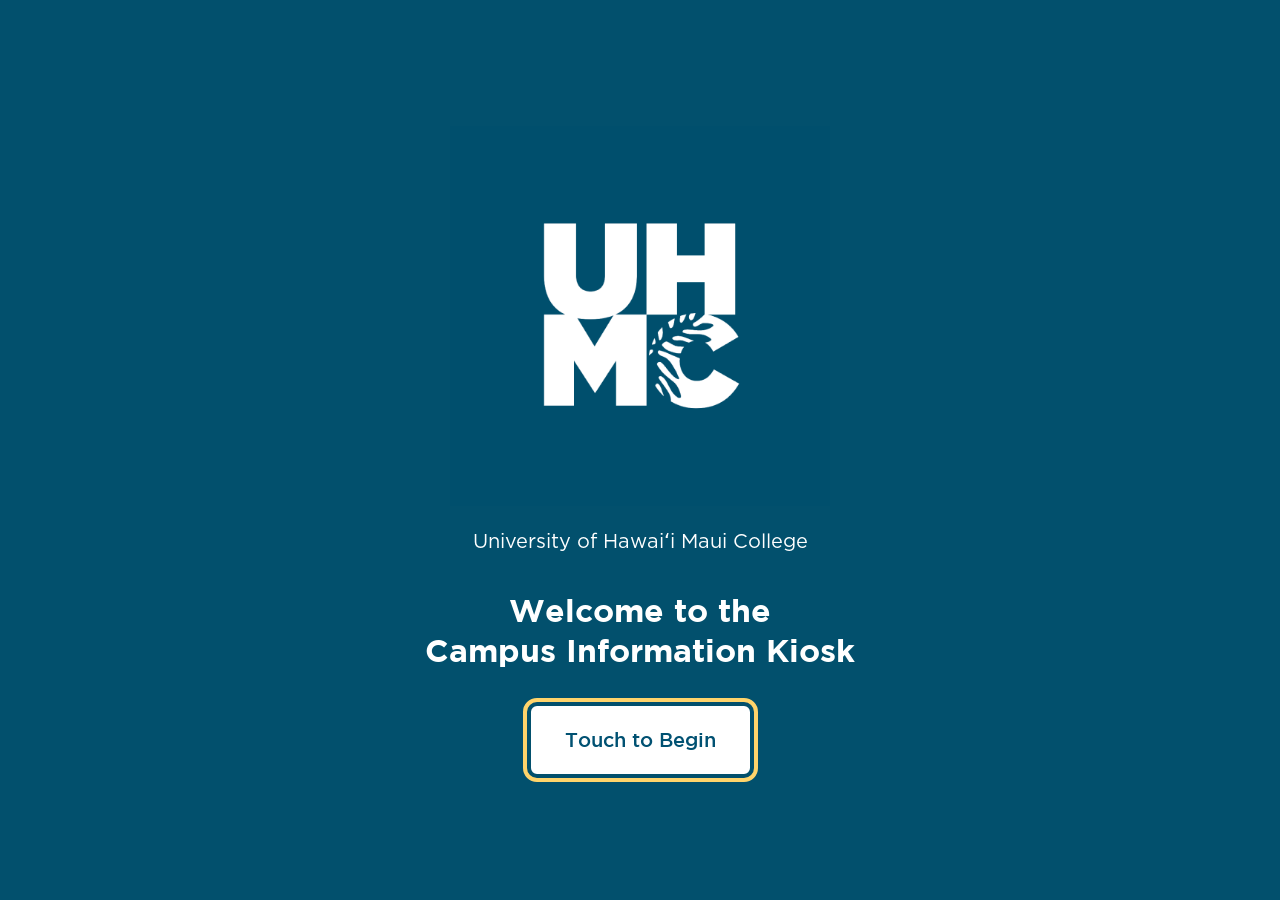
<file: Week_12/src/index.html>
<!DOCTYPE html>
<html lang="en">
<!-- Set the page title, text encoding, and shared stylesheet. -->
<head>
  <meta charset="utf-8">
  <meta name="viewport" content="width=device-width, initial-scale=1">
  <title>UHMC Campus Information Kiosk</title>
  <link rel="stylesheet" href="styles.css">
</head>
<body>
  <!-- Keep the welcome screen visible until the visitor deliberately enters. -->
  <div id="welcome-screen" class="screen-overlay" role="dialog" aria-modal="true" aria-labelledby="welcome-heading">
    <img class="screen-logo" src="assets/Branding_Image_5.png" alt="UHMC">
    <p>University of Hawaiʻi Maui College</p>
    <h1 id="welcome-heading">Welcome to the<br>Campus Information Kiosk</h1>
    <button id="begin-button" type="button" disabled>Preparing interface…</button>
    <noscript><p>JavaScript must be enabled to use this kiosk interface.</p></noscript>
  </div>

  <!-- Cover the interface during inactivity; one touch returns to Home. -->
  <div id="idle-screen" class="screen-overlay" hidden role="dialog" aria-modal="true" aria-label="Campus slideshow">
    <img class="idle-logo" src="assets/Branding_Image_5.png" alt="UHMC">
    <div class="slideshow-frame">
      <img id="slideshow-image" alt="">
      <p id="slideshow-error" hidden>Campus photographs are currently unavailable.</p>
    </div>
    <button id="explore-button" type="button">Touch to Explore</button>
  </div>

  <!-- Keep the existing homepage together so it can be hidden from keyboard users while idle. -->
  <div id="homepage" hidden>
  <!-- Let keyboard users move directly to the main content. -->
  <a class="skip-link" href="#main-content">Skip to main content</a>

  <!-- One compact branded header stays visible while the continuous page scrolls. -->
  <header class="page-header">
    <img class="header-logo" src="assets/Branding_Image_5.png" alt="UHMC">
    <p>University of Hawai&#699;i Maui College</p>
  </header>
  <!-- The wireframe rail opens from the left without moving the page content. -->
  <button id="menu-toggle" type="button" aria-label="Open navigation menu" aria-expanded="false" aria-controls="navigation-panel"><span aria-hidden="true">&#9776;</span></button>
  <button id="help-toggle" type="button" aria-haspopup="dialog" aria-controls="help-dialog" aria-label="Help: how to use this kiosk">?</button>
    <!-- Search remains available inside the expanded navigation rail. -->
    <nav id="navigation-panel" hidden aria-label="Kiosk sections">
      <div id="menu-links"></div>
      <form class="kiosk-search" role="search" autocomplete="off">
        <label for="menu-search">Search the kiosk</label>
        <input id="menu-search" type="search" placeholder="Room, program, or topic" maxlength="80" aria-controls="menu-results">
        <button type="submit">Search</button>
        <div id="menu-results" class="search-results" aria-live="polite"></div>
      </form>
    </nav>

  <main id="main-content">
    <!-- Keep Home and all destinations in one continuous scrolling page. -->
    <section id="home" class="home-section" aria-labelledby="home-heading">
      <h1 id="home-heading" tabindex="-1">Campus Information Kiosk</h1>
      <p>Welcome. Choose a section below to explore.</p>
      <form class="kiosk-search home-search" role="search" autocomplete="off">
        <label for="home-search">Search the kiosk</label>
        <input id="home-search" type="search" placeholder="Try a room number, program, or topic" maxlength="80" aria-controls="home-results">
        <button type="submit">Search</button>
        <div id="home-results" class="search-results" aria-live="polite"></div>
      </form>
      <!-- One-tap shortcuts for common needs; kiosk.js fills these from quickFinds. -->
      <div id="quick-finds" class="quick-finds" role="group" aria-label="Popular searches"></div>
      <nav class="section-navigation" aria-label="Department information">
        <a class="navigation-link" href="#programs"><strong>Programs</strong><span>Explore programs</span></a>
        <a class="navigation-link" href="#directory"><strong>Building Directory</strong><span>Jump to directory</span></a>
        <a class="navigation-link" href="#website"><strong>UHMC Website</strong><span>Browse the college website</span></a>
        <a class="navigation-link" href="#jobs"><strong>Job Opportunities</strong><span>Find job opportunities</span></a>
        <a class="navigation-link" href="#surveys"><strong>Surveys</strong><span>View student surveys</span></a>
        <a class="navigation-link" href="#events"><strong>UHMC Calendar and Events</strong><span>View calendars and events</span></a>
      </nav>
    </section>

    <!-- Program cards are generated by programs.js from its data list, so new programs need no new HTML. -->
    <section class="information-section" id="programs" aria-labelledby="programs-heading">
      <h2 id="programs-heading">Programs</h2>
      <p>Explore UHMC programs, starting with the Business Department.</p>

      <!-- programs.js fills this area with one group per department. -->
      <div id="program-groups"></div>

      <!-- Record where the draft content came from so it can be verified before deployment. -->
      <p class="content-source">Business program information summarized from maui.hawaii.edu (October 2026). Pending review.</p>
      <a class="home-link" href="#home">Return to Home</a>
    </section>

    <!-- Blueprint for one program card; programs.js copies it and fills in the text. -->
    <template id="program-card-template">
      <article class="program-card">
        <h4 class="program-name"></h4>
        <p class="program-credentials"></p>
        <p class="program-description"></p>
        <p class="program-highlight"><strong class="highlight-label"></strong> <span class="highlight-text"></span></p>
      </article>
    </template>

    <!-- Interactive Ka Lama directory; directory.js builds the keypad and map markers. -->
    <section class="information-section" id="directory" aria-labelledby="directory-heading">
      <h2 id="directory-heading">Building Directory</h2>
      <p class="directory-intro">Find a room in Ka Lama. Type the room number, tap a room on the map, or choose a place.</p>
      <div id="directory-app" class="directory-app">
        <div class="floor-switch" role="group" aria-label="Choose a floor">
          <button type="button" data-floor="1" aria-pressed="true">1st floor</button>
          <button type="button" data-floor="2" aria-pressed="false">2nd floor</button>
        </div>
        <figure class="directory-map">
          <div class="map-canvas">
            <img id="directory-map-image" src="assets/Kalama1stfloor.png" alt="Ka Lama 1st floor plan" width="755" height="519">
            <div id="directory-hotspots" class="map-layer"></div>
            <div id="directory-markers" class="map-layer" aria-hidden="true"></div>
          </div>
        </figure>
        <p id="directory-status" class="directory-status" role="status" aria-live="polite"></p>
        <div class="directory-finder">
          <div class="room-finder">
            <p class="room-entry-label" id="room-entry-label">Room number</p>
            <output id="room-entry" class="room-entry" aria-labelledby="room-entry-label"></output>
            <div id="room-keypad" class="room-keypad"></div>
            <div class="keypad-actions">
              <button id="room-delete" type="button" class="secondary-button">Delete</button>
              <button id="room-clear" type="button" class="secondary-button">Clear</button>
            </div>
            <div id="room-matches" class="room-matches"></div>
          </div>
          <div class="place-finder" role="group" aria-label="Find a place">
            <p class="room-entry-label">Places</p>
            <button type="button" data-place="restrooms" aria-pressed="false">Restrooms</button>
            <button type="button" data-place="elevator" aria-pressed="false">Elevator</button>
            <button type="button" data-place="stairs" aria-pressed="false">Stairs</button>
          </div>
        </div>
        <p class="content-source">Room numbers come from the Ka Lama floor plans. Room names and uses are pending verification.</p>
      </div>
      <a class="home-link" href="#home">Return to Home</a>
    </section>

    <!-- Load the official site inline only when this section is accessed. -->
    <section class="information-section" id="website" aria-labelledby="website-heading">
      <h2 id="website-heading">UHMC Website</h2>
      <div class="website-layout">
        <div id="website-frame-container"></div>
      </div>
      <button id="website-qr-open" type="button" aria-haspopup="dialog" aria-controls="website-qr-dialog">Show QR Code</button>
      <p class="website-qr-hint">If the website does not appear, scan the QR code to open it on your phone.</p>
      <a class="home-link" href="#home">Return to Home</a>
    </section>
    <!-- Reserve clean shells for approved future content without inventing postings. -->
    <section class="information-section" id="jobs" aria-labelledby="jobs-heading">
      <h2 id="jobs-heading">Job Opportunities</h2>
      <!-- Official boards own their live listings; filters are kept verbatim in kiosk.js. -->
      <div class="job-categories">
        <button id="college-jobs" type="button" aria-haspopup="dialog" aria-controls="jobs-dialog"><strong>College Jobs</strong><span>UH Maui College Opportunities</span></button>
        <button id="student-jobs" type="button" aria-haspopup="dialog" aria-controls="jobs-dialog"><strong>Student Jobs</strong><span>Additional On-Campus and Off-Campus Opportunities</span></button>
      </div>
      <a class="home-link" href="#home">Return to Home</a>
    </section>
    <!-- Approved clickable questions are filled from the local data in kiosk.js. -->
    <section class="information-section" id="surveys" aria-labelledby="surveys-heading">
      <h2 id="surveys-heading">Student Surveys</h2>
      <div id="student-questions"></div>
      <button type="button" disabled>Submit &mdash; Under Development</button>
      <a class="home-link" href="#home">Return to Home</a>
    </section>
    <section class="information-section" id="events" aria-labelledby="events-heading">
      <h2 id="events-heading">Calendar, Events &amp; Special Occasions</h2>
      <!-- Load official information only when a calendar is selected. -->
      <div class="events-tiles">
        <button type="button" data-events-calendar="academic" aria-expanded="false" aria-controls="events-calendar-panel">Academic Calendar</button>
        <button type="button" data-events-calendar="campus" aria-expanded="false" aria-controls="events-calendar-panel">Campus Events</button>
      </div>
      <div id="events-calendar-panel" hidden>
        <h3 id="events-calendar-title"></h3>
        <div class="events-actions">
          <button id="events-qr-open" type="button" aria-haspopup="dialog" aria-controls="events-qr-dialog">Show QR Code</button>
          <button id="events-collapse" type="button">Collapse Calendar</button>
        </div>
        <div id="events-month-controls" class="events-actions" hidden>
          <button id="events-month-prev" type="button" aria-label="Previous month">Previous Month</button>
          <strong id="events-month-label"></strong>
          <button id="events-month-next" type="button" aria-label="Next month">Next Month</button>
        </div>
        <p id="events-status" role="status"></p>
        <div id="events-calendar-content"></div>
      </div>
      <a class="home-link" href="#home">Return to Home</a>
    </section>
    <!-- Kiosk usability feedback remains separate from student campus surveys. -->
    <section class="information-section" id="feedback" aria-labelledby="feedback-heading">
      <h2 id="feedback-heading">Kiosk Feedback</h2>
      <p>Got a Minute? Share Feedback on the Kiosk.</p>
      <!-- Survey_Questions.pdf, B. Usability Surveys: temporary controls only; no submission or storage. -->
      <p class="feedback-instructions">Choose the questions you would like to answer. Answer all, or leave some blank.</p>
      <fieldset class="feedback-question">
        <legend>1. Was the kiosk easy to navigate?</legend>
        <div class="answer-options">
          <label class="answer-option"><input type="radio" name="kiosk-feedback-1" value="Yes">Yes</label>
          <label class="answer-option"><input type="radio" name="kiosk-feedback-1" value="Somewhat">Somewhat</label>
          <label class="answer-option"><input type="radio" name="kiosk-feedback-1" value="No">No</label>
        </div>
        <label class="feedback-text-label" for="feedback-text-1">Why? (optional)</label>
        <textarea id="feedback-text-1" rows="3" maxlength="800" autocomplete="off"></textarea>
      </fieldset>
      <fieldset class="feedback-question">
        <legend>2. Was the kiosk&#x27;s text, layout, and navigation easy to see and interact with?</legend>
        <div class="answer-options">
          <label class="answer-option"><input type="radio" name="kiosk-feedback-2" value="Yes">Yes</label>
          <label class="answer-option"><input type="radio" name="kiosk-feedback-2" value="Somewhat">Somewhat</label>
          <label class="answer-option"><input type="radio" name="kiosk-feedback-2" value="No">No</label>
        </div>
        <label class="feedback-text-label" for="feedback-text-2">Why? (optional)</label>
        <textarea id="feedback-text-2" rows="3" maxlength="800" autocomplete="off"></textarea>
      </fieldset>
      <fieldset class="feedback-question">
        <legend>3. Were you able to find the information you were looking for?</legend>
        <div class="answer-options">
          <label class="answer-option"><input type="radio" name="kiosk-feedback-3" value="Yes">Yes</label>
          <label class="answer-option"><input type="radio" name="kiosk-feedback-3" value="Partially">Partially</label>
          <label class="answer-option"><input type="radio" name="kiosk-feedback-3" value="No">No</label>
        </div>
        <label class="feedback-text-label" for="feedback-text-3">Why? (optional)</label>
        <textarea id="feedback-text-3" rows="3" maxlength="800" autocomplete="off"></textarea>
      </fieldset>
      <fieldset class="feedback-question">
        <legend>4. What could we improve about the kiosk&#x27;s interface or functionality?</legend>
        <label class="feedback-text-label" for="feedback-text-4">Your response</label>
        <textarea id="feedback-text-4" rows="4" maxlength="800" autocomplete="off"></textarea>
      </fieldset>
      <fieldset class="feedback-question">
        <legend>5. What information did you find most useful on the digital signage?</legend>
        <div class="answer-options">
          <label class="answer-option"><input type="radio" name="kiosk-feedback-5" value="Program information">Program information</label>
          <label class="answer-option"><input type="radio" name="kiosk-feedback-5" value="Building directory and room locations">Building directory and room locations</label>
          <label class="answer-option"><input type="radio" name="kiosk-feedback-5" value="UHMC website access">UHMC website access</label>
          <label class="answer-option"><input type="radio" name="kiosk-feedback-5" value="Job opportunities">Job opportunities</label>
          <label class="answer-option"><input type="radio" name="kiosk-feedback-5" value="Campus events and announcements">Campus events and announcements</label>
        </div>
      </fieldset>
      <fieldset class="feedback-question">
        <legend>6. What additional information would you like to see displayed on the kiosks?</legend>
        <label class="feedback-text-label" for="feedback-text-6">Your response</label>
        <textarea id="feedback-text-6" rows="4" maxlength="800" autocomplete="off"></textarea>
      </fieldset>
      <!-- Keep submission unavailable until an approved response service exists. -->
      <button class="feedback-submit" type="button" disabled>Submit &mdash; Under Development</button>
      <a class="home-link" href="#home">Return to Home</a>
    </section>
  </main>

  <!-- Identify this version without displaying private team or visitor information. -->
  <footer class="page-footer">
    <p>UHMC Campus Information Kiosk</p>
  </footer>
  </div>
  <!-- Modal panels are outside Home so the background can be made inert. -->
  <div id="help-dialog" class="modal-overlay" hidden role="dialog" aria-modal="true" aria-labelledby="help-heading">
    <div class="modal-card">
      <div class="help-toolbar">
        <h2 id="help-heading">How to use this kiosk</h2>
        <button id="help-close" type="button">Close Help</button>
      </div>
      <!-- Instructions are maintained in the small helpTopics list in kiosk.js. -->
      <div id="help-instructions"></div>
      <h3>Go to a section</h3>
      <nav id="help-links" aria-label="Help destinations"></nav>
    </div>
  </div>
  <div id="survey-dialog" class="modal-overlay" hidden role="dialog" aria-modal="true" aria-labelledby="survey-heading">
    <div class="modal-card">
      <h2 id="survey-heading">Student Survey</h2>
      <div id="popup-question"></div>
      <!-- No submission is enabled until an approved response service exists. -->
      <button type="button" disabled>Submit &mdash; Under Development</button>
      <button id="survey-skip" class="secondary-button" type="button">Skip</button>
      <button id="survey-more" type="button">View Student Surveys</button>
    </div>
  </div>
  <!-- Reuse the existing modal lifecycle; external documents are removed on close/idle. -->
  <div id="jobs-dialog" class="modal-overlay" hidden role="dialog" aria-modal="true" aria-labelledby="jobs-dialog-heading" aria-describedby="jobs-status">
    <div class="modal-card jobs-modal-card">
      <div class="jobs-toolbar">
        <h2 id="jobs-dialog-heading">Job Opportunities</h2>
        <button id="jobs-close" type="button">Close Jobs</button>
      </div>
      <p id="jobs-status"></p>
      <!-- College Jobs opens on the visitor's phone; no external QR service is used. -->
      <figure id="college-jobs-qr" hidden>
        <img src="assets/college_jobs_qr.svg" alt="QR code for the filtered UH Maui College jobs search" width="410" height="410">
        <figcaption>Scan with your phone camera to view College Jobs.</figcaption>
      </figure>
      <div class="jobs-actions">
        <button id="jobs-qr-open" type="button" aria-haspopup="dialog" aria-controls="student-qr-dialog">Show QR Code</button>
        <button id="jobs-continue" type="button">Keep browsing</button>
      </div>
      <div id="jobs-frame-container"></div>
    </div>
    <!-- A second panel keeps the live search in place while visitors scan. -->
    <div id="student-qr-dialog" class="modal-overlay" hidden role="dialog" aria-modal="true" aria-labelledby="student-qr-heading">
      <div class="modal-card student-qr-card">
        <h2 id="student-qr-heading">Student Jobs QR Code</h2>
        <p>Scan with your phone camera to open the filtered Student Jobs search.</p>
        <img src="assets/student_jobs_qr.svg" alt="QR code for the filtered SECE Student Jobs search" width="490" height="490">
        <button id="student-qr-close" type="button">Close QR Code</button>
      </div>
    </div>
  </div>
  <!-- Phone access uses the existing modal behavior without moving the embedded site. -->
  <div id="website-qr-dialog" class="modal-overlay" hidden role="dialog" aria-modal="true" aria-labelledby="website-qr-heading">
    <div class="modal-card website-qr-card">
      <h2 id="website-qr-heading">UHMC Website QR Code</h2>
      <p>Scan to Visit UHMC Website</p>
      <img src="assets/uhmc_website_qr.svg" alt="QR code for https://maui.hawaii.edu/" width="410" height="410">
      <button id="website-qr-close" type="button">Close QR Code</button>
    </div>
  </div>
  <!-- Set up behavior after all screen elements exist. -->
  <!-- Events QR uses the shared modal lifecycle, outside the inert homepage. -->
  <div id="events-qr-dialog" class="modal-overlay" hidden role="dialog" aria-modal="true" aria-labelledby="events-qr-heading">
    <div class="modal-card events-qr-card">
      <h2 id="events-qr-heading">Calendar QR Code</h2>
      <p id="events-qr-label"></p>
      <img id="events-qr-image" alt="" width="490" height="490">
      <button id="events-qr-close" type="button">Close</button>
    </div>
  </div>
  <script src="programs.js"></script>
  <script src="directory.js"></script>
  <script src="kiosk.js"></script>
</body>
</html>
</file>
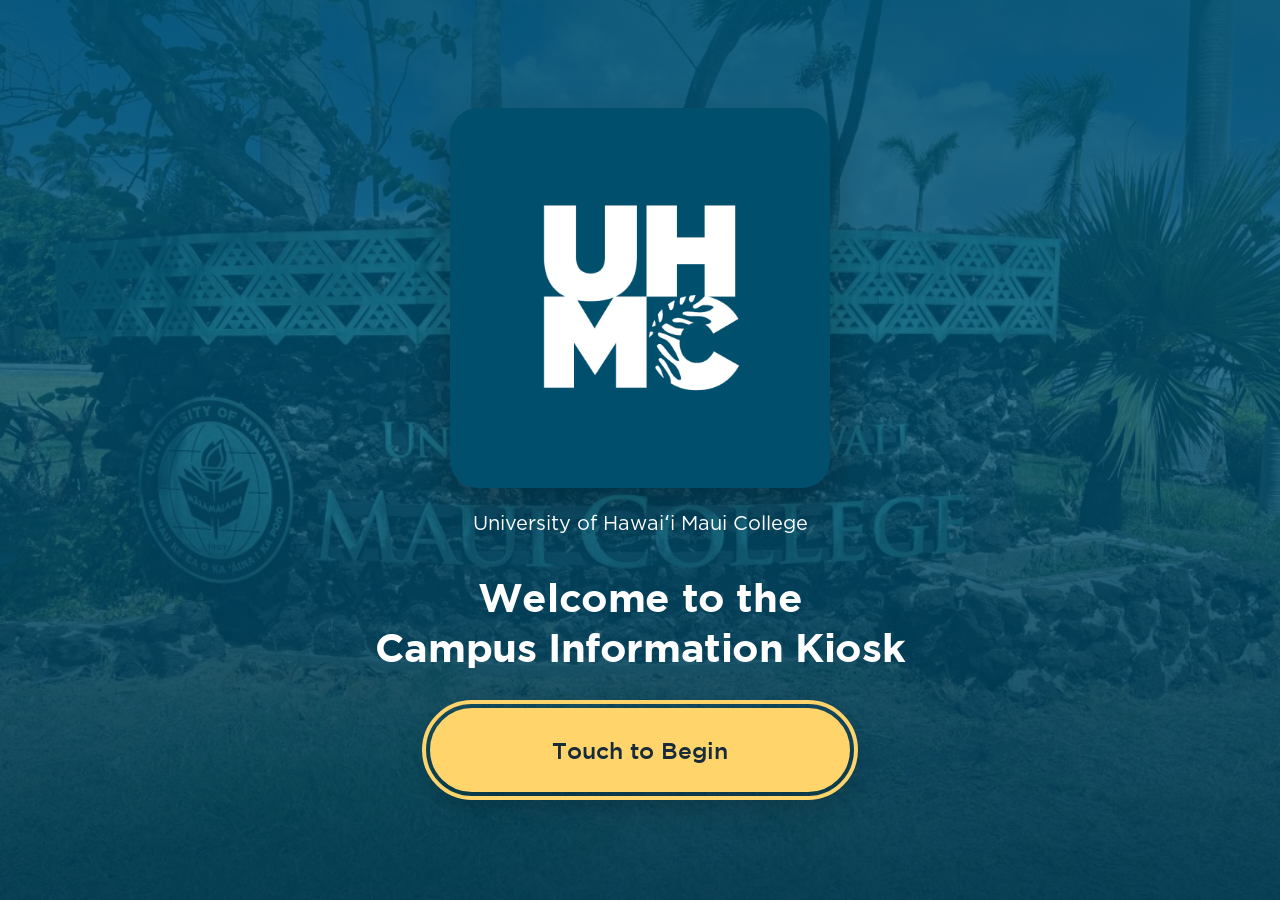
<file: Week_13/src/index.html>
<!DOCTYPE html>
<html lang="en">
<!-- Set the page title, text encoding, and shared stylesheet. -->
<head>
  <meta charset="utf-8">
  <meta name="viewport" content="width=device-width, initial-scale=1">
  <title>UHMC Campus Information Kiosk</title>
  <link rel="stylesheet" href="styles.css">
</head>
<body>
  <!-- Keep the welcome screen visible until the visitor deliberately enters. -->
  <div id="welcome-screen" class="screen-overlay" role="dialog" aria-modal="true" aria-labelledby="welcome-heading">
    <img class="screen-logo" src="assets/Branding_Image_5.png" alt="UHMC">
    <p>University of Hawaiʻi Maui College</p>
    <h1 id="welcome-heading">Welcome to the<br>Campus Information Kiosk</h1>
    <button id="begin-button" type="button" disabled>Preparing interface…</button>
    <noscript><p>JavaScript must be enabled to use this kiosk interface.</p></noscript>
  </div>

  <!-- Cover the interface during inactivity; one touch returns to Home. -->
  <div id="idle-screen" class="screen-overlay" hidden role="dialog" aria-modal="true" aria-label="Campus slideshow">
    <img class="idle-logo" src="assets/Branding_Image_5.png" alt="UHMC">
    <div class="slideshow-frame">
      <img id="slideshow-image" alt="">
      <p id="slideshow-error" hidden>Campus photographs are currently unavailable.</p>
    </div>
    <button id="explore-button" type="button">Touch to Explore</button>
  </div>

  <!-- Keep the existing homepage together so it can be hidden from keyboard users while idle. -->
  <div id="homepage" hidden>
  <!-- Let keyboard users move directly to the main content. -->
  <a class="skip-link" href="#main-content">Skip to main content</a>

  <!-- One compact branded header stays visible while the continuous page scrolls. -->
  <header class="page-header">
    <img class="header-logo" src="assets/Branding_Image_5.png" alt="UHMC">
    <p>University of Hawai&#699;i Maui College</p>
    <button id="header-search-toggle" type="button" aria-label="Open search" aria-expanded="false" aria-controls="header-search-panel">
      <svg width="28" height="28" viewBox="0 0 24 24" fill="none" stroke="currentColor" stroke-width="2" aria-hidden="true" focusable="false"><circle cx="10" cy="10" r="6"></circle><path d="m15 15 6 6"></path></svg>
    </button>
    <section id="header-search-panel" hidden aria-label="Kiosk search">
      <div class="header-search-actions">
        <label for="header-search-input">Search the kiosk</label>
        <button id="header-search-minimize" type="button" aria-label="Minimize search" aria-controls="header-search-panel"><svg width="24" height="24" viewBox="0 0 24 24" fill="none" stroke="currentColor" stroke-width="2" aria-hidden="true" focusable="false"><path d="m6 15 6-6 6 6"></path></svg></button>
      </div>
      <form class="kiosk-search" role="search" autocomplete="off">
        <input id="header-search-input" type="search" placeholder="Room, program, or topic" maxlength="80" aria-controls="header-search-results">
        <button type="submit">Search</button>
        <div id="header-search-results" class="search-results" aria-live="polite"></div>
      </form>
    </section>
  </header>
  <!-- The wireframe rail opens from the left without moving the page content. -->
  <button id="menu-toggle" type="button" aria-label="Open navigation menu" aria-expanded="false" aria-controls="navigation-panel"><span aria-hidden="true">&#9776;</span></button>
  <button id="help-toggle" type="button" aria-haspopup="dialog" aria-controls="help-dialog" aria-label="Help: how to use this kiosk">?</button>
    <!-- Search remains available inside the expanded navigation rail. -->
    <nav id="navigation-panel" hidden aria-label="Kiosk sections">
      <div id="menu-links"></div>
      <form class="kiosk-search" role="search" autocomplete="off">
        <label for="menu-search">Search the kiosk</label>
        <input id="menu-search" type="search" placeholder="Room, program, or topic" maxlength="80" aria-controls="menu-results">
        <button type="submit">Search</button>
        <div id="menu-results" class="search-results" aria-live="polite"></div>
      </form>
    </nav>

  <main id="main-content">
    <!-- Keep Home and all destinations in one continuous scrolling page. -->
    <section id="home" class="home-section" aria-labelledby="home-heading">
      <!-- The hero holds the greeting, search, and one-tap shortcuts over a campus photograph. -->
      <div class="home-hero">
        <h1 id="home-heading" tabindex="-1">Aloha! What can we help you find?</h1>
        <p>Search the kiosk, or choose a section below.</p>
        <form class="kiosk-search home-search" role="search" autocomplete="off">
          <label for="home-search">Search the kiosk</label>
          <input id="home-search" type="search" placeholder="Try a room number, program, or topic" maxlength="80" aria-controls="home-results">
          <button type="submit">Search</button>
          <div id="home-results" class="search-results" aria-live="polite"></div>
        </form>
        <!-- One-tap shortcuts for common needs; kiosk.js fills these from quickFinds. -->
        <div id="quick-finds" class="quick-finds" role="group" aria-label="Popular searches"></div>
      </div>
      <!-- Each tile pairs an icon with a short description; the whole tile is the touch target. -->
      <nav class="section-navigation" aria-label="Kiosk sections">
        <a class="navigation-link" href="#programs"><svg class="tile-icon" viewBox="0 0 24 24" fill="none" stroke="currentColor" stroke-width="1.8" stroke-linecap="round" stroke-linejoin="round" aria-hidden="true" focusable="false"><path d="M2 9l10-5 10 5-10 5z"/><path d="M6 11.5V16c0 1.2 2.7 2.5 6 2.5s6-1.3 6-2.5v-4.5"/><path d="M22 9v6"/></svg><span class="tile-text"><strong>Programs</strong><span>Degrees and certificates</span></span><svg class="tile-chevron" viewBox="0 0 24 24" fill="none" stroke="currentColor" stroke-width="2" stroke-linecap="round" stroke-linejoin="round" aria-hidden="true" focusable="false"><path d="m9 6 6 6-6 6"/></svg></a>
        <a class="navigation-link" href="#directory"><svg class="tile-icon" viewBox="0 0 24 24" fill="none" stroke="currentColor" stroke-width="1.8" stroke-linecap="round" stroke-linejoin="round" aria-hidden="true" focusable="false"><path d="M12 21s-7-6.2-7-11.5a7 7 0 0 1 14 0C19 14.800 12 21 12 21z"/><circle cx="12" cy="9.500" r="2.500"/></svg><span class="tile-text"><strong>Building Directory</strong><span>Find a room in Ka Lama</span></span><svg class="tile-chevron" viewBox="0 0 24 24" fill="none" stroke="currentColor" stroke-width="2" stroke-linecap="round" stroke-linejoin="round" aria-hidden="true" focusable="false"><path d="m9 6 6 6-6 6"/></svg></a>
        <a class="navigation-link" href="#website"><svg class="tile-icon" viewBox="0 0 24 24" fill="none" stroke="currentColor" stroke-width="1.8" stroke-linecap="round" stroke-linejoin="round" aria-hidden="true" focusable="false"><circle cx="12" cy="12" r="9"/><path d="M3 12h18"/><path d="M12 3c2.800 3 2.800 15 0 18c-2.800-3-2.800-15 0-18z"/></svg><span class="tile-text"><strong>UHMC Website</strong><span>Browse maui.hawaii.edu</span></span><svg class="tile-chevron" viewBox="0 0 24 24" fill="none" stroke="currentColor" stroke-width="2" stroke-linecap="round" stroke-linejoin="round" aria-hidden="true" focusable="false"><path d="m9 6 6 6-6 6"/></svg></a>
        <a class="navigation-link" href="#jobs"><svg class="tile-icon" viewBox="0 0 24 24" fill="none" stroke="currentColor" stroke-width="1.8" stroke-linecap="round" stroke-linejoin="round" aria-hidden="true" focusable="false"><rect x="3" y="7" width="18" height="13" rx="2"/><path d="M9 7V5a1 1 0 0 1 1-1h4a1 1 0 0 1 1 1v2"/><path d="M3 13h18"/></svg><span class="tile-text"><strong>Job Opportunities</strong><span>College and student jobs</span></span><svg class="tile-chevron" viewBox="0 0 24 24" fill="none" stroke="currentColor" stroke-width="2" stroke-linecap="round" stroke-linejoin="round" aria-hidden="true" focusable="false"><path d="m9 6 6 6-6 6"/></svg></a>
        <a class="navigation-link" href="#surveys"><svg class="tile-icon" viewBox="0 0 24 24" fill="none" stroke="currentColor" stroke-width="1.8" stroke-linecap="round" stroke-linejoin="round" aria-hidden="true" focusable="false"><rect x="5" y="4" width="14" height="17" rx="2"/><path d="M9 4h6v3H9z"/><path d="M9 14l2 2 4-4"/></svg><span class="tile-text"><strong>Surveys</strong><span>Share your ideas</span></span><svg class="tile-chevron" viewBox="0 0 24 24" fill="none" stroke="currentColor" stroke-width="2" stroke-linecap="round" stroke-linejoin="round" aria-hidden="true" focusable="false"><path d="m9 6 6 6-6 6"/></svg></a>
        <a class="navigation-link" href="#events"><svg class="tile-icon" viewBox="0 0 24 24" fill="none" stroke="currentColor" stroke-width="1.8" stroke-linecap="round" stroke-linejoin="round" aria-hidden="true" focusable="false"><rect x="3" y="5" width="18" height="16" rx="2"/><path d="M3 10h18"/><path d="M8 3v4"/><path d="M16 3v4"/></svg><span class="tile-text"><strong>Calendar and Events</strong><span>Deadlines and campus events</span></span><svg class="tile-chevron" viewBox="0 0 24 24" fill="none" stroke="currentColor" stroke-width="2" stroke-linecap="round" stroke-linejoin="round" aria-hidden="true" focusable="false"><path d="m9 6 6 6-6 6"/></svg></a>
      </nav>
    </section>

    <!-- Program cards are generated by programs.js from its data list, so new programs need no new HTML. -->
    <section class="information-section" id="programs" aria-labelledby="programs-heading">
      <h2 id="programs-heading">Programs</h2>
      <p>Explore UHMC programs, starting with the Business Department.</p>

      <!-- programs.js fills this area with one group per department. -->
      <div id="program-groups"></div>

      <!-- Record where the draft content came from so it can be verified before deployment. -->
      <p class="content-source">Business program information summarized from maui.hawaii.edu (October 2026). Pending review.</p>
      <a class="home-link" href="#home">Return to Home</a>
    </section>

    <!-- Blueprint for one program card; programs.js copies it and fills in the text. -->
    <template id="program-card-template">
      <article class="program-card">
        <img class="program-image" width="600" height="400" alt="">
        <h4 class="program-name"></h4>
        <p class="program-credentials"></p>
        <p class="program-description"></p>
        <p class="program-highlight"><strong class="highlight-label"></strong> <span class="highlight-text"></span></p>
      </article>
    </template>

    <!-- Interactive Ka Lama directory; directory.js builds the keypad and the digital floor maps. -->
    <section class="information-section" id="directory" aria-labelledby="directory-heading">
      <h2 id="directory-heading">Building Directory</h2>
      <p class="directory-intro">Find a room in Ka Lama. Type the room number, tap a room on the map, or choose a place.</p>
      <div id="directory-app" class="directory-app">
        <div class="floor-switch" role="group" aria-label="Choose a floor">
          <button type="button" data-floor="1" aria-pressed="true">1st floor</button>
          <button type="button" data-floor="2" aria-pressed="false">2nd floor</button>
        </div>
        <!-- directory.js draws the floor map here as a vector graphic; no image files are used. -->
        <figure class="directory-map">
          <div id="directory-map"></div>
          <figcaption class="map-legend" aria-hidden="true">
            <span><i class="legend-swatch legend-room"></i>Room</span>
            <span><i class="legend-swatch legend-restroom"></i>Restrooms</span>
            <span><i class="legend-swatch legend-elevator"></i>Elevator</span>
            <span><i class="legend-swatch legend-stairs"></i>Stairs</span>
            <span><i class="legend-swatch legend-selected"></i>Selected</span>
          </figcaption>
        </figure>
        <p id="directory-status" class="directory-status" role="status" aria-live="polite"></p>
        <div class="directory-finder">
          <div class="room-finder">
            <p class="room-entry-label" id="room-entry-label">Room number</p>
            <output id="room-entry" class="room-entry" aria-labelledby="room-entry-label"></output>
            <div id="room-keypad" class="room-keypad"></div>
            <div class="keypad-actions">
              <button id="room-delete" type="button" class="secondary-button">Delete</button>
              <button id="room-clear" type="button" class="secondary-button">Clear</button>
            </div>
            <div id="room-matches" class="room-matches"></div>
          </div>
          <div class="place-finder" role="group" aria-label="Find a place">
            <p class="room-entry-label">Places</p>
            <button type="button" data-place="restrooms" aria-pressed="false">Restrooms</button>
            <button type="button" data-place="elevator" aria-pressed="false">Elevator</button>
            <button type="button" data-place="stairs" aria-pressed="false">Stairs</button>
          </div>
        </div>
        <p class="content-source">Simplified map, not to scale. Room names and uses are pending verification.</p>
      </div>
      <a class="home-link" href="#home">Return to Home</a>
    </section>

    <!-- Load the official site inline only when this section is accessed. -->
    <section class="information-section" id="website" aria-labelledby="website-heading">
      <h2 id="website-heading">UHMC Website</h2>
      <div class="website-layout">
        <div id="website-frame-container"></div>
      </div>
      <button id="website-qr-open" type="button" aria-haspopup="dialog" aria-controls="website-qr-dialog">Show QR Code</button>
      <p class="website-qr-hint">If the website does not appear, scan the QR code to open it on your phone.</p>
      <a class="home-link" href="#home">Return to Home</a>
    </section>
    <!-- Reserve clean shells for approved future content without inventing postings. -->
    <section class="information-section" id="jobs" aria-labelledby="jobs-heading">
      <h2 id="jobs-heading">Job Opportunities</h2>
      <!-- Official boards own their live listings; filters are kept verbatim in kiosk.js. -->
      <div class="job-categories">
        <button id="college-jobs" type="button" aria-haspopup="dialog" aria-controls="jobs-dialog"><strong>College Jobs</strong><span>UH Maui College Opportunities</span></button>
        <button id="student-jobs" type="button" aria-haspopup="dialog" aria-controls="jobs-dialog"><strong>Student Jobs</strong><span>Additional On-Campus and Off-Campus Opportunities</span></button>
      </div>
      <a class="home-link" href="#home">Return to Home</a>
    </section>
    <!-- Approved clickable questions are filled from the local data in kiosk.js. -->
    <section class="information-section" id="surveys" aria-labelledby="surveys-heading">
      <h2 id="surveys-heading">Student Surveys</h2>
      <div id="student-questions"></div>
      <p>Answer any questions you like. Please do not include personal information.</p>
      <button id="campus-submit" class="survey-action" type="button">Submit Survey</button>
      <button id="campus-clear" class="survey-action secondary-button" type="button">Clear answers</button>
      <p id="campus-submit-status" class="submission-status" role="status" aria-live="polite"></p>
      <a class="home-link" href="#home">Return to Home</a>
    </section>
    <section class="information-section" id="events" aria-labelledby="events-heading">
      <h2 id="events-heading">Calendar, Events &amp; Special Occasions</h2>
      <!-- Load official information only when a calendar is selected. -->
      <div class="events-tiles">
        <button type="button" data-events-calendar="academic" aria-expanded="false" aria-controls="events-calendar-panel">Academic Calendar</button>
        <button type="button" data-events-calendar="campus" aria-expanded="false" aria-controls="events-calendar-panel">Campus Events</button>
      </div>
      <div id="events-calendar-panel" hidden>
        <h3 id="events-calendar-title"></h3>
        <div class="events-actions">
          <button id="events-qr-open" type="button" aria-haspopup="dialog" aria-controls="events-qr-dialog">Show QR Code</button>
          <button id="events-collapse" type="button">Collapse Calendar</button>
        </div>
        <div id="events-month-controls" class="events-actions" hidden>
          <button id="events-month-prev" type="button" aria-label="Previous month">Previous Month</button>
          <strong id="events-month-label"></strong>
          <button id="events-month-next" type="button" aria-label="Next month">Next Month</button>
        </div>
        <p id="events-status" role="status"></p>
        <div id="events-calendar-content"></div>
      </div>
      <a class="home-link" href="#home">Return to Home</a>
    </section>
    <!-- Kiosk usability feedback remains separate from student campus surveys. -->
    <section class="information-section" id="feedback" aria-labelledby="feedback-heading">
      <h2 id="feedback-heading">Kiosk Feedback</h2>
      <p>Got a Minute? Share Feedback on the Kiosk.</p>
      <!-- Survey_Questions.pdf, B. Usability Surveys: temporary controls only; no submission or storage. -->
      <p class="feedback-instructions">Choose the questions you would like to answer. Answer all, or leave some blank.</p>
      <p>Please do not include names, student IDs, or contact information.</p>
      <fieldset class="feedback-question">
        <legend>1. Was the kiosk easy to navigate?</legend>
        <div class="answer-options">
          <label class="answer-option"><input type="radio" name="kiosk-feedback-1" value="Yes">Yes</label>
          <label class="answer-option"><input type="radio" name="kiosk-feedback-1" value="Somewhat">Somewhat</label>
          <label class="answer-option"><input type="radio" name="kiosk-feedback-1" value="No">No</label>
        </div>
        <label class="feedback-text-label" for="feedback-text-1">Why? (optional)</label>
        <textarea id="feedback-text-1" rows="3" maxlength="800" autocomplete="off"></textarea>
      </fieldset>
      <fieldset class="feedback-question">
        <legend>2. Was the kiosk&#x27;s text, layout, and navigation easy to see and interact with?</legend>
        <div class="answer-options">
          <label class="answer-option"><input type="radio" name="kiosk-feedback-2" value="Yes">Yes</label>
          <label class="answer-option"><input type="radio" name="kiosk-feedback-2" value="Somewhat">Somewhat</label>
          <label class="answer-option"><input type="radio" name="kiosk-feedback-2" value="No">No</label>
        </div>
        <label class="feedback-text-label" for="feedback-text-2">Why? (optional)</label>
        <textarea id="feedback-text-2" rows="3" maxlength="800" autocomplete="off"></textarea>
      </fieldset>
      <fieldset class="feedback-question">
        <legend>3. Were you able to find the information you were looking for?</legend>
        <div class="answer-options">
          <label class="answer-option"><input type="radio" name="kiosk-feedback-3" value="Yes">Yes</label>
          <label class="answer-option"><input type="radio" name="kiosk-feedback-3" value="Partially">Partially</label>
          <label class="answer-option"><input type="radio" name="kiosk-feedback-3" value="No">No</label>
        </div>
        <label class="feedback-text-label" for="feedback-text-3">Why? (optional)</label>
        <textarea id="feedback-text-3" rows="3" maxlength="800" autocomplete="off"></textarea>
      </fieldset>
      <fieldset class="feedback-question">
        <legend>4. What could we improve about the kiosk&#x27;s interface or functionality?</legend>
        <label class="feedback-text-label" for="feedback-text-4">Your response</label>
        <textarea id="feedback-text-4" rows="4" maxlength="800" autocomplete="off"></textarea>
      </fieldset>
      <fieldset class="feedback-question">
        <legend>5. What information did you find most useful on the digital signage?</legend>
        <div class="answer-options">
          <label class="answer-option"><input type="radio" name="kiosk-feedback-5" value="Program information">Program information</label>
          <label class="answer-option"><input type="radio" name="kiosk-feedback-5" value="Building directory and room locations">Building directory and room locations</label>
          <label class="answer-option"><input type="radio" name="kiosk-feedback-5" value="UHMC website access">UHMC website access</label>
          <label class="answer-option"><input type="radio" name="kiosk-feedback-5" value="Job opportunities">Job opportunities</label>
          <label class="answer-option"><input type="radio" name="kiosk-feedback-5" value="Campus events and announcements">Campus events and announcements</label>
        </div>
      </fieldset>
      <fieldset class="feedback-question">
        <legend>6. What additional information would you like to see displayed on the kiosks?</legend>
        <label class="feedback-text-label" for="feedback-text-6">Your response</label>
        <textarea id="feedback-text-6" rows="4" maxlength="800" autocomplete="off"></textarea>
      </fieldset>
      <button id="feedback-submit" class="feedback-submit survey-action" type="button">Submit Feedback</button>
      <button id="feedback-clear" class="survey-action secondary-button" type="button">Clear answers</button>
      <p id="feedback-submit-status" class="submission-status" role="status" aria-live="polite"></p>
      <a class="home-link" href="#home">Return to Home</a>
    </section>
  </main>

  <!-- Identify this version without displaying private team or visitor information. -->
  <footer class="page-footer">
    <p>UHMC Campus Information Kiosk</p>
  </footer>
  </div>
  <!-- Modal panels are outside Home so the background can be made inert. -->
  <div id="help-dialog" class="modal-overlay" hidden role="dialog" aria-modal="true" aria-labelledby="help-heading">
    <div class="modal-card">
      <div class="help-toolbar">
        <h2 id="help-heading">How to use this kiosk</h2>
        <button id="help-close" type="button">Close Help</button>
      </div>
      <!-- Instructions are maintained in the small helpTopics list in kiosk.js. -->
      <div id="help-instructions"></div>
      <h3>Go to a section</h3>
      <nav id="help-links" aria-label="Help destinations"></nav>
    </div>
  </div>
  <div id="survey-dialog" class="modal-overlay" hidden role="dialog" aria-modal="true" aria-labelledby="survey-heading">
    <div class="modal-card">
      <h2 id="survey-heading">Student Survey</h2>
      <p>Have a moment? Answer one quick campus question, or skip.</p>
      <div id="popup-question"></div>
      <button id="popup-submit" type="button">Submit</button>
      <p id="popup-submit-status" class="submission-status" role="status" aria-live="polite"></p>
      <button id="survey-skip" class="secondary-button" type="button">Skip</button>
      <button id="survey-more" class="secondary-button" type="button">Offer Additional Feedback</button>
    </div>
  </div>
  <!-- Reuse the existing modal lifecycle; external documents are removed on close/idle. -->
  <div id="jobs-dialog" class="modal-overlay" hidden role="dialog" aria-modal="true" aria-labelledby="jobs-dialog-heading" aria-describedby="jobs-status">
    <div class="modal-card jobs-modal-card">
      <div class="jobs-toolbar">
        <h2 id="jobs-dialog-heading">Job Opportunities</h2>
        <button id="jobs-close" type="button">Close Jobs</button>
      </div>
      <p id="jobs-status"></p>
      <!-- College Jobs opens on the visitor's phone; no external QR service is used. -->
      <figure id="college-jobs-qr" hidden>
        <img src="assets/college_jobs_qr.svg" alt="QR code for the filtered UH Maui College jobs search" width="410" height="410">
        <figcaption>Scan with your phone camera to view College Jobs.</figcaption>
      </figure>
      <div class="jobs-actions">
        <button id="jobs-qr-open" type="button" aria-haspopup="dialog" aria-controls="student-qr-dialog">Show QR Code</button>
        <button id="jobs-continue" type="button">Keep browsing</button>
      </div>
      <div id="jobs-frame-container"></div>
    </div>
    <!-- A second panel keeps the live search in place while visitors scan. -->
    <div id="student-qr-dialog" class="modal-overlay" hidden role="dialog" aria-modal="true" aria-labelledby="student-qr-heading">
      <div class="modal-card student-qr-card">
        <h2 id="student-qr-heading">Student Jobs QR Code</h2>
        <p>Scan with your phone camera to open the filtered Student Jobs search.</p>
        <img src="assets/student_jobs_qr.svg" alt="QR code for the filtered SECE Student Jobs search" width="490" height="490">
        <button id="student-qr-close" type="button">Close QR Code</button>
      </div>
    </div>
  </div>
  <!-- Phone access uses the existing modal behavior without moving the embedded site. -->
  <div id="website-qr-dialog" class="modal-overlay" hidden role="dialog" aria-modal="true" aria-labelledby="website-qr-heading">
    <div class="modal-card website-qr-card">
      <h2 id="website-qr-heading">UHMC Website QR Code</h2>
      <p>Scan to Visit UHMC Website</p>
      <img src="assets/uhmc_website_qr.svg" alt="QR code for https://maui.hawaii.edu/" width="410" height="410">
      <button id="website-qr-close" type="button">Close QR Code</button>
    </div>
  </div>
  <!-- Set up behavior after all screen elements exist. -->
  <!-- Events QR uses the shared modal lifecycle, outside the inert homepage. -->
  <div id="events-qr-dialog" class="modal-overlay" hidden role="dialog" aria-modal="true" aria-labelledby="events-qr-heading">
    <div class="modal-card events-qr-card">
      <h2 id="events-qr-heading">Calendar QR Code</h2>
      <p id="events-qr-label"></p>
      <img id="events-qr-image" alt="" width="490" height="490">
      <button id="events-qr-close" type="button">Close</button>
    </div>
  </div>
  <script src="programs.js"></script>
  <script src="directory.js"></script>
  <script src="kiosk.js"></script>
</body>
</html>
</file>
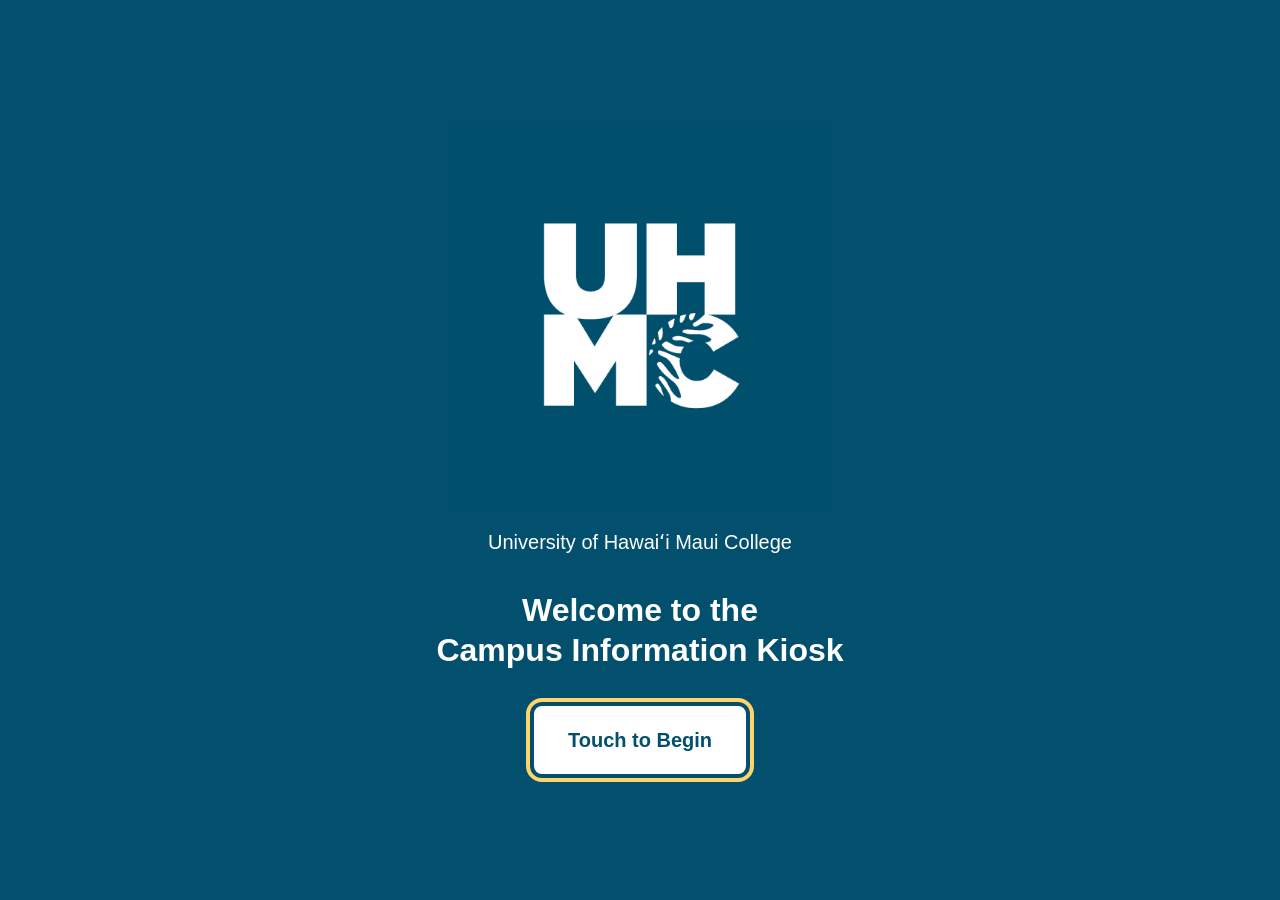
<file: Week_11/LG_Update_11.04.2026/src/index.html>
<!DOCTYPE html>
<html lang="en">
<!-- Set the page title, text encoding, and shared stylesheet. -->
<head>
  <meta charset="utf-8">
  <meta name="viewport" content="width=device-width, initial-scale=1">
  <title>UHMC Campus Information Kiosk</title>
  <link rel="stylesheet" href="styles.css">
</head>
<body>
  <!-- Keep the welcome screen visible until the visitor deliberately enters. -->
  <div id="welcome-screen" class="screen-overlay" role="dialog" aria-modal="true" aria-labelledby="welcome-heading">
    <img class="screen-logo" src="assets/Branding%20Image%205.png" alt="UHMC">
    <p>University of Hawaiʻi Maui College</p>
    <h1 id="welcome-heading">Welcome to the<br>Campus Information Kiosk</h1>
    <button id="begin-button" type="button" disabled>Preparing interface…</button>
    <noscript><p>JavaScript must be enabled to use this kiosk interface.</p></noscript>
  </div>

  <!-- Cover the interface during inactivity; one touch returns to Home. -->
  <div id="idle-screen" class="screen-overlay" hidden role="dialog" aria-modal="true" aria-label="Campus slideshow">
    <img class="idle-logo" src="assets/Branding%20Image%205.png" alt="UHMC">
    <div class="slideshow-frame">
      <img id="slideshow-image" alt="">
      <p id="slideshow-error" hidden>Campus photographs are currently unavailable.</p>
    </div>
    <button id="explore-button" type="button">Touch to Explore</button>
  </div>

  <!-- Keep the existing homepage together so it can be hidden from keyboard users while idle. -->
  <div id="homepage" hidden>
  <!-- Let keyboard users move directly to the main content. -->
  <a class="skip-link" href="#main-content">Skip to main content</a>

  <!-- One compact branded header stays visible while the continuous page scrolls. -->
  <header class="page-header">
    <img class="header-logo" src="assets/Branding%20Image%205.png" alt="UHMC">
    <p>University of Hawai&#699;i Maui College</p>
  </header>
  <!-- The wireframe rail opens from the left without moving the page content. -->
  <button id="menu-toggle" type="button" aria-label="Open navigation menu" aria-expanded="false" aria-controls="navigation-panel"><span aria-hidden="true">&#9776;</span></button>
  <button id="help-toggle" type="button" aria-haspopup="dialog" aria-controls="help-dialog" aria-label="Help: how to use this kiosk">?</button>
    <!-- Search remains available inside the expanded navigation rail. -->
    <nav id="navigation-panel" hidden aria-label="Kiosk sections">
      <div id="menu-links"></div>
      <form class="kiosk-search" role="search" autocomplete="off">
        <label for="menu-search">Search the kiosk</label>
        <input id="menu-search" type="search" placeholder="Find a section" maxlength="80" aria-controls="menu-results">
        <button type="submit">Search</button>
        <div id="menu-results" class="search-results" aria-live="polite"></div>
      </form>
    </nav>

  <main id="main-content">
    <!-- Keep Home and all destinations in one continuous scrolling page. -->
    <section id="home" class="home-section" aria-labelledby="home-heading">
      <h1 id="home-heading" tabindex="-1">Campus Information Kiosk</h1>
      <p>Welcome. Choose a section below to explore.</p>
      <form class="kiosk-search home-search" role="search" autocomplete="off">
        <label for="home-search">Search the kiosk</label>
        <input id="home-search" type="search" placeholder="Find a section" maxlength="80" aria-controls="home-results">
        <button type="submit">Search</button>
        <div id="home-results" class="search-results" aria-live="polite"></div>
      </form>
      <nav class="section-navigation" aria-label="Department information">
        <a class="navigation-link" href="#programs"><strong>Programs</strong><span>Jump to programs</span></a>
        <a class="navigation-link" href="#directory"><strong>Building Directory</strong><span>Jump to directory</span></a>
        <a class="navigation-link" href="#website"><strong>UHMC Website</strong><span>Jump to website</span></a>
        <a class="navigation-link" href="#jobs"><strong>Job Opportunities</strong><span>Jump to job opportunities</span></a>
        <a class="navigation-link" href="#surveys"><strong>Surveys</strong><span>Jump to surveys</span></a>
        <a class="navigation-link" href="#events"><strong>UHMC Events</strong><span>Jump to events</span></a>
      </nav>
    </section>

    <!-- Program cards are generated by programs.js from its data list, so new programs need no new HTML. -->
    <section class="information-section" id="programs" aria-labelledby="programs-heading">
      <h2 id="programs-heading">Programs</h2>
      <p>Explore UHMC programs, starting with the Business Department.</p>

      <!-- programs.js fills this area with one group per department. -->
      <div id="program-groups"></div>

      <!-- Record where the draft content came from so it can be verified before deployment. -->
      <p class="content-source">Business program information summarized from maui.hawaii.edu (October 2026). Pending review.</p>
      <a class="home-link" href="#home">Return to Home</a>
    </section>

    <!-- Blueprint for one program card; programs.js copies it and fills in the text. -->
    <template id="program-card-template">
      <article class="program-card">
        <h4 class="program-name"></h4>
        <p class="program-credentials"></p>
        <p class="program-description"></p>
        <p class="program-highlight"><strong class="highlight-label"></strong> <span class="highlight-text"></span></p>
      </article>
    </template>

    <!-- Reserve a destination for verified directory information in a later increment. -->
    <section class="information-section" id="directory" aria-labelledby="directory-heading">
      <h2 id="directory-heading">Building Directory</h2>
      <p>Under Development</p>
      <!-- Room details remain placeholders until verified by the customer. -->
      <div class="directory-grid">
        <div class="placeholder-card">Room Number &mdash; Under Development</div><div class="placeholder-card">Location &mdash; Under Development</div>
        <div class="placeholder-card">Room Number &mdash; Under Development</div><div class="placeholder-card">Location &mdash; Under Development</div>
        <div class="placeholder-card">Room Number &mdash; Under Development</div><div class="placeholder-card">Location &mdash; Under Development</div>
      </div>
      <a class="home-link" href="#home">Return to Home</a>
    </section>

    <!-- Load the official site inline only when this section is accessed. -->
    <section class="information-section" id="website" aria-labelledby="website-heading">
      <h2 id="website-heading">UHMC Website</h2>
      <div class="website-layout">
        <div id="website-frame-container"></div>
      </div>
      <button id="website-qr-open" type="button" aria-haspopup="dialog" aria-controls="website-qr-dialog">Scan QR code link</button>
      <a class="home-link" href="#home">Return to Home</a>
    </section>
    <!-- Reserve clean shells for approved future content without inventing postings. -->
    <section class="information-section" id="jobs" aria-labelledby="jobs-heading">
      <h2 id="jobs-heading">Job Opportunities</h2>
      <!-- Official boards own their live listings; filters are kept verbatim in kiosk.js. -->
      <div class="job-categories">
        <button id="college-jobs" type="button" aria-haspopup="dialog" aria-controls="jobs-dialog"><strong>College Jobs</strong><span>UH Maui College opportunities, newest first</span></button>
        <button id="student-jobs" type="button" aria-haspopup="dialog" aria-controls="jobs-dialog"><strong>Student Jobs</strong><span>SECE on-campus and off-campus opportunities</span></button>
      </div>
      <a class="home-link" href="#home">Return to Home</a>
    </section>
    <!-- Approved clickable questions are filled from the local data in kiosk.js. -->
    <section class="information-section" id="surveys" aria-labelledby="surveys-heading">
      <h2 id="surveys-heading">Student Surveys</h2>
      <div id="student-questions"></div>
      <button type="button" disabled>Submit &mdash; Under Development</button>
      <a class="home-link" href="#home">Return to Home</a>
    </section>
    <section class="information-section" id="events" aria-labelledby="events-heading">
      <h2 id="events-heading">Events, Special Occasions &amp; Marketing</h2>
      <div class="placeholder-card">Under Development</div>
      <a class="home-link" href="#home">Return to Home</a>
    </section>
    <!-- Kiosk usability feedback remains separate from student campus surveys. -->
    <section class="information-section" id="feedback" aria-labelledby="feedback-heading">
      <h2 id="feedback-heading">Kiosk Feedback</h2>
      <p>Got a Minute? Share Feedback on the Kiosk.</p>
      <!-- Survey_Questions.pdf, B. Usability Surveys: temporary controls only; no submission or storage. -->
      <p class="feedback-instructions">Choose the questions you would like to answer. Please leave out names and personal details.</p>
      <fieldset class="feedback-question">
        <legend>1. Was the kiosk easy to navigate?</legend>
        <div class="answer-options">
          <label class="answer-option"><input type="radio" name="kiosk-feedback-1" value="Yes">Yes</label>
          <label class="answer-option"><input type="radio" name="kiosk-feedback-1" value="Somewhat">Somewhat</label>
          <label class="answer-option"><input type="radio" name="kiosk-feedback-1" value="No">No</label>
        </div>
        <label class="feedback-text-label" for="feedback-text-1">Why? (optional)</label>
        <textarea id="feedback-text-1" rows="3" maxlength="800" autocomplete="off"></textarea>
      </fieldset>
      <fieldset class="feedback-question">
        <legend>2. Was the kiosk&#x27;s text, layout, and navigation easy to see and interact with?</legend>
        <div class="answer-options">
          <label class="answer-option"><input type="radio" name="kiosk-feedback-2" value="Yes">Yes</label>
          <label class="answer-option"><input type="radio" name="kiosk-feedback-2" value="Somewhat">Somewhat</label>
          <label class="answer-option"><input type="radio" name="kiosk-feedback-2" value="No">No</label>
        </div>
        <label class="feedback-text-label" for="feedback-text-2">Why? (optional)</label>
        <textarea id="feedback-text-2" rows="3" maxlength="800" autocomplete="off"></textarea>
      </fieldset>
      <fieldset class="feedback-question">
        <legend>3. Were you able to find the information you were looking for?</legend>
        <div class="answer-options">
          <label class="answer-option"><input type="radio" name="kiosk-feedback-3" value="Yes">Yes</label>
          <label class="answer-option"><input type="radio" name="kiosk-feedback-3" value="Partially">Partially</label>
          <label class="answer-option"><input type="radio" name="kiosk-feedback-3" value="No">No</label>
        </div>
        <label class="feedback-text-label" for="feedback-text-3">Why? (optional)</label>
        <textarea id="feedback-text-3" rows="3" maxlength="800" autocomplete="off"></textarea>
      </fieldset>
      <fieldset class="feedback-question">
        <legend>4. What could we improve about the kiosk&#x27;s interface or functionality?</legend>
        <label class="feedback-text-label" for="feedback-text-4">Your response</label>
        <textarea id="feedback-text-4" rows="4" maxlength="800" autocomplete="off"></textarea>
      </fieldset>
      <fieldset class="feedback-question">
        <legend>5. What information did you find most useful on the digital signage?</legend>
        <div class="answer-options">
          <label class="answer-option"><input type="radio" name="kiosk-feedback-5" value="Program information">Program information</label>
          <label class="answer-option"><input type="radio" name="kiosk-feedback-5" value="Building directory and room locations">Building directory and room locations</label>
          <label class="answer-option"><input type="radio" name="kiosk-feedback-5" value="UHMC website access">UHMC website access</label>
          <label class="answer-option"><input type="radio" name="kiosk-feedback-5" value="Job opportunities">Job opportunities</label>
          <label class="answer-option"><input type="radio" name="kiosk-feedback-5" value="Campus events and announcements">Campus events and announcements</label>
        </div>
      </fieldset>
      <fieldset class="feedback-question">
        <legend>6. What additional information would you like to see displayed on the kiosks?</legend>
        <label class="feedback-text-label" for="feedback-text-6">Your response</label>
        <textarea id="feedback-text-6" rows="4" maxlength="800" autocomplete="off"></textarea>
      </fieldset>
      <!-- Keep submission unavailable until an approved response service exists. -->
      <button class="feedback-submit" type="button" disabled>Submit &mdash; Under Development</button>
      <a class="home-link" href="#home">Return to Home</a>
    </section>
  </main>

  <!-- Identify this version without displaying private team or visitor information. -->
  <footer class="page-footer">
    <p>UHMC Campus Information Kiosk · Initial interface</p>
  </footer>
  </div>
  <!-- Modal panels are outside Home so the background can be made inert. -->
  <div id="help-dialog" class="modal-overlay" hidden role="dialog" aria-modal="true" aria-labelledby="help-heading">
    <div class="modal-card">
      <div class="help-toolbar">
        <h2 id="help-heading">How to use this kiosk</h2>
        <button id="help-close" type="button">Close Help</button>
      </div>
      <!-- Instructions are maintained in the small helpTopics list in kiosk.js. -->
      <div id="help-instructions"></div>
      <h3>Go to a section</h3>
      <nav id="help-links" aria-label="Help destinations"></nav>
    </div>
  </div>
  <div id="survey-dialog" class="modal-overlay" hidden role="dialog" aria-modal="true" aria-labelledby="survey-heading">
    <div class="modal-card">
      <h2 id="survey-heading">Student Survey</h2>
      <div id="popup-question"></div>
      <!-- No submission is enabled until an approved response service exists. -->
      <button type="button" disabled>Submit &mdash; Under Development</button>
      <button id="survey-skip" class="secondary-button" type="button">Skip</button>
      <button id="survey-more" type="button">Offer Additional Feedback</button>
    </div>
  </div>
  <!-- Reuse the existing modal lifecycle; external documents are removed on close/idle. -->
  <div id="jobs-dialog" class="modal-overlay" hidden role="dialog" aria-modal="true" aria-labelledby="jobs-dialog-heading" aria-describedby="jobs-status">
    <div class="modal-card jobs-modal-card">
      <div class="jobs-toolbar">
        <h2 id="jobs-dialog-heading">Job Opportunities</h2>
        <button id="jobs-close" type="button">Close Jobs</button>
      </div>
      <p id="jobs-status"></p>
      <!-- College Jobs opens on the visitor's phone; no external QR service is used. -->
      <figure id="college-jobs-qr" hidden>
        <img src="assets/college-jobs-qr.svg" alt="QR code for the filtered UH Maui College jobs search" width="410" height="410">
        <figcaption>Scan with your phone camera to view College Jobs.</figcaption>
      </figure>
      <div class="jobs-actions">
        <button id="jobs-qr-open" type="button" aria-haspopup="dialog" aria-controls="student-qr-dialog">Scan QR code link</button>
        <button id="jobs-continue" type="button">Keep browsing</button>
      </div>
      <div id="jobs-frame-container"></div>
    </div>
    <!-- A second panel keeps the live search in place while visitors scan. -->
    <div id="student-qr-dialog" class="modal-overlay" hidden role="dialog" aria-modal="true" aria-labelledby="student-qr-heading">
      <div class="modal-card student-qr-card">
        <h2 id="student-qr-heading">Student Jobs QR Code</h2>
        <p>Scan with your phone camera to open the filtered Student Jobs search.</p>
        <img src="assets/student-jobs-qr.svg" alt="QR code for the filtered SECE Student Jobs search" width="490" height="490">
        <button id="student-qr-close" type="button">Close QR Code</button>
      </div>
    </div>
  </div>
  <!-- Phone access uses the existing modal behavior without moving the embedded site. -->
  <div id="website-qr-dialog" class="modal-overlay" hidden role="dialog" aria-modal="true" aria-labelledby="website-qr-heading">
    <div class="modal-card website-qr-card">
      <h2 id="website-qr-heading">UHMC Website QR Code</h2>
      <p>Scan to Visit UHMC Website</p>
      <img src="assets/uhmc-website-qr.svg" alt="QR code for https://maui.hawaii.edu/" width="410" height="410">
      <button id="website-qr-close" type="button">Close QR Code</button>
    </div>
  </div>
  <!-- Set up behavior after all screen elements exist. -->
  <script src="programs.js"></script>
  <script src="kiosk.js"></script>
</body>
</html>
</file>
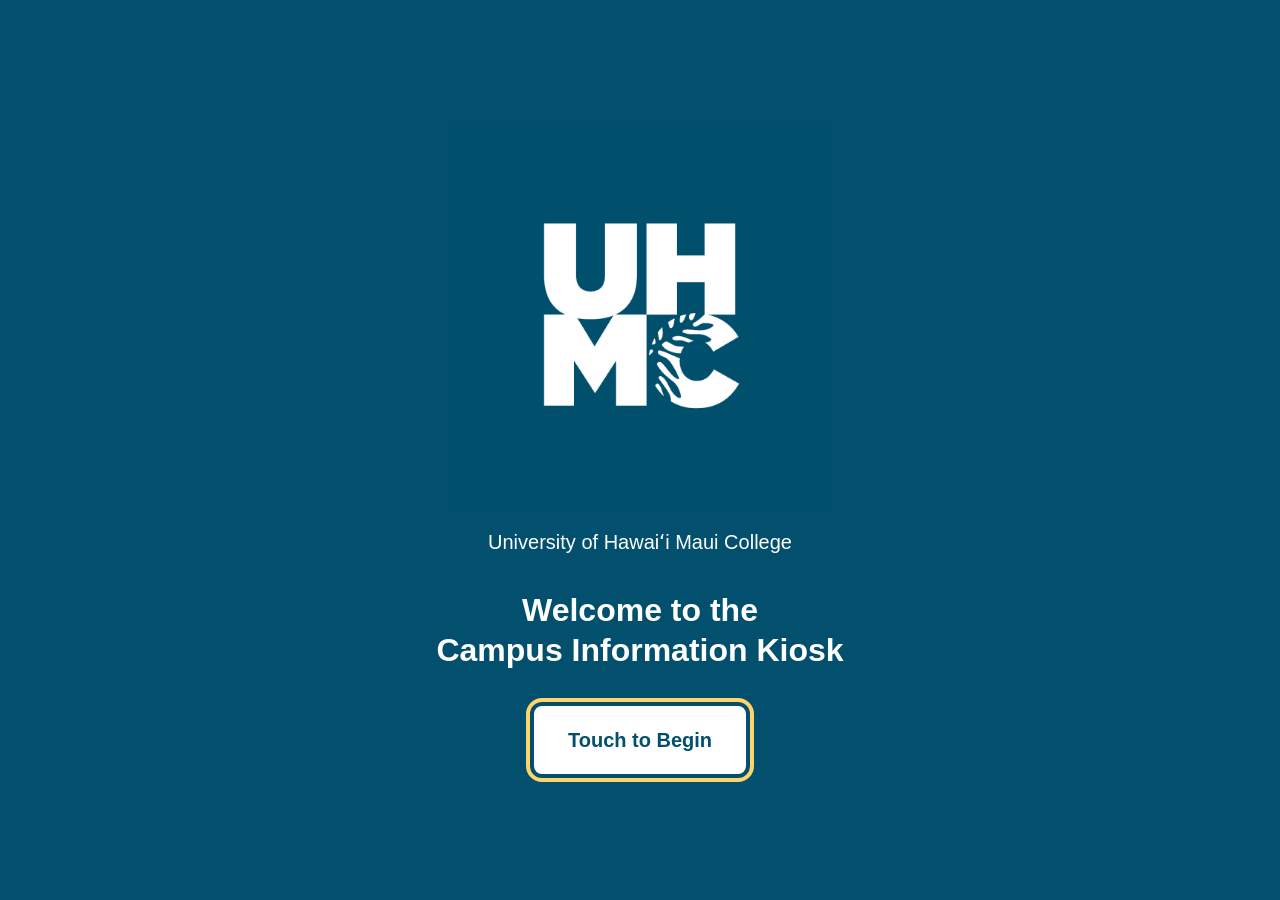
<file: Week_11/LG_Update_11.05.2026/src/index.html>
<!DOCTYPE html>
<html lang="en">
<!-- Set the page title, text encoding, and shared stylesheet. -->
<head>
  <meta charset="utf-8">
  <meta name="viewport" content="width=device-width, initial-scale=1">
  <title>UHMC Campus Information Kiosk</title>
  <link rel="stylesheet" href="styles.css">
</head>
<body>
  <!-- Keep the welcome screen visible until the visitor deliberately enters. -->
  <div id="welcome-screen" class="screen-overlay" role="dialog" aria-modal="true" aria-labelledby="welcome-heading">
    <img class="screen-logo" src="assets/Branding%20Image%205.png" alt="UHMC">
    <p>University of Hawaiʻi Maui College</p>
    <h1 id="welcome-heading">Welcome to the<br>Campus Information Kiosk</h1>
    <button id="begin-button" type="button" disabled>Preparing interface…</button>
    <noscript><p>JavaScript must be enabled to use this kiosk interface.</p></noscript>
  </div>

  <!-- Cover the interface during inactivity; one touch returns to Home. -->
  <div id="idle-screen" class="screen-overlay" hidden role="dialog" aria-modal="true" aria-label="Campus slideshow">
    <img class="idle-logo" src="assets/Branding%20Image%205.png" alt="UHMC">
    <div class="slideshow-frame">
      <img id="slideshow-image" alt="">
      <p id="slideshow-error" hidden>Campus photographs are currently unavailable.</p>
    </div>
    <button id="explore-button" type="button">Touch to Explore</button>
  </div>

  <!-- Keep the existing homepage together so it can be hidden from keyboard users while idle. -->
  <div id="homepage" hidden>
  <!-- Let keyboard users move directly to the main content. -->
  <a class="skip-link" href="#main-content">Skip to main content</a>

  <!-- One compact branded header stays visible while the continuous page scrolls. -->
  <header class="page-header">
    <img class="header-logo" src="assets/Branding%20Image%205.png" alt="UHMC">
    <p>University of Hawai&#699;i Maui College</p>
  </header>
  <!-- The wireframe rail opens from the left without moving the page content. -->
  <button id="menu-toggle" type="button" aria-label="Open navigation menu" aria-expanded="false" aria-controls="navigation-panel"><span aria-hidden="true">&#9776;</span></button>
  <button id="help-toggle" type="button" aria-haspopup="dialog" aria-controls="help-dialog" aria-label="Help: how to use this kiosk">?</button>
    <!-- Search remains available inside the expanded navigation rail. -->
    <nav id="navigation-panel" hidden aria-label="Kiosk sections">
      <div id="menu-links"></div>
      <form class="kiosk-search" role="search" autocomplete="off">
        <label for="menu-search">Search the kiosk</label>
        <input id="menu-search" type="search" placeholder="Find a section" maxlength="80" aria-controls="menu-results">
        <button type="submit">Search</button>
        <div id="menu-results" class="search-results" aria-live="polite"></div>
      </form>
    </nav>

  <main id="main-content">
    <!-- Keep Home and all destinations in one continuous scrolling page. -->
    <section id="home" class="home-section" aria-labelledby="home-heading">
      <h1 id="home-heading" tabindex="-1">Campus Information Kiosk</h1>
      <p>Welcome. Choose a section below to explore.</p>
      <form class="kiosk-search home-search" role="search" autocomplete="off">
        <label for="home-search">Search the kiosk</label>
        <input id="home-search" type="search" placeholder="Find a section" maxlength="80" aria-controls="home-results">
        <button type="submit">Search</button>
        <div id="home-results" class="search-results" aria-live="polite"></div>
      </form>
      <nav class="section-navigation" aria-label="Department information">
        <a class="navigation-link" href="#programs"><strong>Programs</strong><span>Jump to programs</span></a>
        <a class="navigation-link" href="#directory"><strong>Building Directory</strong><span>Jump to directory</span></a>
        <a class="navigation-link" href="#website"><strong>UHMC Website</strong><span>Jump to website</span></a>
        <a class="navigation-link" href="#jobs"><strong>Job Opportunities</strong><span>Jump to job opportunities</span></a>
        <a class="navigation-link" href="#surveys"><strong>Surveys</strong><span>Jump to surveys</span></a>
        <a class="navigation-link" href="#events"><strong>UHMC Events</strong><span>Jump to events</span></a>
      </nav>
    </section>

    <!-- Program cards are generated by programs.js from its data list, so new programs need no new HTML. -->
    <section class="information-section" id="programs" aria-labelledby="programs-heading">
      <h2 id="programs-heading">Programs</h2>
      <p>Explore UHMC programs, starting with the Business Department.</p>

      <!-- programs.js fills this area with one group per department. -->
      <div id="program-groups"></div>

      <!-- Record where the draft content came from so it can be verified before deployment. -->
      <p class="content-source">Business program information summarized from maui.hawaii.edu (October 2026). Pending review.</p>
      <a class="home-link" href="#home">Return to Home</a>
    </section>

    <!-- Blueprint for one program card; programs.js copies it and fills in the text. -->
    <template id="program-card-template">
      <article class="program-card">
        <h4 class="program-name"></h4>
        <p class="program-credentials"></p>
        <p class="program-description"></p>
        <p class="program-highlight"><strong class="highlight-label"></strong> <span class="highlight-text"></span></p>
      </article>
    </template>

    <!-- Reserve a destination for verified directory information in a later increment. -->
    <section class="information-section" id="directory" aria-labelledby="directory-heading">
      <h2 id="directory-heading">Building Directory</h2>
      <p>Under Development</p>
      <!-- Room details remain placeholders until verified by the customer. -->
      <div class="directory-grid">
        <div class="placeholder-card">Room Number &mdash; Under Development</div><div class="placeholder-card">Location &mdash; Under Development</div>
        <div class="placeholder-card">Room Number &mdash; Under Development</div><div class="placeholder-card">Location &mdash; Under Development</div>
        <div class="placeholder-card">Room Number &mdash; Under Development</div><div class="placeholder-card">Location &mdash; Under Development</div>
      </div>
      <a class="home-link" href="#home">Return to Home</a>
    </section>

    <!-- Load the official site inline only when this section is accessed. -->
    <section class="information-section" id="website" aria-labelledby="website-heading">
      <h2 id="website-heading">UHMC Website</h2>
      <div class="website-layout">
        <div id="website-frame-container"></div>
      </div>
      <button id="website-qr-open" type="button" aria-haspopup="dialog" aria-controls="website-qr-dialog">Scan QR code link</button>
      <a class="home-link" href="#home">Return to Home</a>
    </section>
    <!-- Reserve clean shells for approved future content without inventing postings. -->
    <section class="information-section" id="jobs" aria-labelledby="jobs-heading">
      <h2 id="jobs-heading">Job Opportunities</h2>
      <!-- Official boards own their live listings; filters are kept verbatim in kiosk.js. -->
      <div class="job-categories">
        <button id="college-jobs" type="button" aria-haspopup="dialog" aria-controls="jobs-dialog"><strong>College Jobs</strong><span>UH Maui College Opportunities</span></button>
        <button id="student-jobs" type="button" aria-haspopup="dialog" aria-controls="jobs-dialog"><strong>Student Jobs</strong><span>Additional On-Campus and Off-Campus Opportunities</span></button>
      </div>
      <a class="home-link" href="#home">Return to Home</a>
    </section>
    <!-- Approved clickable questions are filled from the local data in kiosk.js. -->
    <section class="information-section" id="surveys" aria-labelledby="surveys-heading">
      <h2 id="surveys-heading">Student Surveys</h2>
      <div id="student-questions"></div>
      <button type="button" disabled>Submit &mdash; Under Development</button>
      <a class="home-link" href="#home">Return to Home</a>
    </section>
    <section class="information-section" id="events" aria-labelledby="events-heading">
      <h2 id="events-heading">Events, Special Occasions &amp; Marketing</h2>
      <!-- Load official information only when a calendar is selected. -->
      <div class="events-tiles">
        <button type="button" data-events-calendar="academic" aria-expanded="false" aria-controls="events-calendar-panel">Academic Calendar</button>
        <button type="button" data-events-calendar="campus" aria-expanded="false" aria-controls="events-calendar-panel">Campus Events</button>
      </div>
      <div id="events-calendar-panel" hidden>
        <h3 id="events-calendar-title"></h3>
        <div class="events-actions">
          <button id="events-qr-open" type="button" aria-haspopup="dialog" aria-controls="events-qr-dialog">Scan QR Code</button>
          <button id="events-collapse" type="button">Collapse Calendar</button>
        </div>
        <div id="events-month-controls" class="events-actions" hidden>
          <button id="events-month-prev" type="button" aria-label="Previous month">Previous Month</button>
          <strong id="events-month-label"></strong>
          <button id="events-month-next" type="button" aria-label="Next month">Next Month</button>
        </div>
        <p id="events-status" role="status"></p>
        <div id="events-calendar-content"></div>
      </div>
      <a class="home-link" href="#home">Return to Home</a>
    </section>
    <!-- Kiosk usability feedback remains separate from student campus surveys. -->
    <section class="information-section" id="feedback" aria-labelledby="feedback-heading">
      <h2 id="feedback-heading">Kiosk Feedback</h2>
      <p>Got a Minute? Share Feedback on the Kiosk.</p>
      <!-- Survey_Questions.pdf, B. Usability Surveys: temporary controls only; no submission or storage. -->
      <p class="feedback-instructions">Choose the questions you would like to answer. Answer all, or leave some blank.</p>
      <fieldset class="feedback-question">
        <legend>1. Was the kiosk easy to navigate?</legend>
        <div class="answer-options">
          <label class="answer-option"><input type="radio" name="kiosk-feedback-1" value="Yes">Yes</label>
          <label class="answer-option"><input type="radio" name="kiosk-feedback-1" value="Somewhat">Somewhat</label>
          <label class="answer-option"><input type="radio" name="kiosk-feedback-1" value="No">No</label>
        </div>
        <label class="feedback-text-label" for="feedback-text-1">Why? (optional)</label>
        <textarea id="feedback-text-1" rows="3" maxlength="800" autocomplete="off"></textarea>
      </fieldset>
      <fieldset class="feedback-question">
        <legend>2. Was the kiosk&#x27;s text, layout, and navigation easy to see and interact with?</legend>
        <div class="answer-options">
          <label class="answer-option"><input type="radio" name="kiosk-feedback-2" value="Yes">Yes</label>
          <label class="answer-option"><input type="radio" name="kiosk-feedback-2" value="Somewhat">Somewhat</label>
          <label class="answer-option"><input type="radio" name="kiosk-feedback-2" value="No">No</label>
        </div>
        <label class="feedback-text-label" for="feedback-text-2">Why? (optional)</label>
        <textarea id="feedback-text-2" rows="3" maxlength="800" autocomplete="off"></textarea>
      </fieldset>
      <fieldset class="feedback-question">
        <legend>3. Were you able to find the information you were looking for?</legend>
        <div class="answer-options">
          <label class="answer-option"><input type="radio" name="kiosk-feedback-3" value="Yes">Yes</label>
          <label class="answer-option"><input type="radio" name="kiosk-feedback-3" value="Partially">Partially</label>
          <label class="answer-option"><input type="radio" name="kiosk-feedback-3" value="No">No</label>
        </div>
        <label class="feedback-text-label" for="feedback-text-3">Why? (optional)</label>
        <textarea id="feedback-text-3" rows="3" maxlength="800" autocomplete="off"></textarea>
      </fieldset>
      <fieldset class="feedback-question">
        <legend>4. What could we improve about the kiosk&#x27;s interface or functionality?</legend>
        <label class="feedback-text-label" for="feedback-text-4">Your response</label>
        <textarea id="feedback-text-4" rows="4" maxlength="800" autocomplete="off"></textarea>
      </fieldset>
      <fieldset class="feedback-question">
        <legend>5. What information did you find most useful on the digital signage?</legend>
        <div class="answer-options">
          <label class="answer-option"><input type="radio" name="kiosk-feedback-5" value="Program information">Program information</label>
          <label class="answer-option"><input type="radio" name="kiosk-feedback-5" value="Building directory and room locations">Building directory and room locations</label>
          <label class="answer-option"><input type="radio" name="kiosk-feedback-5" value="UHMC website access">UHMC website access</label>
          <label class="answer-option"><input type="radio" name="kiosk-feedback-5" value="Job opportunities">Job opportunities</label>
          <label class="answer-option"><input type="radio" name="kiosk-feedback-5" value="Campus events and announcements">Campus events and announcements</label>
        </div>
      </fieldset>
      <fieldset class="feedback-question">
        <legend>6. What additional information would you like to see displayed on the kiosks?</legend>
        <label class="feedback-text-label" for="feedback-text-6">Your response</label>
        <textarea id="feedback-text-6" rows="4" maxlength="800" autocomplete="off"></textarea>
      </fieldset>
      <!-- Keep submission unavailable until an approved response service exists. -->
      <button class="feedback-submit" type="button" disabled>Submit &mdash; Under Development</button>
      <a class="home-link" href="#home">Return to Home</a>
    </section>
  </main>

  <!-- Identify this version without displaying private team or visitor information. -->
  <footer class="page-footer">
    <p>UHMC Campus Information Kiosk · Initial interface</p>
  </footer>
  </div>
  <!-- Modal panels are outside Home so the background can be made inert. -->
  <div id="help-dialog" class="modal-overlay" hidden role="dialog" aria-modal="true" aria-labelledby="help-heading">
    <div class="modal-card">
      <div class="help-toolbar">
        <h2 id="help-heading">How to use this kiosk</h2>
        <button id="help-close" type="button">Close Help</button>
      </div>
      <!-- Instructions are maintained in the small helpTopics list in kiosk.js. -->
      <div id="help-instructions"></div>
      <h3>Go to a section</h3>
      <nav id="help-links" aria-label="Help destinations"></nav>
    </div>
  </div>
  <div id="survey-dialog" class="modal-overlay" hidden role="dialog" aria-modal="true" aria-labelledby="survey-heading">
    <div class="modal-card">
      <h2 id="survey-heading">Student Survey</h2>
      <div id="popup-question"></div>
      <!-- No submission is enabled until an approved response service exists. -->
      <button type="button" disabled>Submit &mdash; Under Development</button>
      <button id="survey-skip" class="secondary-button" type="button">Skip</button>
      <button id="survey-more" type="button">Offer Additional Feedback</button>
    </div>
  </div>
  <!-- Reuse the existing modal lifecycle; external documents are removed on close/idle. -->
  <div id="jobs-dialog" class="modal-overlay" hidden role="dialog" aria-modal="true" aria-labelledby="jobs-dialog-heading" aria-describedby="jobs-status">
    <div class="modal-card jobs-modal-card">
      <div class="jobs-toolbar">
        <h2 id="jobs-dialog-heading">Job Opportunities</h2>
        <button id="jobs-close" type="button">Close Jobs</button>
      </div>
      <p id="jobs-status"></p>
      <!-- College Jobs opens on the visitor's phone; no external QR service is used. -->
      <figure id="college-jobs-qr" hidden>
        <img src="assets/college-jobs-qr.svg" alt="QR code for the filtered UH Maui College jobs search" width="410" height="410">
        <figcaption>Scan with your phone camera to view College Jobs.</figcaption>
      </figure>
      <div class="jobs-actions">
        <button id="jobs-qr-open" type="button" aria-haspopup="dialog" aria-controls="student-qr-dialog">Scan QR code link</button>
        <button id="jobs-continue" type="button">Keep browsing</button>
      </div>
      <div id="jobs-frame-container"></div>
    </div>
    <!-- A second panel keeps the live search in place while visitors scan. -->
    <div id="student-qr-dialog" class="modal-overlay" hidden role="dialog" aria-modal="true" aria-labelledby="student-qr-heading">
      <div class="modal-card student-qr-card">
        <h2 id="student-qr-heading">Student Jobs QR Code</h2>
        <p>Scan with your phone camera to open the filtered Student Jobs search.</p>
        <img src="assets/student-jobs-qr.svg" alt="QR code for the filtered SECE Student Jobs search" width="490" height="490">
        <button id="student-qr-close" type="button">Close QR Code</button>
      </div>
    </div>
  </div>
  <!-- Phone access uses the existing modal behavior without moving the embedded site. -->
  <div id="website-qr-dialog" class="modal-overlay" hidden role="dialog" aria-modal="true" aria-labelledby="website-qr-heading">
    <div class="modal-card website-qr-card">
      <h2 id="website-qr-heading">UHMC Website QR Code</h2>
      <p>Scan to Visit UHMC Website</p>
      <img src="assets/uhmc-website-qr.svg" alt="QR code for https://maui.hawaii.edu/" width="410" height="410">
      <button id="website-qr-close" type="button">Close QR Code</button>
    </div>
  </div>
  <!-- Set up behavior after all screen elements exist. -->
  <!-- Events QR uses the shared modal lifecycle, outside the inert homepage. -->
  <div id="events-qr-dialog" class="modal-overlay" hidden role="dialog" aria-modal="true" aria-labelledby="events-qr-heading">
    <div class="modal-card events-qr-card">
      <h2 id="events-qr-heading">Calendar QR Code</h2>
      <p id="events-qr-label"></p>
      <img id="events-qr-image" alt="" width="490" height="490">
      <button id="events-qr-close" type="button">Close</button>
    </div>
  </div>
  <script src="programs.js"></script>
  <script src="kiosk.js"></script>
</body>
</html>
</file>
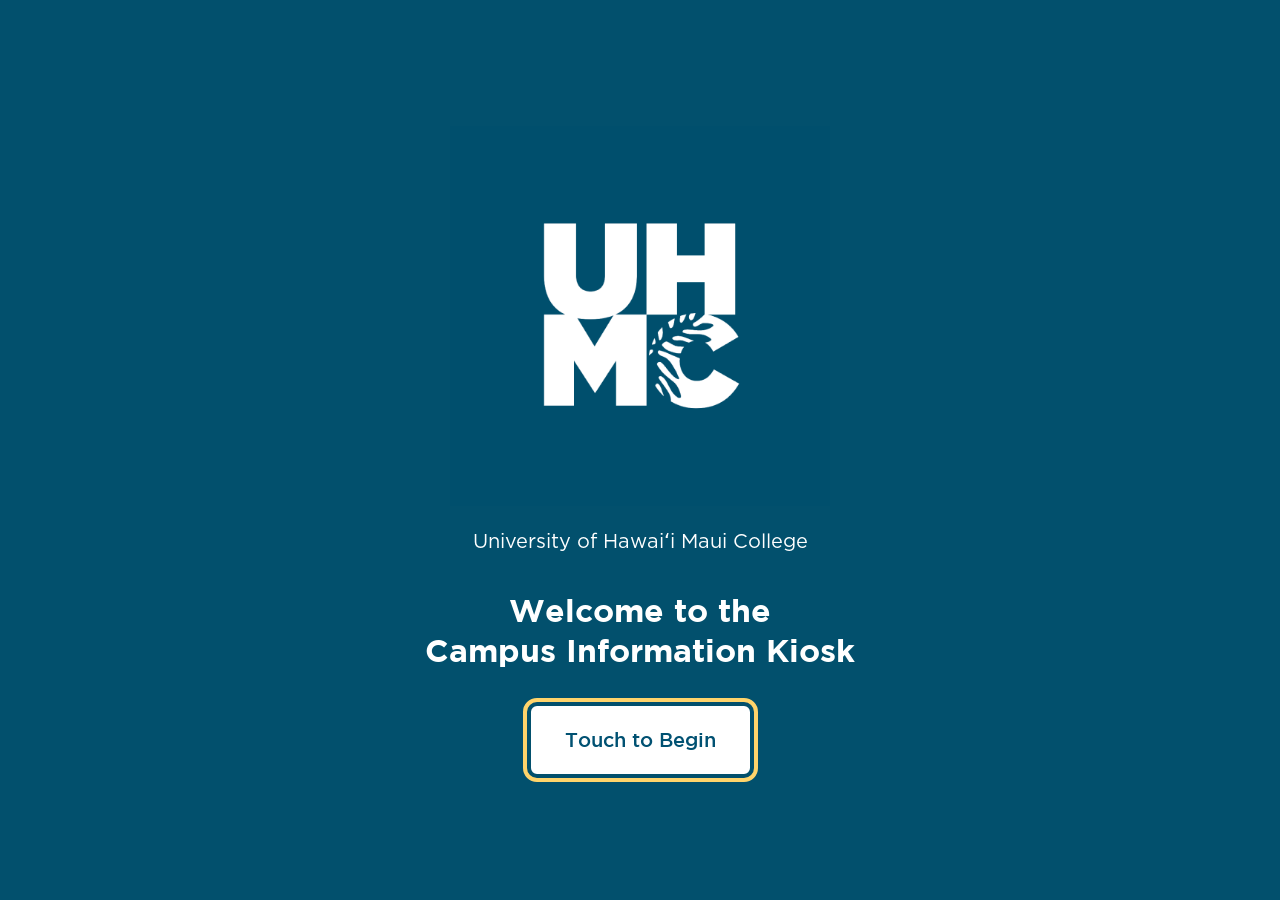
<file: Week_11/LG_Update_11.06.2026/src/index.html>
<!DOCTYPE html>
<html lang="en">
<!-- Set the page title, text encoding, and shared stylesheet. -->
<head>
  <meta charset="utf-8">
  <meta name="viewport" content="width=device-width, initial-scale=1">
  <title>UHMC Campus Information Kiosk</title>
  <link rel="stylesheet" href="styles.css">
</head>
<body>
  <!-- Keep the welcome screen visible until the visitor deliberately enters. -->
  <div id="welcome-screen" class="screen-overlay" role="dialog" aria-modal="true" aria-labelledby="welcome-heading">
    <img class="screen-logo" src="assets/Branding_Image_5.png" alt="UHMC">
    <p>University of Hawaiʻi Maui College</p>
    <h1 id="welcome-heading">Welcome to the<br>Campus Information Kiosk</h1>
    <button id="begin-button" type="button" disabled>Preparing interface…</button>
    <noscript><p>JavaScript must be enabled to use this kiosk interface.</p></noscript>
  </div>

  <!-- Cover the interface during inactivity; one touch returns to Home. -->
  <div id="idle-screen" class="screen-overlay" hidden role="dialog" aria-modal="true" aria-label="Campus slideshow">
    <img class="idle-logo" src="assets/Branding_Image_5.png" alt="UHMC">
    <div class="slideshow-frame">
      <img id="slideshow-image" alt="">
      <p id="slideshow-error" hidden>Campus photographs are currently unavailable.</p>
    </div>
    <button id="explore-button" type="button">Touch to Explore</button>
  </div>

  <!-- Keep the existing homepage together so it can be hidden from keyboard users while idle. -->
  <div id="homepage" hidden>
  <!-- Let keyboard users move directly to the main content. -->
  <a class="skip-link" href="#main-content">Skip to main content</a>

  <!-- One compact branded header stays visible while the continuous page scrolls. -->
  <header class="page-header">
    <img class="header-logo" src="assets/Branding_Image_5.png" alt="UHMC">
    <p>University of Hawai&#699;i Maui College</p>
  </header>
  <!-- The wireframe rail opens from the left without moving the page content. -->
  <button id="menu-toggle" type="button" aria-label="Open navigation menu" aria-expanded="false" aria-controls="navigation-panel"><span aria-hidden="true">&#9776;</span></button>
  <button id="help-toggle" type="button" aria-haspopup="dialog" aria-controls="help-dialog" aria-label="Help: how to use this kiosk">?</button>
    <!-- Search remains available inside the expanded navigation rail. -->
    <nav id="navigation-panel" hidden aria-label="Kiosk sections">
      <div id="menu-links"></div>
      <form class="kiosk-search" role="search" autocomplete="off">
        <label for="menu-search">Search the kiosk</label>
        <input id="menu-search" type="search" placeholder="Find a section" maxlength="80" aria-controls="menu-results">
        <button type="submit">Search</button>
        <div id="menu-results" class="search-results" aria-live="polite"></div>
      </form>
    </nav>

  <main id="main-content">
    <!-- Keep Home and all destinations in one continuous scrolling page. -->
    <section id="home" class="home-section" aria-labelledby="home-heading">
      <h1 id="home-heading" tabindex="-1">Campus Information Kiosk</h1>
      <p>Welcome. Choose a section below to explore.</p>
      <form class="kiosk-search home-search" role="search" autocomplete="off">
        <label for="home-search">Search the kiosk</label>
        <input id="home-search" type="search" placeholder="Find a section" maxlength="80" aria-controls="home-results">
        <button type="submit">Search</button>
        <div id="home-results" class="search-results" aria-live="polite"></div>
      </form>
      <nav class="section-navigation" aria-label="Department information">
        <a class="navigation-link" href="#programs"><strong>Programs</strong><span>Explore programs</span></a>
        <a class="navigation-link" href="#directory"><strong>Building Directory</strong><span>Jump to directory</span></a>
        <a class="navigation-link" href="#website"><strong>UHMC Website</strong><span>Browse the college website</span></a>
        <a class="navigation-link" href="#jobs"><strong>Job Opportunities</strong><span>Find job opportunities</span></a>
        <a class="navigation-link" href="#surveys"><strong>Surveys</strong><span>View student surveys</span></a>
        <a class="navigation-link" href="#events"><strong>UHMC Calendar and Events</strong><span>View calendars and events</span></a>
      </nav>
    </section>

    <!-- Program cards are generated by programs.js from its data list, so new programs need no new HTML. -->
    <section class="information-section" id="programs" aria-labelledby="programs-heading">
      <h2 id="programs-heading">Programs</h2>
      <p>Explore UHMC programs, starting with the Business Department.</p>

      <!-- programs.js fills this area with one group per department. -->
      <div id="program-groups"></div>

      <!-- Record where the draft content came from so it can be verified before deployment. -->
      <p class="content-source">Business program information summarized from maui.hawaii.edu (October 2026). Pending review.</p>
      <a class="home-link" href="#home">Return to Home</a>
    </section>

    <!-- Blueprint for one program card; programs.js copies it and fills in the text. -->
    <template id="program-card-template">
      <article class="program-card">
        <h4 class="program-name"></h4>
        <p class="program-credentials"></p>
        <p class="program-description"></p>
        <p class="program-highlight"><strong class="highlight-label"></strong> <span class="highlight-text"></span></p>
      </article>
    </template>

    <!-- Reserve a destination for verified directory information in a later increment. -->
    <section class="information-section" id="directory" aria-labelledby="directory-heading">
      <h2 id="directory-heading">Building Directory</h2>
      <p>Under Development</p>
      <!-- Room details remain placeholders until verified by the customer. -->
      <div class="directory-grid">
        <div class="placeholder-card">Room Number &mdash; Under Development</div><div class="placeholder-card">Location &mdash; Under Development</div>
        <div class="placeholder-card">Room Number &mdash; Under Development</div><div class="placeholder-card">Location &mdash; Under Development</div>
        <div class="placeholder-card">Room Number &mdash; Under Development</div><div class="placeholder-card">Location &mdash; Under Development</div>
      </div>
      <a class="home-link" href="#home">Return to Home</a>
    </section>

    <!-- Load the official site inline only when this section is accessed. -->
    <section class="information-section" id="website" aria-labelledby="website-heading">
      <h2 id="website-heading">UHMC Website</h2>
      <div class="website-layout">
        <div id="website-frame-container"></div>
      </div>
      <button id="website-qr-open" type="button" aria-haspopup="dialog" aria-controls="website-qr-dialog">Show QR Code</button>
      <p class="website-qr-hint">If the website does not appear, scan the QR code to open it on your phone.</p>
      <a class="home-link" href="#home">Return to Home</a>
    </section>
    <!-- Reserve clean shells for approved future content without inventing postings. -->
    <section class="information-section" id="jobs" aria-labelledby="jobs-heading">
      <h2 id="jobs-heading">Job Opportunities</h2>
      <!-- Official boards own their live listings; filters are kept verbatim in kiosk.js. -->
      <div class="job-categories">
        <button id="college-jobs" type="button" aria-haspopup="dialog" aria-controls="jobs-dialog"><strong>College Jobs</strong><span>UH Maui College Opportunities</span></button>
        <button id="student-jobs" type="button" aria-haspopup="dialog" aria-controls="jobs-dialog"><strong>Student Jobs</strong><span>Additional On-Campus and Off-Campus Opportunities</span></button>
      </div>
      <a class="home-link" href="#home">Return to Home</a>
    </section>
    <!-- Approved clickable questions are filled from the local data in kiosk.js. -->
    <section class="information-section" id="surveys" aria-labelledby="surveys-heading">
      <h2 id="surveys-heading">Student Surveys</h2>
      <div id="student-questions"></div>
      <button type="button" disabled>Submit &mdash; Under Development</button>
      <a class="home-link" href="#home">Return to Home</a>
    </section>
    <section class="information-section" id="events" aria-labelledby="events-heading">
      <h2 id="events-heading">Calendar, Events &amp; Special Occasions</h2>
      <!-- Load official information only when a calendar is selected. -->
      <div class="events-tiles">
        <button type="button" data-events-calendar="academic" aria-expanded="false" aria-controls="events-calendar-panel">Academic Calendar</button>
        <button type="button" data-events-calendar="campus" aria-expanded="false" aria-controls="events-calendar-panel">Campus Events</button>
      </div>
      <div id="events-calendar-panel" hidden>
        <h3 id="events-calendar-title"></h3>
        <div class="events-actions">
          <button id="events-qr-open" type="button" aria-haspopup="dialog" aria-controls="events-qr-dialog">Show QR Code</button>
          <button id="events-collapse" type="button">Collapse Calendar</button>
        </div>
        <div id="events-month-controls" class="events-actions" hidden>
          <button id="events-month-prev" type="button" aria-label="Previous month">Previous Month</button>
          <strong id="events-month-label"></strong>
          <button id="events-month-next" type="button" aria-label="Next month">Next Month</button>
        </div>
        <p id="events-status" role="status"></p>
        <div id="events-calendar-content"></div>
      </div>
      <a class="home-link" href="#home">Return to Home</a>
    </section>
    <!-- Kiosk usability feedback remains separate from student campus surveys. -->
    <section class="information-section" id="feedback" aria-labelledby="feedback-heading">
      <h2 id="feedback-heading">Kiosk Feedback</h2>
      <p>Got a Minute? Share Feedback on the Kiosk.</p>
      <!-- Survey_Questions.pdf, B. Usability Surveys: temporary controls only; no submission or storage. -->
      <p class="feedback-instructions">Choose the questions you would like to answer. Answer all, or leave some blank.</p>
      <fieldset class="feedback-question">
        <legend>1. Was the kiosk easy to navigate?</legend>
        <div class="answer-options">
          <label class="answer-option"><input type="radio" name="kiosk-feedback-1" value="Yes">Yes</label>
          <label class="answer-option"><input type="radio" name="kiosk-feedback-1" value="Somewhat">Somewhat</label>
          <label class="answer-option"><input type="radio" name="kiosk-feedback-1" value="No">No</label>
        </div>
        <label class="feedback-text-label" for="feedback-text-1">Why? (optional)</label>
        <textarea id="feedback-text-1" rows="3" maxlength="800" autocomplete="off"></textarea>
      </fieldset>
      <fieldset class="feedback-question">
        <legend>2. Was the kiosk&#x27;s text, layout, and navigation easy to see and interact with?</legend>
        <div class="answer-options">
          <label class="answer-option"><input type="radio" name="kiosk-feedback-2" value="Yes">Yes</label>
          <label class="answer-option"><input type="radio" name="kiosk-feedback-2" value="Somewhat">Somewhat</label>
          <label class="answer-option"><input type="radio" name="kiosk-feedback-2" value="No">No</label>
        </div>
        <label class="feedback-text-label" for="feedback-text-2">Why? (optional)</label>
        <textarea id="feedback-text-2" rows="3" maxlength="800" autocomplete="off"></textarea>
      </fieldset>
      <fieldset class="feedback-question">
        <legend>3. Were you able to find the information you were looking for?</legend>
        <div class="answer-options">
          <label class="answer-option"><input type="radio" name="kiosk-feedback-3" value="Yes">Yes</label>
          <label class="answer-option"><input type="radio" name="kiosk-feedback-3" value="Partially">Partially</label>
          <label class="answer-option"><input type="radio" name="kiosk-feedback-3" value="No">No</label>
        </div>
        <label class="feedback-text-label" for="feedback-text-3">Why? (optional)</label>
        <textarea id="feedback-text-3" rows="3" maxlength="800" autocomplete="off"></textarea>
      </fieldset>
      <fieldset class="feedback-question">
        <legend>4. What could we improve about the kiosk&#x27;s interface or functionality?</legend>
        <label class="feedback-text-label" for="feedback-text-4">Your response</label>
        <textarea id="feedback-text-4" rows="4" maxlength="800" autocomplete="off"></textarea>
      </fieldset>
      <fieldset class="feedback-question">
        <legend>5. What information did you find most useful on the digital signage?</legend>
        <div class="answer-options">
          <label class="answer-option"><input type="radio" name="kiosk-feedback-5" value="Program information">Program information</label>
          <label class="answer-option"><input type="radio" name="kiosk-feedback-5" value="Building directory and room locations">Building directory and room locations</label>
          <label class="answer-option"><input type="radio" name="kiosk-feedback-5" value="UHMC website access">UHMC website access</label>
          <label class="answer-option"><input type="radio" name="kiosk-feedback-5" value="Job opportunities">Job opportunities</label>
          <label class="answer-option"><input type="radio" name="kiosk-feedback-5" value="Campus events and announcements">Campus events and announcements</label>
        </div>
      </fieldset>
      <fieldset class="feedback-question">
        <legend>6. What additional information would you like to see displayed on the kiosks?</legend>
        <label class="feedback-text-label" for="feedback-text-6">Your response</label>
        <textarea id="feedback-text-6" rows="4" maxlength="800" autocomplete="off"></textarea>
      </fieldset>
      <!-- Keep submission unavailable until an approved response service exists. -->
      <button class="feedback-submit" type="button" disabled>Submit &mdash; Under Development</button>
      <a class="home-link" href="#home">Return to Home</a>
    </section>
  </main>

  <!-- Identify this version without displaying private team or visitor information. -->
  <footer class="page-footer">
    <p>UHMC Campus Information Kiosk</p>
  </footer>
  </div>
  <!-- Modal panels are outside Home so the background can be made inert. -->
  <div id="help-dialog" class="modal-overlay" hidden role="dialog" aria-modal="true" aria-labelledby="help-heading">
    <div class="modal-card">
      <div class="help-toolbar">
        <h2 id="help-heading">How to use this kiosk</h2>
        <button id="help-close" type="button">Close Help</button>
      </div>
      <!-- Instructions are maintained in the small helpTopics list in kiosk.js. -->
      <div id="help-instructions"></div>
      <h3>Go to a section</h3>
      <nav id="help-links" aria-label="Help destinations"></nav>
    </div>
  </div>
  <div id="survey-dialog" class="modal-overlay" hidden role="dialog" aria-modal="true" aria-labelledby="survey-heading">
    <div class="modal-card">
      <h2 id="survey-heading">Student Survey</h2>
      <div id="popup-question"></div>
      <!-- No submission is enabled until an approved response service exists. -->
      <button type="button" disabled>Submit &mdash; Under Development</button>
      <button id="survey-skip" class="secondary-button" type="button">Skip</button>
      <button id="survey-more" type="button">View Student Surveys</button>
    </div>
  </div>
  <!-- Reuse the existing modal lifecycle; external documents are removed on close/idle. -->
  <div id="jobs-dialog" class="modal-overlay" hidden role="dialog" aria-modal="true" aria-labelledby="jobs-dialog-heading" aria-describedby="jobs-status">
    <div class="modal-card jobs-modal-card">
      <div class="jobs-toolbar">
        <h2 id="jobs-dialog-heading">Job Opportunities</h2>
        <button id="jobs-close" type="button">Close Jobs</button>
      </div>
      <p id="jobs-status"></p>
      <!-- College Jobs opens on the visitor's phone; no external QR service is used. -->
      <figure id="college-jobs-qr" hidden>
        <img src="assets/college_jobs_qr.svg" alt="QR code for the filtered UH Maui College jobs search" width="410" height="410">
        <figcaption>Scan with your phone camera to view College Jobs.</figcaption>
      </figure>
      <div class="jobs-actions">
        <button id="jobs-qr-open" type="button" aria-haspopup="dialog" aria-controls="student-qr-dialog">Show QR Code</button>
        <button id="jobs-continue" type="button">Keep browsing</button>
      </div>
      <div id="jobs-frame-container"></div>
    </div>
    <!-- A second panel keeps the live search in place while visitors scan. -->
    <div id="student-qr-dialog" class="modal-overlay" hidden role="dialog" aria-modal="true" aria-labelledby="student-qr-heading">
      <div class="modal-card student-qr-card">
        <h2 id="student-qr-heading">Student Jobs QR Code</h2>
        <p>Scan with your phone camera to open the filtered Student Jobs search.</p>
        <img src="assets/student_jobs_qr.svg" alt="QR code for the filtered SECE Student Jobs search" width="490" height="490">
        <button id="student-qr-close" type="button">Close QR Code</button>
      </div>
    </div>
  </div>
  <!-- Phone access uses the existing modal behavior without moving the embedded site. -->
  <div id="website-qr-dialog" class="modal-overlay" hidden role="dialog" aria-modal="true" aria-labelledby="website-qr-heading">
    <div class="modal-card website-qr-card">
      <h2 id="website-qr-heading">UHMC Website QR Code</h2>
      <p>Scan to Visit UHMC Website</p>
      <img src="assets/uhmc_website_qr.svg" alt="QR code for https://maui.hawaii.edu/" width="410" height="410">
      <button id="website-qr-close" type="button">Close QR Code</button>
    </div>
  </div>
  <!-- Set up behavior after all screen elements exist. -->
  <!-- Events QR uses the shared modal lifecycle, outside the inert homepage. -->
  <div id="events-qr-dialog" class="modal-overlay" hidden role="dialog" aria-modal="true" aria-labelledby="events-qr-heading">
    <div class="modal-card events-qr-card">
      <h2 id="events-qr-heading">Calendar QR Code</h2>
      <p id="events-qr-label"></p>
      <img id="events-qr-image" alt="" width="490" height="490">
      <button id="events-qr-close" type="button">Close</button>
    </div>
  </div>
  <script src="programs.js"></script>
  <script src="kiosk.js"></script>
</body>
</html>
</file>
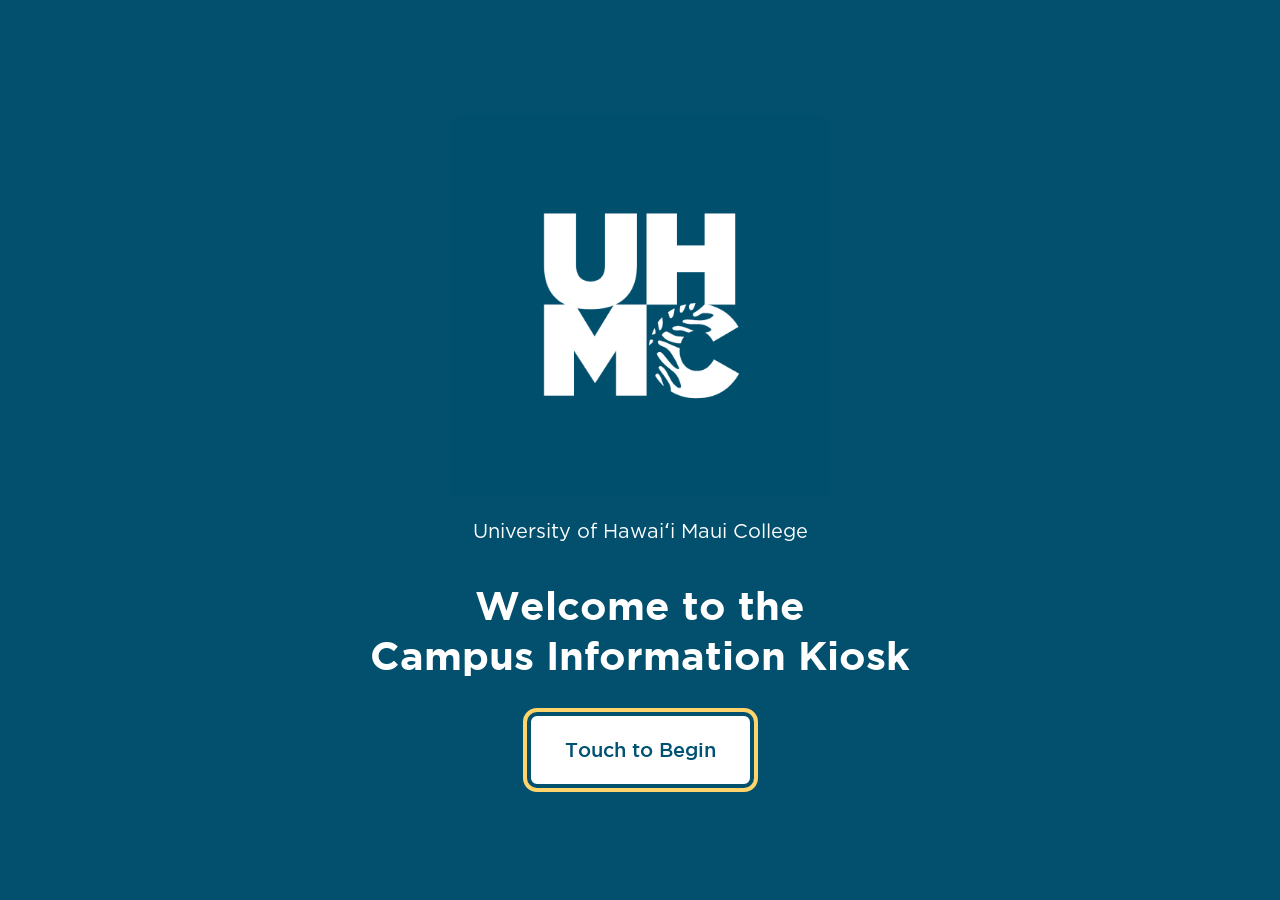
<file: Week_12/Week_12_LG_11.09/src/index.html>
<!DOCTYPE html>
<html lang="en">
<!-- Set the page title, text encoding, and shared stylesheet. -->
<head>
  <meta charset="utf-8">
  <meta name="viewport" content="width=device-width, initial-scale=1">
  <title>UHMC Campus Information Kiosk</title>
  <link rel="stylesheet" href="styles.css">
</head>
<body>
  <!-- Keep the welcome screen visible until the visitor deliberately enters. -->
  <div id="welcome-screen" class="screen-overlay" role="dialog" aria-modal="true" aria-labelledby="welcome-heading">
    <img class="screen-logo" src="assets/Branding_Image_5.png" alt="UHMC">
    <p>University of Hawaiʻi Maui College</p>
    <h1 id="welcome-heading">Welcome to the<br>Campus Information Kiosk</h1>
    <button id="begin-button" type="button" disabled>Preparing interface…</button>
    <noscript><p>JavaScript must be enabled to use this kiosk interface.</p></noscript>
  </div>

  <!-- Cover the interface during inactivity; one touch returns to Home. -->
  <div id="idle-screen" class="screen-overlay" hidden role="dialog" aria-modal="true" aria-label="Campus slideshow">
    <img class="idle-logo" src="assets/Branding_Image_5.png" alt="UHMC">
    <div class="slideshow-frame">
      <img id="slideshow-image" alt="">
      <p id="slideshow-error" hidden>Campus photographs are currently unavailable.</p>
    </div>
    <button id="explore-button" type="button">Touch to Explore</button>
  </div>

  <!-- Keep the existing homepage together so it can be hidden from keyboard users while idle. -->
  <div id="homepage" hidden>
  <!-- Let keyboard users move directly to the main content. -->
  <a class="skip-link" href="#main-content">Skip to main content</a>

  <!-- One compact branded header stays visible while the continuous page scrolls. -->
  <header class="page-header">
    <img class="header-logo" src="assets/Branding_Image_5.png" alt="UHMC">
    <p>University of Hawai&#699;i Maui College</p>
  </header>
  <!-- The wireframe rail opens from the left without moving the page content. -->
  <button id="menu-toggle" type="button" aria-label="Open navigation menu" aria-expanded="false" aria-controls="navigation-panel"><span aria-hidden="true">&#9776;</span></button>
  <button id="help-toggle" type="button" aria-haspopup="dialog" aria-controls="help-dialog" aria-label="Help: how to use this kiosk">?</button>
    <!-- Search remains available inside the expanded navigation rail. -->
    <nav id="navigation-panel" hidden aria-label="Kiosk sections">
      <div id="menu-links"></div>
      <form class="kiosk-search" role="search" autocomplete="off">
        <label for="menu-search">Search the kiosk</label>
        <input id="menu-search" type="search" placeholder="Room, program, or topic" maxlength="80" aria-controls="menu-results">
        <button type="submit">Search</button>
        <div id="menu-results" class="search-results" aria-live="polite"></div>
      </form>
    </nav>

  <main id="main-content">
    <!-- Keep Home and all destinations in one continuous scrolling page. -->
    <section id="home" class="home-section" aria-labelledby="home-heading">
      <h1 id="home-heading" tabindex="-1">Campus Information Kiosk</h1>
      <p>Welcome. Choose a section below to explore.</p>
      <form class="kiosk-search home-search" role="search" autocomplete="off">
        <label for="home-search">Search the kiosk</label>
        <input id="home-search" type="search" placeholder="Try a room number, program, or topic" maxlength="80" aria-controls="home-results">
        <button type="submit">Search</button>
        <div id="home-results" class="search-results" aria-live="polite"></div>
      </form>
      <!-- One-tap shortcuts for common needs; kiosk.js fills these from quickFinds. -->
      <div id="quick-finds" class="quick-finds" role="group" aria-label="Popular searches"></div>
      <nav class="section-navigation" aria-label="Department information">
        <a class="navigation-link" href="#programs"><strong>Programs</strong><span>Explore programs</span></a>
        <a class="navigation-link" href="#directory"><strong>Building Directory</strong><span>Jump to directory</span></a>
        <a class="navigation-link" href="#website"><strong>UHMC Website</strong><span>Browse the college website</span></a>
        <a class="navigation-link" href="#jobs"><strong>Job Opportunities</strong><span>Find job opportunities</span></a>
        <a class="navigation-link" href="#surveys"><strong>Surveys</strong><span>View student surveys</span></a>
        <a class="navigation-link" href="#events"><strong>UHMC Calendar and Events</strong><span>View calendars and events</span></a>
      </nav>
    </section>

    <!-- Program cards are generated by programs.js from its data list, so new programs need no new HTML. -->
    <section class="information-section" id="programs" aria-labelledby="programs-heading">
      <h2 id="programs-heading">Programs</h2>
      <p>Explore UHMC programs, starting with the Business Department.</p>

      <!-- programs.js fills this area with one group per department. -->
      <div id="program-groups"></div>

      <!-- Record where the draft content came from so it can be verified before deployment. -->
      <p class="content-source">Business program information summarized from maui.hawaii.edu (October 2026). Pending review.</p>
      <a class="home-link" href="#home">Return to Home</a>
    </section>

    <!-- Blueprint for one program card; programs.js copies it and fills in the text. -->
    <template id="program-card-template">
      <article class="program-card">
        <h4 class="program-name"></h4>
        <p class="program-credentials"></p>
        <p class="program-description"></p>
        <p class="program-highlight"><strong class="highlight-label"></strong> <span class="highlight-text"></span></p>
      </article>
    </template>

    <!-- Interactive Ka Lama directory; directory.js builds the keypad and map markers. -->
    <section class="information-section" id="directory" aria-labelledby="directory-heading">
      <h2 id="directory-heading">Building Directory</h2>
      <p class="directory-intro">Find a room in Ka Lama. Type the room number, tap a room on the map, or choose a place.</p>
      <div id="directory-app" class="directory-app">
        <div class="floor-switch" role="group" aria-label="Choose a floor">
          <button type="button" data-floor="1" aria-pressed="true">1st floor</button>
          <button type="button" data-floor="2" aria-pressed="false">2nd floor</button>
        </div>
        <figure class="directory-map">
          <div class="map-canvas">
            <img id="directory-map-image" src="assets/Kalama1stfloor.png" alt="Ka Lama 1st floor plan" width="755" height="519">
            <div id="directory-hotspots" class="map-layer"></div>
            <div id="directory-markers" class="map-layer" aria-hidden="true"></div>
          </div>
        </figure>
        <p id="directory-status" class="directory-status" role="status" aria-live="polite"></p>
        <div class="directory-finder">
          <div class="room-finder">
            <p class="room-entry-label" id="room-entry-label">Room number</p>
            <output id="room-entry" class="room-entry" aria-labelledby="room-entry-label"></output>
            <div id="room-keypad" class="room-keypad"></div>
            <div class="keypad-actions">
              <button id="room-delete" type="button" class="secondary-button">Delete</button>
              <button id="room-clear" type="button" class="secondary-button">Clear</button>
            </div>
            <div id="room-matches" class="room-matches"></div>
          </div>
          <div class="place-finder" role="group" aria-label="Find a place">
            <p class="room-entry-label">Places</p>
            <button type="button" data-place="restrooms" aria-pressed="false">Restrooms</button>
            <button type="button" data-place="elevator" aria-pressed="false">Elevator</button>
            <button type="button" data-place="stairs" aria-pressed="false">Stairs</button>
          </div>
        </div>
        <p class="content-source">Room numbers come from the Ka Lama floor plans. Room names and uses are pending verification.</p>
      </div>
      <a class="home-link" href="#home">Return to Home</a>
    </section>

    <!-- Load the official site inline only when this section is accessed. -->
    <section class="information-section" id="website" aria-labelledby="website-heading">
      <h2 id="website-heading">UHMC Website</h2>
      <div class="website-layout">
        <div id="website-frame-container"></div>
      </div>
      <button id="website-qr-open" type="button" aria-haspopup="dialog" aria-controls="website-qr-dialog">Show QR Code</button>
      <p class="website-qr-hint">If the website does not appear, scan the QR code to open it on your phone.</p>
      <a class="home-link" href="#home">Return to Home</a>
    </section>
    <!-- Reserve clean shells for approved future content without inventing postings. -->
    <section class="information-section" id="jobs" aria-labelledby="jobs-heading">
      <h2 id="jobs-heading">Job Opportunities</h2>
      <!-- Official boards own their live listings; filters are kept verbatim in kiosk.js. -->
      <div class="job-categories">
        <button id="college-jobs" type="button" aria-haspopup="dialog" aria-controls="jobs-dialog"><strong>College Jobs</strong><span>UH Maui College Opportunities</span></button>
        <button id="student-jobs" type="button" aria-haspopup="dialog" aria-controls="jobs-dialog"><strong>Student Jobs</strong><span>Additional On-Campus and Off-Campus Opportunities</span></button>
      </div>
      <a class="home-link" href="#home">Return to Home</a>
    </section>
    <!-- Approved clickable questions are filled from the local data in kiosk.js. -->
    <section class="information-section" id="surveys" aria-labelledby="surveys-heading">
      <h2 id="surveys-heading">Student Surveys</h2>
      <div id="student-questions"></div>
      <p>Answer any questions you like. Please do not include personal information.</p>
      <button id="campus-submit" class="survey-action" type="button">Submit Survey</button>
      <button id="campus-clear" class="survey-action secondary-button" type="button">Clear answers</button>
      <p id="campus-submit-status" class="submission-status" role="status" aria-live="polite"></p>
      <a class="home-link" href="#home">Return to Home</a>
    </section>
    <section class="information-section" id="events" aria-labelledby="events-heading">
      <h2 id="events-heading">Calendar, Events &amp; Special Occasions</h2>
      <!-- Load official information only when a calendar is selected. -->
      <div class="events-tiles">
        <button type="button" data-events-calendar="academic" aria-expanded="false" aria-controls="events-calendar-panel">Academic Calendar</button>
        <button type="button" data-events-calendar="campus" aria-expanded="false" aria-controls="events-calendar-panel">Campus Events</button>
      </div>
      <div id="events-calendar-panel" hidden>
        <h3 id="events-calendar-title"></h3>
        <div class="events-actions">
          <button id="events-qr-open" type="button" aria-haspopup="dialog" aria-controls="events-qr-dialog">Show QR Code</button>
          <button id="events-collapse" type="button">Collapse Calendar</button>
        </div>
        <div id="events-month-controls" class="events-actions" hidden>
          <button id="events-month-prev" type="button" aria-label="Previous month">Previous Month</button>
          <strong id="events-month-label"></strong>
          <button id="events-month-next" type="button" aria-label="Next month">Next Month</button>
        </div>
        <p id="events-status" role="status"></p>
        <div id="events-calendar-content"></div>
      </div>
      <a class="home-link" href="#home">Return to Home</a>
    </section>
    <!-- Kiosk usability feedback remains separate from student campus surveys. -->
    <section class="information-section" id="feedback" aria-labelledby="feedback-heading">
      <h2 id="feedback-heading">Kiosk Feedback</h2>
      <p>Got a Minute? Share Feedback on the Kiosk.</p>
      <!-- Survey_Questions.pdf, B. Usability Surveys: temporary controls only; no submission or storage. -->
      <p class="feedback-instructions">Choose the questions you would like to answer. Answer all, or leave some blank.</p>
      <p>Please do not include names, student IDs, or contact information.</p>
      <fieldset class="feedback-question">
        <legend>1. Was the kiosk easy to navigate?</legend>
        <div class="answer-options">
          <label class="answer-option"><input type="radio" name="kiosk-feedback-1" value="Yes">Yes</label>
          <label class="answer-option"><input type="radio" name="kiosk-feedback-1" value="Somewhat">Somewhat</label>
          <label class="answer-option"><input type="radio" name="kiosk-feedback-1" value="No">No</label>
        </div>
        <label class="feedback-text-label" for="feedback-text-1">Why? (optional)</label>
        <textarea id="feedback-text-1" rows="3" maxlength="800" autocomplete="off"></textarea>
      </fieldset>
      <fieldset class="feedback-question">
        <legend>2. Was the kiosk&#x27;s text, layout, and navigation easy to see and interact with?</legend>
        <div class="answer-options">
          <label class="answer-option"><input type="radio" name="kiosk-feedback-2" value="Yes">Yes</label>
          <label class="answer-option"><input type="radio" name="kiosk-feedback-2" value="Somewhat">Somewhat</label>
          <label class="answer-option"><input type="radio" name="kiosk-feedback-2" value="No">No</label>
        </div>
        <label class="feedback-text-label" for="feedback-text-2">Why? (optional)</label>
        <textarea id="feedback-text-2" rows="3" maxlength="800" autocomplete="off"></textarea>
      </fieldset>
      <fieldset class="feedback-question">
        <legend>3. Were you able to find the information you were looking for?</legend>
        <div class="answer-options">
          <label class="answer-option"><input type="radio" name="kiosk-feedback-3" value="Yes">Yes</label>
          <label class="answer-option"><input type="radio" name="kiosk-feedback-3" value="Partially">Partially</label>
          <label class="answer-option"><input type="radio" name="kiosk-feedback-3" value="No">No</label>
        </div>
        <label class="feedback-text-label" for="feedback-text-3">Why? (optional)</label>
        <textarea id="feedback-text-3" rows="3" maxlength="800" autocomplete="off"></textarea>
      </fieldset>
      <fieldset class="feedback-question">
        <legend>4. What could we improve about the kiosk&#x27;s interface or functionality?</legend>
        <label class="feedback-text-label" for="feedback-text-4">Your response</label>
        <textarea id="feedback-text-4" rows="4" maxlength="800" autocomplete="off"></textarea>
      </fieldset>
      <fieldset class="feedback-question">
        <legend>5. What information did you find most useful on the digital signage?</legend>
        <div class="answer-options">
          <label class="answer-option"><input type="radio" name="kiosk-feedback-5" value="Program information">Program information</label>
          <label class="answer-option"><input type="radio" name="kiosk-feedback-5" value="Building directory and room locations">Building directory and room locations</label>
          <label class="answer-option"><input type="radio" name="kiosk-feedback-5" value="UHMC website access">UHMC website access</label>
          <label class="answer-option"><input type="radio" name="kiosk-feedback-5" value="Job opportunities">Job opportunities</label>
          <label class="answer-option"><input type="radio" name="kiosk-feedback-5" value="Campus events and announcements">Campus events and announcements</label>
        </div>
      </fieldset>
      <fieldset class="feedback-question">
        <legend>6. What additional information would you like to see displayed on the kiosks?</legend>
        <label class="feedback-text-label" for="feedback-text-6">Your response</label>
        <textarea id="feedback-text-6" rows="4" maxlength="800" autocomplete="off"></textarea>
      </fieldset>
      <button id="feedback-submit" class="feedback-submit survey-action" type="button">Submit Feedback</button>
      <button id="feedback-clear" class="survey-action secondary-button" type="button">Clear answers</button>
      <p id="feedback-submit-status" class="submission-status" role="status" aria-live="polite"></p>
      <a class="home-link" href="#home">Return to Home</a>
    </section>
  </main>

  <!-- Identify this version without displaying private team or visitor information. -->
  <footer class="page-footer">
    <p>UHMC Campus Information Kiosk</p>
  </footer>
  </div>
  <!-- Modal panels are outside Home so the background can be made inert. -->
  <div id="help-dialog" class="modal-overlay" hidden role="dialog" aria-modal="true" aria-labelledby="help-heading">
    <div class="modal-card">
      <div class="help-toolbar">
        <h2 id="help-heading">How to use this kiosk</h2>
        <button id="help-close" type="button">Close Help</button>
      </div>
      <!-- Instructions are maintained in the small helpTopics list in kiosk.js. -->
      <div id="help-instructions"></div>
      <h3>Go to a section</h3>
      <nav id="help-links" aria-label="Help destinations"></nav>
    </div>
  </div>
  <div id="survey-dialog" class="modal-overlay" hidden role="dialog" aria-modal="true" aria-labelledby="survey-heading">
    <div class="modal-card">
      <h2 id="survey-heading">Student Survey</h2>
      <p>Have a moment? Answer one quick campus question, or skip.</p>
      <div id="popup-question"></div>
      <button id="popup-submit" type="button">Submit</button>
      <p id="popup-submit-status" class="submission-status" role="status" aria-live="polite"></p>
      <button id="survey-skip" class="secondary-button" type="button">Skip</button>
      <button id="survey-more" class="secondary-button" type="button">Offer Additional Feedback</button>
    </div>
  </div>
  <!-- Reuse the existing modal lifecycle; external documents are removed on close/idle. -->
  <div id="jobs-dialog" class="modal-overlay" hidden role="dialog" aria-modal="true" aria-labelledby="jobs-dialog-heading" aria-describedby="jobs-status">
    <div class="modal-card jobs-modal-card">
      <div class="jobs-toolbar">
        <h2 id="jobs-dialog-heading">Job Opportunities</h2>
        <button id="jobs-close" type="button">Close Jobs</button>
      </div>
      <p id="jobs-status"></p>
      <!-- College Jobs opens on the visitor's phone; no external QR service is used. -->
      <figure id="college-jobs-qr" hidden>
        <img src="assets/college_jobs_qr.svg" alt="QR code for the filtered UH Maui College jobs search" width="410" height="410">
        <figcaption>Scan with your phone camera to view College Jobs.</figcaption>
      </figure>
      <div class="jobs-actions">
        <button id="jobs-qr-open" type="button" aria-haspopup="dialog" aria-controls="student-qr-dialog">Show QR Code</button>
        <button id="jobs-continue" type="button">Keep browsing</button>
      </div>
      <div id="jobs-frame-container"></div>
    </div>
    <!-- A second panel keeps the live search in place while visitors scan. -->
    <div id="student-qr-dialog" class="modal-overlay" hidden role="dialog" aria-modal="true" aria-labelledby="student-qr-heading">
      <div class="modal-card student-qr-card">
        <h2 id="student-qr-heading">Student Jobs QR Code</h2>
        <p>Scan with your phone camera to open the filtered Student Jobs search.</p>
        <img src="assets/student_jobs_qr.svg" alt="QR code for the filtered SECE Student Jobs search" width="490" height="490">
        <button id="student-qr-close" type="button">Close QR Code</button>
      </div>
    </div>
  </div>
  <!-- Phone access uses the existing modal behavior without moving the embedded site. -->
  <div id="website-qr-dialog" class="modal-overlay" hidden role="dialog" aria-modal="true" aria-labelledby="website-qr-heading">
    <div class="modal-card website-qr-card">
      <h2 id="website-qr-heading">UHMC Website QR Code</h2>
      <p>Scan to Visit UHMC Website</p>
      <img src="assets/uhmc_website_qr.svg" alt="QR code for https://maui.hawaii.edu/" width="410" height="410">
      <button id="website-qr-close" type="button">Close QR Code</button>
    </div>
  </div>
  <!-- Set up behavior after all screen elements exist. -->
  <!-- Events QR uses the shared modal lifecycle, outside the inert homepage. -->
  <div id="events-qr-dialog" class="modal-overlay" hidden role="dialog" aria-modal="true" aria-labelledby="events-qr-heading">
    <div class="modal-card events-qr-card">
      <h2 id="events-qr-heading">Calendar QR Code</h2>
      <p id="events-qr-label"></p>
      <img id="events-qr-image" alt="" width="490" height="490">
      <button id="events-qr-close" type="button">Close</button>
    </div>
  </div>
  <script src="programs.js"></script>
  <script src="directory.js"></script>
  <script src="kiosk.js"></script>
</body>
</html>
</file>
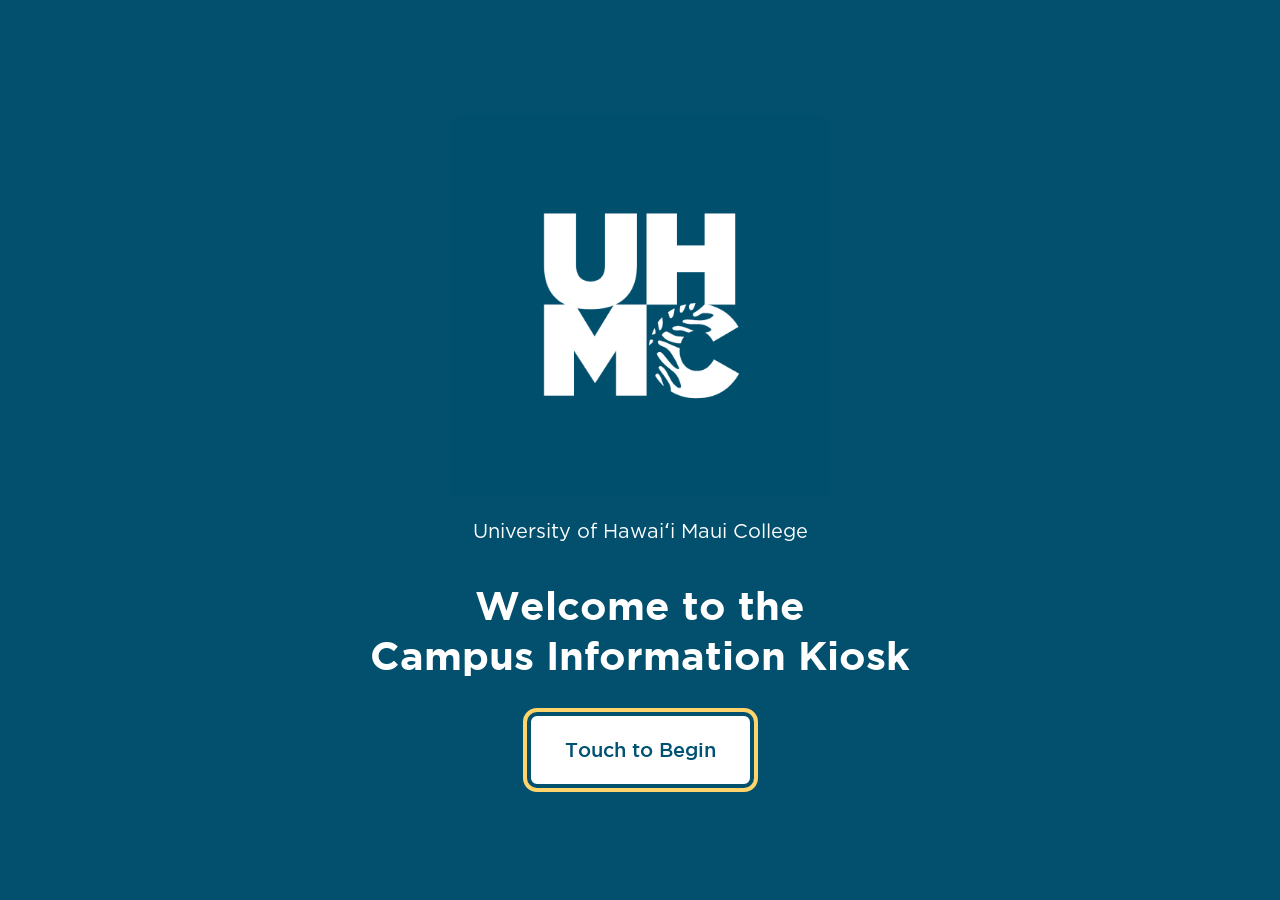
<file: Week_12/Week_12_LG_11.11/src/index.html>
<!DOCTYPE html>
<html lang="en">
<!-- Set the page title, text encoding, and shared stylesheet. -->
<head>
  <meta charset="utf-8">
  <meta name="viewport" content="width=device-width, initial-scale=1">
  <title>UHMC Campus Information Kiosk</title>
  <link rel="stylesheet" href="styles.css">
</head>
<body>
  <!-- Keep the welcome screen visible until the visitor deliberately enters. -->
  <div id="welcome-screen" class="screen-overlay" role="dialog" aria-modal="true" aria-labelledby="welcome-heading">
    <img class="screen-logo" src="assets/Branding_Image_5.png" alt="UHMC">
    <p>University of Hawaiʻi Maui College</p>
    <h1 id="welcome-heading">Welcome to the<br>Campus Information Kiosk</h1>
    <button id="begin-button" type="button" disabled>Preparing interface…</button>
    <noscript><p>JavaScript must be enabled to use this kiosk interface.</p></noscript>
  </div>

  <!-- Cover the interface during inactivity; one touch returns to Home. -->
  <div id="idle-screen" class="screen-overlay" hidden role="dialog" aria-modal="true" aria-label="Campus slideshow">
    <img class="idle-logo" src="assets/Branding_Image_5.png" alt="UHMC">
    <div class="slideshow-frame">
      <img id="slideshow-image" alt="">
      <p id="slideshow-error" hidden>Campus photographs are currently unavailable.</p>
    </div>
    <button id="explore-button" type="button">Touch to Explore</button>
  </div>

  <!-- Keep the existing homepage together so it can be hidden from keyboard users while idle. -->
  <div id="homepage" hidden>
  <!-- Let keyboard users move directly to the main content. -->
  <a class="skip-link" href="#main-content">Skip to main content</a>

  <!-- One compact branded header stays visible while the continuous page scrolls. -->
  <header class="page-header">
    <img class="header-logo" src="assets/Branding_Image_5.png" alt="UHMC">
    <p>University of Hawai&#699;i Maui College</p>
    <button id="header-search-toggle" type="button" aria-label="Open search" aria-expanded="false" aria-controls="header-search-panel">
      <svg width="28" height="28" viewBox="0 0 24 24" fill="none" stroke="currentColor" stroke-width="2" aria-hidden="true" focusable="false"><circle cx="10" cy="10" r="6"></circle><path d="m15 15 6 6"></path></svg>
    </button>
    <section id="header-search-panel" hidden aria-label="Kiosk search">
      <div class="header-search-actions">
        <label for="header-search-input">Search the kiosk</label>
        <button id="header-search-minimize" type="button" aria-label="Minimize search" aria-controls="header-search-panel"><svg width="24" height="24" viewBox="0 0 24 24" fill="none" stroke="currentColor" stroke-width="2" aria-hidden="true" focusable="false"><path d="m6 15 6-6 6 6"></path></svg></button>
      </div>
      <form class="kiosk-search" role="search" autocomplete="off">
        <input id="header-search-input" type="search" placeholder="Room, program, or topic" maxlength="80" aria-controls="header-search-results">
        <button type="submit">Search</button>
        <div id="header-search-results" class="search-results" aria-live="polite"></div>
      </form>
    </section>
  </header>
  <!-- The wireframe rail opens from the left without moving the page content. -->
  <button id="menu-toggle" type="button" aria-label="Open navigation menu" aria-expanded="false" aria-controls="navigation-panel"><span aria-hidden="true">&#9776;</span></button>
  <button id="help-toggle" type="button" aria-haspopup="dialog" aria-controls="help-dialog" aria-label="Help: how to use this kiosk">?</button>
    <!-- Search remains available inside the expanded navigation rail. -->
    <nav id="navigation-panel" hidden aria-label="Kiosk sections">
      <div id="menu-links"></div>
      <form class="kiosk-search" role="search" autocomplete="off">
        <label for="menu-search">Search the kiosk</label>
        <input id="menu-search" type="search" placeholder="Room, program, or topic" maxlength="80" aria-controls="menu-results">
        <button type="submit">Search</button>
        <div id="menu-results" class="search-results" aria-live="polite"></div>
      </form>
    </nav>

  <main id="main-content">
    <!-- Keep Home and all destinations in one continuous scrolling page. -->
    <section id="home" class="home-section" aria-labelledby="home-heading">
      <h1 id="home-heading" tabindex="-1">Campus Information Kiosk</h1>
      <p>Welcome. Choose a section below to explore.</p>
      <form class="kiosk-search home-search" role="search" autocomplete="off">
        <label for="home-search">Search the kiosk</label>
        <input id="home-search" type="search" placeholder="Try a room number, program, or topic" maxlength="80" aria-controls="home-results">
        <button type="submit">Search</button>
        <div id="home-results" class="search-results" aria-live="polite"></div>
      </form>
      <!-- One-tap shortcuts for common needs; kiosk.js fills these from quickFinds. -->
      <div id="quick-finds" class="quick-finds" role="group" aria-label="Popular searches"></div>
      <nav class="section-navigation" aria-label="Department information">
        <a class="navigation-link" href="#programs"><strong>Programs</strong><span>Explore programs</span></a>
        <a class="navigation-link" href="#directory"><strong>Building Directory</strong><span>Jump to directory</span></a>
        <a class="navigation-link" href="#website"><strong>UHMC Website</strong><span>Browse the college website</span></a>
        <a class="navigation-link" href="#jobs"><strong>Job Opportunities</strong><span>Find job opportunities</span></a>
        <a class="navigation-link" href="#surveys"><strong>Surveys</strong><span>View student surveys</span></a>
        <a class="navigation-link" href="#events"><strong>UHMC Calendar and Events</strong><span>View calendars and events</span></a>
      </nav>
    </section>

    <!-- Program cards are generated by programs.js from its data list, so new programs need no new HTML. -->
    <section class="information-section" id="programs" aria-labelledby="programs-heading">
      <h2 id="programs-heading">Programs</h2>
      <p>Explore UHMC programs, starting with the Business Department.</p>

      <!-- programs.js fills this area with one group per department. -->
      <div id="program-groups"></div>

      <!-- Record where the draft content came from so it can be verified before deployment. -->
      <p class="content-source">Business program information summarized from maui.hawaii.edu (October 2026). Pending review.</p>
      <a class="home-link" href="#home">Return to Home</a>
    </section>

    <!-- Blueprint for one program card; programs.js copies it and fills in the text. -->
    <template id="program-card-template">
      <article class="program-card">
        <img class="program-image" width="600" height="400" alt="">
        <h4 class="program-name"></h4>
        <p class="program-credentials"></p>
        <p class="program-description"></p>
        <p class="program-highlight"><strong class="highlight-label"></strong> <span class="highlight-text"></span></p>
      </article>
    </template>

    <!-- Interactive Ka Lama directory; directory.js builds the keypad and map markers. -->
    <section class="information-section" id="directory" aria-labelledby="directory-heading">
      <h2 id="directory-heading">Building Directory</h2>
      <p class="directory-intro">Find a room in Ka Lama. Type the room number, tap a room on the map, or choose a place.</p>
      <div id="directory-app" class="directory-app">
        <div class="floor-switch" role="group" aria-label="Choose a floor">
          <button type="button" data-floor="1" aria-pressed="true">1st floor</button>
          <button type="button" data-floor="2" aria-pressed="false">2nd floor</button>
        </div>
        <figure class="directory-map">
          <div class="map-canvas">
            <img id="directory-map-image" src="assets/Kalama1stfloor.png" alt="Ka Lama 1st floor plan" width="755" height="519">
            <div id="directory-hotspots" class="map-layer"></div>
            <div id="directory-markers" class="map-layer" aria-hidden="true"></div>
          </div>
        </figure>
        <p id="directory-status" class="directory-status" role="status" aria-live="polite"></p>
        <div class="directory-finder">
          <div class="room-finder">
            <p class="room-entry-label" id="room-entry-label">Room number</p>
            <output id="room-entry" class="room-entry" aria-labelledby="room-entry-label"></output>
            <div id="room-keypad" class="room-keypad"></div>
            <div class="keypad-actions">
              <button id="room-delete" type="button" class="secondary-button">Delete</button>
              <button id="room-clear" type="button" class="secondary-button">Clear</button>
            </div>
            <div id="room-matches" class="room-matches"></div>
          </div>
          <div class="place-finder" role="group" aria-label="Find a place">
            <p class="room-entry-label">Places</p>
            <button type="button" data-place="restrooms" aria-pressed="false">Restrooms</button>
            <button type="button" data-place="elevator" aria-pressed="false">Elevator</button>
            <button type="button" data-place="stairs" aria-pressed="false">Stairs</button>
          </div>
        </div>
        <p class="content-source">Room numbers come from the Ka Lama floor plans. Room names and uses are pending verification.</p>
      </div>
      <a class="home-link" href="#home">Return to Home</a>
    </section>

    <!-- Load the official site inline only when this section is accessed. -->
    <section class="information-section" id="website" aria-labelledby="website-heading">
      <h2 id="website-heading">UHMC Website</h2>
      <div class="website-layout">
        <div id="website-frame-container"></div>
      </div>
      <button id="website-qr-open" type="button" aria-haspopup="dialog" aria-controls="website-qr-dialog">Show QR Code</button>
      <p class="website-qr-hint">If the website does not appear, scan the QR code to open it on your phone.</p>
      <a class="home-link" href="#home">Return to Home</a>
    </section>
    <!-- Reserve clean shells for approved future content without inventing postings. -->
    <section class="information-section" id="jobs" aria-labelledby="jobs-heading">
      <h2 id="jobs-heading">Job Opportunities</h2>
      <!-- Official boards own their live listings; filters are kept verbatim in kiosk.js. -->
      <div class="job-categories">
        <button id="college-jobs" type="button" aria-haspopup="dialog" aria-controls="jobs-dialog"><strong>College Jobs</strong><span>UH Maui College Opportunities</span></button>
        <button id="student-jobs" type="button" aria-haspopup="dialog" aria-controls="jobs-dialog"><strong>Student Jobs</strong><span>Additional On-Campus and Off-Campus Opportunities</span></button>
      </div>
      <a class="home-link" href="#home">Return to Home</a>
    </section>
    <!-- Approved clickable questions are filled from the local data in kiosk.js. -->
    <section class="information-section" id="surveys" aria-labelledby="surveys-heading">
      <h2 id="surveys-heading">Student Surveys</h2>
      <div id="student-questions"></div>
      <p>Answer any questions you like. Please do not include personal information.</p>
      <button id="campus-submit" class="survey-action" type="button">Submit Survey</button>
      <button id="campus-clear" class="survey-action secondary-button" type="button">Clear answers</button>
      <p id="campus-submit-status" class="submission-status" role="status" aria-live="polite"></p>
      <a class="home-link" href="#home">Return to Home</a>
    </section>
    <section class="information-section" id="events" aria-labelledby="events-heading">
      <h2 id="events-heading">Calendar, Events &amp; Special Occasions</h2>
      <!-- Load official information only when a calendar is selected. -->
      <div class="events-tiles">
        <button type="button" data-events-calendar="academic" aria-expanded="false" aria-controls="events-calendar-panel">Academic Calendar</button>
        <button type="button" data-events-calendar="campus" aria-expanded="false" aria-controls="events-calendar-panel">Campus Events</button>
      </div>
      <div id="events-calendar-panel" hidden>
        <h3 id="events-calendar-title"></h3>
        <div class="events-actions">
          <button id="events-qr-open" type="button" aria-haspopup="dialog" aria-controls="events-qr-dialog">Show QR Code</button>
          <button id="events-collapse" type="button">Collapse Calendar</button>
        </div>
        <div id="events-month-controls" class="events-actions" hidden>
          <button id="events-month-prev" type="button" aria-label="Previous month">Previous Month</button>
          <strong id="events-month-label"></strong>
          <button id="events-month-next" type="button" aria-label="Next month">Next Month</button>
        </div>
        <p id="events-status" role="status"></p>
        <div id="events-calendar-content"></div>
      </div>
      <a class="home-link" href="#home">Return to Home</a>
    </section>
    <!-- Kiosk usability feedback remains separate from student campus surveys. -->
    <section class="information-section" id="feedback" aria-labelledby="feedback-heading">
      <h2 id="feedback-heading">Kiosk Feedback</h2>
      <p>Got a Minute? Share Feedback on the Kiosk.</p>
      <!-- Survey_Questions.pdf, B. Usability Surveys: temporary controls only; no submission or storage. -->
      <p class="feedback-instructions">Choose the questions you would like to answer. Answer all, or leave some blank.</p>
      <p>Please do not include names, student IDs, or contact information.</p>
      <fieldset class="feedback-question">
        <legend>1. Was the kiosk easy to navigate?</legend>
        <div class="answer-options">
          <label class="answer-option"><input type="radio" name="kiosk-feedback-1" value="Yes">Yes</label>
          <label class="answer-option"><input type="radio" name="kiosk-feedback-1" value="Somewhat">Somewhat</label>
          <label class="answer-option"><input type="radio" name="kiosk-feedback-1" value="No">No</label>
        </div>
        <label class="feedback-text-label" for="feedback-text-1">Why? (optional)</label>
        <textarea id="feedback-text-1" rows="3" maxlength="800" autocomplete="off"></textarea>
      </fieldset>
      <fieldset class="feedback-question">
        <legend>2. Was the kiosk&#x27;s text, layout, and navigation easy to see and interact with?</legend>
        <div class="answer-options">
          <label class="answer-option"><input type="radio" name="kiosk-feedback-2" value="Yes">Yes</label>
          <label class="answer-option"><input type="radio" name="kiosk-feedback-2" value="Somewhat">Somewhat</label>
          <label class="answer-option"><input type="radio" name="kiosk-feedback-2" value="No">No</label>
        </div>
        <label class="feedback-text-label" for="feedback-text-2">Why? (optional)</label>
        <textarea id="feedback-text-2" rows="3" maxlength="800" autocomplete="off"></textarea>
      </fieldset>
      <fieldset class="feedback-question">
        <legend>3. Were you able to find the information you were looking for?</legend>
        <div class="answer-options">
          <label class="answer-option"><input type="radio" name="kiosk-feedback-3" value="Yes">Yes</label>
          <label class="answer-option"><input type="radio" name="kiosk-feedback-3" value="Partially">Partially</label>
          <label class="answer-option"><input type="radio" name="kiosk-feedback-3" value="No">No</label>
        </div>
        <label class="feedback-text-label" for="feedback-text-3">Why? (optional)</label>
        <textarea id="feedback-text-3" rows="3" maxlength="800" autocomplete="off"></textarea>
      </fieldset>
      <fieldset class="feedback-question">
        <legend>4. What could we improve about the kiosk&#x27;s interface or functionality?</legend>
        <label class="feedback-text-label" for="feedback-text-4">Your response</label>
        <textarea id="feedback-text-4" rows="4" maxlength="800" autocomplete="off"></textarea>
      </fieldset>
      <fieldset class="feedback-question">
        <legend>5. What information did you find most useful on the digital signage?</legend>
        <div class="answer-options">
          <label class="answer-option"><input type="radio" name="kiosk-feedback-5" value="Program information">Program information</label>
          <label class="answer-option"><input type="radio" name="kiosk-feedback-5" value="Building directory and room locations">Building directory and room locations</label>
          <label class="answer-option"><input type="radio" name="kiosk-feedback-5" value="UHMC website access">UHMC website access</label>
          <label class="answer-option"><input type="radio" name="kiosk-feedback-5" value="Job opportunities">Job opportunities</label>
          <label class="answer-option"><input type="radio" name="kiosk-feedback-5" value="Campus events and announcements">Campus events and announcements</label>
        </div>
      </fieldset>
      <fieldset class="feedback-question">
        <legend>6. What additional information would you like to see displayed on the kiosks?</legend>
        <label class="feedback-text-label" for="feedback-text-6">Your response</label>
        <textarea id="feedback-text-6" rows="4" maxlength="800" autocomplete="off"></textarea>
      </fieldset>
      <button id="feedback-submit" class="feedback-submit survey-action" type="button">Submit Feedback</button>
      <button id="feedback-clear" class="survey-action secondary-button" type="button">Clear answers</button>
      <p id="feedback-submit-status" class="submission-status" role="status" aria-live="polite"></p>
      <a class="home-link" href="#home">Return to Home</a>
    </section>
  </main>

  <!-- Identify this version without displaying private team or visitor information. -->
  <footer class="page-footer">
    <p>UHMC Campus Information Kiosk</p>
  </footer>
  </div>
  <!-- Modal panels are outside Home so the background can be made inert. -->
  <div id="help-dialog" class="modal-overlay" hidden role="dialog" aria-modal="true" aria-labelledby="help-heading">
    <div class="modal-card">
      <div class="help-toolbar">
        <h2 id="help-heading">How to use this kiosk</h2>
        <button id="help-close" type="button">Close Help</button>
      </div>
      <!-- Instructions are maintained in the small helpTopics list in kiosk.js. -->
      <div id="help-instructions"></div>
      <h3>Go to a section</h3>
      <nav id="help-links" aria-label="Help destinations"></nav>
    </div>
  </div>
  <div id="survey-dialog" class="modal-overlay" hidden role="dialog" aria-modal="true" aria-labelledby="survey-heading">
    <div class="modal-card">
      <h2 id="survey-heading">Student Survey</h2>
      <p>Have a moment? Answer one quick campus question, or skip.</p>
      <div id="popup-question"></div>
      <button id="popup-submit" type="button">Submit</button>
      <p id="popup-submit-status" class="submission-status" role="status" aria-live="polite"></p>
      <button id="survey-skip" class="secondary-button" type="button">Skip</button>
      <button id="survey-more" class="secondary-button" type="button">Offer Additional Feedback</button>
    </div>
  </div>
  <!-- Reuse the existing modal lifecycle; external documents are removed on close/idle. -->
  <div id="jobs-dialog" class="modal-overlay" hidden role="dialog" aria-modal="true" aria-labelledby="jobs-dialog-heading" aria-describedby="jobs-status">
    <div class="modal-card jobs-modal-card">
      <div class="jobs-toolbar">
        <h2 id="jobs-dialog-heading">Job Opportunities</h2>
        <button id="jobs-close" type="button">Close Jobs</button>
      </div>
      <p id="jobs-status"></p>
      <!-- College Jobs opens on the visitor's phone; no external QR service is used. -->
      <figure id="college-jobs-qr" hidden>
        <img src="assets/college_jobs_qr.svg" alt="QR code for the filtered UH Maui College jobs search" width="410" height="410">
        <figcaption>Scan with your phone camera to view College Jobs.</figcaption>
      </figure>
      <div class="jobs-actions">
        <button id="jobs-qr-open" type="button" aria-haspopup="dialog" aria-controls="student-qr-dialog">Show QR Code</button>
        <button id="jobs-continue" type="button">Keep browsing</button>
      </div>
      <div id="jobs-frame-container"></div>
    </div>
    <!-- A second panel keeps the live search in place while visitors scan. -->
    <div id="student-qr-dialog" class="modal-overlay" hidden role="dialog" aria-modal="true" aria-labelledby="student-qr-heading">
      <div class="modal-card student-qr-card">
        <h2 id="student-qr-heading">Student Jobs QR Code</h2>
        <p>Scan with your phone camera to open the filtered Student Jobs search.</p>
        <img src="assets/student_jobs_qr.svg" alt="QR code for the filtered SECE Student Jobs search" width="490" height="490">
        <button id="student-qr-close" type="button">Close QR Code</button>
      </div>
    </div>
  </div>
  <!-- Phone access uses the existing modal behavior without moving the embedded site. -->
  <div id="website-qr-dialog" class="modal-overlay" hidden role="dialog" aria-modal="true" aria-labelledby="website-qr-heading">
    <div class="modal-card website-qr-card">
      <h2 id="website-qr-heading">UHMC Website QR Code</h2>
      <p>Scan to Visit UHMC Website</p>
      <img src="assets/uhmc_website_qr.svg" alt="QR code for https://maui.hawaii.edu/" width="410" height="410">
      <button id="website-qr-close" type="button">Close QR Code</button>
    </div>
  </div>
  <!-- Set up behavior after all screen elements exist. -->
  <!-- Events QR uses the shared modal lifecycle, outside the inert homepage. -->
  <div id="events-qr-dialog" class="modal-overlay" hidden role="dialog" aria-modal="true" aria-labelledby="events-qr-heading">
    <div class="modal-card events-qr-card">
      <h2 id="events-qr-heading">Calendar QR Code</h2>
      <p id="events-qr-label"></p>
      <img id="events-qr-image" alt="" width="490" height="490">
      <button id="events-qr-close" type="button">Close</button>
    </div>
  </div>
  <script src="programs.js"></script>
  <script src="directory.js"></script>
  <script src="kiosk.js"></script>
</body>
</html>
</file>
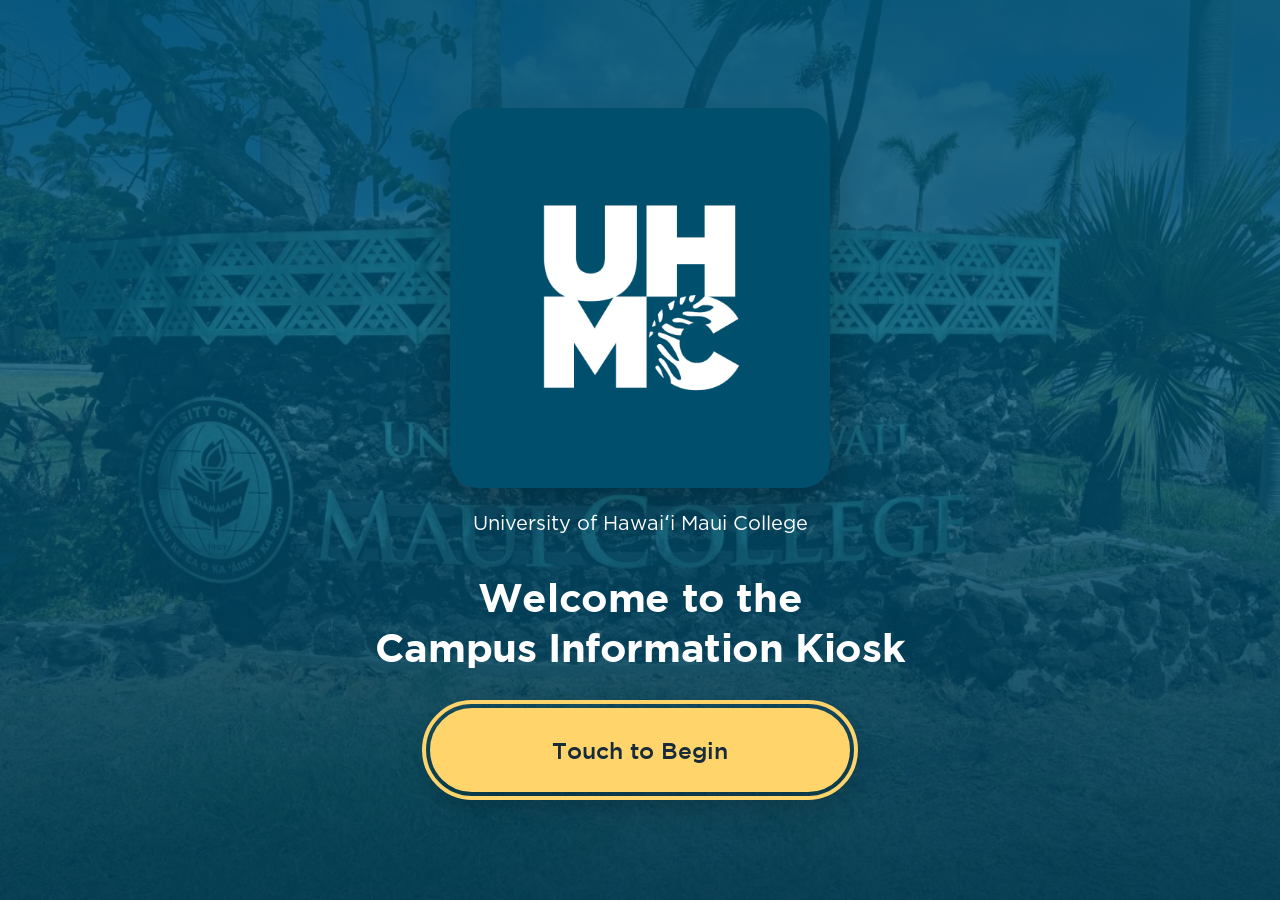
<file: Week_13/Week_13_LG_11.17/src/index.html>
<!DOCTYPE html>
<html lang="en">
<!-- Set the page title, text encoding, and shared stylesheet. -->
<head>
  <meta charset="utf-8">
  <meta name="viewport" content="width=device-width, initial-scale=1">
  <title>UHMC Campus Information Kiosk</title>
  <link rel="stylesheet" href="styles.css">
</head>
<body>
  <!-- Keep the welcome screen visible until the visitor deliberately enters. -->
  <div id="welcome-screen" class="screen-overlay" role="dialog" aria-modal="true" aria-labelledby="welcome-heading">
    <img class="screen-logo" src="assets/Branding_Image_5.png" alt="UHMC">
    <p>University of Hawaiʻi Maui College</p>
    <h1 id="welcome-heading">Welcome to the<br>Campus Information Kiosk</h1>
    <button id="begin-button" type="button" disabled>Preparing interface…</button>
    <noscript><p>JavaScript must be enabled to use this kiosk interface.</p></noscript>
  </div>

  <!-- Cover the interface during inactivity; one touch returns to Home. -->
  <div id="idle-screen" class="screen-overlay" hidden role="dialog" aria-modal="true" aria-label="Campus slideshow">
    <img class="idle-logo" src="assets/Branding_Image_5.png" alt="UHMC">
    <div class="slideshow-frame">
      <img id="slideshow-image" alt="">
      <p id="slideshow-error" hidden>Campus photographs are currently unavailable.</p>
    </div>
    <button id="explore-button" type="button">Touch to Explore</button>
  </div>

  <!-- Keep the existing homepage together so it can be hidden from keyboard users while idle. -->
  <div id="homepage" hidden>
  <!-- Let keyboard users move directly to the main content. -->
  <a class="skip-link" href="#main-content">Skip to main content</a>

  <!-- One compact branded header stays visible while the continuous page scrolls. -->
  <div class="pinned-header">
  <header class="page-header">
    <img class="header-logo" src="assets/Branding_Image_5.png" alt="UHMC">
    <p>University of Hawai&#699;i Maui College</p>
    <button id="header-search-toggle" type="button" aria-label="Open search" aria-expanded="false" aria-controls="header-search-panel">
      <svg width="28" height="28" viewBox="0 0 24 24" fill="none" stroke="currentColor" stroke-width="2" aria-hidden="true" focusable="false"><circle cx="10" cy="10" r="6"></circle><path d="m15 15 6 6"></path></svg>
    </button>
    <p id="popup-survey-confirmation" role="status" aria-atomic="true"></p>
    <section id="header-search-panel" hidden aria-label="Kiosk search">
      <div class="header-search-actions">
        <label for="header-search-input">Search the kiosk</label>
        <button id="header-search-minimize" type="button" aria-label="Minimize search" aria-controls="header-search-panel"><svg width="24" height="24" viewBox="0 0 24 24" fill="none" stroke="currentColor" stroke-width="2" aria-hidden="true" focusable="false"><path d="m6 15 6-6 6 6"></path></svg></button>
      </div>
      <form class="kiosk-search" role="search" autocomplete="off">
        <input id="header-search-input" type="search" placeholder="Room, program, or topic" maxlength="80" aria-controls="header-search-results">
        <button type="submit">Search</button>
        <div id="header-search-results" class="search-results" aria-live="polite"></div>
      </form>
    </section>
    <section id="survey-dialog" hidden aria-labelledby="survey-heading">
      <div class="popup-survey-content">
        <h2 id="survey-heading">Student Survey</h2>
        <p>Have a moment? Answer one quick campus question, or skip.</p>
        <p id="popup-submit-status" class="submission-status" role="status" aria-live="polite"></p>
        <div id="popup-question"></div>
        <a id="survey-more" href="#surveys">Offer Additional Feedback</a>
      </div>
      <div class="popup-survey-actions">
        <button id="popup-submit" type="button">Submit</button>
        <button id="survey-skip" class="secondary-button" type="button">Skip</button>
      </div>
    </section>
  </header>
  <nav id="header-navigation" aria-label="Kiosk sections"></nav>
  </div>
  <!-- The wireframe rail opens from the left without moving the page content. -->
  <button id="menu-toggle" type="button" aria-label="Open navigation menu" aria-expanded="false" aria-controls="navigation-panel"><span aria-hidden="true">&#9776;</span></button>
  <button id="help-toggle" type="button" aria-haspopup="dialog" aria-controls="help-dialog" aria-label="Help: how to use this kiosk">?</button>
    <!-- Search remains available inside the expanded navigation rail. -->
    <nav id="navigation-panel" hidden aria-label="Kiosk sections">
      <div id="menu-links"></div>
      <form class="kiosk-search" role="search" autocomplete="off">
        <label for="menu-search">Search the kiosk</label>
        <input id="menu-search" type="search" placeholder="Room, program, or topic" maxlength="80" aria-controls="menu-results">
        <button type="submit">Search</button>
        <div id="menu-results" class="search-results" aria-live="polite"></div>
      </form>
    </nav>

  <main id="main-content">
    <!-- Keep Home and all destinations in one continuous scrolling page. -->
    <section id="home" class="home-section" aria-labelledby="home-heading">
      <!-- The hero holds the greeting, search, and one-tap shortcuts over a campus photograph. -->
      <div class="home-hero">
        <h1 id="home-heading" tabindex="-1">Aloha! What can we help you find?</h1>
        <p>Search the kiosk, or choose a section below.</p>
        <form class="kiosk-search home-search" role="search" autocomplete="off">
          <label for="home-search">Search the kiosk</label>
          <input id="home-search" type="search" placeholder="Try a room number, program, or topic" maxlength="80" aria-controls="home-results">
          <button type="submit">Search</button>
          <div id="home-results" class="search-results" aria-live="polite"></div>
        </form>
        <!-- One-tap shortcuts for common needs; kiosk.js fills these from quickFinds. -->
        <div id="quick-finds" class="quick-finds" role="group" aria-label="Popular searches"></div>
      </div>
      <!-- Each tile pairs an icon with a short description; the whole tile is the touch target. -->
      <nav class="section-navigation" aria-label="Kiosk sections">
        <a class="navigation-link" href="#programs"><svg class="tile-icon" viewBox="0 0 24 24" fill="none" stroke="currentColor" stroke-width="1.8" stroke-linecap="round" stroke-linejoin="round" aria-hidden="true" focusable="false"><path d="M2 9l10-5 10 5-10 5z"/><path d="M6 11.5V16c0 1.2 2.7 2.5 6 2.5s6-1.3 6-2.5v-4.5"/><path d="M22 9v6"/></svg><span class="tile-text"><strong>Programs</strong><span>Degrees and certificates</span></span><svg class="tile-chevron" viewBox="0 0 24 24" fill="none" stroke="currentColor" stroke-width="2" stroke-linecap="round" stroke-linejoin="round" aria-hidden="true" focusable="false"><path d="m9 6 6 6-6 6"/></svg></a>
        <a class="navigation-link" href="#directory"><svg class="tile-icon" viewBox="0 0 24 24" fill="none" stroke="currentColor" stroke-width="1.8" stroke-linecap="round" stroke-linejoin="round" aria-hidden="true" focusable="false"><path d="M12 21s-7-6.2-7-11.5a7 7 0 0 1 14 0C19 14.800 12 21 12 21z"/><circle cx="12" cy="9.500" r="2.500"/></svg><span class="tile-text"><strong>Building Directory</strong><span>Find a room in Ka Lama</span></span><svg class="tile-chevron" viewBox="0 0 24 24" fill="none" stroke="currentColor" stroke-width="2" stroke-linecap="round" stroke-linejoin="round" aria-hidden="true" focusable="false"><path d="m9 6 6 6-6 6"/></svg></a>
        <a class="navigation-link" href="#website"><svg class="tile-icon" viewBox="0 0 24 24" fill="none" stroke="currentColor" stroke-width="1.8" stroke-linecap="round" stroke-linejoin="round" aria-hidden="true" focusable="false"><circle cx="12" cy="12" r="9"/><path d="M3 12h18"/><path d="M12 3c2.800 3 2.800 15 0 18c-2.800-3-2.800-15 0-18z"/></svg><span class="tile-text"><strong>UHMC Website</strong><span>Browse maui.hawaii.edu</span></span><svg class="tile-chevron" viewBox="0 0 24 24" fill="none" stroke="currentColor" stroke-width="2" stroke-linecap="round" stroke-linejoin="round" aria-hidden="true" focusable="false"><path d="m9 6 6 6-6 6"/></svg></a>
        <a class="navigation-link" href="#jobs"><svg class="tile-icon" viewBox="0 0 24 24" fill="none" stroke="currentColor" stroke-width="1.8" stroke-linecap="round" stroke-linejoin="round" aria-hidden="true" focusable="false"><rect x="3" y="7" width="18" height="13" rx="2"/><path d="M9 7V5a1 1 0 0 1 1-1h4a1 1 0 0 1 1 1v2"/><path d="M3 13h18"/></svg><span class="tile-text"><strong>Job Opportunities</strong><span>College and student jobs</span></span><svg class="tile-chevron" viewBox="0 0 24 24" fill="none" stroke="currentColor" stroke-width="2" stroke-linecap="round" stroke-linejoin="round" aria-hidden="true" focusable="false"><path d="m9 6 6 6-6 6"/></svg></a>
        <a class="navigation-link" href="#surveys"><svg class="tile-icon" viewBox="0 0 24 24" fill="none" stroke="currentColor" stroke-width="1.8" stroke-linecap="round" stroke-linejoin="round" aria-hidden="true" focusable="false"><rect x="5" y="4" width="14" height="17" rx="2"/><path d="M9 4h6v3H9z"/><path d="M9 14l2 2 4-4"/></svg><span class="tile-text"><strong>Surveys</strong><span>Share your ideas</span></span><svg class="tile-chevron" viewBox="0 0 24 24" fill="none" stroke="currentColor" stroke-width="2" stroke-linecap="round" stroke-linejoin="round" aria-hidden="true" focusable="false"><path d="m9 6 6 6-6 6"/></svg></a>
        <a class="navigation-link" href="#events"><svg class="tile-icon" viewBox="0 0 24 24" fill="none" stroke="currentColor" stroke-width="1.8" stroke-linecap="round" stroke-linejoin="round" aria-hidden="true" focusable="false"><rect x="3" y="5" width="18" height="16" rx="2"/><path d="M3 10h18"/><path d="M8 3v4"/><path d="M16 3v4"/></svg><span class="tile-text"><strong>Calendar and Events</strong><span>Deadlines and campus events</span></span><svg class="tile-chevron" viewBox="0 0 24 24" fill="none" stroke="currentColor" stroke-width="2" stroke-linecap="round" stroke-linejoin="round" aria-hidden="true" focusable="false"><path d="m9 6 6 6-6 6"/></svg></a>
      </nav>
    </section>

    <!-- Program cards are generated by programs.js from its data list, so new programs need no new HTML. -->
    <section class="information-section" id="programs" aria-labelledby="programs-heading">
      <h2 id="programs-heading">Programs</h2>
      <p>Explore UHMC programs, starting with the Business Department.</p>

      <!-- programs.js fills this area with one group per department. -->
      <div id="program-groups"></div>

      <!-- Record where the draft content came from so it can be verified before deployment. -->
      <p class="content-source">Business program information summarized from maui.hawaii.edu (October 2026). Pending review.</p>
      <a class="home-link" href="#home">Return to Home</a>
    </section>

    <!-- Blueprint for one program card; programs.js copies it and fills in the text. -->
    <template id="program-card-template">
      <article class="program-card">
        <img class="program-image" width="600" height="400" alt="">
        <h4 class="program-name"></h4>
        <p class="program-credentials"></p>
        <p class="program-description"></p>
        <p class="program-highlight"><strong class="highlight-label"></strong> <span class="highlight-text"></span></p>
      </article>
    </template>

    <!-- Interactive Ka Lama directory; directory.js builds the keypad and the digital floor maps. -->
    <section class="information-section" id="directory" aria-labelledby="directory-heading">
      <h2 id="directory-heading">Building Directory</h2>
      <p class="directory-intro">Find a room in Ka Lama. Type the room number, tap a room on the map, or choose a place.</p>
      <div id="directory-app" class="directory-app">
        <div class="floor-switch" role="group" aria-label="Choose a floor">
          <button type="button" data-floor="1" aria-pressed="true">1st floor</button>
          <button type="button" data-floor="2" aria-pressed="false">2nd floor</button>
        </div>
        <!-- directory.js draws the floor map here as a vector graphic; no image files are used. -->
        <figure class="directory-map">
          <div id="directory-map"></div>
          <figcaption class="map-legend" aria-hidden="true">
            <span><i class="legend-swatch legend-room"></i>Room</span>
            <span><i class="legend-swatch legend-restroom"></i>Restrooms</span>
            <span><i class="legend-swatch legend-elevator"></i>Elevator</span>
            <span><i class="legend-swatch legend-stairs"></i>Stairs</span>
            <span><i class="legend-swatch legend-selected"></i>Selected</span>
          </figcaption>
        </figure>
        <p id="directory-status" class="directory-status" role="status" aria-live="polite"></p>
        <div class="directory-finder">
          <div class="room-finder">
            <p class="room-entry-label" id="room-entry-label">Room number</p>
            <output id="room-entry" class="room-entry" aria-labelledby="room-entry-label"></output>
            <div id="room-keypad" class="room-keypad"></div>
            <div class="keypad-actions">
              <button id="room-delete" type="button" class="secondary-button">Delete</button>
              <button id="room-clear" type="button" class="secondary-button">Clear</button>
            </div>
            <div id="room-matches" class="room-matches"></div>
          </div>
          <div class="place-finder" role="group" aria-label="Find a place">
            <p class="room-entry-label">Places</p>
            <button type="button" data-place="restrooms" aria-pressed="false">Restrooms</button>
            <button type="button" data-place="elevator" aria-pressed="false">Elevator</button>
            <button type="button" data-place="stairs" aria-pressed="false">Stairs</button>
          </div>
        </div>
        <p class="content-source">Simplified map, not to scale. Room names and uses are pending verification.</p>
      </div>
      <a class="home-link" href="#home">Return to Home</a>
    </section>

    <!-- Load the official site inline only when this section is accessed. -->
    <section class="information-section" id="website" aria-labelledby="website-heading">
      <h2 id="website-heading">UHMC Website</h2>
      <div class="website-layout">
        <div id="website-frame-container"></div>
      </div>
      <button id="website-qr-open" type="button" aria-haspopup="dialog" aria-controls="website-qr-dialog">Show QR Code</button>
      <p class="website-qr-hint">If the website does not appear, scan the QR code to open it on your phone.</p>
      <a class="home-link" href="#home">Return to Home</a>
    </section>
    <!-- Reserve clean shells for approved future content without inventing postings. -->
    <section class="information-section" id="jobs" aria-labelledby="jobs-heading">
      <h2 id="jobs-heading">Job Opportunities</h2>
      <!-- Official boards own their live listings; filters are kept verbatim in kiosk.js. -->
      <div class="job-categories">
        <button id="college-jobs" type="button" aria-haspopup="dialog" aria-controls="jobs-dialog"><strong>College Jobs</strong><span>UH Maui College Opportunities</span></button>
        <button id="student-jobs" type="button" aria-haspopup="dialog" aria-controls="jobs-dialog"><strong>Student Jobs</strong><span>Additional On-Campus and Off-Campus Opportunities</span></button>
      </div>
      <a class="home-link" href="#home">Return to Home</a>
    </section>
    <!-- Approved clickable questions are filled from the local data in kiosk.js. -->
    <section class="information-section" id="surveys" aria-labelledby="surveys-heading">
      <h2 id="surveys-heading">Student Surveys</h2>
      <div id="student-questions"></div>
      <p>Answer any questions you like. Please do not include personal information.</p>
      <button id="campus-submit" class="survey-action" type="button">Submit Survey</button>
      <button id="campus-clear" class="survey-action secondary-button" type="button">Clear answers</button>
      <p id="campus-submit-status" class="submission-status" role="status" aria-live="polite"></p>
      <a class="home-link" href="#home">Return to Home</a>
    </section>
    <section class="information-section" id="events" aria-labelledby="events-heading">
      <h2 id="events-heading">Calendar, Events &amp; Special Occasions</h2>
      <!-- Load official information only when a calendar is selected. -->
      <div class="events-tiles">
        <button type="button" data-events-calendar="academic" aria-expanded="false" aria-controls="events-calendar-panel">Academic Calendar</button>
        <button type="button" data-events-calendar="campus" aria-expanded="false" aria-controls="events-calendar-panel">Campus Events</button>
      </div>
      <div id="events-calendar-panel" hidden>
        <h3 id="events-calendar-title"></h3>
        <div class="events-actions">
          <button id="events-qr-open" type="button" aria-haspopup="dialog" aria-controls="events-qr-dialog">Show QR Code</button>
          <button id="events-collapse" type="button">Collapse Calendar</button>
        </div>
        <div id="events-month-controls" class="events-actions" hidden>
          <button id="events-month-prev" type="button" aria-label="Previous month">Previous Month</button>
          <strong id="events-month-label"></strong>
          <button id="events-month-next" type="button" aria-label="Next month">Next Month</button>
        </div>
        <p id="events-status" role="status"></p>
        <div id="events-calendar-content"></div>
      </div>
      <a class="home-link" href="#home">Return to Home</a>
    </section>
    <!-- Kiosk usability feedback remains separate from student campus surveys. -->
    <section class="information-section" id="feedback" aria-labelledby="feedback-heading">
      <h2 id="feedback-heading">Kiosk Feedback</h2>
      <p>Got a Minute? Share Feedback on the Kiosk.</p>
      <!-- Survey_Questions.pdf, B. Usability Surveys: temporary controls only; no submission or storage. -->
      <p class="feedback-instructions">Choose the questions you would like to answer. Answer all, or leave some blank.</p>
      <p>Please do not include names, student IDs, or contact information.</p>
      <fieldset class="feedback-question">
        <legend>1. Was the kiosk easy to navigate?</legend>
        <div class="answer-options">
          <label class="answer-option"><input type="radio" name="kiosk-feedback-1" value="Yes">Yes</label>
          <label class="answer-option"><input type="radio" name="kiosk-feedback-1" value="Somewhat">Somewhat</label>
          <label class="answer-option"><input type="radio" name="kiosk-feedback-1" value="No">No</label>
        </div>
        <label class="feedback-text-label" for="feedback-text-1">Why? (optional)</label>
        <textarea id="feedback-text-1" rows="3" maxlength="800" autocomplete="off"></textarea>
      </fieldset>
      <fieldset class="feedback-question">
        <legend>2. Was the kiosk&#x27;s text, layout, and navigation easy to see and interact with?</legend>
        <div class="answer-options">
          <label class="answer-option"><input type="radio" name="kiosk-feedback-2" value="Yes">Yes</label>
          <label class="answer-option"><input type="radio" name="kiosk-feedback-2" value="Somewhat">Somewhat</label>
          <label class="answer-option"><input type="radio" name="kiosk-feedback-2" value="No">No</label>
        </div>
        <label class="feedback-text-label" for="feedback-text-2">Why? (optional)</label>
        <textarea id="feedback-text-2" rows="3" maxlength="800" autocomplete="off"></textarea>
      </fieldset>
      <fieldset class="feedback-question">
        <legend>3. Were you able to find the information you were looking for?</legend>
        <div class="answer-options">
          <label class="answer-option"><input type="radio" name="kiosk-feedback-3" value="Yes">Yes</label>
          <label class="answer-option"><input type="radio" name="kiosk-feedback-3" value="Partially">Partially</label>
          <label class="answer-option"><input type="radio" name="kiosk-feedback-3" value="No">No</label>
        </div>
        <label class="feedback-text-label" for="feedback-text-3">Why? (optional)</label>
        <textarea id="feedback-text-3" rows="3" maxlength="800" autocomplete="off"></textarea>
      </fieldset>
      <fieldset class="feedback-question">
        <legend>4. What could we improve about the kiosk&#x27;s interface or functionality?</legend>
        <label class="feedback-text-label" for="feedback-text-4">Your response</label>
        <textarea id="feedback-text-4" rows="4" maxlength="800" autocomplete="off"></textarea>
      </fieldset>
      <fieldset class="feedback-question">
        <legend>5. What information did you find most useful on the digital signage?</legend>
        <div class="answer-options">
          <label class="answer-option"><input type="radio" name="kiosk-feedback-5" value="Program information">Program information</label>
          <label class="answer-option"><input type="radio" name="kiosk-feedback-5" value="Building directory and room locations">Building directory and room locations</label>
          <label class="answer-option"><input type="radio" name="kiosk-feedback-5" value="UHMC website access">UHMC website access</label>
          <label class="answer-option"><input type="radio" name="kiosk-feedback-5" value="Job opportunities">Job opportunities</label>
          <label class="answer-option"><input type="radio" name="kiosk-feedback-5" value="Campus events and announcements">Campus events and announcements</label>
        </div>
      </fieldset>
      <fieldset class="feedback-question">
        <legend>6. What additional information would you like to see displayed on the kiosks?</legend>
        <label class="feedback-text-label" for="feedback-text-6">Your response</label>
        <textarea id="feedback-text-6" rows="4" maxlength="800" autocomplete="off"></textarea>
      </fieldset>
      <button id="feedback-submit" class="feedback-submit survey-action" type="button">Submit Feedback</button>
      <button id="feedback-clear" class="survey-action secondary-button" type="button">Clear answers</button>
      <p id="feedback-submit-status" class="submission-status" role="status" aria-live="polite"></p>
      <a class="home-link" href="#home">Return to Home</a>
    </section>
  </main>

  <!-- Identify this version without displaying private team or visitor information. -->
  <footer class="page-footer">
    <p>UHMC Campus Information Kiosk</p>
  </footer>
  </div>
  <!-- Modal panels are outside Home so the background can be made inert. -->
  <div id="help-dialog" class="modal-overlay" hidden role="dialog" aria-modal="true" aria-labelledby="help-heading">
    <div class="modal-card">
      <div class="help-toolbar">
        <h2 id="help-heading">How to use this kiosk</h2>
        <button id="help-close" type="button">Close Help</button>
      </div>
      <!-- Instructions are maintained in the small helpTopics list in kiosk.js. -->
      <div id="help-instructions"></div>
      <h3>Go to a section</h3>
      <nav id="help-links" aria-label="Help destinations"></nav>
    </div>
  </div>
  <!-- Reuse the existing modal lifecycle; external documents are removed on close/idle. -->
  <div id="jobs-dialog" class="modal-overlay" hidden role="dialog" aria-modal="true" aria-labelledby="jobs-dialog-heading" aria-describedby="jobs-status">
    <div class="modal-card jobs-modal-card">
      <div class="jobs-toolbar">
        <h2 id="jobs-dialog-heading">Job Opportunities</h2>
        <button id="jobs-close" type="button">Close Jobs</button>
      </div>
      <p id="jobs-status"></p>
      <!-- College Jobs opens on the visitor's phone; no external QR service is used. -->
      <figure id="college-jobs-qr" hidden>
        <img src="assets/college_jobs_qr.svg" alt="QR code for the filtered UH Maui College jobs search" width="410" height="410">
        <figcaption>Scan with your phone camera to view College Jobs.</figcaption>
      </figure>
      <div class="jobs-actions">
        <button id="jobs-qr-open" type="button" aria-haspopup="dialog" aria-controls="student-qr-dialog">Show QR Code</button>
        <button id="jobs-continue" type="button">Keep browsing</button>
      </div>
      <div id="jobs-frame-container"></div>
    </div>
    <!-- A second panel keeps the live search in place while visitors scan. -->
    <div id="student-qr-dialog" class="modal-overlay" hidden role="dialog" aria-modal="true" aria-labelledby="student-qr-heading">
      <div class="modal-card student-qr-card">
        <h2 id="student-qr-heading">Student Jobs QR Code</h2>
        <p>Scan with your phone camera to open the filtered Student Jobs search.</p>
        <img src="assets/student_jobs_qr.svg" alt="QR code for the filtered SECE Student Jobs search" width="490" height="490">
        <button id="student-qr-close" type="button">Close QR Code</button>
      </div>
    </div>
  </div>
  <!-- Phone access uses the existing modal behavior without moving the embedded site. -->
  <div id="website-qr-dialog" class="modal-overlay" hidden role="dialog" aria-modal="true" aria-labelledby="website-qr-heading">
    <div class="modal-card website-qr-card">
      <h2 id="website-qr-heading">UHMC Website QR Code</h2>
      <p>Scan to Visit UHMC Website</p>
      <img src="assets/uhmc_website_qr.svg" alt="QR code for https://maui.hawaii.edu/" width="410" height="410">
      <button id="website-qr-close" type="button">Close QR Code</button>
    </div>
  </div>
  <!-- Set up behavior after all screen elements exist. -->
  <!-- Events QR uses the shared modal lifecycle, outside the inert homepage. -->
  <div id="events-qr-dialog" class="modal-overlay" hidden role="dialog" aria-modal="true" aria-labelledby="events-qr-heading">
    <div class="modal-card events-qr-card">
      <h2 id="events-qr-heading">Calendar QR Code</h2>
      <p id="events-qr-label"></p>
      <img id="events-qr-image" alt="" width="490" height="490">
      <button id="events-qr-close" type="button">Close</button>
    </div>
  </div>
  <script src="programs.js"></script>
  <script src="directory.js"></script>
  <script src="kiosk.js"></script>
</body>
</html>
</file>
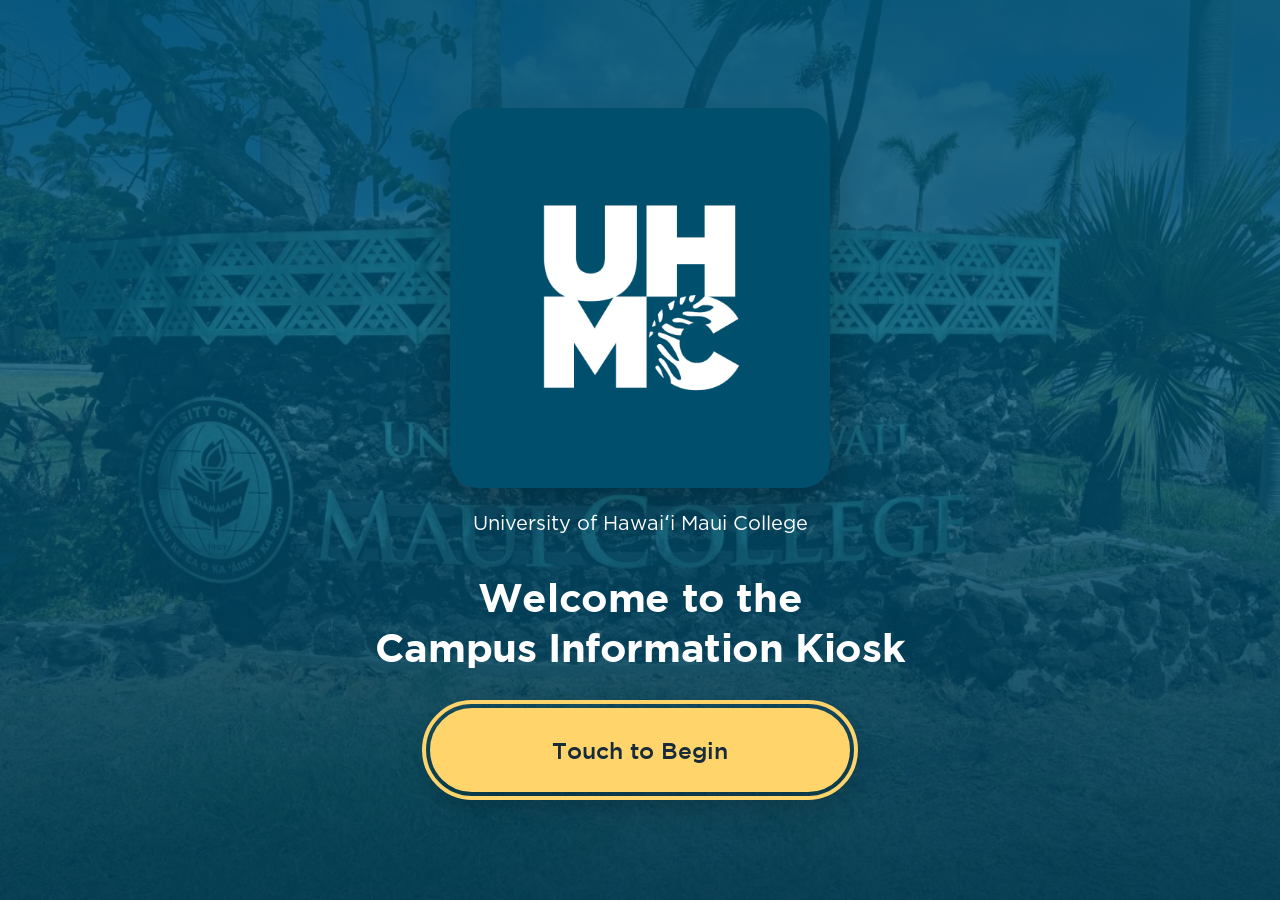
<file: Week_13/Week_13_LG_11.17_Pt2/src/index.html>
<!DOCTYPE html>
<html lang="en">
<!-- Set the page title, text encoding, and shared stylesheet. -->
<head>
  <meta charset="utf-8">
  <meta name="viewport" content="width=device-width, initial-scale=1">
  <title>UHMC Campus Information Kiosk</title>
  <link rel="stylesheet" href="styles.css">
</head>
<body>
  <!-- Keep the welcome screen visible until the visitor deliberately enters. -->
  <div id="welcome-screen" class="screen-overlay" role="dialog" aria-modal="true" aria-labelledby="welcome-heading">
    <img class="screen-logo" src="assets/Branding_Image_5.png" alt="UHMC">
    <p>University of Hawaiʻi Maui College</p>
    <h1 id="welcome-heading">Welcome to the<br>Campus Information Kiosk</h1>
    <button id="begin-button" type="button" disabled>Preparing interface…</button>
    <noscript><p>JavaScript must be enabled to use this kiosk interface.</p></noscript>
  </div>

  <!-- Cover the interface during inactivity; one touch returns to Home. -->
  <div id="idle-screen" class="screen-overlay" hidden role="dialog" aria-modal="true" aria-label="Campus slideshow">
    <img class="idle-logo" src="assets/Branding_Image_5.png" alt="UHMC">
    <div class="slideshow-frame">
      <img id="slideshow-image" alt="">
      <p id="slideshow-error" hidden>Campus photographs are currently unavailable.</p>
    </div>
    <button id="explore-button" type="button">Touch to Explore</button>
  </div>

  <!-- Keep the existing homepage together so it can be hidden from keyboard users while idle. -->
  <div id="homepage" hidden>
  <!-- Let keyboard users move directly to the main content. -->
  <a class="skip-link" href="#main-content">Skip to main content</a>

  <!-- One compact branded header stays visible while the continuous page scrolls. -->
  <div class="pinned-header">
  <header class="page-header">
    <a class="header-home-link" href="#home" aria-label="UHMC Home">
      <img class="header-logo" src="assets/Branding_Image_5.png" alt="UHMC">
    </a>
    <p>University of Hawai&#699;i Maui College</p>
    <div class="header-tools">
      <div class="header-conditions">
        <span id="header-weather" role="img" hidden>
          <svg width="22" height="22" viewBox="0 0 24 24" fill="none" stroke="currentColor" stroke-width="1.8" stroke-linecap="round" stroke-linejoin="round" aria-hidden="true" focusable="false" hidden><path></path></svg>
          <span class="weather-reading"><span class="weather-temperature"></span><span class="weather-unit">°F</span></span>
        </span>
        <time id="header-clock"><span></span><span class="clock-period"></span></time>
      </div>
      <button id="header-search-toggle" type="button" aria-label="Open search" aria-expanded="false" aria-controls="header-search-panel">
        <svg width="32" height="32" viewBox="0 0 24 24" fill="none" stroke="currentColor" stroke-width="2.3" aria-hidden="true" focusable="false"><circle cx="10" cy="10" r="6"></circle><path d="m15 15 6 6"></path></svg>
      </button>
    </div>
    <p id="popup-survey-confirmation" role="status" aria-atomic="true"></p>
    <section id="header-search-panel" hidden aria-label="Kiosk search">
      <div class="header-search-actions">
        <label for="header-search-input">Search the kiosk</label>
        <button id="header-search-minimize" type="button" aria-label="Minimize search" aria-controls="header-search-panel"><svg width="24" height="24" viewBox="0 0 24 24" fill="none" stroke="currentColor" stroke-width="2" aria-hidden="true" focusable="false"><path d="m6 15 6-6 6 6"></path></svg></button>
      </div>
      <form class="kiosk-search" role="search" autocomplete="off">
        <input id="header-search-input" type="search" placeholder="Room, program, or topic" maxlength="80" aria-controls="header-search-results">
        <button type="submit">Search</button>
        <div id="header-search-results" class="search-results" aria-live="polite"></div>
      </form>
    </section>
    <section id="survey-dialog" hidden aria-labelledby="survey-heading">
      <div class="popup-survey-content">
        <h2 id="survey-heading">Student Survey</h2>
        <p>Have a moment? Answer one quick campus question, or skip.</p>
        <p id="popup-submit-status" class="submission-status" role="status" aria-live="polite"></p>
        <div id="popup-question"></div>
        <a id="survey-more" href="#surveys">Offer Additional Feedback</a>
      </div>
      <div class="popup-survey-actions">
        <button id="popup-submit" type="button">Submit</button>
        <button id="survey-skip" class="secondary-button" type="button">Skip</button>
      </div>
    </section>
  </header>
  <nav id="header-navigation" aria-label="Kiosk sections"></nav>
  </div>
  <!-- The wireframe rail opens from the left without moving the page content. -->
  <button id="menu-toggle" type="button" aria-label="Open navigation menu" aria-expanded="false" aria-controls="navigation-panel"><span aria-hidden="true">&#9776;</span></button>
  <button id="help-toggle" type="button" aria-haspopup="dialog" aria-controls="help-dialog" aria-label="Help: how to use this kiosk">?</button>
    <!-- Search remains available inside the expanded navigation rail. -->
    <nav id="navigation-panel" hidden aria-label="Kiosk sections">
      <div id="menu-links"></div>
      <form class="kiosk-search" role="search" autocomplete="off">
        <label for="menu-search">Search the kiosk</label>
        <input id="menu-search" type="search" placeholder="Room, program, or topic" maxlength="80" aria-controls="menu-results">
        <button type="submit">Search</button>
        <div id="menu-results" class="search-results" aria-live="polite"></div>
      </form>
    </nav>

  <main id="main-content">
    <!-- Keep Home and all destinations in one continuous scrolling page. -->
    <section id="home" class="home-section" aria-labelledby="home-heading">
      <!-- The hero holds the greeting, search, and one-tap shortcuts over a campus photograph. -->
      <div class="home-hero">
        <h1 id="home-heading" tabindex="-1">Aloha! What can we help you find?</h1>
        <p>Search the kiosk, or choose a section below.</p>
        <form class="kiosk-search home-search" role="search" autocomplete="off">
          <label for="home-search">Search the kiosk</label>
          <input id="home-search" type="search" placeholder="Try a room number, program, or topic" maxlength="80" aria-controls="home-results">
          <button type="submit">Search</button>
          <div id="home-results" class="search-results" aria-live="polite"></div>
        </form>
        <!-- One-tap shortcuts for common needs; kiosk.js fills these from quickFinds. -->
        <div id="quick-finds" class="quick-finds" role="group" aria-label="Popular searches"></div>
      </div>
      <!-- Each tile pairs an icon with a short description; the whole tile is the touch target. -->
      <nav class="section-navigation" aria-label="Kiosk sections">
        <a class="navigation-link" href="#programs"><svg class="tile-icon" viewBox="0 0 24 24" fill="none" stroke="currentColor" stroke-width="1.8" stroke-linecap="round" stroke-linejoin="round" aria-hidden="true" focusable="false"><path d="M2 9l10-5 10 5-10 5z"/><path d="M6 11.5V16c0 1.2 2.7 2.5 6 2.5s6-1.3 6-2.5v-4.5"/><path d="M22 9v6"/></svg><span class="tile-text"><strong>Programs</strong><span>Degrees and certificates</span></span><svg class="tile-chevron" viewBox="0 0 24 24" fill="none" stroke="currentColor" stroke-width="2" stroke-linecap="round" stroke-linejoin="round" aria-hidden="true" focusable="false"><path d="m9 6 6 6-6 6"/></svg></a>
        <a class="navigation-link" href="#directory"><svg class="tile-icon" viewBox="0 0 24 24" fill="none" stroke="currentColor" stroke-width="1.8" stroke-linecap="round" stroke-linejoin="round" aria-hidden="true" focusable="false"><path d="M12 21s-7-6.2-7-11.5a7 7 0 0 1 14 0C19 14.800 12 21 12 21z"/><circle cx="12" cy="9.500" r="2.500"/></svg><span class="tile-text"><strong>Building Directory</strong><span>Find a room in Ka Lama</span></span><svg class="tile-chevron" viewBox="0 0 24 24" fill="none" stroke="currentColor" stroke-width="2" stroke-linecap="round" stroke-linejoin="round" aria-hidden="true" focusable="false"><path d="m9 6 6 6-6 6"/></svg></a>
        <a class="navigation-link" href="#website"><svg class="tile-icon" viewBox="0 0 24 24" fill="none" stroke="currentColor" stroke-width="1.8" stroke-linecap="round" stroke-linejoin="round" aria-hidden="true" focusable="false"><circle cx="12" cy="12" r="9"/><path d="M3 12h18"/><path d="M12 3c2.800 3 2.800 15 0 18c-2.800-3-2.800-15 0-18z"/></svg><span class="tile-text"><strong>UHMC Website</strong><span>Browse maui.hawaii.edu</span></span><svg class="tile-chevron" viewBox="0 0 24 24" fill="none" stroke="currentColor" stroke-width="2" stroke-linecap="round" stroke-linejoin="round" aria-hidden="true" focusable="false"><path d="m9 6 6 6-6 6"/></svg></a>
        <a class="navigation-link" href="#jobs"><svg class="tile-icon" viewBox="0 0 24 24" fill="none" stroke="currentColor" stroke-width="1.8" stroke-linecap="round" stroke-linejoin="round" aria-hidden="true" focusable="false"><rect x="3" y="7" width="18" height="13" rx="2"/><path d="M9 7V5a1 1 0 0 1 1-1h4a1 1 0 0 1 1 1v2"/><path d="M3 13h18"/></svg><span class="tile-text"><strong>Job Opportunities</strong><span>College and student jobs</span></span><svg class="tile-chevron" viewBox="0 0 24 24" fill="none" stroke="currentColor" stroke-width="2" stroke-linecap="round" stroke-linejoin="round" aria-hidden="true" focusable="false"><path d="m9 6 6 6-6 6"/></svg></a>
        <a class="navigation-link" href="#surveys"><svg class="tile-icon" viewBox="0 0 24 24" fill="none" stroke="currentColor" stroke-width="1.8" stroke-linecap="round" stroke-linejoin="round" aria-hidden="true" focusable="false"><rect x="5" y="4" width="14" height="17" rx="2"/><path d="M9 4h6v3H9z"/><path d="M9 14l2 2 4-4"/></svg><span class="tile-text"><strong>Surveys</strong><span>Share your ideas</span></span><svg class="tile-chevron" viewBox="0 0 24 24" fill="none" stroke="currentColor" stroke-width="2" stroke-linecap="round" stroke-linejoin="round" aria-hidden="true" focusable="false"><path d="m9 6 6 6-6 6"/></svg></a>
        <a class="navigation-link" href="#events"><svg class="tile-icon" viewBox="0 0 24 24" fill="none" stroke="currentColor" stroke-width="1.8" stroke-linecap="round" stroke-linejoin="round" aria-hidden="true" focusable="false"><rect x="3" y="5" width="18" height="16" rx="2"/><path d="M3 10h18"/><path d="M8 3v4"/><path d="M16 3v4"/></svg><span class="tile-text"><strong>Calendar and Events</strong><span>Deadlines and campus events</span></span><svg class="tile-chevron" viewBox="0 0 24 24" fill="none" stroke="currentColor" stroke-width="2" stroke-linecap="round" stroke-linejoin="round" aria-hidden="true" focusable="false"><path d="m9 6 6 6-6 6"/></svg></a>
      </nav>
    </section>

    <!-- Program cards are generated by programs.js from its data list, so new programs need no new HTML. -->
    <section class="information-section" id="programs" aria-labelledby="programs-heading">
      <h2 id="programs-heading">Programs</h2>
      <p>Explore UHMC programs, starting with the Business Department.</p>

      <details class="credential-guide">
        <summary>Business credentials at a glance</summary>
        <dl id="business-credential-list"></dl>
        <details class="credential-glossary">
          <summary>What do the degree and certificate abbreviations mean?</summary>
          <dl>
            <dt>AAS</dt>
            <dd>Associate in Applied Science</dd>
            <dt>BAS</dt>
            <dd>Bachelor of Applied Science</dd>
            <dt>CA</dt>
            <dd>Certificate of Achievement</dd>
          </dl>
        </details>
      </details>

      <!-- programs.js fills this area with one group per department. -->
      <div id="program-groups"></div>

      <!-- Record where the draft content came from so it can be verified before deployment. -->
      <p class="content-source">Business program information summarized from maui.hawaii.edu (October 2026). Pending review.</p>
      <a class="home-link" href="#home">Return to Home</a>
    </section>

    <!-- Blueprint for one program card; programs.js copies it and fills in the text. -->
    <template id="program-card-template">
      <article class="program-card">
        <img class="program-image" width="600" height="400" alt="">
        <h4 class="program-name"></h4>
        <p class="program-credentials"></p>
        <p class="program-description"></p>
        <p class="program-highlight"><strong class="highlight-label"></strong> <span class="highlight-text"></span></p>
      </article>
    </template>

    <!-- Interactive Ka Lama directory; directory.js builds the keypad and the digital floor maps. -->
    <section class="information-section" id="directory" aria-labelledby="directory-heading">
      <h2 id="directory-heading">Building Directory</h2>
      <p class="directory-intro">Find a room in Ka Lama. Type the room number, tap a room on the map, or choose a place.</p>
      <div id="directory-app" class="directory-app">
        <div class="floor-switch" role="group" aria-label="Choose a floor">
          <button type="button" data-floor="1" aria-pressed="true">1st floor</button>
          <button type="button" data-floor="2" aria-pressed="false">2nd floor</button>
        </div>
        <!-- directory.js draws the floor map here as a vector graphic; no image files are used. -->
        <figure class="directory-map">
          <div id="directory-map"></div>
          <figcaption class="map-legend" aria-hidden="true">
            <span><i class="legend-swatch legend-room"></i>Room</span>
            <span><i class="legend-swatch legend-restroom"></i>Restrooms</span>
            <span><i class="legend-swatch legend-elevator"></i>Elevator</span>
            <span><i class="legend-swatch legend-stairs"></i>Stairs</span>
            <span><i class="legend-swatch legend-selected"></i>Selected</span>
          </figcaption>
        </figure>
        <p id="directory-status" class="directory-status" role="status" aria-live="polite"></p>
        <div class="directory-finder">
          <div class="room-finder">
            <p class="room-entry-label" id="room-entry-label">Room number</p>
            <p class="room-finder-hint" id="room-keypad-hint">Enter a room number to find it on the map.</p>
            <details id="room-example" class="room-example">
              <summary>Try an example</summary>
              <p>Tap <strong>2</strong>, <strong>0</strong>, then <strong>7</strong>. The map switches to the 2nd floor and highlights Room 207 automatically.</p>
            </details>
            <output id="room-entry" class="room-entry" aria-labelledby="room-entry-label"></output>
            <div id="room-keypad" class="room-keypad" role="group" aria-label="Room number keypad" aria-describedby="room-keypad-hint"></div>
            <div class="keypad-actions">
              <button id="room-delete" type="button" class="secondary-button">Delete</button>
              <button id="room-clear" type="button" class="secondary-button">Clear</button>
            </div>
            <div id="room-matches" class="room-matches"></div>
          </div>
          <div class="place-finder" role="group" aria-label="Find a place">
            <p class="room-entry-label">Places</p>
            <button type="button" data-place="restrooms" aria-pressed="false">Restrooms</button>
            <button type="button" data-place="elevator" aria-pressed="false">Elevator</button>
            <button type="button" data-place="stairs" aria-pressed="false">Stairs</button>
          </div>
        </div>
        <p class="content-source">Simplified map, not to scale. Room names and uses are pending verification.</p>
      </div>
      <a class="home-link" href="#home">Return to Home</a>
    </section>

    <!-- Load the official site inline only when this section is accessed. -->
    <section class="information-section" id="website" aria-labelledby="website-heading">
      <h2 id="website-heading">UHMC Website</h2>
      <div class="website-layout">
        <div id="website-frame-container"></div>
      </div>
      <button id="website-qr-open" type="button" aria-haspopup="dialog" aria-controls="website-qr-dialog">Show QR Code</button>
      <p class="website-qr-hint">If the website does not appear, scan the QR code to open it on your phone.</p>
      <p class="website-qr-hint website-privacy-note">This is a shared kiosk. For sign-ins or entering personal information, use your phone.</p>
      <a class="home-link" href="#home">Return to Home</a>
    </section>
    <!-- Reserve clean shells for approved future content without inventing postings. -->
    <section class="information-section" id="jobs" aria-labelledby="jobs-heading">
      <h2 id="jobs-heading">Job Opportunities</h2>
      <!-- Official boards own their live listings; filters are kept verbatim in kiosk.js. -->
      <div class="job-categories">
        <button id="college-jobs" type="button" aria-haspopup="dialog" aria-controls="jobs-dialog"><strong>College Jobs</strong><span>UH Maui College Opportunities</span></button>
        <button id="student-jobs" type="button" aria-haspopup="dialog" aria-controls="jobs-dialog"><strong>Student Jobs</strong><span>Additional On-Campus and Off-Campus Opportunities</span></button>
      </div>
      <p class="website-qr-hint website-privacy-note">This is a shared kiosk. For sign-ins or entering personal information, use your phone.</p>
      <a class="home-link" href="#home">Return to Home</a>
    </section>
    <!-- Approved clickable questions are filled from the local data in kiosk.js. -->
    <section class="information-section" id="surveys" aria-labelledby="surveys-heading">
      <h2 id="surveys-heading">Student Surveys</h2>
      <div id="student-questions"></div>
      <p>Answer any questions you like. Please do not include personal information.</p>
      <button id="campus-submit" class="survey-action" type="button">Submit Survey</button>
      <button id="campus-clear" class="survey-action secondary-button" type="button">Clear answers</button>
      <p id="campus-submit-status" class="submission-status" role="status" aria-live="polite"></p>
      <a class="home-link" href="#home">Return to Home</a>
    </section>
    <section class="information-section" id="events" aria-labelledby="events-heading">
      <h2 id="events-heading">Calendar, Events &amp; Special Occasions</h2>
      <p class="events-today" hidden>Today’s date · <time id="events-today-date"></time></p>
      <!-- Load official information only when a calendar is selected. -->
      <div class="events-tiles">
        <button type="button" data-events-calendar="academic" aria-expanded="false" aria-controls="events-calendar-panel">Academic Calendar</button>
        <button type="button" data-events-calendar="campus" aria-expanded="false" aria-controls="events-calendar-panel">Campus Events</button>
      </div>
      <div id="events-calendar-panel" hidden>
        <h3 id="events-calendar-title"></h3>
        <div class="events-actions">
          <button id="events-qr-open" type="button" aria-haspopup="dialog" aria-controls="events-qr-dialog">Show QR Code</button>
          <button id="events-collapse" type="button">Collapse Calendar</button>
        </div>
        <div id="events-month-controls" class="events-actions" hidden>
          <button id="events-month-prev" type="button" aria-label="Previous month">Previous Month</button>
          <strong id="events-month-label"></strong>
          <button id="events-month-next" type="button" aria-label="Next month">Next Month</button>
        </div>
        <p id="events-status" role="status"></p>
        <div id="events-calendar-content"></div>
      </div>
      <a class="home-link" href="#home">Return to Home</a>
    </section>
    <!-- Kiosk usability feedback remains separate from student campus surveys. -->
    <section class="information-section" id="feedback" aria-labelledby="feedback-heading">
      <h2 id="feedback-heading">Kiosk Feedback</h2>
      <p>Got a Minute? Share Feedback on the Kiosk.</p>
      <!-- Survey_Questions.pdf, B. Usability Surveys: temporary controls only; no submission or storage. -->
      <p class="feedback-instructions">Choose the questions you would like to answer. Answer all, or leave some blank.</p>
      <p>Please do not include names, student IDs, or contact information.</p>
      <fieldset class="feedback-question">
        <legend>1. Was the kiosk easy to navigate?</legend>
        <div class="answer-options">
          <label class="answer-option"><input type="radio" name="kiosk-feedback-1" value="Yes">Yes</label>
          <label class="answer-option"><input type="radio" name="kiosk-feedback-1" value="Somewhat">Somewhat</label>
          <label class="answer-option"><input type="radio" name="kiosk-feedback-1" value="No">No</label>
        </div>
        <label class="feedback-text-label" for="feedback-text-1">Why? (optional)</label>
        <textarea id="feedback-text-1" rows="3" maxlength="800" autocomplete="off"></textarea>
      </fieldset>
      <fieldset class="feedback-question">
        <legend>2. Was the kiosk&#x27;s text, layout, and navigation easy to see and interact with?</legend>
        <div class="answer-options">
          <label class="answer-option"><input type="radio" name="kiosk-feedback-2" value="Yes">Yes</label>
          <label class="answer-option"><input type="radio" name="kiosk-feedback-2" value="Somewhat">Somewhat</label>
          <label class="answer-option"><input type="radio" name="kiosk-feedback-2" value="No">No</label>
        </div>
        <label class="feedback-text-label" for="feedback-text-2">Why? (optional)</label>
        <textarea id="feedback-text-2" rows="3" maxlength="800" autocomplete="off"></textarea>
      </fieldset>
      <fieldset class="feedback-question">
        <legend>3. Were you able to find the information you were looking for?</legend>
        <div class="answer-options">
          <label class="answer-option"><input type="radio" name="kiosk-feedback-3" value="Yes">Yes</label>
          <label class="answer-option"><input type="radio" name="kiosk-feedback-3" value="Partially">Partially</label>
          <label class="answer-option"><input type="radio" name="kiosk-feedback-3" value="No">No</label>
        </div>
        <label class="feedback-text-label" for="feedback-text-3">Why? (optional)</label>
        <textarea id="feedback-text-3" rows="3" maxlength="800" autocomplete="off"></textarea>
      </fieldset>
      <fieldset class="feedback-question">
        <legend>4. What could we improve about the kiosk&#x27;s interface or functionality?</legend>
        <label class="feedback-text-label" for="feedback-text-4">Your response</label>
        <textarea id="feedback-text-4" rows="4" maxlength="800" autocomplete="off"></textarea>
      </fieldset>
      <fieldset class="feedback-question">
        <legend>5. What information did you find most useful on the digital signage?</legend>
        <div class="answer-options">
          <label class="answer-option"><input type="radio" name="kiosk-feedback-5" value="Program information">Program information</label>
          <label class="answer-option"><input type="radio" name="kiosk-feedback-5" value="Building directory and room locations">Building directory and room locations</label>
          <label class="answer-option"><input type="radio" name="kiosk-feedback-5" value="UHMC website access">UHMC website access</label>
          <label class="answer-option"><input type="radio" name="kiosk-feedback-5" value="Job opportunities">Job opportunities</label>
          <label class="answer-option"><input type="radio" name="kiosk-feedback-5" value="Campus events and announcements">Campus events and announcements</label>
        </div>
      </fieldset>
      <fieldset class="feedback-question">
        <legend>6. What additional information would you like to see displayed on the kiosks?</legend>
        <label class="feedback-text-label" for="feedback-text-6">Your response</label>
        <textarea id="feedback-text-6" rows="4" maxlength="800" autocomplete="off"></textarea>
      </fieldset>
      <button id="feedback-submit" class="feedback-submit survey-action" type="button">Submit Feedback</button>
      <button id="feedback-clear" class="survey-action secondary-button" type="button">Clear answers</button>
      <p id="feedback-submit-status" class="submission-status" role="status" aria-live="polite"></p>
      <a class="home-link" href="#home">Return to Home</a>
    </section>
  </main>

  <!-- Identify this version without displaying private team or visitor information. -->
  <footer class="page-footer">
    <p>UHMC Campus Information Kiosk</p>
  </footer>
  </div>
  <!-- Modal panels are outside Home so the background can be made inert. -->
  <div id="help-dialog" class="modal-overlay" hidden role="dialog" aria-modal="true" aria-labelledby="help-heading">
    <div class="modal-card">
      <div class="help-toolbar">
        <h2 id="help-heading">How to use this kiosk</h2>
        <button id="help-close" type="button">Close Help</button>
      </div>
      <!-- Instructions are maintained in the small helpTopics list in kiosk.js. -->
      <div id="help-instructions"></div>
      <p>Kahului weather data by <a href="https://open-meteo.com/" target="_blank" rel="noopener noreferrer">Open-Meteo</a> (<a href="https://creativecommons.org/licenses/by/4.0/" target="_blank" rel="noopener noreferrer">CC BY 4.0</a>). Conditions are grouped for display and temperatures are rounded.</p>
      <h3>Go to a section</h3>
      <nav id="help-links" aria-label="Help destinations"></nav>
    </div>
  </div>
  <!-- Reuse the existing modal lifecycle; external documents are removed on close/idle. -->
  <div id="jobs-dialog" class="modal-overlay" hidden role="dialog" aria-modal="true" aria-labelledby="jobs-dialog-heading" aria-describedby="jobs-status">
    <div class="modal-card jobs-modal-card">
      <div class="jobs-toolbar">
        <h2 id="jobs-dialog-heading">Job Opportunities</h2>
        <button id="jobs-close" type="button">Close Jobs</button>
      </div>
      <p id="jobs-status"></p>
      <!-- College Jobs opens on the visitor's phone; no external QR service is used. -->
      <figure id="college-jobs-qr" hidden>
        <img src="assets/college_jobs_qr.svg" alt="QR code for the filtered UH Maui College jobs search" width="410" height="410">
        <figcaption>Scan with your phone camera to view College Jobs.</figcaption>
      </figure>
      <div class="jobs-actions">
        <button id="jobs-qr-open" type="button" aria-haspopup="dialog" aria-controls="student-qr-dialog">Show QR Code</button>
        <button id="jobs-continue" type="button">Keep browsing</button>
      </div>
      <div id="jobs-frame-container"></div>
    </div>
    <!-- A second panel keeps the live search in place while visitors scan. -->
    <div id="student-qr-dialog" class="modal-overlay" hidden role="dialog" aria-modal="true" aria-labelledby="student-qr-heading">
      <div class="modal-card student-qr-card">
        <h2 id="student-qr-heading">Student Jobs QR Code</h2>
        <p>Scan with your phone camera to open the filtered Student Jobs search.</p>
        <img src="assets/student_jobs_qr.svg" alt="QR code for the filtered SECE Student Jobs search" width="490" height="490">
        <button id="student-qr-close" type="button">Close QR Code</button>
      </div>
    </div>
  </div>
  <!-- Phone access uses the existing modal behavior without moving the embedded site. -->
  <div id="website-qr-dialog" class="modal-overlay" hidden role="dialog" aria-modal="true" aria-labelledby="website-qr-heading">
    <div class="modal-card website-qr-card">
      <h2 id="website-qr-heading">UHMC Website QR Code</h2>
      <p>Scan to Visit UHMC Website</p>
      <img src="assets/uhmc_website_qr.svg" alt="QR code for https://maui.hawaii.edu/" width="410" height="410">
      <button id="website-qr-close" type="button">Close QR Code</button>
    </div>
  </div>
  <!-- Set up behavior after all screen elements exist. -->
  <!-- Events QR uses the shared modal lifecycle, outside the inert homepage. -->
  <div id="events-qr-dialog" class="modal-overlay" hidden role="dialog" aria-modal="true" aria-labelledby="events-qr-heading">
    <div class="modal-card events-qr-card">
      <h2 id="events-qr-heading">Calendar QR Code</h2>
      <p id="events-qr-label"></p>
      <img id="events-qr-image" alt="" width="490" height="490">
      <button id="events-qr-close" type="button">Close</button>
    </div>
  </div>
  <script src="programs.js"></script>
  <script src="directory.js"></script>
  <script src="kiosk.js"></script>
</body>
</html>
</file>
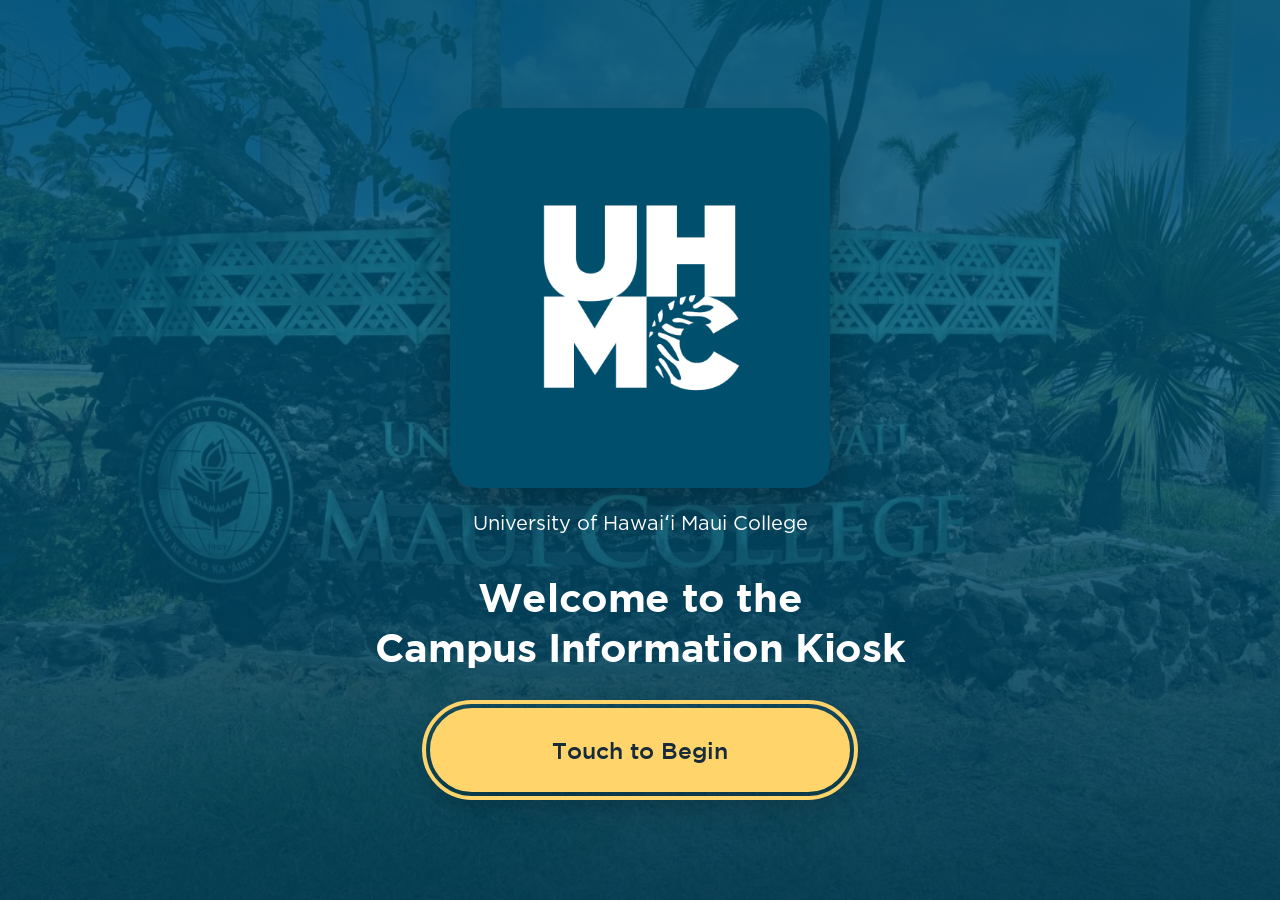
<file: Week_13/Week_13_LG_11.20/src/index.html>
<!DOCTYPE html>
<html lang="en">
<!-- Set the page title, text encoding, and shared stylesheet. -->
<head>
  <meta charset="utf-8">
  <meta name="viewport" content="width=device-width, initial-scale=1">
  <title>UHMC Campus Information Kiosk</title>
  <link rel="stylesheet" href="styles.css">
</head>
<body>
  <!-- Keep the welcome screen visible until the visitor deliberately enters. -->
  <div id="welcome-screen" class="screen-overlay" role="dialog" aria-modal="true" aria-labelledby="welcome-heading">
    <img class="screen-logo" src="assets/Branding_Image_5.png" alt="UHMC">
    <p>University of Hawaiʻi Maui College</p>
    <h1 id="welcome-heading">Welcome to the<br>Campus Information Kiosk</h1>
    <button id="begin-button" type="button" disabled>Preparing interface…</button>
    <noscript><p>JavaScript must be enabled to use this kiosk interface.</p></noscript>
  </div>

  <!-- Cover the interface during inactivity; one touch returns to Home. -->
  <div id="idle-screen" class="screen-overlay" hidden role="dialog" aria-modal="true" aria-label="Campus slideshow">
    <img class="idle-logo" src="assets/Branding_Image_5.png" alt="UHMC">
    <div class="slideshow-frame">
      <img id="slideshow-image" alt="">
      <p id="slideshow-error" hidden>Campus photographs are currently unavailable.</p>
    </div>
    <button id="explore-button" type="button">Touch to Explore</button>
  </div>

  <!-- Keep the existing homepage together so it can be hidden from keyboard users while idle. -->
  <div id="homepage" hidden>
  <!-- Let keyboard users move directly to the main content. -->
  <a class="skip-link" href="#main-content">Skip to main content</a>

  <!-- One compact branded header stays visible while the continuous page scrolls. -->
  <div class="pinned-header">
  <header class="page-header">
    <a class="header-home-link" href="#home" aria-label="UHMC Home">
      <img class="header-logo" src="assets/Branding_Image_5.png" alt="UHMC">
    </a>
    <p>University of Hawai&#699;i Maui College</p>
    <div class="header-tools">
      <div class="header-conditions">
        <span id="header-weather" role="img" hidden>
          <svg width="22" height="22" viewBox="0 0 24 24" fill="none" stroke="currentColor" stroke-width="1.8" stroke-linecap="round" stroke-linejoin="round" aria-hidden="true" focusable="false" hidden><path></path></svg>
          <span class="weather-reading"><span class="weather-temperature"></span><span class="weather-unit">°F</span></span>
        </span>
        <time id="header-clock"><span></span><span class="clock-period"></span></time>
      </div>
      <button id="header-search-toggle" type="button" aria-label="Open search" aria-expanded="false" aria-controls="header-search-panel">
        <svg width="32" height="32" viewBox="0 0 24 24" fill="none" stroke="currentColor" stroke-width="2.3" aria-hidden="true" focusable="false"><circle cx="10" cy="10" r="6"></circle><path d="m15 15 6 6"></path></svg>
      </button>
    </div>
    <p id="popup-survey-confirmation" role="status" aria-atomic="true"></p>
    <section id="header-search-panel" hidden aria-label="Kiosk search">
      <div class="header-search-actions">
        <label for="header-search-input">Search the kiosk</label>
        <button id="header-search-minimize" type="button" aria-label="Minimize search" aria-controls="header-search-panel"><svg width="24" height="24" viewBox="0 0 24 24" fill="none" stroke="currentColor" stroke-width="2" aria-hidden="true" focusable="false"><path d="m6 15 6-6 6 6"></path></svg></button>
      </div>
      <form class="kiosk-search" role="search" autocomplete="off">
        <input id="header-search-input" type="search" placeholder="Room, program, or topic" maxlength="80" aria-controls="header-search-results">
        <button type="submit">Search</button>
        <div id="header-search-results" class="search-results" aria-live="polite"></div>
      </form>
    </section>
    <!-- Ask permission before showing the timed campus question. -->
    <p id="survey-invitation-status" class="visually-hidden" role="status"></p>
    <section id="survey-invitation" hidden aria-labelledby="survey-invitation-question">
      <p id="survey-invitation-question">Answer a quick survey?</p>
      <div class="survey-invitation-actions">
        <button id="survey-yes" type="button">Yes</button>
        <button id="survey-no" class="secondary-button" type="button">No</button>
      </div>
    </section>
    <section id="survey-dialog" hidden aria-labelledby="survey-heading">
      <div class="popup-survey-content">
        <h2 id="survey-heading">Student Survey</h2>
        <p>Have a moment? Answer one quick campus question, or skip.</p>
        <p id="popup-submit-status" class="submission-status" role="status" aria-live="polite"></p>
        <div id="popup-question"></div>
        <a id="survey-more" href="#surveys">Offer Additional Feedback</a>
      </div>
      <div class="popup-survey-actions">
        <button id="popup-submit" type="button">Submit</button>
        <button id="survey-skip" class="secondary-button" type="button">Skip</button>
      </div>
    </section>
  </header>
  <nav id="header-navigation" aria-label="Kiosk sections"></nav>
  </div>
  <!-- The menu opens from the left edge without moving the page content. -->
  <button id="menu-toggle" type="button" aria-label="Open navigation menu" aria-expanded="false" aria-controls="navigation-panel"><svg width="24" height="24" viewBox="0 0 24 24" fill="none" stroke="currentColor" stroke-width="2" stroke-linecap="round" aria-hidden="true">
      <path class="menu-open-icon" d="M4 6h16M4 12h16M4 18h16"></path>
      <path class="menu-close-icon" d="m6 6 12 12M18 6 6 18"></path>
    </svg></button>
  <button id="help-toggle" type="button" aria-haspopup="dialog" aria-controls="help-dialog" aria-label="Help: how to use this kiosk">?</button>
    <!-- Search remains available inside the expanded navigation panel. -->
    <nav id="navigation-panel" hidden aria-label="Kiosk sections">
      <div id="menu-links"></div>
      <form class="kiosk-search" role="search" autocomplete="off">
        <label for="menu-search">Search the kiosk</label>
        <input id="menu-search" type="search" placeholder="Room, program, or topic" maxlength="80" aria-controls="menu-results">
        <button type="submit">Search</button>
        <div id="menu-results" class="search-results" aria-live="polite"></div>
      </form>
    </nav>

  <main id="main-content">
    <!-- Keep Home and all destinations in one continuous scrolling page. -->
    <section id="home" class="home-section" aria-labelledby="home-heading">
      <!-- The hero holds the greeting, search, and one-tap shortcuts over a campus photograph. -->
      <div class="home-hero">
        <h1 id="home-heading" tabindex="-1">Aloha! What can we help you find?</h1>
        <p>Search the kiosk, or choose a section below.</p>
        <form class="kiosk-search home-search" role="search" autocomplete="off">
          <label for="home-search">Search the kiosk</label>
          <input id="home-search" type="search" placeholder="Try a room number, program, or topic" maxlength="80" aria-controls="home-results">
          <button type="submit">Search</button>
          <div id="home-results" class="search-results" aria-live="polite"></div>
        </form>
        <!-- One-tap shortcuts for common needs; kiosk.js fills these from quickFinds. -->
        <div id="quick-finds" class="quick-finds" role="group" aria-label="Popular searches"></div>
      </div>
      <!-- One card template serves every item in carousel-content.js. -->
      <section id="home-carousel" aria-label="Campus highlights" hidden>
        <div id="carousel-item"></div>
        <div class="carousel-controls" hidden>
          <button id="carousel-previous" class="secondary-button" type="button">Previous</button>
          <span id="carousel-position" role="status"></span>
          <button id="carousel-next" class="secondary-button" type="button">Next</button>
        </div>
      </section>
      <template id="carousel-template">
        <article class="carousel-card">
          <img alt="" hidden>
          <div>
            <h2></h2>
            <p></p>
            <a hidden></a>
          </div>
        </article>
      </template>
      <!-- Each tile pairs an icon with a short description; the whole tile is the touch target. -->
      <nav class="section-navigation" aria-label="Kiosk sections">
        <a class="navigation-link" href="#programs"><svg class="tile-icon" viewBox="0 0 24 24" fill="none" stroke="currentColor" stroke-width="1.8" stroke-linecap="round" stroke-linejoin="round" aria-hidden="true" focusable="false"><path d="M2 9l10-5 10 5-10 5z"/><path d="M6 11.5V16c0 1.2 2.7 2.5 6 2.5s6-1.3 6-2.5v-4.5"/><path d="M22 9v6"/></svg><span class="tile-text"><strong>Programs</strong><span>Degrees and certificates</span></span><svg class="tile-chevron" viewBox="0 0 24 24" fill="none" stroke="currentColor" stroke-width="2" stroke-linecap="round" stroke-linejoin="round" aria-hidden="true" focusable="false"><path d="m9 6 6 6-6 6"/></svg></a>
        <a class="navigation-link" href="#directory"><svg class="tile-icon" viewBox="0 0 24 24" fill="none" stroke="currentColor" stroke-width="1.8" stroke-linecap="round" stroke-linejoin="round" aria-hidden="true" focusable="false"><path d="M12 21s-7-6.2-7-11.5a7 7 0 0 1 14 0C19 14.800 12 21 12 21z"/><circle cx="12" cy="9.500" r="2.500"/></svg><span class="tile-text"><strong>Building Directory</strong><span>Find a room in Ka Lama</span></span><svg class="tile-chevron" viewBox="0 0 24 24" fill="none" stroke="currentColor" stroke-width="2" stroke-linecap="round" stroke-linejoin="round" aria-hidden="true" focusable="false"><path d="m9 6 6 6-6 6"/></svg></a>
        <a class="navigation-link" href="#website"><svg class="tile-icon" viewBox="0 0 24 24" fill="none" stroke="currentColor" stroke-width="1.8" stroke-linecap="round" stroke-linejoin="round" aria-hidden="true" focusable="false"><circle cx="12" cy="12" r="9"/><path d="M3 12h18"/><path d="M12 3c2.800 3 2.800 15 0 18c-2.800-3-2.800-15 0-18z"/></svg><span class="tile-text"><strong>UHMC Website</strong><span>Browse maui.hawaii.edu</span></span><svg class="tile-chevron" viewBox="0 0 24 24" fill="none" stroke="currentColor" stroke-width="2" stroke-linecap="round" stroke-linejoin="round" aria-hidden="true" focusable="false"><path d="m9 6 6 6-6 6"/></svg></a>
        <a class="navigation-link" href="#jobs"><svg class="tile-icon" viewBox="0 0 24 24" fill="none" stroke="currentColor" stroke-width="1.8" stroke-linecap="round" stroke-linejoin="round" aria-hidden="true" focusable="false"><rect x="3" y="7" width="18" height="13" rx="2"/><path d="M9 7V5a1 1 0 0 1 1-1h4a1 1 0 0 1 1 1v2"/><path d="M3 13h18"/></svg><span class="tile-text"><strong>Job Opportunities</strong><span>College and student jobs</span></span><svg class="tile-chevron" viewBox="0 0 24 24" fill="none" stroke="currentColor" stroke-width="2" stroke-linecap="round" stroke-linejoin="round" aria-hidden="true" focusable="false"><path d="m9 6 6 6-6 6"/></svg></a>
        <a class="navigation-link" href="#surveys"><svg class="tile-icon" viewBox="0 0 24 24" fill="none" stroke="currentColor" stroke-width="1.8" stroke-linecap="round" stroke-linejoin="round" aria-hidden="true" focusable="false"><rect x="5" y="4" width="14" height="17" rx="2"/><path d="M9 4h6v3H9z"/><path d="M9 14l2 2 4-4"/></svg><span class="tile-text"><strong>Surveys</strong><span>Share your ideas</span></span><svg class="tile-chevron" viewBox="0 0 24 24" fill="none" stroke="currentColor" stroke-width="2" stroke-linecap="round" stroke-linejoin="round" aria-hidden="true" focusable="false"><path d="m9 6 6 6-6 6"/></svg></a>
        <a class="navigation-link" href="#events"><svg class="tile-icon" viewBox="0 0 24 24" fill="none" stroke="currentColor" stroke-width="1.8" stroke-linecap="round" stroke-linejoin="round" aria-hidden="true" focusable="false"><rect x="3" y="5" width="18" height="16" rx="2"/><path d="M3 10h18"/><path d="M8 3v4"/><path d="M16 3v4"/></svg><span class="tile-text"><strong>Calendar and Events</strong><span>Deadlines and campus events</span></span><svg class="tile-chevron" viewBox="0 0 24 24" fill="none" stroke="currentColor" stroke-width="2" stroke-linecap="round" stroke-linejoin="round" aria-hidden="true" focusable="false"><path d="m9 6 6 6-6 6"/></svg></a>
      </nav>
    </section>

    <!-- Program cards are generated by programs.js from its data list, so new programs need no new HTML. -->
    <section class="information-section" id="programs" aria-labelledby="programs-heading">
      <h2 id="programs-heading">Programs</h2>
      <p>Explore UHMC programs, starting with the Business Department.</p>

      <details class="credential-guide">
        <summary>Business credentials at a glance</summary>
        <dl id="business-credential-list"></dl>
        <details class="credential-glossary">
          <summary>What do the degree and certificate abbreviations mean?</summary>
          <dl>
            <dt>AAS</dt>
            <dd>Associate in Applied Science</dd>
            <dt>BAS</dt>
            <dd>Bachelor of Applied Science</dd>
            <dt>CA</dt>
            <dd>Certificate of Achievement</dd>
          </dl>
        </details>
      </details>

      <!-- programs.js fills this area with one group per department. -->
      <div id="program-groups"></div>

      <!-- Record where the draft content came from so it can be verified before deployment. -->
      <p class="content-source">Business program information summarized from maui.hawaii.edu (October 2026). Pending review.</p>
    </section>

    <!-- Blueprint for one program card; programs.js copies it and fills in the text. -->
    <template id="program-card-template">
      <article class="program-card">
        <img class="program-image" width="600" height="400" alt="">
        <h4 class="program-name"></h4>
        <p class="program-credentials"></p>
        <p class="program-description"></p>
        <p class="program-highlight"><strong class="highlight-label"></strong> <span class="highlight-text"></span></p>
      </article>
    </template>

    <!-- Interactive Ka Lama directory; directory.js builds the keypad and the digital floor maps. -->
    <section class="information-section" id="directory" aria-labelledby="directory-heading">
      <h2 id="directory-heading">Building Directory</h2>
      <p class="directory-intro">Find a room in Ka Lama. Type the room number, tap a room on the map, or choose a place.</p>
      <div id="directory-app" class="directory-app">
        <div class="floor-switch" role="group" aria-label="Choose a floor">
          <button type="button" data-floor="1" aria-pressed="true">1st floor</button>
          <button type="button" data-floor="2" aria-pressed="false">2nd floor</button>
        </div>
        <!-- directory.js draws the floor map here as a vector graphic; no image files are used. -->
        <figure class="directory-map">
          <div id="directory-map"></div>
          <figcaption class="map-legend" aria-hidden="true">
            <span><i class="legend-swatch legend-room"></i>Room</span>
            <span><i class="legend-swatch legend-restroom"></i>Restrooms</span>
            <span><i class="legend-swatch legend-elevator"></i>Elevator</span>
            <span><i class="legend-swatch legend-stairs"></i>Stairs</span>
            <span><i class="legend-swatch legend-selected"></i>Selected</span>
          </figcaption>
        </figure>
        <p id="directory-status" class="directory-status" role="status" aria-live="polite"></p>
        <div class="directory-finder">
          <div class="room-finder">
            <p class="room-entry-label" id="room-entry-label">Room number</p>
            <!-- Keep the example hint separate from the live room number. -->
            <div class="room-readout">
              <output id="room-entry" class="room-entry" aria-labelledby="room-entry-label"></output>
              <span class="room-entry-example" aria-hidden="true">e.g. 207</span>
            </div>
            <p class="room-finder-hint" id="room-keypad-hint">Tap the keys to find a room.</p>
            <div id="room-keypad" class="room-keypad" role="group" aria-label="Room number keypad" aria-describedby="room-keypad-hint"></div>
            <div class="keypad-actions">
              <button id="room-delete" type="button" class="secondary-button">Backspace</button>
              <button id="room-clear" type="button" class="secondary-button">Clear</button>
            </div>
            <div id="room-matches" class="room-matches"></div>
            <details id="room-example" class="room-example">
              <summary>Try an example</summary>
              <p>Tap <strong>2</strong>, <strong>0</strong>, then <strong>7</strong>. The map switches to the 2nd floor and highlights Room 207 automatically.</p>
            </details>
          </div>
          <div class="place-finder" role="group" aria-label="Find a place">
            <p class="room-entry-label">Places</p>
            <button type="button" data-place="restrooms" aria-pressed="false">Restrooms</button>
            <button type="button" data-place="elevator" aria-pressed="false">Elevator</button>
            <button type="button" data-place="stairs" aria-pressed="false">Stairs</button>
          </div>
        </div>
        <p class="content-source">Simplified map, not to scale. Room names and uses are pending verification.</p>
      </div>
    </section>

    <!-- Load the official site inline only when this section is accessed. -->
    <section class="information-section" id="website" aria-labelledby="website-heading">
      <h2 id="website-heading">UHMC Website</h2>
      <div class="website-layout">
        <div id="website-frame-container"></div>
      </div>
      <button id="website-qr-open" type="button" aria-haspopup="dialog" aria-controls="website-qr-dialog">Show QR Code</button>
      <p class="website-qr-hint">If the website does not appear, scan the QR code to open it on your phone.</p>
      <p class="website-qr-hint website-privacy-note">This is a shared kiosk. For sign-ins or entering personal information, use your phone.</p>
    </section>
    <section class="information-section" id="jobs" aria-labelledby="jobs-heading">
      <h2 id="jobs-heading">Job Opportunities</h2>
      <!-- Reuse the campus photo as a banner above the two official job boards. -->
      <img class="jobs-banner" src="assets/Slideshow_Image_1.jpg" alt="UHMC students on campus" width="2560" height="1707" loading="lazy">
      <!-- Official boards own their live listings; filters are kept verbatim in kiosk.js. -->
      <div class="job-categories">
        <button id="college-jobs" type="button" aria-haspopup="dialog" aria-controls="jobs-dialog"><strong>College Jobs</strong><span>Scan the QR code to browse UH Maui College job openings on your phone.</span></button>
        <button id="student-jobs" type="button" aria-haspopup="dialog" aria-controls="jobs-dialog"><strong>Student Jobs</strong><span>Browse on-campus and off-campus jobs here, or scan the QR code to search on your phone.</span></button>
      </div>
      <!-- Show the same official QR codes here for visitors who want to continue on a phone. -->
      <div class="jobs-phone" aria-labelledby="jobs-phone-heading">
        <h3 id="jobs-phone-heading">Browse on your phone</h3>
        <p>Scan the QR code for either job board with your phone camera.</p>
        <div class="jobs-phone-codes">
          <figure>
            <img src="assets/college_jobs_qr.svg" alt="QR code for UH Maui College job openings" width="410" height="410" loading="lazy">
            <figcaption>College Jobs</figcaption>
          </figure>
          <figure>
            <img src="assets/student_jobs_qr.svg" alt="QR code for the student jobs search" width="490" height="490" loading="lazy">
            <figcaption>Student Jobs</figcaption>
          </figure>
        </div>
        <p class="website-qr-hint website-privacy-note">This is a shared kiosk. For sign-ins or entering personal information, use your phone.</p>
      </div>
    </section>
    <!-- Campus prompts come from survey-questions.js; choices are defined in kiosk.js. -->
    <section class="information-section" id="surveys" aria-labelledby="surveys-heading">
      <h2 id="surveys-heading">Student Surveys</h2>
      <div id="student-questions"></div>
      <p>Answer any questions you like. Please do not include personal information.</p>
      <button id="campus-submit" class="survey-action" type="button">Submit Survey</button>
      <button id="campus-clear" class="survey-action secondary-button" type="button">Clear answers</button>
      <p id="campus-submit-status" class="submission-status" role="status" aria-live="polite"></p>
    </section>
    <section class="information-section" id="events" aria-labelledby="events-heading">
      <h2 id="events-heading">Calendar, Events &amp; Special Occasions</h2>
      <p class="events-today" hidden>Today’s date · <time id="events-today-date"></time></p>
      <!-- Load official information only when a calendar is selected. -->
      <div class="events-tiles">
        <button type="button" data-events-calendar="academic" aria-expanded="false" aria-controls="events-calendar-panel">Academic Calendar</button>
        <button type="button" data-events-calendar="campus" aria-expanded="false" aria-controls="events-calendar-panel">Campus Events</button>
      </div>
      <div id="events-calendar-panel" hidden>
        <h3 id="events-calendar-title"></h3>
        <div class="events-actions">
          <button id="events-qr-open" type="button" aria-haspopup="dialog" aria-controls="events-qr-dialog">Show QR Code</button>
          <button id="events-collapse" type="button">Collapse Calendar</button>
        </div>
        <div id="events-month-controls" class="events-actions" hidden>
          <button id="events-month-prev" type="button" aria-label="Previous month">Previous Month</button>
          <strong id="events-month-label"></strong>
          <button id="events-month-next" type="button" aria-label="Next month">Next Month</button>
        </div>
        <p id="events-status" role="status"></p>
        <div id="events-calendar-content"></div>
      </div>
    </section>
    <!-- Kiosk usability feedback remains separate from student campus surveys. -->
    <section class="information-section" id="feedback" aria-labelledby="feedback-heading">
      <h2 id="feedback-heading">Kiosk Feedback</h2>
      <p>Got a Minute? Share Feedback on the Kiosk.</p>
      <!-- Survey_Questions.pdf, B. Usability Surveys. Edit prompts in survey-questions.js. -->
      <p class="feedback-instructions">Choose the questions you would like to answer. Answer all, or leave some blank.</p>
      <p>Please do not include names, student IDs, or contact information.</p>
      <fieldset class="feedback-question">
        <legend id="feedback-prompt-navigation"></legend>
        <div class="answer-options">
          <label class="answer-option"><input type="radio" name="kiosk-feedback-1" value="Yes">Yes</label>
          <label class="answer-option"><input type="radio" name="kiosk-feedback-1" value="Somewhat">Somewhat</label>
          <label class="answer-option"><input type="radio" name="kiosk-feedback-1" value="No">No</label>
        </div>
        <label class="feedback-text-label" for="feedback-text-1">Why? (optional)</label>
        <textarea id="feedback-text-1" rows="3" maxlength="800" autocomplete="off"></textarea>
      </fieldset>
      <fieldset class="feedback-question">
        <legend id="feedback-prompt-visibility"></legend>
        <div class="answer-options">
          <label class="answer-option"><input type="radio" name="kiosk-feedback-2" value="Yes">Yes</label>
          <label class="answer-option"><input type="radio" name="kiosk-feedback-2" value="Somewhat">Somewhat</label>
          <label class="answer-option"><input type="radio" name="kiosk-feedback-2" value="No">No</label>
        </div>
        <label class="feedback-text-label" for="feedback-text-2">Why? (optional)</label>
        <textarea id="feedback-text-2" rows="3" maxlength="800" autocomplete="off"></textarea>
      </fieldset>
      <fieldset class="feedback-question">
        <legend id="feedback-prompt-information"></legend>
        <div class="answer-options">
          <label class="answer-option"><input type="radio" name="kiosk-feedback-3" value="Yes">Yes</label>
          <label class="answer-option"><input type="radio" name="kiosk-feedback-3" value="Partially">Partially</label>
          <label class="answer-option"><input type="radio" name="kiosk-feedback-3" value="No">No</label>
        </div>
        <label class="feedback-text-label" for="feedback-text-3">Why? (optional)</label>
        <textarea id="feedback-text-3" rows="3" maxlength="800" autocomplete="off"></textarea>
      </fieldset>
      <fieldset class="feedback-question">
        <legend id="feedback-prompt-improvements"></legend>
        <label class="feedback-text-label" for="feedback-text-4">Your response</label>
        <textarea id="feedback-text-4" rows="4" maxlength="800" autocomplete="off"></textarea>
      </fieldset>
      <fieldset class="feedback-question">
        <legend id="feedback-prompt-most-useful"></legend>
        <div class="answer-options">
          <label class="answer-option"><input type="radio" name="kiosk-feedback-5" value="Program information">Program information</label>
          <label class="answer-option"><input type="radio" name="kiosk-feedback-5" value="Building directory and room locations">Building directory and room locations</label>
          <label class="answer-option"><input type="radio" name="kiosk-feedback-5" value="UHMC website access">UHMC website access</label>
          <label class="answer-option"><input type="radio" name="kiosk-feedback-5" value="Job opportunities">Job opportunities</label>
          <label class="answer-option"><input type="radio" name="kiosk-feedback-5" value="Campus events and announcements">Campus events and announcements</label>
        </div>
      </fieldset>
      <fieldset class="feedback-question">
        <legend id="feedback-prompt-additional"></legend>
        <label class="feedback-text-label" for="feedback-text-6">Your response</label>
        <textarea id="feedback-text-6" rows="4" maxlength="800" autocomplete="off"></textarea>
      </fieldset>
      <button id="feedback-submit" class="feedback-submit survey-action" type="button">Submit Feedback</button>
      <button id="feedback-clear" class="survey-action secondary-button" type="button">Clear answers</button>
      <p id="feedback-submit-status" class="submission-status" role="status" aria-live="polite"></p>
    </section>
  </main>

  <!-- Identify this version without displaying private team or visitor information. -->
  <footer class="page-footer">
    <p>UHMC Campus Information Kiosk</p>
  </footer>
  </div>
  <!-- Modal panels are outside Home so the background can be made inert. -->
  <div id="help-dialog" class="modal-overlay" hidden role="dialog" aria-modal="true" aria-labelledby="help-heading">
    <div class="modal-card">
      <div class="help-toolbar">
        <h2 id="help-heading">How to use this kiosk</h2>
        <button id="help-close" type="button">Close Help</button>
      </div>
      <!-- Instructions are maintained in the small helpTopics list in kiosk.js. -->
      <div id="help-instructions"></div>
      <p>Kahului weather data by <a href="https://open-meteo.com/" target="_blank" rel="noopener noreferrer">Open-Meteo</a> (<a href="https://creativecommons.org/licenses/by/4.0/" target="_blank" rel="noopener noreferrer">CC BY 4.0</a>). Conditions are grouped for display and temperatures are rounded.</p>
      <h3>Go to a section</h3>
      <nav id="help-links" aria-label="Help destinations"></nav>
    </div>
  </div>
  <!-- Reuse the existing modal lifecycle; external documents are removed on close/idle. -->
  <div id="jobs-dialog" class="modal-overlay" hidden role="dialog" aria-modal="true" aria-labelledby="jobs-dialog-heading" aria-describedby="jobs-status">
    <div class="modal-card jobs-modal-card">
      <div class="jobs-toolbar">
        <h2 id="jobs-dialog-heading">Job Opportunities</h2>
        <button id="jobs-close" type="button">Close Jobs</button>
      </div>
      <p id="jobs-status"></p>
      <!-- College Jobs opens on the visitor's phone; no external QR service is used. -->
      <figure id="college-jobs-qr" hidden>
        <img src="assets/college_jobs_qr.svg" alt="QR code for the filtered UH Maui College jobs search" width="410" height="410">
        <figcaption>Scan with your phone camera to view College Jobs.</figcaption>
      </figure>
      <div class="jobs-actions">
        <button id="jobs-qr-open" type="button" aria-haspopup="dialog" aria-controls="student-qr-dialog">Show QR Code</button>
        <button id="jobs-continue" type="button">Keep browsing</button>
      </div>
      <div id="jobs-frame-container"></div>
    </div>
    <!-- A second panel keeps the live search in place while visitors scan. -->
    <div id="student-qr-dialog" class="modal-overlay" hidden role="dialog" aria-modal="true" aria-labelledby="student-qr-heading">
      <div class="modal-card student-qr-card">
        <h2 id="student-qr-heading">Student Jobs QR Code</h2>
        <p>Scan with your phone camera to open the filtered Student Jobs search.</p>
        <img src="assets/student_jobs_qr.svg" alt="QR code for the filtered SECE Student Jobs search" width="490" height="490">
        <button id="student-qr-close" type="button">Close QR Code</button>
      </div>
    </div>
  </div>
  <!-- Phone access uses the existing modal behavior without moving the embedded site. -->
  <div id="website-qr-dialog" class="modal-overlay" hidden role="dialog" aria-modal="true" aria-labelledby="website-qr-heading">
    <div class="modal-card website-qr-card">
      <h2 id="website-qr-heading">UHMC Website QR Code</h2>
      <p>Scan to Visit UHMC Website</p>
      <img src="assets/uhmc_website_qr.svg" alt="QR code for https://maui.hawaii.edu/" width="410" height="410">
      <button id="website-qr-close" type="button">Close QR Code</button>
    </div>
  </div>
  <!-- Set up behavior after all screen elements exist. -->
  <!-- Events QR uses the shared modal lifecycle, outside the inert homepage. -->
  <div id="events-qr-dialog" class="modal-overlay" hidden role="dialog" aria-modal="true" aria-labelledby="events-qr-heading">
    <div class="modal-card events-qr-card">
      <h2 id="events-qr-heading">Calendar QR Code</h2>
      <p id="events-qr-label"></p>
      <img id="events-qr-image" alt="" width="490" height="490">
      <button id="events-qr-close" type="button">Close</button>
    </div>
  </div>
  <script src="programs.js"></script>
  <script src="directory.js"></script>
  <script src="carousel-content.js"></script>
  <script src="survey-questions.js"></script>
  <script src="kiosk.js"></script>
</body>
</html>
</file>
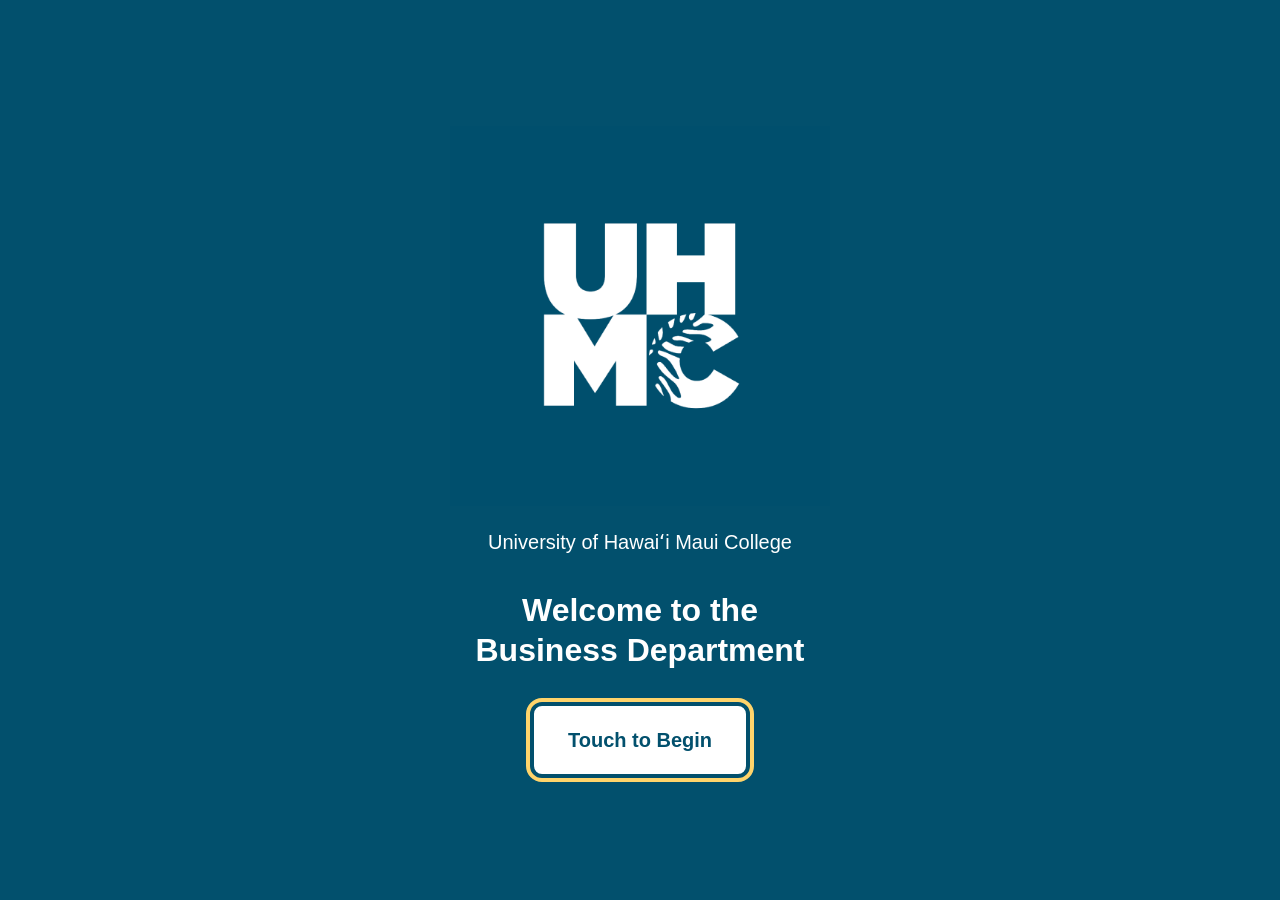
<file: Week_9/Kiosk_Draft_One_Feel_Free_To_Edit/src/index.html>
<!DOCTYPE html>
<html lang="en">
<!-- Set the page title, text encoding, and shared stylesheet. -->
<head>
  <meta charset="utf-8">
  <meta name="viewport" content="width=device-width, initial-scale=1">
  <title>UHMC Business Department</title>
  <link rel="stylesheet" href="styles.css">
</head>
<body>
  <!-- Keep the welcome screen visible until the visitor deliberately enters. -->
  <div id="welcome-screen" class="screen-overlay" role="dialog" aria-modal="true" aria-labelledby="welcome-heading">
    <img class="screen-logo" src="assets/Branding%20Image%205.png" alt="UHMC">
    <p>University of Hawaiʻi Maui College</p>
    <h1 id="welcome-heading">Welcome to the<br>Business Department</h1>
    <button id="begin-button" type="button" disabled>Preparing interface…</button>
    <noscript><p>JavaScript must be enabled to use this kiosk interface.</p></noscript>
  </div>

  <!-- Cover the interface during inactivity; one touch returns to Home. -->
  <div id="idle-screen" class="screen-overlay" hidden role="dialog" aria-modal="true" aria-label="Campus slideshow">
    <img class="idle-logo" src="assets/Branding%20Image%205.png" alt="UHMC">
    <div class="slideshow-frame">
      <img id="slideshow-image" alt="">
      <p id="slideshow-error" hidden>Campus photographs are currently unavailable.</p>
    </div>
    <button id="explore-button" type="button">Touch to Explore</button>
  </div>

  <!-- Keep the existing homepage together so it can be hidden from keyboard users while idle. -->
  <div id="homepage" hidden>
  <!-- Let keyboard users move directly to the main content. -->
  <a class="skip-link" href="#main-content">Skip to main content</a>

  <!-- Identify the department and provide a return point for Home links. -->
  <header class="page-header" id="home">
    <img class="header-logo" src="assets/Branding%20Image%205.png" alt="UHMC"><p>University of Hawaiʻi Maui College</p>
    <h1>Business Department</h1>
    <p>Welcome. Choose a section below to see its current availability.</p>
  </header>

  <!-- Keep the initial navigation and availability messages together. -->
  <main id="main-content">
    <!-- These links open real sections on this page while separate pages are pending. -->
    <nav class="section-navigation" aria-label="Department information">
      <a class="navigation-link" href="#programs">
        <strong>Business Programs</strong>
        <span>Program information is not yet available.</span>
      </a>
      <a class="navigation-link" href="#directory">
        <strong>Building Directory</strong>
        <span>Room information is not yet available.</span>
      </a>
      <a class="navigation-link" href="#website">
        <strong>UHMC Website</strong>
        <span>Website access is not yet available.</span>
      </a>
    </nav>

    <!-- Explain the limits of this early version before visitors explore it. -->
    <p class="development-notice">This interface is in development. The links above lead to availability messages on this page.</p>

    <!-- Reserve a destination for approved program information in a later increment. -->
    <section class="information-section" id="programs" aria-labelledby="programs-heading">
      <h2 id="programs-heading">Business Programs</h2>
      <p>Program information has not been added yet.</p>
      <a class="home-link" href="#home">Return to Home</a>
    </section>

    <!-- Reserve a destination for verified directory information in a later increment. -->
    <section class="information-section" id="directory" aria-labelledby="directory-heading">
      <h2 id="directory-heading">Building Directory</h2>
      <p>The building directory has not been added yet.</p>
      <a class="home-link" href="#home">Return to Home</a>
    </section>

    <!-- Keep external browsing unavailable until its kiosk behavior has been reviewed. -->
    <section class="information-section" id="website" aria-labelledby="website-heading">
      <h2 id="website-heading">UHMC Website</h2>
      <p>Website access has not been enabled. It needs to be reviewed and tested in the kiosk’s default browser.</p>
      <a class="home-link" href="#home">Return to Home</a>
    </section>
  </main>

  <!-- Identify this version without displaying private team or visitor information. -->
  <footer class="page-footer">
    <p>UHMC Business Department · Initial interface</p>
  </footer>
  </div>
  <!-- Set up behavior after all screen elements exist. -->
  <script src="kiosk.js"></script>
</body>
</html>
</file>
<file: Week_12/src/styles.css>
/* Shared colors preserve the supporting palette; official blue is used outside logo backgrounds. */
:root {
  --uhmc-blue: #005172;
  --card-shadow-color: #172b3a1a;
  --modal-backdrop: #172b3acc;
  --text-color: #172b3a;
  --muted-text: #4a5f6d;
  --border-color: #8097a6;
  --rail-background: #8ab8c9;
  --focus-color: #955000;
  --divider-color: #c4d3dc;
  --selected-background: #d4e9f1;
  --disabled-background: #e3e9ec;
  --hover-background: #e7f1f7;
  --answer-background: #edf5f8;
  --surface-background: #f3f7fa;
  --overlay-focus-color: #ffd46b;
  --white: #ffffff;
  --logo-background: #02506d;
}

/* Include padding and borders in element widths to keep the layout predictable. */
* {
  box-sizing: border-box;
}

/* Use Gotham Book throughout, with system fallbacks for unavailable glyphs. */
body {
  margin: 0;
  background-color: var(--white);
  color: var(--text-color);
  font-family: "UHMC Gotham", Arial, Helvetica, sans-serif;
  font-weight: 400;
  font-size: 20px;
  line-height: 1.6;
  overflow-wrap: break-word;
}

/* Keep headings readable while allowing long titles to wrap. */
h1,
h2 {
  line-height: 1.25;
}

/* Match the header background to the supplied white UHMC logo. */
.page-header {
  padding: 8px 24px;
  position: sticky;
  top: 0;
  z-index: 5;
  display: flex;
  align-items: center;
  gap: 16px;
  background-color: var(--logo-background);
  color: var(--white);
  text-align: center;
}

/* Keep the main title prominent without depending on a particular screen size. */
.page-header h1 {
  margin: 12px 0;
  font-size: 2rem;
}

/* Limit line length and leave space around the main content. */
main {
  width: 100%;
  max-width: 1800px;
  margin: 0 auto;
  padding: 32px clamp(70px, 5vw, 100px);
}

/* Stack the main choices for the portrait kiosk and smaller screens. */
.section-navigation {
  display: grid;
  grid-template-columns: repeat(3, minmax(0, 1fr));
  gap: 20px;
}

/* Make each entire navigation card a large touch target. */
.navigation-link {
  min-width: 0;
  padding: 28px;
  border: 2px solid var(--uhmc-blue);
  border-radius: 4px;
  background-color: var(--surface-background);
  box-shadow: 0 2px 4px var(--card-shadow-color);
  color: var(--uhmc-blue);
  text-decoration: none;
}

/* Put the availability text below each navigation title. */
.navigation-link strong,
.navigation-link span {
  display: block;
}

/* Make navigation titles stand out from the availability messages. */
.navigation-link strong {
  margin-bottom: 12px;
  font-size: 1.25em;
}

/* Keep incomplete-feature notices easy to read. */
.development-notice {
  margin: 28px 0;
}

/* Separate the temporary destinations with consistent spacing and borders. */
.information-section {
  margin-top: clamp(36px, 5vh, 80px);
  padding: clamp(24px, 4vw, 64px);
  min-height: 48vh;
  display: flex;
  flex-direction: column;
  justify-content: center;
  border: 0;
  border-radius: 0;
  background-color: var(--white);
}

/* Avoid extra blank space above each destination heading. */
.information-section h2 {
  margin-top: 0;
  text-align: center;
}

/* Provide a large, recognizable Home link at every destination. */
.home-link {
  display: inline-block;
  min-height: 56px;
  padding: 12px 16px;
  color: var(--uhmc-blue);
  font-weight: bold;
  text-decoration: underline;
}

/* Give mouse users feedback without requiring hover to understand a link. */
.navigation-link:hover,
.home-link:hover {
  background-color: var(--hover-background);
}

/* Show keyboard focus clearly using an outline supported by common browsers. */
a:focus {
  outline: 4px solid var(--focus-color);
  outline-offset: 4px;
}

/* Highlight the destination selected through a navigation link. */
.information-section:target {
  border: 0;
}

/* Stack program summaries for the portrait kiosk; cards are for reading, not tapping. */
.program-list {
  display: grid;
  gap: 20px;
  margin: 24px 0;
}

/* Set each program apart with a branded accent while staying distinct from navigation cards. */
.program-card {
  padding: 24px;
  border: 1px solid var(--uhmc-blue);
  border-radius: 4px;
  box-shadow: 0 2px 4px var(--card-shadow-color);
  background-color: var(--surface-background);
}

/* Make program names easy to scan from a standing distance. */
.program-card h4 {
  margin: 0 0 8px;
  color: var(--uhmc-blue);
  font-size: 1.35em;
  line-height: 1.25;
}

/* Show credentials directly under each program name. */
.program-credentials {
  margin: 0 0 12px;
  font-weight: bold;
}

/* Avoid extra space at the bottom of each card. */
.program-card p:last-child {
  margin-bottom: 0;
}

/* Separate each department's group of programs. */
.program-group {
  margin: 32px 0;
}

/* Label each department clearly above its program cards. */
.program-group h3 {
  margin: 0 0 4px;
  font-size: 1.4em;
  line-height: 1.25;
}

/* Mark departments whose content has not been added yet. */
.program-group-empty {
  padding: 20px 24px;
  border: 1px solid var(--uhmc-blue);
  border-radius: 4px;
  background: var(--surface-background);
  text-align: center;
  box-shadow: 0 2px 4px var(--card-shadow-color);
  color: var(--muted-text);
  font-style: italic;
}

/* Keep the content source note readable but secondary. */
.content-source {
  color: var(--muted-text);
  font-size: 0.85em;
}

/* Keep the skip link out of the layout until a keyboard user selects it. */
.skip-link {
  position: absolute;
  top: 8px;
  left: -10000px;
  padding: 12px 16px;
  background-color: var(--white);
  color: var(--uhmc-blue);
}

/* Reveal the skip link when it receives keyboard focus. */
.skip-link:focus {
  left: 8px;
}

/* Keep the footer visually quiet and consistent with the main content. */
.page-footer {
  padding: 16px 24px;
  text-align: center;
}

/* Preserve the supplied logo's square proportions in the homepage header. */
.header-logo {
  width: 64px;
  height: auto;
}

/* Hide inactive screens even though the overlay normally uses a flex layout. */
[hidden] {
  display: none !important;
}

/* Fill the browser window without depending on the kiosk's resolution. */
.screen-overlay {
  position: fixed;
  inset: 0;
  top: 0;
  right: 0;
  bottom: 0;
  left: 0;
  z-index: 10;
  display: flex;
  flex-direction: column;
  align-items: center;
  justify-content: center;
  padding: 20px;
  background-color: var(--logo-background);
  color: var(--white);
  text-align: center;
  overflow: auto;
}

/* Keep the welcome logo prominent and preserve its original proportions. */
.screen-logo {
  width: 38vw;
  max-width: 380px;
  height: auto;
  flex-shrink: 0;
}

/* Leave most slideshow space for the photographs. */
.idle-logo {
  width: 80px;
  height: auto;
  flex-shrink: 0;
}

/* Give photographs flexible space and keep instructions visible. */
.slideshow-frame {
  display: flex;
  flex: 0 1 auto;
  height: 70vh;
  min-height: 0;
  width: 100%;
  align-items: center;
  justify-content: center;
  margin: 12px 0;
}

/* Fit each complete photograph without cropping or changing its proportions. */
#slideshow-image {
  width: 100%;
  height: 100%;
  object-fit: contain;
}

/* Use large, readable buttons for both touchscreen and keyboard interaction. */
.screen-overlay button {
  flex-shrink: 0;
  min-height: 64px;
  padding: 16px 32px;
  border: 2px solid var(--white);
  border-radius: 6px;
  background-color: var(--white);
  color: var(--uhmc-blue);
  font: inherit;
  font-weight: bold;
  cursor: pointer;
}

/* Use a dark focus outline on light surfaces and yellow on dark overlays. */
button:focus {
  outline: 4px solid var(--focus-color);
  outline-offset: 4px;
}
.screen-overlay button:focus { outline-color: var(--overlay-focus-color); }

/* Center welcome text with comfortable spacing on a tall screen. */
#welcome-screen h1 {
  margin: 12px 0 36px;
  font-size: 2rem;
}

/* Use larger type when the portrait screen has room, with readable defaults above. */
@media (min-width: 800px) and (min-height: 1000px) {
  /* Increase the shared text size for viewing at a standing distance. */
  body {
    font-size: 26px;
  }

  /* Give the main navigation a clear, consistent reading size. */
  .navigation-link strong {
    font-size: 1.25em;
  }

  /* Scale the welcome heading along with the larger portrait layout. */
  #welcome-screen h1 {
    font-size: 3rem;
  }
}

/* Share a row on wide landscape displays while keeping portrait choices stacked. */
@media (min-width: 1100px) and (orientation: landscape) {
  /* Allow the three choices to use the available horizontal space. */
  .section-navigation {
    flex-direction: row;
  }

  /* Give the cards equal room without imposing a fixed screen width. */
  .navigation-link {
    flex: 1;
  }

  /* Show program summaries two across when a wide screen has room. */
  .program-list {
    grid-template-columns: repeat(2, 1fr);
  }
}

/* Shared touch controls inherit the kiosk typography and existing blue palette. */
button, input { font: inherit; max-width: 100%; }
/* Ease surface feedback while leaving focus and touch registration immediate. */
button, .navigation-link, .home-link, #menu-links a, #help-links a, .search-results a { transition: background-color 150ms ease; }
@media (prefers-reduced-motion: reduce) {
  button, .navigation-link, .home-link, #menu-links a, #help-links a, .search-results a { transition: none; }
}
button { min-height: 56px; padding: 12px 20px; border: 2px solid var(--uhmc-blue); border-radius: 6px; background: var(--uhmc-blue); color: var(--white); cursor: pointer; }
button:disabled { background: var(--disabled-background); color: var(--muted-text); border-color: var(--border-color); cursor: default; }
input { min-width: 0; min-height: 56px; padding: 12px; border: 2px solid var(--border-color); border-radius: 6px; }
input:focus, label:focus-within { outline: 3px solid var(--focus-color); outline-offset: 3px; }
.page-header p { margin: 0; flex: 1; text-align: center; font-weight: bold; }
/* The wireframe places the menu tab on the left and Help near the bottom. */
:root { --menu-width: min(320px, 74vw); }
#menu-toggle { position: fixed; left: 0; top: calc(var(--header-height, 80px) + 16px); z-index: 7; min-width: 56px; padding: 8px 12px; border-radius: 0 28px 28px 0; background: var(--rail-background); color: var(--uhmc-blue); font-size: 1.4em; }
.menu-open #menu-toggle { left: var(--menu-width); }
#help-toggle { position: fixed; bottom: 24px; left: 20px; z-index: 7; min-width: 64px; min-height: 64px; border: 1px solid var(--uhmc-blue); border-radius: 50%; background: var(--surface-background); color: var(--uhmc-blue); font-weight: bold; font-size: 1.4em; }
/* A blue vertical rail matches the wireframe and scrolls independently of the page. */
#navigation-panel { position: fixed; top: var(--header-height, 80px); bottom: 0; left: 0; z-index: 6; width: var(--menu-width); overflow-y: auto; padding: 16px 16px 112px; background: var(--rail-background); color: var(--text-color); border: 1px solid var(--uhmc-blue); text-align: center; }
#navigation-panel .kiosk-search { text-align: left; grid-template-columns: minmax(0, 1fr); font-size: 0.85em; }
#navigation-panel #menu-links a { padding: 10px; text-align: center; font-weight: bold; background: var(--surface-background); }
#menu-links, #help-links { display: grid; gap: 10px; }
#menu-links a, #help-links a, .search-results a { display: block; min-height: 56px; padding: 12px 16px; color: var(--uhmc-blue); background: var(--white); border: 1px solid var(--uhmc-blue); text-decoration: none; }
/* Keep placeholders legible across kiosk browsers. */
.kiosk-search input::placeholder { color: var(--muted-text); opacity: 1; }
/* Dark focus outlines remain clear against the blue navigation rail. */
#menu-toggle:focus,
#navigation-panel a:focus,
#navigation-panel button:focus,
#navigation-panel input:focus,
#navigation-panel label:focus-within { outline-color: var(--text-color); }
/* Match existing hover feedback without masking the pressed state. */
#navigation-panel #menu-links a:hover,
#help-links a:hover,
.search-results a:hover { background-color: var(--hover-background); }
#navigation-panel #menu-links a:active { background-color: var(--selected-background); }
/* Anchor offsets track the actual compact header height, including text wrapping. */
#home, .information-section, #main-content { scroll-margin-top: var(--header-offset, 110px); }
.home-section { padding: 20px 0 40px; text-align: center; }
.home-section h1 { font-size: clamp(2rem, 3vw, 3.5rem); margin: 12px 0; }
/* The wireframe shows program cards in two columns when there is room. */
@media (min-width: 750px) { .program-list { grid-template-columns: repeat(2, minmax(0, 1fr)); } }
.kiosk-search { display: grid; grid-template-columns: minmax(0, 1fr) auto; gap: 12px; margin: 24px 0; }
.kiosk-search label, .search-results { grid-column: 1 / -1; }
.home-search { max-width: 800px; margin: 32px auto; text-align: left; }
.search-results:empty { display: none; }
.search-results a { margin-bottom: 8px; }
.directory-grid { display: grid; grid-template-columns: repeat(2, minmax(0, 1fr)); gap: 20px; margin: 24px 0; }
.placeholder-card { padding: clamp(24px, 4vh, 60px); background: var(--surface-background); border: 1px solid var(--border-color); text-align: center; margin: 16px 0; border-radius: 4px; }
.information-section > .home-link { align-self: center; margin-top: 32px; }
/* Survey choices remain native radio controls, with full labels as touch targets. */
.survey-question { margin: 28px 0 48px; padding: 24px; border: 1px solid var(--border-color); min-width: 0; border-radius: 4px; }
.survey-question legend { padding: 0 8px; font-weight: bold; }
.answer-options { display: grid; gap: 12px; }
.answer-option { display: flex; align-items: center; gap: 16px; padding: 16px; min-height: 64px; border: 2px solid var(--uhmc-blue); background: var(--answer-background); cursor: pointer; border-radius: 4px; }
.answer-option input { min-height: auto; width: 24px; height: 24px; flex-shrink: 0; accent-color: var(--uhmc-blue); }
.answer-option:has(input:checked) { background: var(--selected-background); box-shadow: inset 0 0 0 1px var(--uhmc-blue); }
/* Modal backgrounds intercept touches; the card scrolls on shorter browser viewports. */
.modal-overlay { position: fixed; inset: 0; z-index: 20; background: var(--modal-backdrop); display: flex; align-items: center; justify-content: center; padding: 20px; }
.modal-card { width: 100%; max-width: 850px; max-height: 90vh; overflow-y: auto; padding: clamp(20px, 3vw, 48px); background: var(--white); border: 3px solid var(--uhmc-blue); border-radius: 6px; }
.modal-card button { margin: 8px 4px 8px 0; }
/* Keep survey popup actions evenly spaced and easy to distinguish by touch. */
#survey-dialog .modal-card > button { display: block; width: 100%; margin: 16px 0 0; }
.secondary-button { background: var(--white); color: var(--uhmc-blue); }
/* Landscape uses the wireframe tile grid; small and portrait viewports remain usable. */
@media (min-width: 1800px) { body { font-size: clamp(24px, 1.25vw, 44px); } .header-logo { width: clamp(64px, 4vw, 120px); } }
@media (max-width: 750px) { .section-navigation { grid-template-columns: repeat(2, minmax(0, 1fr)); } .directory-grid { grid-template-columns: 1fr; } .page-header { gap: 8px; padding: 8px 12px; } .page-header p { font-size: 0.8em; } .header-logo { width: 48px; } }
@media (max-width: 450px) { .section-navigation { grid-template-columns: 1fr; } .kiosk-search { grid-template-columns: minmax(0, 1fr); } }

/* Keep keyboard shortcuts above the shared header when focused. */
.skip-link { z-index: 6; }

/* Two live job-board categories retain the existing large touch-control styling. */
.job-categories { display: grid; grid-template-columns: repeat(2, minmax(0, 1fr)); gap: 24px; margin: 24px 0; }
.job-categories button { padding: 32px; text-align: center; }
.job-categories strong, .job-categories span { display: block; }
.job-categories strong { font-size: 1.25em; margin-bottom: 12px; }
/* Keep Close visible while the official website scrolls in its own frame. */
.jobs-modal-card { max-width: none; width: 96vw; height: 92vh; max-height: 92vh; display: flex; flex-direction: column; padding: clamp(16px, 2vw, 40px); overflow: auto; }
.jobs-toolbar { display: flex; align-items: center; justify-content: space-between; gap: 16px; flex-shrink: 0; position: sticky; top: 0; background: var(--white); z-index: 1; }
.jobs-toolbar h2 { margin: 0; }
.jobs-toolbar button { flex-shrink: 0; }
#jobs-status { margin: 12px 0; }
.jobs-actions { display: flex; align-items: center; flex-wrap: wrap; gap: 16px; margin-bottom: 12px; }
/* Keep the QR popup above the search and preserve its white scanning border. */
#student-qr-dialog { z-index: 21; }
.student-qr-card { text-align: center; }
.student-qr-card img { display: block; width: min(48vh, 490px, 100%); height: auto; margin: 20px auto; background: var(--white); }
#jobs-frame-container { flex: 1 0 240px; min-height: 240px; }
#jobs-frame-container:empty { display: none; }
#jobs-frame { width: 100%; height: 100%; min-height: 240px; border: 1px solid var(--border-color); background: var(--white); }
@media (max-width: 650px) { .job-categories { grid-template-columns: 1fr; } .jobs-toolbar h2 { font-size: 1.15em; } .jobs-toolbar { gap: 8px; } }

/* Instruction topics explain actions before offering optional destination shortcuts. */
#help-instructions section { padding: 12px 0; border-bottom: 1px solid var(--divider-color); }
#help-instructions h3 { color: var(--uhmc-blue); margin: 8px 0; }
#help-instructions p { margin: 8px 0; }
/* Render the local QR with its white quiet zone intact and no image distortion. */
#college-jobs-qr { margin: 24px auto; text-align: center; }
#college-jobs-qr img { display: block; width: min(48vh, 440px, 100%); height: auto; margin: 0 auto 20px; background: var(--white); }

/* Keep Help instructions visible on entry and its close control within reach. */
.help-toolbar { position: sticky; top: 0; display: flex; align-items: center; justify-content: space-between; gap: 16px; background: var(--white); z-index: 1; }
.help-toolbar h2 { margin: 0; font-size: 1.3em; }
.help-toolbar button { flex-shrink: 0; }

/* Center the inline website; phone access opens separately through the QR button. */
.website-layout { width: 100%; }
#website-frame-container { position: relative; width: 100%; min-width: 0; height: 70vh; min-height: 360px; border: 1px solid var(--border-color); background: var(--surface-background); }
#website-frame-container:empty { display: none; }
#uhmc-website-frame { display: block; width: 100%; height: 100%; border: 0; background: var(--white); }
/* Keep loading visible over the empty frame until its initial navigation finishes. */
#website-loading { position: absolute; inset: 0; z-index: 1; display: flex; align-items: center; justify-content: center; margin: 0; padding: 24px; text-align: center; background: var(--surface-background); color: var(--uhmc-blue); font-weight: bold; }
#website-qr-open { align-self: center; margin-top: 24px; }
.website-qr-card { text-align: center; }
.website-qr-card img { display: block; width: min(48vh, 410px, 100%); height: auto; margin: 20px auto; background: var(--white); }

/* Offer Feedback only: stacked prompt/response areas follow the feedback wireframe. */
#feedback > p { text-align: center; }
#feedback .feedback-question { min-width: 0; margin: 24px 0; padding: clamp(20px, 3vw, 40px); border: 1px solid var(--uhmc-blue); background: var(--surface-background); box-shadow: 0 2px 4px var(--card-shadow-color); border-radius: 4px; }
#feedback .feedback-question legend { max-width: 100%; padding: 8px 12px; font-weight: bold; color: var(--uhmc-blue); }
#feedback .feedback-text-label { display: block; margin: 24px 0 8px; font-weight: bold; }
#feedback textarea { display: block; width: 100%; min-height: 110px; padding: 16px; resize: vertical; border: 1px solid var(--border-color); border-radius: 6px; background: var(--white); color: var(--text-color); font: inherit; }
#feedback textarea:focus { outline: 3px solid var(--focus-color); outline-offset: 3px; }
#feedback .feedback-submit { align-self: center; margin-top: 24px; }

/* Events only: preserve the kiosk palette and large touch controls. */
#events .events-tiles { display: grid; grid-template-columns: repeat(2, minmax(0, 1fr)); gap: 20px; }
#events .events-tiles button { min-width: 0; min-height: 110px; padding: 24px 12px; border: 2px solid var(--uhmc-blue); background: var(--surface-background); color: var(--uhmc-blue); box-shadow: 0 2px 4px var(--card-shadow-color); }
#events .events-tiles button[aria-expanded="true"] { background: var(--uhmc-blue); color: var(--white); }
#events-calendar-panel { margin-top: 24px; }
#events .events-actions { display: flex; flex-wrap: wrap; align-items: center; gap: 16px; margin: 20px 0; }
#events .events-actions[hidden] { display: none; }
#events-calendar-content iframe { display: block; width: 100%; height: 70vh; min-height: 360px; border: 1px solid var(--border-color); background: var(--white); }
#events .events-deadline { padding: 20px; margin: 16px 0; border: 1px solid var(--uhmc-blue); background: var(--surface-background); border-radius: 4px; }
#events .events-deadline p { margin: 8px 0 0; white-space: pre-line; }
#events-qr-dialog .events-qr-card { text-align: center; }
#events-qr-image { display: block; width: min(48vh, 490px, 100%); height: auto; margin: 20px auto; background: var(--white); }
#events-qr-close { min-width: 160px; min-height: 64px; }

/* Show touch contact without moving controls or changing their dimensions. */
button:not(:disabled):active { box-shadow: inset 0 0 0 3px currentColor; }
.navigation-link:active, .home-link:active,
#menu-links a:active, #help-links a:active, .search-results a:active { background-color: var(--selected-background); }
.website-qr-hint { text-align: center; margin: 12px 0 0; }

/* UHMC-supplied Gotham files are served locally with explicit text and control weights. */
@font-face {
  font-family: "UHMC Gotham";
  src: url("assets/fonts/Gotham-Book.otf") format("opentype");
  font-style: normal;
  font-weight: 400;
  font-display: swap;
}

@font-face {
  font-family: "UHMC Gotham";
  src: url("assets/fonts/Gotham-BookItalic.otf") format("opentype");
  font-style: italic;
  font-weight: 400;
  font-display: swap;
}

@font-face {
  font-family: "UHMC Gotham";
  src: url("assets/fonts/Gotham-Medium.ttf") format("truetype");
  font-style: normal;
  font-weight: 500;
  font-display: swap;
}

@font-face {
  font-family: "UHMC Gotham";
  src: url("assets/fonts/Gotham-Bold.ttf") format("truetype");
  font-style: normal;
  font-weight: 700;
  font-display: swap;
}

h1, h2, h3, h4, h5, h6 {
  font-family: "UHMC Gotham", Arial, Helvetica, sans-serif;
  font-weight: 700;
}

button,
.screen-overlay button,
.navigation-link strong,
#navigation-panel #menu-links a,
#help-links a,
.search-results a,
.home-link {
  font-family: "UHMC Gotham", Arial, Helvetica, sans-serif;
  font-weight: 500;
}

/* Keep the descriptive line inside job buttons in the body font. */
.job-categories button span {
  font-family: "UHMC Gotham", Arial, Helvetica, sans-serif;
  font-weight: 400;
}

.job-categories button strong { font-weight: 500; }

/* Labels share the same medium weight as the controls they describe. */
.kiosk-search label,
.survey-question legend,
#feedback .feedback-question legend,
#feedback .feedback-text-label {
  font-weight: 500;
}

/* ===== Week 12: keyword search, quick finds, and interactive directory ===== */

/* Secondary actions read as lighter than the main action beside them. */
.secondary-button {
  border-color: var(--uhmc-blue);
  background: var(--white);
  color: var(--uhmc-blue);
}

/* Search results are full-width touch targets showing what and where. */
.search-result {
  display: grid;
  grid-template-columns: minmax(0, 1fr) auto;
  gap: 2px 16px;
  width: 100%;
  margin-bottom: 8px;
  padding: 14px 18px;
  border: 1px solid var(--uhmc-blue);
  background: var(--white);
  color: var(--text-color);
  text-align: left;
}

.search-result strong {
  color: var(--uhmc-blue);
}

.search-result-detail {
  grid-column: 1;
  color: var(--muted-text);
  font-size: 0.85em;
}

/* The result type sits at the right so the name stays easy to scan. */
.search-result-type {
  grid-column: 2;
  grid-row: 1 / span 2;
  align-self: center;
  padding: 4px 12px;
  border-radius: 999px;
  background: var(--answer-background);
  color: var(--uhmc-blue);
  font-size: 0.75em;
}

.search-result:hover,
.search-result:active {
  background: var(--hover-background);
}

.search-empty {
  margin: 0;
  color: var(--muted-text);
}

/* One-tap shortcuts wrap under Home search. */
.quick-finds {
  display: flex;
  flex-wrap: wrap;
  justify-content: center;
  gap: 12px;
  max-width: 900px;
  margin: -8px auto 32px;
}

.quick-find {
  border-radius: 999px;
  border-color: var(--uhmc-blue);
  background: var(--white);
  color: var(--uhmc-blue);
}

.quick-find:active {
  background: var(--selected-background);
}

/* Outline a program card briefly after search jumps to it. */
.program-card.is-found {
  outline: 4px solid var(--uhmc-blue);
  outline-offset: 4px;
}

/* Directory: map first, then the room keypad and place buttons. */
.directory-intro {
  margin-top: 0;
  text-align: center;
}

.directory-app {
  display: grid;
  gap: 20px;
  width: 100%;
  max-width: 1100px;
  margin: 0 auto;
}

/* Two equal buttons switch floors; the pressed one is filled. */
.floor-switch {
  display: grid;
  grid-template-columns: 1fr 1fr;
  gap: 8px;
  max-width: 520px;
  width: 100%;
  margin: 0 auto;
}

.floor-switch button,
.place-finder button {
  background: var(--white);
  color: var(--uhmc-blue);
}

.floor-switch button[aria-pressed="true"],
.place-finder button[aria-pressed="true"] {
  background: var(--uhmc-blue);
  color: var(--white);
}

.directory-map {
  margin: 0;
  padding: 12px;
  border: 1px solid var(--divider-color);
  border-radius: 6px;
  background: var(--white);
}

/* Markers and tap spots are positioned as percentages over the floor plan. */
.map-canvas {
  position: relative;
}

.map-canvas img {
  display: block;
  width: 100%;
  height: auto;
}

.map-layer {
  position: absolute;
  inset: 0;
}

#directory-markers {
  pointer-events: none;
}

/* Invisible but generous tap areas over each room number. */
.map-hotspot {
  position: absolute;
  width: 48px;
  height: 48px;
  min-height: 0;
  padding: 0;
  border: 0;
  border-radius: 50%;
  background: transparent;
  transform: translate(-50%, -50%);
}

.map-hotspot:active {
  background: var(--card-shadow-color);
}

/* The selected location: a solid dot with an expanding ring. */
.map-marker {
  position: absolute;
  width: 22px;
  height: 22px;
  border: 3px solid var(--white);
  border-radius: 50%;
  background: var(--uhmc-blue);
  box-shadow: 0 0 0 2px var(--uhmc-blue);
  transform: translate(-50%, -50%);
}

.map-marker::after {
  content: "";
  position: absolute;
  inset: -14px;
  border: 3px solid var(--uhmc-blue);
  border-radius: 50%;
  animation: marker-pulse 1.6s ease-out infinite;
}

.map-marker-tag {
  position: absolute;
  bottom: calc(100% + 12px);
  left: 50%;
  padding: 2px 10px;
  border-radius: 4px;
  background: var(--uhmc-blue);
  color: var(--white);
  font-size: 0.8em;
  font-weight: 700;
  white-space: nowrap;
  transform: translateX(-50%);
}

@keyframes marker-pulse {
  from { transform: scale(0.5); opacity: 1; }
  to { transform: scale(1.6); opacity: 0; }
}

@media (prefers-reduced-motion: reduce) {
  .map-marker::after { animation: none; opacity: 0.5; }
}

.directory-status {
  min-height: 1.6em;
  margin: 0;
  font-weight: 700;
  text-align: center;
}

/* Keypad on the left, place buttons on the right; stacked on narrow screens. */
.directory-finder {
  display: grid;
  grid-template-columns: minmax(0, 3fr) minmax(0, 2fr);
  gap: 32px;
  align-items: start;
}

.room-entry-label {
  margin: 0 0 8px;
  font-weight: 700;
}

/* The typed room number displays like a large readout. */
.room-entry {
  display: block;
  min-height: 72px;
  margin-bottom: 12px;
  padding: 8px 16px;
  border: 2px solid var(--border-color);
  border-radius: 6px;
  background: var(--surface-background);
  color: var(--uhmc-blue);
  font-size: 2em;
  font-weight: 700;
  letter-spacing: 0.08em;
  line-height: 52px;
}

.room-keypad {
  display: grid;
  grid-template-columns: repeat(3, minmax(0, 1fr));
  gap: 10px;
}

.room-keypad button {
  min-height: 72px;
  background: var(--white);
  color: var(--uhmc-blue);
  font-size: 1.4em;
  font-weight: 700;
}

.room-keypad button:active {
  background: var(--selected-background);
}

.keypad-actions {
  display: grid;
  grid-template-columns: 1fr 1fr;
  gap: 10px;
  margin-top: 10px;
}

.room-matches {
  display: grid;
  gap: 8px;
  margin-top: 12px;
}

.room-matches:empty {
  display: none;
}

.room-match {
  background: var(--white);
  color: var(--uhmc-blue);
  text-align: left;
}

.place-finder {
  display: grid;
  gap: 10px;
}

.place-finder button {
  min-height: 72px;
}

@media (max-width: 700px) {
  .directory-finder { grid-template-columns: minmax(0, 1fr); }
}
</file>
<file: Week_13/src/styles.css>
/* Shared colors preserve the supporting palette; official blue is used outside logo backgrounds. */
:root {
  --uhmc-blue: #005172;
  --card-shadow-color: #172b3a1a;
  --modal-backdrop: #172b3acc;
  --text-color: #172b3a;
  --muted-text: #4a5f6d;
  --border-color: #8097a6;
  --rail-background: #8ab8c9;
  --focus-color: #955000;
  --divider-color: #c4d3dc;
  --selected-background: #d4e9f1;
  --disabled-background: #e3e9ec;
  --hover-background: #e7f1f7;
  --answer-background: #edf5f8;
  --surface-background: #f3f7fa;
  --overlay-focus-color: #ffd46b;
  --white: #ffffff;
  --logo-background: #02506d;
  --map-hall: #eef3f6;
  --map-wall: #5b7482;
  --map-restroom: #dcecf3;
  --map-elevator: #fbe9c4;
  --map-stairs: #e4e9ec;
}

/* Include padding and borders in element widths to keep the layout predictable. */
* {
  box-sizing: border-box;
}

/* Use Gotham Book throughout, with system fallbacks for unavailable glyphs. */
body {
  margin: 0;
  background-color: var(--white);
  color: var(--text-color);
  font-family: "UHMC Gotham", Arial, Helvetica, sans-serif;
  font-weight: 400;
  font-size: 20px;
  line-height: 1.6;
  overflow-wrap: break-word;
}

/* Keep headings readable while allowing long titles to wrap. */
h1,
h2 {
  line-height: 1.25;
}

/* Match the header background to the supplied white UHMC logo. */
.page-header {
  padding: 8px 24px;
  position: sticky;
  top: 0;
  z-index: 5;
  display: flex;
  align-items: center;
  gap: 16px;
  background-color: var(--logo-background);
  color: var(--white);
  text-align: center;
}

/* Keep the main title prominent without depending on a particular screen size. */
.page-header h1 {
  margin: 12px 0;
  font-size: 2rem;
}

/* Limit line length and leave space around the main content. */
main {
  width: 100%;
  max-width: 1800px;
  margin: 0 auto;
  padding: 32px clamp(70px, 5vw, 100px);
}

/* Stack the main choices for the portrait kiosk and smaller screens. */
.section-navigation {
  display: grid;
  grid-template-columns: repeat(3, minmax(0, 1fr));
  gap: 20px;
}

/* Make each entire navigation card a large touch target. */
.navigation-link {
  min-width: 0;
  padding: 28px;
  border: 1px solid var(--uhmc-blue);
  border-radius: 4px;
  background-color: var(--surface-background);
  box-shadow: 0 1px 2px var(--card-shadow-color);
  color: var(--uhmc-blue);
  text-decoration: none;
}

/* Put the availability text below each navigation title. */
.navigation-link strong,
.navigation-link span {
  display: block;
}

/* Make navigation titles stand out from the availability messages. */
.navigation-link strong {
  margin-bottom: 8px;
  font-size: 1.25em;
}

.navigation-link span {
  font-size: 0.85em;
  line-height: 1.5;
  color: var(--muted-text);
}

/* Keep incomplete-feature notices easy to read. */
.development-notice {
  margin: 28px 0;
}

/* Separate the temporary destinations with consistent spacing and borders. */
.information-section {
  margin-top: clamp(36px, 5vh, 80px);
  padding: clamp(24px, 4vw, 64px);
  min-height: 48vh;
  display: flex;
  flex-direction: column;
  justify-content: center;
  border: 0;
  border-radius: 0;
  background-color: var(--white);
}

/* Quiet boundaries preserve the existing section spacing and scrolling layout. */
.information-section + .information-section {
  border-top: 1px solid var(--divider-color);
}

/* Avoid extra blank space above each destination heading. */
.information-section h2 {
  margin-top: 0;
  text-align: center;
  font-size: 1.6em;
}

/* Provide a large, recognizable Home link at every destination. */
.home-link {
  display: inline-block;
  min-height: 56px;
  padding: 12px 16px;
  color: var(--uhmc-blue);
  font-weight: bold;
  text-decoration: underline;
}

/* Give mouse users feedback without requiring hover to understand a link. */
.navigation-link:hover,
.home-link:hover {
  background-color: var(--hover-background);
}

/* Show keyboard focus clearly using an outline supported by common browsers. */
a:focus {
  outline: 4px solid var(--focus-color);
  outline-offset: 4px;
}

/* Highlight the destination selected through a navigation link. */
.information-section:target {
  border: 0;
}

/* Stack program summaries for the portrait kiosk; cards are for reading, not tapping. */
.program-list {
  display: grid;
  gap: 20px;
  margin: 24px 0;
}

/* Set each program apart with a branded accent while staying distinct from navigation cards. */
.program-card {
  padding: 24px;
  border: 1px solid var(--divider-color);
  border-radius: 4px;
  box-shadow: none;
  background-color: var(--surface-background);
}

/* Make program names easy to scan from a standing distance. */
.program-card h4 {
  margin: 0 0 8px;
  color: var(--uhmc-blue);
  font-size: 1.35em;
  line-height: 1.25;
}

/* Show credentials directly under each program name. */
.program-credentials {
  margin: 0 0 16px;
  font-weight: bold;
  font-size: 0.9em;
  line-height: 1.5;
}

/* Programs-only refinements keep the shared kiosk styles unchanged. */
#programs .program-list { gap: 28px; }

#programs .program-card { padding: clamp(24px, 2vw, 32px); }

#programs .program-image {
  display: block;
  width: 100%;
  max-width: 420px;
  height: auto;
  margin: 0 auto 24px;
}

#programs .program-group-empty {
  font-size: 1em;
  margin: 12px 0 24px;
}

#programs > .content-source { margin-bottom: 0; }
#programs > .home-link { margin-top: 40px; }

.program-description { margin: 0 0 16px; }
.program-highlight { margin: 0; }

/* Avoid extra space at the bottom of each card. */
.program-card p:last-child {
  margin-bottom: 0;
}

/* Separate each department's group of programs. */
.program-group {
  margin: 32px 0;
}

/* Label each department clearly above its program cards. */
.program-group h3 {
  margin: 0 0 4px;
  font-size: 1.4em;
  line-height: 1.25;
}

/* Mark departments whose content has not been added yet. */
.program-group-empty {
  padding: 20px 24px;
  border: 1px solid var(--uhmc-blue);
  border-radius: 4px;
  background: var(--surface-background);
  text-align: center;
  box-shadow: 0 2px 4px var(--card-shadow-color);
  color: var(--muted-text);
  font-style: italic;
}

/* Keep the content source note readable but secondary. */
.content-source {
  color: var(--muted-text);
  font-size: 0.85em;
}

/* Keep the skip link out of the layout until a keyboard user selects it. */
.skip-link {
  position: absolute;
  top: 8px;
  left: -10000px;
  padding: 12px 16px;
  background-color: var(--white);
  color: var(--uhmc-blue);
}

/* Reveal the skip link when it receives keyboard focus. */
.skip-link:focus {
  left: 8px;
}

/* Keep the footer visually quiet and consistent with the main content. */
.page-footer {
  padding: 16px 24px;
  text-align: center;
}

/* Preserve the supplied logo's square proportions in the homepage header. */
.header-logo {
  width: 64px;
  height: auto;
}

/* Hide inactive screens even though the overlay normally uses a flex layout. */
[hidden] {
  display: none !important;
}

/* Fill the browser window without depending on the kiosk's resolution. */
.screen-overlay {
  position: fixed;
  inset: 0;
  top: 0;
  right: 0;
  bottom: 0;
  left: 0;
  z-index: 10;
  display: flex;
  flex-direction: column;
  align-items: center;
  justify-content: center;
  padding: 20px;
  background-color: var(--logo-background);
  color: var(--white);
  text-align: center;
  overflow: auto;
}

/* Keep the welcome logo prominent and preserve its original proportions. */
.screen-logo {
  width: 38vw;
  max-width: 380px;
  height: auto;
  flex-shrink: 0;
}

/* Leave most slideshow space for the photographs. */
.idle-logo {
  width: 80px;
  height: auto;
  flex-shrink: 0;
}

/* Give photographs flexible space and keep instructions visible. */
.slideshow-frame {
  display: flex;
  flex: 0 1 auto;
  height: 70vh;
  min-height: 0;
  width: 100%;
  align-items: center;
  justify-content: center;
  margin: 12px 0;
}

/* Fit each complete photograph without cropping or changing its proportions. */
#slideshow-image {
  width: 100%;
  height: 100%;
  object-fit: contain;
}

/* Use large, readable buttons for both touchscreen and keyboard interaction. */
.screen-overlay button {
  flex-shrink: 0;
  min-height: 64px;
  padding: 16px 32px;
  border: 2px solid var(--white);
  border-radius: 6px;
  background-color: var(--white);
  color: var(--uhmc-blue);
  font: inherit;
  font-weight: bold;
  cursor: pointer;
}

/* Use a dark focus outline on light surfaces and yellow on dark overlays. */
button:focus {
  outline: 4px solid var(--focus-color);
  outline-offset: 4px;
}
.screen-overlay button:focus { outline-color: var(--overlay-focus-color); }

/* Center welcome text with comfortable spacing on a tall screen. */
#welcome-screen h1 {
  margin: 12px 0 36px;
  font-size: clamp(2rem, 2em, 6rem);
}

/* Use larger type when the portrait screen has room, with readable defaults above. */
@media (min-width: 800px) and (min-height: 1000px) {
  /* Increase the shared text size for viewing at a standing distance. */
  body {
    font-size: 26px;
  }

  /* Give the main navigation a clear, consistent reading size. */
  .navigation-link strong {
    font-size: 1.25em;
  }

}

/* Share a row on wide landscape displays while keeping portrait choices stacked. */
@media (min-width: 1100px) and (orientation: landscape) {
  /* Allow the three choices to use the available horizontal space. */
  .section-navigation {
    flex-direction: row;
  }

  /* Give the cards equal room without imposing a fixed screen width. */
  .navigation-link {
    flex: 1;
  }

  /* Show program summaries two across when a wide screen has room. */
  .program-list {
    grid-template-columns: repeat(2, 1fr);
  }
}

/* Shared touch controls inherit the kiosk typography and existing blue palette. */
button, input { font: inherit; max-width: 100%; }
/* Ease surface feedback while leaving focus and touch registration immediate. */
button, .navigation-link, .home-link, #menu-links a, #help-links a, .search-results a { transition: background-color 150ms ease; }
@media (prefers-reduced-motion: reduce) {
  button, .navigation-link, .home-link, #menu-links a, #help-links a, .search-results a { transition: none; }
}
button { min-height: 56px; padding: 12px 20px; border: 2px solid var(--uhmc-blue); border-radius: 6px; background: var(--uhmc-blue); color: var(--white); cursor: pointer; }
button:disabled { background: var(--disabled-background); color: var(--muted-text); border-color: var(--border-color); cursor: default; }
input { min-width: 0; min-height: 56px; padding: 12px; border: 2px solid var(--border-color); border-radius: 6px; }
input:focus, label:focus-within { outline: 3px solid var(--focus-color); outline-offset: 3px; }
.page-header p { margin: 0; flex: 1; text-align: center; font-weight: bold; }
/* The wireframe places the menu tab on the left and Help near the bottom. */
:root { --menu-width: min(320px, 74vw); }
#menu-toggle { position: fixed; left: 0; top: calc(var(--header-height, 80px) + 16px); z-index: 7; min-width: 56px; padding: 8px 12px; border-radius: 0 28px 28px 0; background: var(--rail-background); color: var(--uhmc-blue); font-size: 1.4em; }
.menu-open #menu-toggle { left: var(--menu-width); }
#help-toggle { position: fixed; bottom: 24px; left: 20px; z-index: 7; min-width: 64px; min-height: 64px; border: 1px solid var(--uhmc-blue); border-radius: 50%; background: var(--surface-background); color: var(--uhmc-blue); font-weight: bold; font-size: 1.4em; }
/* A blue vertical rail matches the wireframe and scrolls independently of the page. */
#navigation-panel { position: fixed; top: var(--header-height, 80px); bottom: 0; left: 0; z-index: 6; width: var(--menu-width); overflow-y: auto; padding: 16px 16px 112px; background: var(--rail-background); color: var(--text-color); border: 1px solid var(--uhmc-blue); text-align: center; }
#navigation-panel .kiosk-search { text-align: left; grid-template-columns: minmax(0, 1fr); font-size: 0.85em; }
#navigation-panel #menu-links a { padding: 10px; text-align: center; font-weight: bold; background: var(--surface-background); }
#menu-links, #help-links { display: grid; gap: 10px; }
#menu-links a, #help-links a, .search-results a { display: block; min-height: 56px; padding: 12px 16px; color: var(--uhmc-blue); background: var(--white); border: 1px solid var(--uhmc-blue); text-decoration: none; }
/* Keep placeholders legible across kiosk browsers. */
.kiosk-search input::placeholder { color: var(--muted-text); opacity: 1; }
/* Dark focus outlines remain clear against the blue navigation rail. */
#menu-toggle:focus,
#navigation-panel a:focus,
#navigation-panel button:focus,
#navigation-panel input:focus,
#navigation-panel label:focus-within { outline-color: var(--text-color); }
/* Match existing hover feedback without masking the pressed state. */
#navigation-panel #menu-links a:hover,
#help-links a:hover,
.search-results a:hover { background-color: var(--hover-background); }
#navigation-panel #menu-links a:active { background-color: var(--selected-background); }
/* Anchor offsets track the actual compact header height, including text wrapping. */
#home, .information-section, #main-content { scroll-margin-top: var(--header-offset, 110px); }
.home-section { padding: 20px 0 40px; text-align: center; }
.home-section h1 { font-size: clamp(2rem, 1.8em, 5rem); margin: 12px 0; }
/* The wireframe shows program cards in two columns when there is room. */
@media (min-width: 750px) { .program-list { grid-template-columns: repeat(2, minmax(0, 1fr)); } }
.kiosk-search { display: grid; grid-template-columns: minmax(0, 1fr) auto; gap: 12px; margin: 24px 0; }
.kiosk-search label, .search-results { grid-column: 1 / -1; }
.home-search { max-width: 800px; margin: 32px auto; text-align: left; }
.search-results:empty { display: none; }
.search-results a { margin-bottom: 8px; }
.directory-grid { display: grid; grid-template-columns: repeat(2, minmax(0, 1fr)); gap: 20px; margin: 24px 0; }
.placeholder-card { padding: clamp(24px, 4vh, 60px); background: var(--surface-background); border: 1px solid var(--border-color); text-align: center; margin: 16px 0; border-radius: 4px; }
.information-section > .home-link { align-self: center; margin-top: 32px; }
/* Survey choices remain native radio controls, with full labels as touch targets. */
.survey-question { margin: 28px 0 48px; padding: 24px; border: 1px solid var(--border-color); min-width: 0; border-radius: 4px; }
.survey-question legend { padding: 0 8px; font-weight: bold; }
.answer-options { display: grid; gap: 12px; }
.answer-option { display: flex; align-items: center; gap: 16px; padding: 16px; min-height: 64px; border: 2px solid var(--uhmc-blue); background: var(--answer-background); cursor: pointer; border-radius: 4px; }
.answer-option input { min-height: auto; width: 24px; height: 24px; flex-shrink: 0; accent-color: var(--uhmc-blue); }
.answer-option:has(input:checked) { background: var(--selected-background); box-shadow: inset 0 0 0 1px var(--uhmc-blue); }
/* Modal backgrounds intercept touches; the card scrolls on shorter browser viewports. */
.modal-overlay { position: fixed; inset: 0; z-index: 20; background: var(--modal-backdrop); display: flex; align-items: center; justify-content: center; padding: 20px; }
.modal-card { width: 100%; max-width: 850px; max-height: 90vh; overflow-y: auto; padding: clamp(20px, 3vw, 48px); background: var(--white); border: 3px solid var(--uhmc-blue); border-radius: 6px; }
.modal-card button { margin: 8px 4px 8px 0; }
/* Keep survey popup actions evenly spaced and easy to distinguish by touch. */
#survey-dialog .modal-card > button { display: block; width: 100%; margin: 16px 0 0; }
.secondary-button { background: var(--white); color: var(--uhmc-blue); }
/* Landscape uses the wireframe tile grid; small and portrait viewports remain usable. */
@media (min-width: 1800px) { body { font-size: clamp(24px, 1.25vw, 44px); } .header-logo { width: clamp(64px, 4vw, 120px); } }
@media (max-width: 750px) { .section-navigation { grid-template-columns: repeat(2, minmax(0, 1fr)); } .directory-grid { grid-template-columns: 1fr; } .page-header { gap: 8px; padding: 8px 12px; } .page-header p { font-size: 0.8em; } .header-logo { width: 48px; } }
@media (max-width: 450px) { .section-navigation { grid-template-columns: 1fr; } .kiosk-search { grid-template-columns: minmax(0, 1fr); } }

/* Keep keyboard shortcuts above the shared header when focused. */
.skip-link { z-index: 6; }

/* Two live job-board categories retain the existing large touch-control styling. */
.job-categories { display: grid; grid-template-columns: repeat(2, minmax(0, 1fr)); gap: 24px; margin: 24px 0; }
.job-categories button { padding: 32px; text-align: center; }
.job-categories strong, .job-categories span { display: block; }
.job-categories strong { font-size: 1.25em; margin-bottom: 12px; }
/* Keep Close visible while the official website scrolls in its own frame. */
.jobs-modal-card { max-width: none; width: 96vw; height: 92vh; max-height: 92vh; display: flex; flex-direction: column; padding: clamp(16px, 2vw, 40px); overflow: auto; }
/* College Jobs needs only its message, QR code, and existing controls. */
#jobs-dialog > .jobs-modal-card.jobs-qr-only { width: min(760px, 96vw); height: auto; }
.jobs-toolbar { display: flex; align-items: center; justify-content: space-between; gap: 16px; flex-shrink: 0; position: sticky; top: 0; background: var(--white); z-index: 1; }
.jobs-toolbar h2 { margin: 0; }
.jobs-toolbar button { flex-shrink: 0; }
#jobs-status { margin: 12px 0; }
.jobs-actions { display: flex; align-items: center; flex-wrap: wrap; gap: 16px; margin-bottom: 12px; }
/* Keep the QR popup above the search and preserve its white scanning border. */
#student-qr-dialog { z-index: 21; }
.student-qr-card { text-align: center; }
.student-qr-card img { display: block; width: min(48vh, 490px, 100%); height: auto; margin: 20px auto; background: var(--white); }
#jobs-frame-container { flex: 1 0 240px; min-height: 240px; }
#jobs-frame-container:empty { display: none; }
#jobs-frame { width: 100%; height: 100%; min-height: 240px; border: 1px solid var(--border-color); background: var(--white); }
@media (max-width: 650px) { .job-categories { grid-template-columns: 1fr; } .jobs-toolbar h2 { font-size: 1.15em; } .jobs-toolbar { gap: 8px; } }

/* Instruction topics explain actions before offering optional destination shortcuts. */
#help-instructions section { padding: 12px 0; border-bottom: 1px solid var(--divider-color); }
#help-instructions h3 { color: var(--uhmc-blue); margin: 8px 0; }
#help-instructions p { margin: 8px 0; }
/* Render the local QR with its white quiet zone intact and no image distortion. */
#college-jobs-qr { margin: 24px auto; text-align: center; }
#college-jobs-qr img { display: block; width: min(48vh, 440px, 100%); height: auto; margin: 0 auto 20px; background: var(--white); }

/* Keep Help instructions visible on entry and its close control within reach. */
.help-toolbar { position: sticky; top: 0; display: flex; align-items: center; justify-content: space-between; gap: 16px; background: var(--white); z-index: 1; }
.help-toolbar h2 { margin: 0; font-size: 1.3em; }
.help-toolbar button { flex-shrink: 0; }

/* Center the inline website; phone access opens separately through the QR button. */
.website-layout { width: 100%; }
#website-frame-container { position: relative; width: 100%; min-width: 0; height: 70vh; min-height: 360px; border: 1px solid var(--border-color); background: var(--surface-background); }
#website-frame-container:empty { display: none; }
#uhmc-website-frame { display: block; width: 100%; height: 100%; border: 0; background: var(--white); }
/* Keep loading visible over the empty frame until its initial navigation finishes. */
#website-loading { position: absolute; inset: 0; z-index: 1; display: flex; align-items: center; justify-content: center; margin: 0; padding: 24px; text-align: center; background: var(--surface-background); color: var(--uhmc-blue); font-weight: bold; }
#website-qr-open { align-self: center; margin-top: 24px; }
.website-qr-card { text-align: center; }
.website-qr-card img { display: block; width: min(48vh, 410px, 100%); height: auto; margin: 20px auto; background: var(--white); }

/* Offer Feedback only: stacked prompt/response areas follow the feedback wireframe. */
#feedback > p { text-align: center; }
#feedback .feedback-question { min-width: 0; margin: 24px 0; padding: clamp(20px, 3vw, 40px); border: 1px solid var(--divider-color); background: var(--surface-background); box-shadow: none; border-radius: 4px; }
#feedback .feedback-question legend { max-width: 100%; padding: 8px 12px; font-weight: bold; color: var(--uhmc-blue); line-height: 1.4; }
#feedback .feedback-question .answer-options { margin-top: 8px; }
#feedback .feedback-text-label { display: block; margin: 24px 0 8px; font-weight: bold; }
#feedback textarea { display: block; width: 100%; min-height: 110px; padding: 16px; resize: vertical; border: 1px solid var(--border-color); border-radius: 6px; background: var(--white); color: var(--text-color); font: inherit; }
#feedback textarea:focus { outline: 3px solid var(--focus-color); outline-offset: 3px; }
#feedback .feedback-submit { align-self: center; margin-top: 24px; }

/* Matching survey actions keep their existing order and generous touch targets. */
.survey-action { align-self: center; width: min(100%, 560px); }
.survey-action + .survey-action { margin-top: 12px; }
.submission-status:empty { display: none; }
.submission-status:not(:empty) {
  padding: 16px 20px;
  border: 1px solid var(--divider-color);
  border-left: 4px solid var(--uhmc-blue);
  border-radius: 4px;
  background: var(--surface-background);
  color: var(--text-color);
  font-size: 0.9em;
  line-height: 1.5;
  text-align: left;
}
.submission-status::before { font-weight: 700; color: var(--uhmc-blue); }
.submission-status[data-state="pending"]::before { content: "Saving: "; }
.submission-status[data-state="success"]::before { content: "Saved: "; }
.submission-status[data-state="error"] { border-left-color: var(--focus-color); }
.submission-status[data-state="error"]::before { content: "Please check: "; color: var(--focus-color); }

/* Events only: preserve the kiosk palette and large touch controls. */
#events .events-tiles { display: grid; grid-template-columns: repeat(2, minmax(0, 1fr)); gap: 20px; }
#events .events-tiles button { min-width: 0; min-height: 110px; padding: 24px 12px; border: 2px solid var(--uhmc-blue); background: var(--surface-background); color: var(--uhmc-blue); box-shadow: 0 2px 4px var(--card-shadow-color); }
#events .events-tiles button[aria-expanded="true"] { background: var(--uhmc-blue); color: var(--white); }
#events-calendar-panel { margin-top: 24px; }
#events .events-actions { display: flex; flex-wrap: wrap; align-items: center; gap: 16px; margin: 20px 0; }
#events .events-actions[hidden] { display: none; }
#events-calendar-content iframe { display: block; width: 100%; height: 70vh; min-height: 360px; border: 1px solid var(--border-color); background: var(--white); }
#events .events-deadline { padding: 20px; margin: 16px 0; border: 1px solid var(--uhmc-blue); background: var(--surface-background); border-radius: 4px; }
#events .events-deadline p { margin: 8px 0 0; white-space: pre-line; }
#events-qr-dialog .events-qr-card { text-align: center; }
#events-qr-image { display: block; width: min(48vh, 490px, 100%); height: auto; margin: 20px auto; background: var(--white); }
#events-qr-close { min-width: 160px; min-height: 64px; }

/* Show touch contact without moving controls or changing their dimensions. */
button:not(:disabled):active { box-shadow: inset 0 0 0 3px currentColor; }
.navigation-link:active, .home-link:active,
#menu-links a:active, #help-links a:active, .search-results a:active { background-color: var(--selected-background); }
.website-qr-hint { text-align: center; margin: 12px 0 0; }

/* UHMC-supplied Gotham files are served locally with explicit text and control weights. */
@font-face {
  font-family: "UHMC Gotham";
  src: url("assets/fonts/Gotham-Book.otf") format("opentype");
  font-style: normal;
  font-weight: 400;
  font-display: swap;
}

@font-face {
  font-family: "UHMC Gotham";
  src: url("assets/fonts/Gotham-BookItalic.otf") format("opentype");
  font-style: italic;
  font-weight: 400;
  font-display: swap;
}

@font-face {
  font-family: "UHMC Gotham";
  src: url("assets/fonts/Gotham-Medium.ttf") format("truetype");
  font-style: normal;
  font-weight: 500;
  font-display: swap;
}

@font-face {
  font-family: "UHMC Gotham";
  src: url("assets/fonts/Gotham-Bold.ttf") format("truetype");
  font-style: normal;
  font-weight: 700;
  font-display: swap;
}

h1, h2, h3, h4, h5, h6 {
  font-family: "UHMC Gotham", Arial, Helvetica, sans-serif;
  font-weight: 700;
}

button,
.screen-overlay button,
.navigation-link strong,
#navigation-panel #menu-links a,
#help-links a,
.search-results a,
.home-link {
  font-family: "UHMC Gotham", Arial, Helvetica, sans-serif;
  font-weight: 500;
}

/* Keep the descriptive line inside job buttons in the body font. */
.job-categories button span {
  font-family: "UHMC Gotham", Arial, Helvetica, sans-serif;
  font-weight: 400;
}

.job-categories button strong { font-weight: 500; }

/* Labels share the same medium weight as the controls they describe. */
.kiosk-search label,
.survey-question legend,
#feedback .feedback-question legend,
#feedback .feedback-text-label {
  font-weight: 500;
}

/* ===== Week 12: keyword search, quick finds, and interactive directory ===== */

/* Secondary actions read as lighter than the main action beside them. */
.secondary-button {
  border-color: var(--uhmc-blue);
  background: var(--white);
  color: var(--uhmc-blue);
}

/* Search results are full-width touch targets showing what and where. */
.search-result {
  display: grid;
  grid-template-columns: minmax(0, 1fr) auto;
  gap: 2px 16px;
  width: 100%;
  margin-bottom: 8px;
  padding: 14px 18px;
  border: 1px solid var(--uhmc-blue);
  background: var(--white);
  color: var(--text-color);
  text-align: left;
}

.search-result strong {
  color: var(--uhmc-blue);
}

.search-result-detail {
  grid-column: 1;
  color: var(--muted-text);
  font-size: 0.85em;
}

/* The result type sits at the right so the name stays easy to scan. */
.search-result-type {
  grid-column: 2;
  grid-row: 1 / span 2;
  align-self: center;
  padding: 4px 12px;
  border-radius: 999px;
  background: var(--answer-background);
  color: var(--uhmc-blue);
  font-size: 0.75em;
}

.search-result:hover,
.search-result:active {
  background: var(--hover-background);
}

.search-empty {
  margin: 0;
  color: var(--muted-text);
}

/* One-tap shortcuts wrap under Home search. */
.quick-finds {
  display: flex;
  flex-wrap: wrap;
  justify-content: center;
  gap: 12px;
  max-width: 900px;
  margin: -8px auto 32px;
}

.quick-find {
  border-radius: 4px;
  border: 1px solid var(--border-color);
  padding: 12px 20px;
  background: var(--white);
  color: var(--uhmc-blue);
}

.quick-find:active {
  background: var(--selected-background);
}

/* Outline a program card briefly after search jumps to it. */
.program-card.is-found {
  outline: 4px solid var(--uhmc-blue);
  outline-offset: 4px;
}

/* Directory: map first, then the room keypad and place buttons. */
.directory-intro {
  margin-top: 0;
  text-align: center;
}

.directory-app {
  display: grid;
  gap: 20px;
  width: 100%;
  max-width: 1100px;
  margin: 0 auto;
}

/* Two equal buttons switch floors; the pressed one is filled. */
.floor-switch {
  display: grid;
  grid-template-columns: 1fr 1fr;
  gap: 8px;
  max-width: 520px;
  width: 100%;
  margin: 0 auto;
}

.floor-switch button,
.place-finder button {
  background: var(--white);
  color: var(--uhmc-blue);
}

.floor-switch button[aria-pressed="true"],
.place-finder button[aria-pressed="true"] {
  background: var(--uhmc-blue);
  color: var(--white);
}

/* The floor map is an SVG drawn by directory.js; it scales cleanly to any screen. */
.directory-map {
  margin: 0;
  padding: 16px;
  border: 1px solid var(--divider-color);
  border-radius: 12px;
  background: var(--white);
}

.floor-map {
  display: block;
  width: 100%;
  height: auto;
  font-family: inherit;
  touch-action: manipulation;
}

/* Building outline behind the rooms; the gaps read as hallways. */
.map-floor {
  fill: var(--map-hall);
  stroke: var(--map-wall);
  stroke-width: 2;
}

.map-room,
.map-facility {
  cursor: pointer;
}

.map-shape {
  fill: var(--white);
  stroke: var(--map-wall);
  stroke-width: 1.5;
}

.map-restrooms .map-shape { fill: var(--map-restroom); }
.map-elevator .map-shape { fill: var(--map-elevator); }
.map-stairs .map-shape { fill: var(--map-stairs); }

.map-label {
  fill: var(--text-color);
  font-size: 17px;
  font-weight: 700;
  pointer-events: none;
}

.map-label-small {
  font-size: 12px;
  font-weight: 500;
}

.map-symbol {
  fill: var(--uhmc-blue);
  pointer-events: none;
}

.map-step {
  stroke: var(--map-wall);
  stroke-width: 1.5;
  pointer-events: none;
}

.map-caption {
  fill: var(--muted-text);
  font-size: 15px;
  font-weight: 500;
}

.map-room:active .map-shape,
.map-facility:active .map-shape {
  fill: var(--selected-background);
}

/* The selected place is filled in UHMC blue with a soft pulsing outline. */
.is-selected .map-shape {
  fill: var(--uhmc-blue);
  stroke: var(--uhmc-blue);
  stroke-width: 5;
  stroke-opacity: 0.35;
  paint-order: stroke;
  animation: map-pulse 1.4s ease-in-out infinite alternate;
}

.is-selected .map-label { fill: var(--white); }
.is-selected .map-symbol { fill: var(--white); }
.is-selected .map-step { stroke: var(--white); }

@keyframes map-pulse {
  from { stroke-width: 3; stroke-opacity: 0.45; }
  to { stroke-width: 12; stroke-opacity: 0.15; }
}

@media (prefers-reduced-motion: reduce) {
  .is-selected .map-shape { animation: none; stroke-width: 8; stroke-opacity: 0.25; }
}

/* A key under the map explains the colors. */
.map-legend {
  display: flex;
  flex-wrap: wrap;
  justify-content: center;
  gap: 8px 24px;
  margin-top: 12px;
  color: var(--muted-text);
  font-size: 0.8em;
}

.map-legend span {
  display: inline-flex;
  align-items: center;
  gap: 8px;
}

.legend-swatch {
  width: 18px;
  height: 18px;
  border: 1.5px solid var(--map-wall);
  border-radius: 4px;
  background: var(--white);
}

.legend-restroom { background: var(--map-restroom); }
.legend-elevator { background: var(--map-elevator); }
.legend-stairs { background: var(--map-stairs); }
.legend-selected { background: var(--uhmc-blue); border-color: var(--uhmc-blue); }

.directory-status {
  min-height: 1.6em;
  margin: 0;
  font-weight: 700;
  text-align: center;
}

/* Keypad on the left, place buttons on the right; stacked on narrow screens. */
.directory-finder {
  display: grid;
  grid-template-columns: minmax(0, 3fr) minmax(0, 2fr);
  gap: 32px;
  align-items: start;
}

.room-entry-label {
  margin: 0 0 8px;
  font-weight: 700;
}

/* The typed room number displays like a large readout. */
.room-entry {
  display: block;
  min-height: 72px;
  margin-bottom: 12px;
  padding: 8px 16px;
  border: 2px solid var(--border-color);
  border-radius: 6px;
  background: var(--surface-background);
  color: var(--uhmc-blue);
  font-size: 2em;
  font-weight: 700;
  letter-spacing: 0.08em;
  line-height: 52px;
}

.room-keypad {
  display: grid;
  grid-template-columns: repeat(3, minmax(0, 1fr));
  gap: 10px;
}

.room-keypad button {
  min-height: 72px;
  background: var(--white);
  color: var(--uhmc-blue);
  font-size: 1.4em;
  font-weight: 700;
}

.room-keypad button:active {
  background: var(--selected-background);
}

.keypad-actions {
  display: grid;
  grid-template-columns: 1fr 1fr;
  gap: 10px;
  margin-top: 10px;
}

.room-matches {
  display: grid;
  gap: 8px;
  margin-top: 12px;
}

.room-matches:empty {
  display: none;
}

.room-match {
  background: var(--white);
  color: var(--uhmc-blue);
  text-align: left;
}

.place-finder {
  display: grid;
  gap: 10px;
}

.place-finder button {
  min-height: 72px;
}

@media (max-width: 700px) {
  .directory-finder { grid-template-columns: minmax(0, 1fr); }
}

/* Homepage polish: retain the existing layout, brand colors, fonts, and touch sizes. */
#home {
  background-color: #fafbfc;
  padding-bottom: 32px;
}

#home .navigation-link {
  box-shadow: 0 2px 4px var(--card-shadow-color);
}

#home > p {
  margin: 8px 0 24px;
  color: var(--muted-text);
}

#home .home-search { margin: 24px auto; }
#home .quick-finds { margin: 0 auto 28px; }

#home .home-search input,
#home .home-search > button {
  border-radius: 4px;
}

#home .home-search input { background-color: var(--white); }

#home .navigation-link,
#home button,
#home .search-results a {
  transition: none;
}

/* Hover feedback is reserved for devices that support it; focus outlines remain shared. */
#home .navigation-link:hover { background-color: var(--surface-background); }
#home .search-result:hover { background-color: var(--white); }

@media (hover: hover) and (pointer: fine) {
  #home .navigation-link:hover,
  #home .quick-find:hover,
  #home .search-result:hover,
  #home .search-results a:hover {
    background-color: var(--hover-background);
  }
}

#home .navigation-link:active,
#home .quick-find:active,
#home .search-result:active,
#home .search-results a:active {
  background-color: var(--selected-background);
}

#home .home-search > button:active { filter: brightness(0.94); }

/* Header search floats below the pinned bar without moving the page content. */
#header-search-toggle {
  display: flex;
  align-items: center;
  justify-content: center;
  flex: 0 0 56px;
  min-width: 56px;
  min-height: 56px;
  padding: 12px;
  border: 1px solid currentColor;
  border-radius: 4px;
  color: var(--white);
  background: transparent;
}

#header-search-toggle:focus { outline-color: var(--overlay-focus-color); }
#header-search-toggle:active { background: var(--uhmc-blue); }

#header-search-panel {
  position: absolute;
  top: 100%;
  right: 12px;
  width: min(640px, calc(100vw - 24px));
  max-height: calc(100vh - var(--header-height, 80px) - 16px);
  overflow-y: auto;
  padding: 20px;
  border: 1px solid var(--border-color);
  border-radius: 4px;
  background: var(--white);
  color: var(--text-color);
  box-shadow: 0 2px 4px var(--card-shadow-color);
  text-align: left;
}

#header-search-panel .header-search-actions {
  position: sticky;
  top: -20px;
  z-index: 1;
  display: flex;
  align-items: center;
  justify-content: space-between;
  gap: 12px;
  padding: 0;
  background: var(--white);
}

#header-search-panel .header-search-actions label { font-weight: 500; }

#header-search-minimize {
  display: flex;
  align-items: center;
  justify-content: center;
  flex: 0 0 56px;
  min-width: 56px;
  padding: 12px;
  border: 0;
  border-radius: 4px;
  color: var(--uhmc-blue);
  background: transparent;
}

#header-search-minimize:active { background: var(--selected-background); }

#header-search-panel .kiosk-search { margin: 12px 0 0; }

/* ===== Week 13: design pass — hero, icon tiles, section cards, and welcome screen ===== */

:root {
  --page-background: #eef3f6;
  --accent-gold: #ffd46b;
  --card-radius: 18px;
  --card-shadow: 0 1px 2px #172b3a14, 0 8px 24px #172b3a12;
}

body { background-color: var(--page-background); }

/* Welcome: a campus photograph under UHMC blue, so the first screen feels like the college. */
#welcome-screen {
  background:
    linear-gradient(180deg, #005172e6 0%, #005172c7 45%, #003a52f2 100%),
    url("assets/Slideshow_Image_2.jpg") center / cover no-repeat;
}

#welcome-screen h1 { letter-spacing: -0.01em; }

#welcome-screen #begin-button {
  min-width: min(420px, 80vw);
  min-height: 84px;
  border-color: var(--accent-gold);
  border-radius: 999px;
  background-color: var(--accent-gold);
  color: var(--text-color);
  font-size: 1.15em;
  box-shadow: 0 10px 30px #00000040;
}

/* Home: the hero carries the greeting, search, and shortcuts. */
#home {
  padding: 8px 0 24px;
  background-color: transparent;
  text-align: left;
}

#home .home-hero {
  padding: clamp(28px, 5vw, 64px);
  border-radius: 28px;
  background:
    linear-gradient(105deg, #005172f5 0%, #005172db 55%, #00517299 100%),
    url("assets/Slideshow_Image_5.jpg") center / cover no-repeat;
  color: var(--white);
  box-shadow: var(--card-shadow);
}

#home .home-hero h1 {
  max-width: 14em;
  margin: 0 0 12px;
  font-size: clamp(2rem, 2.1em, 5.5rem);
  line-height: 1.12;
  letter-spacing: -0.015em;
}

#home .home-hero > p {
  margin: 0 0 28px;
  color: #e3f0f5;
  font-size: 1.05em;
}

#home .home-hero .home-search {
  max-width: none;
  margin: 0 0 20px;
  gap: 12px;
}

/* The field label is kept for screen readers; the greeting already says what to do. */
#home .home-hero .home-search label {
  position: absolute;
  width: 1px;
  height: 1px;
  overflow: hidden;
  clip: rect(0 0 0 0);
  white-space: nowrap;
}

#home .home-hero .home-search input {
  min-height: 76px;
  padding: 12px 24px;
  border: 0;
  border-radius: 999px;
  font: inherit;
  box-shadow: 0 6px 20px #00000033;
}

#home .home-hero .home-search > button {
  min-height: 76px;
  padding: 12px 36px;
  border-color: var(--accent-gold);
  border-radius: 999px;
  background: var(--accent-gold);
  color: var(--text-color);
  font: inherit;
  font-weight: 700;
}

#home .home-hero .search-results {
  padding: 12px;
  border-radius: 20px;
  background: var(--white);
  color: var(--text-color);
}

#home .home-hero .search-result { border-radius: 12px; border-color: var(--divider-color); }
#home .home-hero .search-result:last-child { margin-bottom: 0; }

#home .home-hero .quick-finds {
  justify-content: flex-start;
  max-width: none;
  margin: 0;
}

#home .home-hero .quick-find {
  border: 1.5px solid #ffffff8c;
  background: #ffffff24;
  color: var(--white);
  font: inherit;
  font-size: 0.85em;
  font-weight: 500;
}

#home .home-hero .quick-find:active { background: #ffffff4d; }

@media (hover: hover) and (pointer: fine) {
  #home .home-hero .quick-find:hover { background: #ffffff3d; }
}

#home .home-hero :focus-visible { outline-color: var(--accent-gold); }

/* Tiles: two per row, icon on the left, so each is a wide, easy touch target. */
#home .section-navigation {
  grid-template-columns: repeat(2, minmax(0, 1fr));
  gap: 20px;
  margin-top: 28px;
}

#home .navigation-link {
  display: grid;
  grid-template-columns: auto minmax(0, 1fr) auto;
  align-items: center;
  gap: 20px;
  min-height: 150px;
  padding: 24px;
  border: 1px solid #dfe8ed;
  border-radius: var(--card-radius);
  background-color: var(--white);
  box-shadow: var(--card-shadow);
  color: var(--text-color);
  text-align: left;
}

#home .tile-icon {
  width: 76px;
  height: 76px;
  padding: 18px;
  border-radius: 20px;
  background: var(--uhmc-blue);
  color: var(--white);
}

#home .tile-text strong {
  margin-bottom: 4px;
  color: var(--uhmc-blue);
  font-size: 1.15em;
  line-height: 1.2;
}

#home .tile-text span {
  color: var(--muted-text);
  font-size: 0.8em;
  line-height: 1.35;
}

#home .tile-chevron {
  width: 28px;
  height: 28px;
  color: var(--border-color);
}

#home .navigation-link:active { background-color: var(--selected-background); }

@media (max-width: 700px) {
  #home .section-navigation { grid-template-columns: minmax(0, 1fr); }
  #home .home-hero .home-search { grid-template-columns: minmax(0, 1fr); }
}

/* Sections: each destination sits on its own white card with a left-aligned heading. */
.information-section {
  min-height: 0;
  margin-top: 32px;
  padding: clamp(28px, 4.5vw, 64px);
  border-radius: 28px;
  box-shadow: var(--card-shadow);
  justify-content: flex-start;
}

.information-section + .information-section { border-top: 0; }

.information-section > h2 {
  margin-bottom: 12px;
  color: var(--uhmc-blue);
  font-size: 1.7em;
  letter-spacing: -0.01em;
  text-align: left;
}

.directory-intro { text-align: left; color: var(--muted-text); }

/* Return to Home reads as a button, not a stray link. */
.home-link {
  align-self: flex-start;
  margin-top: 28px;
  padding: 14px 28px;
  border: 2px solid var(--uhmc-blue);
  border-radius: 999px;
  text-decoration: none;
}

/* Softer corners on shared controls. */
button { border-radius: 12px; }
.program-card { border-radius: var(--card-radius); overflow: hidden; }
.survey-question, .feedback-question, .answer-option, .placeholder-card { border-radius: 14px; }
.modal-card { border: 0; border-radius: 24px; box-shadow: 0 24px 60px #00000059; }

/* Directory: a full-width map first, with clearer controls beneath. */
.directory-app { max-width: none; gap: 24px; }
.floor-switch { max-width: none; margin: 0; }
.floor-switch button { min-height: 68px; font: inherit; font-weight: 700; }
.directory-map { border-radius: var(--card-radius); background: #f8fafb; }

.directory-status {
  padding: 16px 20px;
  border-radius: 14px;
  background: var(--answer-background);
  color: var(--uhmc-blue);
}

.room-entry { border-radius: 14px; }
.room-keypad button, .place-finder button { border-radius: 14px; font: inherit; font-weight: 700; }
.room-keypad button { font-size: 1.3em; }
.page-footer { color: var(--muted-text); }

/* Week 13 refinements after visual review. */
#home .home-hero .quick-find { border-radius: 999px; padding: 10px 22px; }
#home .tile-text span { font-size: 0.85em; }
.map-label-small { font-size: 14px; font-weight: 700; }
#welcome-screen .screen-logo { border-radius: 28px; box-shadow: 0 16px 40px #00000040; }
.map-label-tiny { font-size: 11px; font-weight: 700; }
</file>
<file: Week_11/LG_Update_11.04.2026/src/styles.css>
/* Include padding and borders in element widths to keep the layout predictable. */
* {
  box-sizing: border-box;
}

/* Use local system fonts and a readable base size without external downloads. */
body {
  margin: 0;
  background-color: #ffffff;
  color: #172b3a;
  font-family: Arial, Helvetica, sans-serif;
  font-size: 20px;
  line-height: 1.6;
  overflow-wrap: break-word;
}

/* Keep headings readable while allowing long titles to wrap. */
h1,
h2 {
  line-height: 1.25;
}

/* Match the header background to the supplied white UHMC logo. */
.page-header {
  padding: 8px 24px;
  position: sticky;
  top: 0;
  z-index: 5;
  display: flex;
  align-items: center;
  gap: 16px;
  background-color: #02506d;
  color: #ffffff;
  text-align: center;
}

/* Keep the main title prominent without depending on a particular screen size. */
.page-header h1 {
  margin: 12px 0;
  font-size: 2rem;
}

/* Limit line length and leave space around the main content. */
main {
  width: 100%;
  max-width: 1800px;
  margin: 0 auto;
  padding: 32px clamp(70px, 5vw, 100px);
}

/* Stack the main choices for the portrait kiosk and smaller screens. */
.section-navigation {
  display: grid;
  grid-template-columns: repeat(3, minmax(0, 1fr));
  gap: 20px;
}

/* Make each entire navigation card a large touch target. */
.navigation-link {
  min-width: 0;
  padding: 28px;
  border: 2px solid #02506d;
  border-radius: 0;
  background-color: #f3f7fa;
  box-shadow: 0 3px 3px #172b3a33;
  color: #02506d;
  text-decoration: none;
}

/* Put the availability text below each navigation title. */
.navigation-link strong,
.navigation-link span {
  display: block;
}

/* Make navigation titles stand out from the availability messages. */
.navigation-link strong {
  margin-bottom: 12px;
  font-size: 1.25em;
}

/* Keep incomplete-feature notices easy to read. */
.development-notice {
  margin: 28px 0;
}

/* Separate the temporary destinations with consistent spacing and borders. */
.information-section {
  margin-top: clamp(36px, 5vh, 80px);
  padding: clamp(24px, 4vw, 64px);
  min-height: 48vh;
  display: flex;
  flex-direction: column;
  justify-content: center;
  border: 0;
  border-radius: 0;
  background-color: #ffffff;
}

/* Avoid extra blank space above each destination heading. */
.information-section h2 {
  margin-top: 0;
  text-align: center;
}

/* Provide a large, recognizable Home link at every destination. */
.home-link {
  display: inline-block;
  min-height: 56px;
  padding: 12px 16px;
  color: #02506d;
  font-weight: bold;
  text-decoration: underline;
}

/* Give mouse users feedback without requiring hover to understand a link. */
.navigation-link:hover,
.home-link:hover {
  background-color: #e7f1f7;
}

/* Show keyboard focus clearly using an outline supported by common browsers. */
a:focus {
  outline: 4px solid #955000;
  outline-offset: 4px;
}

/* Highlight the destination selected through a navigation link. */
.information-section:target {
  border: 0;
}

/* Stack program summaries for the portrait kiosk; cards are for reading, not tapping. */
.program-list {
  display: grid;
  gap: 20px;
  margin: 24px 0;
}

/* Set each program apart with a branded accent while staying distinct from navigation cards. */
.program-card {
  padding: 24px;
  border: 1px solid #02506d;
  border-radius: 0;
  box-shadow: 0 3px 3px #172b3a33;
  background-color: #f3f7fa;
}

/* Make program names easy to scan from a standing distance. */
.program-card h4 {
  margin: 0 0 8px;
  color: #02506d;
  font-size: 1.35em;
  line-height: 1.25;
}

/* Show credentials directly under each program name. */
.program-credentials {
  margin: 0 0 12px;
  font-weight: bold;
}

/* Avoid extra space at the bottom of each card. */
.program-card p:last-child {
  margin-bottom: 0;
}

/* Separate each department's group of programs. */
.program-group {
  margin: 32px 0;
}

/* Label each department clearly above its program cards. */
.program-group h3 {
  margin: 0 0 4px;
  font-size: 1.4em;
  line-height: 1.25;
}

/* Mark departments whose content has not been added yet. */
.program-group-empty {
  padding: 20px 24px;
  border: 1px solid #02506d;
  border-radius: 0;
  background: #f3f7fa;
  text-align: center;
  box-shadow: 0 3px 3px #172b3a33;
  color: #4a5f6d;
  font-style: italic;
}

/* Keep the content source note readable but secondary. */
.content-source {
  color: #4a5f6d;
  font-size: 0.85em;
}

/* Keep the skip link out of the layout until a keyboard user selects it. */
.skip-link {
  position: absolute;
  top: 8px;
  left: -10000px;
  padding: 12px 16px;
  background-color: #ffffff;
  color: #02506d;
}

/* Reveal the skip link when it receives keyboard focus. */
.skip-link:focus {
  left: 8px;
}

/* Keep the footer visually quiet and consistent with the main content. */
.page-footer {
  padding: 16px 24px;
  text-align: center;
}

/* Preserve the supplied logo's square proportions in the homepage header. */
.header-logo {
  width: 64px;
  height: auto;
}

/* Hide inactive screens even though the overlay normally uses a flex layout. */
[hidden] {
  display: none !important;
}

/* Fill the browser window without depending on the kiosk's resolution. */
.screen-overlay {
  position: fixed;
  inset: 0;
  top: 0;
  right: 0;
  bottom: 0;
  left: 0;
  z-index: 10;
  display: flex;
  flex-direction: column;
  align-items: center;
  justify-content: center;
  padding: 20px;
  background-color: #02506d;
  color: #ffffff;
  text-align: center;
  overflow: auto;
}

/* Keep the welcome logo prominent and preserve its original proportions. */
.screen-logo {
  width: 38vw;
  max-width: 380px;
  height: auto;
  flex-shrink: 0;
}

/* Leave most slideshow space for the photographs. */
.idle-logo {
  width: 80px;
  height: auto;
  flex-shrink: 0;
}

/* Give photographs flexible space and keep instructions visible. */
.slideshow-frame {
  display: flex;
  flex: 0 1 auto;
  height: 70vh;
  min-height: 0;
  width: 100%;
  align-items: center;
  justify-content: center;
  margin: 12px 0;
}

/* Fit each complete photograph without cropping or changing its proportions. */
#slideshow-image {
  width: 100%;
  height: 100%;
  object-fit: contain;
}

/* Use large, readable buttons for both touchscreen and keyboard interaction. */
.screen-overlay button {
  flex-shrink: 0;
  min-height: 64px;
  padding: 16px 32px;
  border: 2px solid #ffffff;
  border-radius: 8px;
  background-color: #ffffff;
  color: #02506d;
  font: inherit;
  font-weight: bold;
  cursor: pointer;
}

/* Keep button focus visible against the dark slideshow background. */
button:focus {
  outline: 4px solid #ffd46b;
  outline-offset: 4px;
}

/* Center welcome text with comfortable spacing on a tall screen. */
#welcome-screen h1 {
  margin: 12px 0 36px;
  font-size: 2rem;
}

/* Use larger type when the portrait screen has room, with readable defaults above. */
@media (min-width: 800px) and (min-height: 1000px) {
  /* Increase the shared text size for viewing at a standing distance. */
  body {
    font-size: 26px;
  }

  /* Give the main navigation a clear, consistent reading size. */
  .navigation-link strong {
    font-size: 1.25em;
  }

  /* Scale the welcome heading along with the larger portrait layout. */
  #welcome-screen h1 {
    font-size: 3rem;
  }
}

/* Share a row on wide landscape displays while keeping portrait choices stacked. */
@media (min-width: 1100px) and (orientation: landscape) {
  /* Allow the three choices to use the available horizontal space. */
  .section-navigation {
    flex-direction: row;
  }

  /* Give the cards equal room without imposing a fixed screen width. */
  .navigation-link {
    flex: 1;
  }

  /* Show program summaries two across when a wide screen has room. */
  .program-list {
    grid-template-columns: repeat(2, 1fr);
  }
}

/* Shared touch controls use the existing blue palette and local system fonts. */
button, input { font: inherit; max-width: 100%; }
button { min-height: 56px; padding: 12px 20px; border: 2px solid #02506d; border-radius: 6px; background: #02506d; color: white; cursor: pointer; }
button:disabled { background: #e3e9ec; color: #4a5f6d; border-color: #8097a6; cursor: default; }
input { min-width: 0; min-height: 56px; padding: 12px; border: 2px solid #8097a6; border-radius: 6px; }
input:focus, label:focus-within { outline: 3px solid #955000; outline-offset: 3px; }
.page-header p { margin: 0; flex: 1; text-align: center; font-weight: bold; }
/* The wireframe places the menu tab on the left and Help near the bottom. */
:root { --menu-width: min(320px, 74vw); }
#menu-toggle { position: fixed; left: 0; top: calc(var(--header-height, 80px) + 16px); z-index: 7; min-width: 56px; padding: 8px 12px; border-radius: 0 28px 28px 0; background: #8ab8c9; color: #02506d; font-size: 1.4em; }
.menu-open #menu-toggle { left: var(--menu-width); }
#help-toggle { position: fixed; bottom: 24px; left: 20px; z-index: 7; min-width: 64px; min-height: 64px; border: 1px solid #02506d; border-radius: 50%; background: #f3f7fa; color: #02506d; font-weight: bold; font-size: 1.4em; }
/* A blue vertical rail matches the wireframe and scrolls independently of the page. */
#navigation-panel { position: fixed; top: var(--header-height, 80px); bottom: 0; left: 0; z-index: 6; width: var(--menu-width); overflow-y: auto; padding: 16px 16px 112px; background: #8ab8c9; color: #172b3a; border: 1px solid #02506d; text-align: center; }
#navigation-panel .kiosk-search { text-align: left; grid-template-columns: minmax(0, 1fr); font-size: 0.85em; }
#navigation-panel #menu-links a { padding: 10px; text-align: center; font-weight: bold; background: #f3f7fa; }
#menu-links, #help-links { display: grid; gap: 10px; }
#menu-links a, #help-links a, .search-results a { display: block; min-height: 56px; padding: 12px 16px; color: #02506d; background: #fff; border: 1px solid #02506d; text-decoration: none; }
/* Anchor offsets track the actual compact header height, including text wrapping. */
#home, .information-section, #main-content { scroll-margin-top: var(--header-offset, 110px); }
.home-section { padding: 20px 0 40px; text-align: center; }
.home-section h1 { font-size: clamp(2rem, 3vw, 3.5rem); margin: 12px 0; }
/* The wireframe shows program cards in two columns when there is room. */
@media (min-width: 750px) { .program-list { grid-template-columns: repeat(2, minmax(0, 1fr)); } }
.kiosk-search { display: grid; grid-template-columns: minmax(0, 1fr) auto; gap: 12px; margin: 24px 0; }
.kiosk-search label, .search-results { grid-column: 1 / -1; }
.home-search { max-width: 800px; margin: 32px auto; text-align: left; }
.search-results:empty { display: none; }
.search-results a { margin-bottom: 8px; }
.directory-grid { display: grid; grid-template-columns: repeat(2, minmax(0, 1fr)); gap: 20px; margin: 24px 0; }
.placeholder-card { padding: clamp(24px, 4vh, 60px); background: #f3f7fa; border: 1px solid #8097a6; text-align: center; margin: 16px 0; }
.information-section > .home-link { align-self: center; margin-top: 32px; }
/* Survey choices remain native radio controls, with full labels as touch targets. */
.survey-question { margin: 28px 0 48px; padding: 24px; border: 1px solid #8097a6; min-width: 0; }
.survey-question legend { padding: 0 8px; font-weight: bold; }
.answer-options { display: grid; gap: 12px; }
.answer-option { display: flex; align-items: center; gap: 16px; padding: 16px; min-height: 64px; border: 2px solid #02506d; background: #edf5f8; cursor: pointer; }
.answer-option input { min-height: auto; width: 24px; height: 24px; flex-shrink: 0; accent-color: #02506d; }
.answer-option:has(input:checked) { background: #d4e9f1; border-width: 3px; }
/* Modal backgrounds intercept touches; the card scrolls on shorter browser viewports. */
.modal-overlay { position: fixed; inset: 0; z-index: 20; background: #172b3acc; display: flex; align-items: center; justify-content: center; padding: 20px; }
.modal-card { width: 100%; max-width: 850px; max-height: 90vh; overflow-y: auto; padding: clamp(20px, 3vw, 48px); background: white; border: 3px solid #02506d; border-radius: 8px; }
.modal-card button { margin: 8px 4px 8px 0; }
.secondary-button { background: white; color: #02506d; }
/* Landscape uses the wireframe tile grid; small and portrait viewports remain usable. */
@media (min-width: 1800px) { body { font-size: clamp(24px, 1.25vw, 44px); } .header-logo { width: clamp(64px, 4vw, 120px); } }
@media (max-width: 750px) { .section-navigation { grid-template-columns: repeat(2, minmax(0, 1fr)); } .directory-grid { grid-template-columns: 1fr; } .page-header { gap: 8px; padding: 8px 12px; } .page-header p { font-size: 0.8em; } .header-logo { width: 48px; } #menu-toggle span { display: none; } }
@media (max-width: 450px) { .section-navigation { grid-template-columns: 1fr; } .kiosk-search { grid-template-columns: minmax(0, 1fr); } }

/* Keep keyboard shortcuts above the shared header when focused. */
.skip-link { z-index: 6; }

/* Two live job-board categories retain the existing large touch-control styling. */
.job-categories { display: grid; grid-template-columns: repeat(2, minmax(0, 1fr)); gap: 24px; margin: 24px 0; }
.job-categories button { padding: 32px; text-align: center; }
.job-categories strong, .job-categories span { display: block; }
.job-categories strong { font-size: 1.25em; margin-bottom: 12px; }
/* Keep Close visible while the official website scrolls in its own frame. */
.jobs-modal-card { max-width: none; width: 96vw; height: 92vh; max-height: 92vh; display: flex; flex-direction: column; padding: clamp(16px, 2vw, 40px); overflow: auto; }
.jobs-toolbar { display: flex; align-items: center; justify-content: space-between; gap: 16px; flex-shrink: 0; position: sticky; top: 0; background: white; z-index: 1; }
.jobs-toolbar h2 { margin: 0; }
.jobs-toolbar button { flex-shrink: 0; }
#jobs-status { margin: 12px 0; }
.jobs-actions { display: flex; align-items: center; flex-wrap: wrap; gap: 16px; margin-bottom: 12px; }
/* Keep the QR popup above the search and preserve its white scanning border. */
#student-qr-dialog { z-index: 21; }
.student-qr-card { text-align: center; }
.student-qr-card img { display: block; width: min(48vh, 490px, 100%); height: auto; margin: 20px auto; background: white; }
#jobs-frame-container { flex: 1 0 240px; min-height: 240px; }
#jobs-frame-container:empty { display: none; }
#jobs-frame { width: 100%; height: 100%; min-height: 240px; border: 1px solid #8097a6; background: white; }
@media (max-width: 650px) { .job-categories { grid-template-columns: 1fr; } .jobs-toolbar h2 { font-size: 1.15em; } .jobs-toolbar { gap: 8px; } }

/* Instruction topics explain actions before offering optional destination shortcuts. */
#help-instructions section { padding: 12px 0; border-bottom: 1px solid #c4d3dc; }
#help-instructions h3 { color: #02506d; margin: 8px 0; }
#help-instructions p { margin: 8px 0; }
/* Render the local QR with its white quiet zone intact and no image distortion. */
#college-jobs-qr { margin: 24px auto; text-align: center; }
#college-jobs-qr img { display: block; width: min(48vh, 440px, 100%); height: auto; margin: 0 auto 20px; background: white; }

/* Keep Help instructions visible on entry and its close control within reach. */
.help-toolbar { position: sticky; top: 0; display: flex; align-items: center; justify-content: space-between; gap: 16px; background: white; z-index: 1; }
.help-toolbar h2 { margin: 0; font-size: 1.3em; }
.help-toolbar button { flex-shrink: 0; }

/* Center the inline website; phone access opens separately through the QR button. */
.website-layout { width: 100%; }
#website-frame-container { position: relative; width: 100%; min-width: 0; height: 70vh; min-height: 360px; border: 1px solid #8097a6; background: #f3f7fa; }
#website-frame-container:empty { display: none; }
#uhmc-website-frame { display: block; width: 100%; height: 100%; border: 0; background: white; }
/* Keep loading visible over the empty frame until its initial navigation finishes. */
#website-loading { position: absolute; inset: 0; z-index: 1; display: flex; align-items: center; justify-content: center; margin: 0; padding: 24px; text-align: center; background: #f3f7fa; color: #02506d; font-weight: bold; }
#website-qr-open { align-self: center; margin-top: 24px; }
.website-qr-card { text-align: center; }
.website-qr-card img { display: block; width: min(48vh, 410px, 100%); height: auto; margin: 20px auto; background: white; }

/* Offer Feedback only: stacked prompt/response areas follow the feedback wireframe. */
#feedback > p { text-align: center; }
#feedback .feedback-question { min-width: 0; margin: 24px 0; padding: clamp(20px, 3vw, 40px); border: 1px solid #02506d; background: #f3f7fa; box-shadow: 0 3px 3px #172b3a33; }
#feedback .feedback-question legend { max-width: 100%; padding: 8px 12px; font-weight: bold; color: #02506d; }
#feedback .feedback-text-label { display: block; margin: 24px 0 8px; font-weight: bold; }
#feedback textarea { display: block; width: 100%; min-height: 110px; padding: 16px; resize: vertical; border: 1px solid #8097a6; border-radius: 0; background: white; color: #172b3a; font: inherit; }
#feedback textarea:focus { outline: 3px solid #955000; outline-offset: 3px; }
#feedback .feedback-submit { align-self: center; margin-top: 24px; }
</file>
<file: Week_11/LG_Update_11.05.2026/src/styles.css>
/* Include padding and borders in element widths to keep the layout predictable. */
* {
  box-sizing: border-box;
}

/* Use local system fonts and a readable base size without external downloads. */
body {
  margin: 0;
  background-color: #ffffff;
  color: #172b3a;
  font-family: Arial, Helvetica, sans-serif;
  font-size: 20px;
  line-height: 1.6;
  overflow-wrap: break-word;
}

/* Keep headings readable while allowing long titles to wrap. */
h1,
h2 {
  line-height: 1.25;
}

/* Match the header background to the supplied white UHMC logo. */
.page-header {
  padding: 8px 24px;
  position: sticky;
  top: 0;
  z-index: 5;
  display: flex;
  align-items: center;
  gap: 16px;
  background-color: #02506d;
  color: #ffffff;
  text-align: center;
}

/* Keep the main title prominent without depending on a particular screen size. */
.page-header h1 {
  margin: 12px 0;
  font-size: 2rem;
}

/* Limit line length and leave space around the main content. */
main {
  width: 100%;
  max-width: 1800px;
  margin: 0 auto;
  padding: 32px clamp(70px, 5vw, 100px);
}

/* Stack the main choices for the portrait kiosk and smaller screens. */
.section-navigation {
  display: grid;
  grid-template-columns: repeat(3, minmax(0, 1fr));
  gap: 20px;
}

/* Make each entire navigation card a large touch target. */
.navigation-link {
  min-width: 0;
  padding: 28px;
  border: 2px solid #02506d;
  border-radius: 0;
  background-color: #f3f7fa;
  box-shadow: 0 3px 3px #172b3a33;
  color: #02506d;
  text-decoration: none;
}

/* Put the availability text below each navigation title. */
.navigation-link strong,
.navigation-link span {
  display: block;
}

/* Make navigation titles stand out from the availability messages. */
.navigation-link strong {
  margin-bottom: 12px;
  font-size: 1.25em;
}

/* Keep incomplete-feature notices easy to read. */
.development-notice {
  margin: 28px 0;
}

/* Separate the temporary destinations with consistent spacing and borders. */
.information-section {
  margin-top: clamp(36px, 5vh, 80px);
  padding: clamp(24px, 4vw, 64px);
  min-height: 48vh;
  display: flex;
  flex-direction: column;
  justify-content: center;
  border: 0;
  border-radius: 0;
  background-color: #ffffff;
}

/* Avoid extra blank space above each destination heading. */
.information-section h2 {
  margin-top: 0;
  text-align: center;
}

/* Provide a large, recognizable Home link at every destination. */
.home-link {
  display: inline-block;
  min-height: 56px;
  padding: 12px 16px;
  color: #02506d;
  font-weight: bold;
  text-decoration: underline;
}

/* Give mouse users feedback without requiring hover to understand a link. */
.navigation-link:hover,
.home-link:hover {
  background-color: #e7f1f7;
}

/* Show keyboard focus clearly using an outline supported by common browsers. */
a:focus {
  outline: 4px solid #955000;
  outline-offset: 4px;
}

/* Highlight the destination selected through a navigation link. */
.information-section:target {
  border: 0;
}

/* Stack program summaries for the portrait kiosk; cards are for reading, not tapping. */
.program-list {
  display: grid;
  gap: 20px;
  margin: 24px 0;
}

/* Set each program apart with a branded accent while staying distinct from navigation cards. */
.program-card {
  padding: 24px;
  border: 1px solid #02506d;
  border-radius: 0;
  box-shadow: 0 3px 3px #172b3a33;
  background-color: #f3f7fa;
}

/* Make program names easy to scan from a standing distance. */
.program-card h4 {
  margin: 0 0 8px;
  color: #02506d;
  font-size: 1.35em;
  line-height: 1.25;
}

/* Show credentials directly under each program name. */
.program-credentials {
  margin: 0 0 12px;
  font-weight: bold;
}

/* Avoid extra space at the bottom of each card. */
.program-card p:last-child {
  margin-bottom: 0;
}

/* Separate each department's group of programs. */
.program-group {
  margin: 32px 0;
}

/* Label each department clearly above its program cards. */
.program-group h3 {
  margin: 0 0 4px;
  font-size: 1.4em;
  line-height: 1.25;
}

/* Mark departments whose content has not been added yet. */
.program-group-empty {
  padding: 20px 24px;
  border: 1px solid #02506d;
  border-radius: 0;
  background: #f3f7fa;
  text-align: center;
  box-shadow: 0 3px 3px #172b3a33;
  color: #4a5f6d;
  font-style: italic;
}

/* Keep the content source note readable but secondary. */
.content-source {
  color: #4a5f6d;
  font-size: 0.85em;
}

/* Keep the skip link out of the layout until a keyboard user selects it. */
.skip-link {
  position: absolute;
  top: 8px;
  left: -10000px;
  padding: 12px 16px;
  background-color: #ffffff;
  color: #02506d;
}

/* Reveal the skip link when it receives keyboard focus. */
.skip-link:focus {
  left: 8px;
}

/* Keep the footer visually quiet and consistent with the main content. */
.page-footer {
  padding: 16px 24px;
  text-align: center;
}

/* Preserve the supplied logo's square proportions in the homepage header. */
.header-logo {
  width: 64px;
  height: auto;
}

/* Hide inactive screens even though the overlay normally uses a flex layout. */
[hidden] {
  display: none !important;
}

/* Fill the browser window without depending on the kiosk's resolution. */
.screen-overlay {
  position: fixed;
  inset: 0;
  top: 0;
  right: 0;
  bottom: 0;
  left: 0;
  z-index: 10;
  display: flex;
  flex-direction: column;
  align-items: center;
  justify-content: center;
  padding: 20px;
  background-color: #02506d;
  color: #ffffff;
  text-align: center;
  overflow: auto;
}

/* Keep the welcome logo prominent and preserve its original proportions. */
.screen-logo {
  width: 38vw;
  max-width: 380px;
  height: auto;
  flex-shrink: 0;
}

/* Leave most slideshow space for the photographs. */
.idle-logo {
  width: 80px;
  height: auto;
  flex-shrink: 0;
}

/* Give photographs flexible space and keep instructions visible. */
.slideshow-frame {
  display: flex;
  flex: 0 1 auto;
  height: 70vh;
  min-height: 0;
  width: 100%;
  align-items: center;
  justify-content: center;
  margin: 12px 0;
}

/* Fit each complete photograph without cropping or changing its proportions. */
#slideshow-image {
  width: 100%;
  height: 100%;
  object-fit: contain;
}

/* Use large, readable buttons for both touchscreen and keyboard interaction. */
.screen-overlay button {
  flex-shrink: 0;
  min-height: 64px;
  padding: 16px 32px;
  border: 2px solid #ffffff;
  border-radius: 8px;
  background-color: #ffffff;
  color: #02506d;
  font: inherit;
  font-weight: bold;
  cursor: pointer;
}

/* Keep button focus visible against the dark slideshow background. */
button:focus {
  outline: 4px solid #ffd46b;
  outline-offset: 4px;
}

/* Center welcome text with comfortable spacing on a tall screen. */
#welcome-screen h1 {
  margin: 12px 0 36px;
  font-size: 2rem;
}

/* Use larger type when the portrait screen has room, with readable defaults above. */
@media (min-width: 800px) and (min-height: 1000px) {
  /* Increase the shared text size for viewing at a standing distance. */
  body {
    font-size: 26px;
  }

  /* Give the main navigation a clear, consistent reading size. */
  .navigation-link strong {
    font-size: 1.25em;
  }

  /* Scale the welcome heading along with the larger portrait layout. */
  #welcome-screen h1 {
    font-size: 3rem;
  }
}

/* Share a row on wide landscape displays while keeping portrait choices stacked. */
@media (min-width: 1100px) and (orientation: landscape) {
  /* Allow the three choices to use the available horizontal space. */
  .section-navigation {
    flex-direction: row;
  }

  /* Give the cards equal room without imposing a fixed screen width. */
  .navigation-link {
    flex: 1;
  }

  /* Show program summaries two across when a wide screen has room. */
  .program-list {
    grid-template-columns: repeat(2, 1fr);
  }
}

/* Shared touch controls use the existing blue palette and local system fonts. */
button, input { font: inherit; max-width: 100%; }
button { min-height: 56px; padding: 12px 20px; border: 2px solid #02506d; border-radius: 6px; background: #02506d; color: white; cursor: pointer; }
button:disabled { background: #e3e9ec; color: #4a5f6d; border-color: #8097a6; cursor: default; }
input { min-width: 0; min-height: 56px; padding: 12px; border: 2px solid #8097a6; border-radius: 6px; }
input:focus, label:focus-within { outline: 3px solid #955000; outline-offset: 3px; }
.page-header p { margin: 0; flex: 1; text-align: center; font-weight: bold; }
/* The wireframe places the menu tab on the left and Help near the bottom. */
:root { --menu-width: min(320px, 74vw); }
#menu-toggle { position: fixed; left: 0; top: calc(var(--header-height, 80px) + 16px); z-index: 7; min-width: 56px; padding: 8px 12px; border-radius: 0 28px 28px 0; background: #8ab8c9; color: #02506d; font-size: 1.4em; }
.menu-open #menu-toggle { left: var(--menu-width); }
#help-toggle { position: fixed; bottom: 24px; left: 20px; z-index: 7; min-width: 64px; min-height: 64px; border: 1px solid #02506d; border-radius: 50%; background: #f3f7fa; color: #02506d; font-weight: bold; font-size: 1.4em; }
/* A blue vertical rail matches the wireframe and scrolls independently of the page. */
#navigation-panel { position: fixed; top: var(--header-height, 80px); bottom: 0; left: 0; z-index: 6; width: var(--menu-width); overflow-y: auto; padding: 16px 16px 112px; background: #8ab8c9; color: #172b3a; border: 1px solid #02506d; text-align: center; }
#navigation-panel .kiosk-search { text-align: left; grid-template-columns: minmax(0, 1fr); font-size: 0.85em; }
#navigation-panel #menu-links a { padding: 10px; text-align: center; font-weight: bold; background: #f3f7fa; }
#menu-links, #help-links { display: grid; gap: 10px; }
#menu-links a, #help-links a, .search-results a { display: block; min-height: 56px; padding: 12px 16px; color: #02506d; background: #fff; border: 1px solid #02506d; text-decoration: none; }
/* Anchor offsets track the actual compact header height, including text wrapping. */
#home, .information-section, #main-content { scroll-margin-top: var(--header-offset, 110px); }
.home-section { padding: 20px 0 40px; text-align: center; }
.home-section h1 { font-size: clamp(2rem, 3vw, 3.5rem); margin: 12px 0; }
/* The wireframe shows program cards in two columns when there is room. */
@media (min-width: 750px) { .program-list { grid-template-columns: repeat(2, minmax(0, 1fr)); } }
.kiosk-search { display: grid; grid-template-columns: minmax(0, 1fr) auto; gap: 12px; margin: 24px 0; }
.kiosk-search label, .search-results { grid-column: 1 / -1; }
.home-search { max-width: 800px; margin: 32px auto; text-align: left; }
.search-results:empty { display: none; }
.search-results a { margin-bottom: 8px; }
.directory-grid { display: grid; grid-template-columns: repeat(2, minmax(0, 1fr)); gap: 20px; margin: 24px 0; }
.placeholder-card { padding: clamp(24px, 4vh, 60px); background: #f3f7fa; border: 1px solid #8097a6; text-align: center; margin: 16px 0; }
.information-section > .home-link { align-self: center; margin-top: 32px; }
/* Survey choices remain native radio controls, with full labels as touch targets. */
.survey-question { margin: 28px 0 48px; padding: 24px; border: 1px solid #8097a6; min-width: 0; }
.survey-question legend { padding: 0 8px; font-weight: bold; }
.answer-options { display: grid; gap: 12px; }
.answer-option { display: flex; align-items: center; gap: 16px; padding: 16px; min-height: 64px; border: 2px solid #02506d; background: #edf5f8; cursor: pointer; }
.answer-option input { min-height: auto; width: 24px; height: 24px; flex-shrink: 0; accent-color: #02506d; }
.answer-option:has(input:checked) { background: #d4e9f1; border-width: 3px; }
/* Modal backgrounds intercept touches; the card scrolls on shorter browser viewports. */
.modal-overlay { position: fixed; inset: 0; z-index: 20; background: #172b3acc; display: flex; align-items: center; justify-content: center; padding: 20px; }
.modal-card { width: 100%; max-width: 850px; max-height: 90vh; overflow-y: auto; padding: clamp(20px, 3vw, 48px); background: white; border: 3px solid #02506d; border-radius: 8px; }
.modal-card button { margin: 8px 4px 8px 0; }
.secondary-button { background: white; color: #02506d; }
/* Landscape uses the wireframe tile grid; small and portrait viewports remain usable. */
@media (min-width: 1800px) { body { font-size: clamp(24px, 1.25vw, 44px); } .header-logo { width: clamp(64px, 4vw, 120px); } }
@media (max-width: 750px) { .section-navigation { grid-template-columns: repeat(2, minmax(0, 1fr)); } .directory-grid { grid-template-columns: 1fr; } .page-header { gap: 8px; padding: 8px 12px; } .page-header p { font-size: 0.8em; } .header-logo { width: 48px; } #menu-toggle span { display: none; } }
@media (max-width: 450px) { .section-navigation { grid-template-columns: 1fr; } .kiosk-search { grid-template-columns: minmax(0, 1fr); } }

/* Keep keyboard shortcuts above the shared header when focused. */
.skip-link { z-index: 6; }

/* Two live job-board categories retain the existing large touch-control styling. */
.job-categories { display: grid; grid-template-columns: repeat(2, minmax(0, 1fr)); gap: 24px; margin: 24px 0; }
.job-categories button { padding: 32px; text-align: center; }
.job-categories strong, .job-categories span { display: block; }
.job-categories strong { font-size: 1.25em; margin-bottom: 12px; }
/* Keep Close visible while the official website scrolls in its own frame. */
.jobs-modal-card { max-width: none; width: 96vw; height: 92vh; max-height: 92vh; display: flex; flex-direction: column; padding: clamp(16px, 2vw, 40px); overflow: auto; }
.jobs-toolbar { display: flex; align-items: center; justify-content: space-between; gap: 16px; flex-shrink: 0; position: sticky; top: 0; background: white; z-index: 1; }
.jobs-toolbar h2 { margin: 0; }
.jobs-toolbar button { flex-shrink: 0; }
#jobs-status { margin: 12px 0; }
.jobs-actions { display: flex; align-items: center; flex-wrap: wrap; gap: 16px; margin-bottom: 12px; }
/* Keep the QR popup above the search and preserve its white scanning border. */
#student-qr-dialog { z-index: 21; }
.student-qr-card { text-align: center; }
.student-qr-card img { display: block; width: min(48vh, 490px, 100%); height: auto; margin: 20px auto; background: white; }
#jobs-frame-container { flex: 1 0 240px; min-height: 240px; }
#jobs-frame-container:empty { display: none; }
#jobs-frame { width: 100%; height: 100%; min-height: 240px; border: 1px solid #8097a6; background: white; }
@media (max-width: 650px) { .job-categories { grid-template-columns: 1fr; } .jobs-toolbar h2 { font-size: 1.15em; } .jobs-toolbar { gap: 8px; } }

/* Instruction topics explain actions before offering optional destination shortcuts. */
#help-instructions section { padding: 12px 0; border-bottom: 1px solid #c4d3dc; }
#help-instructions h3 { color: #02506d; margin: 8px 0; }
#help-instructions p { margin: 8px 0; }
/* Render the local QR with its white quiet zone intact and no image distortion. */
#college-jobs-qr { margin: 24px auto; text-align: center; }
#college-jobs-qr img { display: block; width: min(48vh, 440px, 100%); height: auto; margin: 0 auto 20px; background: white; }

/* Keep Help instructions visible on entry and its close control within reach. */
.help-toolbar { position: sticky; top: 0; display: flex; align-items: center; justify-content: space-between; gap: 16px; background: white; z-index: 1; }
.help-toolbar h2 { margin: 0; font-size: 1.3em; }
.help-toolbar button { flex-shrink: 0; }

/* Center the inline website; phone access opens separately through the QR button. */
.website-layout { width: 100%; }
#website-frame-container { position: relative; width: 100%; min-width: 0; height: 70vh; min-height: 360px; border: 1px solid #8097a6; background: #f3f7fa; }
#website-frame-container:empty { display: none; }
#uhmc-website-frame { display: block; width: 100%; height: 100%; border: 0; background: white; }
/* Keep loading visible over the empty frame until its initial navigation finishes. */
#website-loading { position: absolute; inset: 0; z-index: 1; display: flex; align-items: center; justify-content: center; margin: 0; padding: 24px; text-align: center; background: #f3f7fa; color: #02506d; font-weight: bold; }
#website-qr-open { align-self: center; margin-top: 24px; }
.website-qr-card { text-align: center; }
.website-qr-card img { display: block; width: min(48vh, 410px, 100%); height: auto; margin: 20px auto; background: white; }

/* Offer Feedback only: stacked prompt/response areas follow the feedback wireframe. */
#feedback > p { text-align: center; }
#feedback .feedback-question { min-width: 0; margin: 24px 0; padding: clamp(20px, 3vw, 40px); border: 1px solid #02506d; background: #f3f7fa; box-shadow: 0 3px 3px #172b3a33; }
#feedback .feedback-question legend { max-width: 100%; padding: 8px 12px; font-weight: bold; color: #02506d; }
#feedback .feedback-text-label { display: block; margin: 24px 0 8px; font-weight: bold; }
#feedback textarea { display: block; width: 100%; min-height: 110px; padding: 16px; resize: vertical; border: 1px solid #8097a6; border-radius: 0; background: white; color: #172b3a; font: inherit; }
#feedback textarea:focus { outline: 3px solid #955000; outline-offset: 3px; }
#feedback .feedback-submit { align-self: center; margin-top: 24px; }

/* Events only: preserve the kiosk palette and large touch controls. */
#events .events-tiles { display: grid; grid-template-columns: repeat(2, minmax(0, 1fr)); gap: 20px; }
#events .events-tiles button { min-width: 0; min-height: 110px; padding: 24px 12px; border: 2px solid #02506d; background: #f3f7fa; color: #02506d; box-shadow: 0 3px 3px #172b3a33; }
#events .events-tiles button[aria-expanded="true"] { background: #02506d; color: white; }
#events-calendar-panel { margin-top: 24px; }
#events .events-actions { display: flex; flex-wrap: wrap; align-items: center; gap: 16px; margin: 20px 0; }
#events .events-actions[hidden] { display: none; }
#events-calendar-content iframe { display: block; width: 100%; height: 70vh; min-height: 360px; border: 1px solid #8097a6; background: white; }
#events .events-deadline { padding: 20px; margin: 16px 0; border: 1px solid #02506d; background: #f3f7fa; }
#events .events-deadline p { margin: 8px 0 0; white-space: pre-line; }
#events-qr-dialog .events-qr-card { text-align: center; }
#events-qr-image { display: block; width: min(48vh, 490px, 100%); height: auto; margin: 20px auto; background: white; }
#events-qr-close { min-width: 160px; min-height: 64px; }
</file>
<file: Week_11/LG_Update_11.06.2026/src/styles.css>
/* Shared colors preserve the supporting palette; official blue is used outside logo backgrounds. */
:root {
  --uhmc-blue: #005172;
  --card-shadow-color: #172b3a1a;
  --modal-backdrop: #172b3acc;
  --text-color: #172b3a;
  --muted-text: #4a5f6d;
  --border-color: #8097a6;
  --rail-background: #8ab8c9;
  --focus-color: #955000;
  --divider-color: #c4d3dc;
  --selected-background: #d4e9f1;
  --disabled-background: #e3e9ec;
  --hover-background: #e7f1f7;
  --answer-background: #edf5f8;
  --surface-background: #f3f7fa;
  --overlay-focus-color: #ffd46b;
  --white: #ffffff;
  --logo-background: #02506d;
}

/* Include padding and borders in element widths to keep the layout predictable. */
* {
  box-sizing: border-box;
}

/* Use Gotham Book throughout, with system fallbacks for unavailable glyphs. */
body {
  margin: 0;
  background-color: var(--white);
  color: var(--text-color);
  font-family: "UHMC Gotham", Arial, Helvetica, sans-serif;
  font-weight: 400;
  font-size: 20px;
  line-height: 1.6;
  overflow-wrap: break-word;
}

/* Keep headings readable while allowing long titles to wrap. */
h1,
h2 {
  line-height: 1.25;
}

/* Match the header background to the supplied white UHMC logo. */
.page-header {
  padding: 8px 24px;
  position: sticky;
  top: 0;
  z-index: 5;
  display: flex;
  align-items: center;
  gap: 16px;
  background-color: var(--logo-background);
  color: var(--white);
  text-align: center;
}

/* Keep the main title prominent without depending on a particular screen size. */
.page-header h1 {
  margin: 12px 0;
  font-size: 2rem;
}

/* Limit line length and leave space around the main content. */
main {
  width: 100%;
  max-width: 1800px;
  margin: 0 auto;
  padding: 32px clamp(70px, 5vw, 100px);
}

/* Stack the main choices for the portrait kiosk and smaller screens. */
.section-navigation {
  display: grid;
  grid-template-columns: repeat(3, minmax(0, 1fr));
  gap: 20px;
}

/* Make each entire navigation card a large touch target. */
.navigation-link {
  min-width: 0;
  padding: 28px;
  border: 2px solid var(--uhmc-blue);
  border-radius: 4px;
  background-color: var(--surface-background);
  box-shadow: 0 2px 4px var(--card-shadow-color);
  color: var(--uhmc-blue);
  text-decoration: none;
}

/* Put the availability text below each navigation title. */
.navigation-link strong,
.navigation-link span {
  display: block;
}

/* Make navigation titles stand out from the availability messages. */
.navigation-link strong {
  margin-bottom: 12px;
  font-size: 1.25em;
}

/* Keep incomplete-feature notices easy to read. */
.development-notice {
  margin: 28px 0;
}

/* Separate the temporary destinations with consistent spacing and borders. */
.information-section {
  margin-top: clamp(36px, 5vh, 80px);
  padding: clamp(24px, 4vw, 64px);
  min-height: 48vh;
  display: flex;
  flex-direction: column;
  justify-content: center;
  border: 0;
  border-radius: 0;
  background-color: var(--white);
}

/* Avoid extra blank space above each destination heading. */
.information-section h2 {
  margin-top: 0;
  text-align: center;
}

/* Provide a large, recognizable Home link at every destination. */
.home-link {
  display: inline-block;
  min-height: 56px;
  padding: 12px 16px;
  color: var(--uhmc-blue);
  font-weight: bold;
  text-decoration: underline;
}

/* Give mouse users feedback without requiring hover to understand a link. */
.navigation-link:hover,
.home-link:hover {
  background-color: var(--hover-background);
}

/* Show keyboard focus clearly using an outline supported by common browsers. */
a:focus {
  outline: 4px solid var(--focus-color);
  outline-offset: 4px;
}

/* Highlight the destination selected through a navigation link. */
.information-section:target {
  border: 0;
}

/* Stack program summaries for the portrait kiosk; cards are for reading, not tapping. */
.program-list {
  display: grid;
  gap: 20px;
  margin: 24px 0;
}

/* Set each program apart with a branded accent while staying distinct from navigation cards. */
.program-card {
  padding: 24px;
  border: 1px solid var(--uhmc-blue);
  border-radius: 4px;
  box-shadow: 0 2px 4px var(--card-shadow-color);
  background-color: var(--surface-background);
}

/* Make program names easy to scan from a standing distance. */
.program-card h4 {
  margin: 0 0 8px;
  color: var(--uhmc-blue);
  font-size: 1.35em;
  line-height: 1.25;
}

/* Show credentials directly under each program name. */
.program-credentials {
  margin: 0 0 12px;
  font-weight: bold;
}

/* Avoid extra space at the bottom of each card. */
.program-card p:last-child {
  margin-bottom: 0;
}

/* Separate each department's group of programs. */
.program-group {
  margin: 32px 0;
}

/* Label each department clearly above its program cards. */
.program-group h3 {
  margin: 0 0 4px;
  font-size: 1.4em;
  line-height: 1.25;
}

/* Mark departments whose content has not been added yet. */
.program-group-empty {
  padding: 20px 24px;
  border: 1px solid var(--uhmc-blue);
  border-radius: 4px;
  background: var(--surface-background);
  text-align: center;
  box-shadow: 0 2px 4px var(--card-shadow-color);
  color: var(--muted-text);
  font-style: italic;
}

/* Keep the content source note readable but secondary. */
.content-source {
  color: var(--muted-text);
  font-size: 0.85em;
}

/* Keep the skip link out of the layout until a keyboard user selects it. */
.skip-link {
  position: absolute;
  top: 8px;
  left: -10000px;
  padding: 12px 16px;
  background-color: var(--white);
  color: var(--uhmc-blue);
}

/* Reveal the skip link when it receives keyboard focus. */
.skip-link:focus {
  left: 8px;
}

/* Keep the footer visually quiet and consistent with the main content. */
.page-footer {
  padding: 16px 24px;
  text-align: center;
}

/* Preserve the supplied logo's square proportions in the homepage header. */
.header-logo {
  width: 64px;
  height: auto;
}

/* Hide inactive screens even though the overlay normally uses a flex layout. */
[hidden] {
  display: none !important;
}

/* Fill the browser window without depending on the kiosk's resolution. */
.screen-overlay {
  position: fixed;
  inset: 0;
  top: 0;
  right: 0;
  bottom: 0;
  left: 0;
  z-index: 10;
  display: flex;
  flex-direction: column;
  align-items: center;
  justify-content: center;
  padding: 20px;
  background-color: var(--logo-background);
  color: var(--white);
  text-align: center;
  overflow: auto;
}

/* Keep the welcome logo prominent and preserve its original proportions. */
.screen-logo {
  width: 38vw;
  max-width: 380px;
  height: auto;
  flex-shrink: 0;
}

/* Leave most slideshow space for the photographs. */
.idle-logo {
  width: 80px;
  height: auto;
  flex-shrink: 0;
}

/* Give photographs flexible space and keep instructions visible. */
.slideshow-frame {
  display: flex;
  flex: 0 1 auto;
  height: 70vh;
  min-height: 0;
  width: 100%;
  align-items: center;
  justify-content: center;
  margin: 12px 0;
}

/* Fit each complete photograph without cropping or changing its proportions. */
#slideshow-image {
  width: 100%;
  height: 100%;
  object-fit: contain;
}

/* Use large, readable buttons for both touchscreen and keyboard interaction. */
.screen-overlay button {
  flex-shrink: 0;
  min-height: 64px;
  padding: 16px 32px;
  border: 2px solid var(--white);
  border-radius: 6px;
  background-color: var(--white);
  color: var(--uhmc-blue);
  font: inherit;
  font-weight: bold;
  cursor: pointer;
}

/* Use a dark focus outline on light surfaces and yellow on dark overlays. */
button:focus {
  outline: 4px solid var(--focus-color);
  outline-offset: 4px;
}
.screen-overlay button:focus { outline-color: var(--overlay-focus-color); }

/* Center welcome text with comfortable spacing on a tall screen. */
#welcome-screen h1 {
  margin: 12px 0 36px;
  font-size: 2rem;
}

/* Use larger type when the portrait screen has room, with readable defaults above. */
@media (min-width: 800px) and (min-height: 1000px) {
  /* Increase the shared text size for viewing at a standing distance. */
  body {
    font-size: 26px;
  }

  /* Give the main navigation a clear, consistent reading size. */
  .navigation-link strong {
    font-size: 1.25em;
  }

  /* Scale the welcome heading along with the larger portrait layout. */
  #welcome-screen h1 {
    font-size: 3rem;
  }
}

/* Share a row on wide landscape displays while keeping portrait choices stacked. */
@media (min-width: 1100px) and (orientation: landscape) {
  /* Allow the three choices to use the available horizontal space. */
  .section-navigation {
    flex-direction: row;
  }

  /* Give the cards equal room without imposing a fixed screen width. */
  .navigation-link {
    flex: 1;
  }

  /* Show program summaries two across when a wide screen has room. */
  .program-list {
    grid-template-columns: repeat(2, 1fr);
  }
}

/* Shared touch controls inherit the kiosk typography and existing blue palette. */
button, input { font: inherit; max-width: 100%; }
/* Ease surface feedback while leaving focus and touch registration immediate. */
button, .navigation-link, .home-link, #menu-links a, #help-links a, .search-results a { transition: background-color 150ms ease; }
@media (prefers-reduced-motion: reduce) {
  button, .navigation-link, .home-link, #menu-links a, #help-links a, .search-results a { transition: none; }
}
button { min-height: 56px; padding: 12px 20px; border: 2px solid var(--uhmc-blue); border-radius: 6px; background: var(--uhmc-blue); color: var(--white); cursor: pointer; }
button:disabled { background: var(--disabled-background); color: var(--muted-text); border-color: var(--border-color); cursor: default; }
input { min-width: 0; min-height: 56px; padding: 12px; border: 2px solid var(--border-color); border-radius: 6px; }
input:focus, label:focus-within { outline: 3px solid var(--focus-color); outline-offset: 3px; }
.page-header p { margin: 0; flex: 1; text-align: center; font-weight: bold; }
/* The wireframe places the menu tab on the left and Help near the bottom. */
:root { --menu-width: min(320px, 74vw); }
#menu-toggle { position: fixed; left: 0; top: calc(var(--header-height, 80px) + 16px); z-index: 7; min-width: 56px; padding: 8px 12px; border-radius: 0 28px 28px 0; background: var(--rail-background); color: var(--uhmc-blue); font-size: 1.4em; }
.menu-open #menu-toggle { left: var(--menu-width); }
#help-toggle { position: fixed; bottom: 24px; left: 20px; z-index: 7; min-width: 64px; min-height: 64px; border: 1px solid var(--uhmc-blue); border-radius: 50%; background: var(--surface-background); color: var(--uhmc-blue); font-weight: bold; font-size: 1.4em; }
/* A blue vertical rail matches the wireframe and scrolls independently of the page. */
#navigation-panel { position: fixed; top: var(--header-height, 80px); bottom: 0; left: 0; z-index: 6; width: var(--menu-width); overflow-y: auto; padding: 16px 16px 112px; background: var(--rail-background); color: var(--text-color); border: 1px solid var(--uhmc-blue); text-align: center; }
#navigation-panel .kiosk-search { text-align: left; grid-template-columns: minmax(0, 1fr); font-size: 0.85em; }
#navigation-panel #menu-links a { padding: 10px; text-align: center; font-weight: bold; background: var(--surface-background); }
#menu-links, #help-links { display: grid; gap: 10px; }
#menu-links a, #help-links a, .search-results a { display: block; min-height: 56px; padding: 12px 16px; color: var(--uhmc-blue); background: var(--white); border: 1px solid var(--uhmc-blue); text-decoration: none; }
/* Keep placeholders legible across kiosk browsers. */
.kiosk-search input::placeholder { color: var(--muted-text); opacity: 1; }
/* Dark focus outlines remain clear against the blue navigation rail. */
#menu-toggle:focus,
#navigation-panel a:focus,
#navigation-panel button:focus,
#navigation-panel input:focus,
#navigation-panel label:focus-within { outline-color: var(--text-color); }
/* Match existing hover feedback without masking the pressed state. */
#navigation-panel #menu-links a:hover,
#help-links a:hover,
.search-results a:hover { background-color: var(--hover-background); }
#navigation-panel #menu-links a:active { background-color: var(--selected-background); }
/* Anchor offsets track the actual compact header height, including text wrapping. */
#home, .information-section, #main-content { scroll-margin-top: var(--header-offset, 110px); }
.home-section { padding: 20px 0 40px; text-align: center; }
.home-section h1 { font-size: clamp(2rem, 3vw, 3.5rem); margin: 12px 0; }
/* The wireframe shows program cards in two columns when there is room. */
@media (min-width: 750px) { .program-list { grid-template-columns: repeat(2, minmax(0, 1fr)); } }
.kiosk-search { display: grid; grid-template-columns: minmax(0, 1fr) auto; gap: 12px; margin: 24px 0; }
.kiosk-search label, .search-results { grid-column: 1 / -1; }
.home-search { max-width: 800px; margin: 32px auto; text-align: left; }
.search-results:empty { display: none; }
.search-results a { margin-bottom: 8px; }
.directory-grid { display: grid; grid-template-columns: repeat(2, minmax(0, 1fr)); gap: 20px; margin: 24px 0; }
.placeholder-card { padding: clamp(24px, 4vh, 60px); background: var(--surface-background); border: 1px solid var(--border-color); text-align: center; margin: 16px 0; border-radius: 4px; }
.information-section > .home-link { align-self: center; margin-top: 32px; }
/* Survey choices remain native radio controls, with full labels as touch targets. */
.survey-question { margin: 28px 0 48px; padding: 24px; border: 1px solid var(--border-color); min-width: 0; border-radius: 4px; }
.survey-question legend { padding: 0 8px; font-weight: bold; }
.answer-options { display: grid; gap: 12px; }
.answer-option { display: flex; align-items: center; gap: 16px; padding: 16px; min-height: 64px; border: 2px solid var(--uhmc-blue); background: var(--answer-background); cursor: pointer; border-radius: 4px; }
.answer-option input { min-height: auto; width: 24px; height: 24px; flex-shrink: 0; accent-color: var(--uhmc-blue); }
.answer-option:has(input:checked) { background: var(--selected-background); box-shadow: inset 0 0 0 1px var(--uhmc-blue); }
/* Modal backgrounds intercept touches; the card scrolls on shorter browser viewports. */
.modal-overlay { position: fixed; inset: 0; z-index: 20; background: var(--modal-backdrop); display: flex; align-items: center; justify-content: center; padding: 20px; }
.modal-card { width: 100%; max-width: 850px; max-height: 90vh; overflow-y: auto; padding: clamp(20px, 3vw, 48px); background: var(--white); border: 3px solid var(--uhmc-blue); border-radius: 6px; }
.modal-card button { margin: 8px 4px 8px 0; }
/* Keep survey popup actions evenly spaced and easy to distinguish by touch. */
#survey-dialog .modal-card > button { display: block; width: 100%; margin: 16px 0 0; }
.secondary-button { background: var(--white); color: var(--uhmc-blue); }
/* Landscape uses the wireframe tile grid; small and portrait viewports remain usable. */
@media (min-width: 1800px) { body { font-size: clamp(24px, 1.25vw, 44px); } .header-logo { width: clamp(64px, 4vw, 120px); } }
@media (max-width: 750px) { .section-navigation { grid-template-columns: repeat(2, minmax(0, 1fr)); } .directory-grid { grid-template-columns: 1fr; } .page-header { gap: 8px; padding: 8px 12px; } .page-header p { font-size: 0.8em; } .header-logo { width: 48px; } }
@media (max-width: 450px) { .section-navigation { grid-template-columns: 1fr; } .kiosk-search { grid-template-columns: minmax(0, 1fr); } }

/* Keep keyboard shortcuts above the shared header when focused. */
.skip-link { z-index: 6; }

/* Two live job-board categories retain the existing large touch-control styling. */
.job-categories { display: grid; grid-template-columns: repeat(2, minmax(0, 1fr)); gap: 24px; margin: 24px 0; }
.job-categories button { padding: 32px; text-align: center; }
.job-categories strong, .job-categories span { display: block; }
.job-categories strong { font-size: 1.25em; margin-bottom: 12px; }
/* Keep Close visible while the official website scrolls in its own frame. */
.jobs-modal-card { max-width: none; width: 96vw; height: 92vh; max-height: 92vh; display: flex; flex-direction: column; padding: clamp(16px, 2vw, 40px); overflow: auto; }
.jobs-toolbar { display: flex; align-items: center; justify-content: space-between; gap: 16px; flex-shrink: 0; position: sticky; top: 0; background: var(--white); z-index: 1; }
.jobs-toolbar h2 { margin: 0; }
.jobs-toolbar button { flex-shrink: 0; }
#jobs-status { margin: 12px 0; }
.jobs-actions { display: flex; align-items: center; flex-wrap: wrap; gap: 16px; margin-bottom: 12px; }
/* Keep the QR popup above the search and preserve its white scanning border. */
#student-qr-dialog { z-index: 21; }
.student-qr-card { text-align: center; }
.student-qr-card img { display: block; width: min(48vh, 490px, 100%); height: auto; margin: 20px auto; background: var(--white); }
#jobs-frame-container { flex: 1 0 240px; min-height: 240px; }
#jobs-frame-container:empty { display: none; }
#jobs-frame { width: 100%; height: 100%; min-height: 240px; border: 1px solid var(--border-color); background: var(--white); }
@media (max-width: 650px) { .job-categories { grid-template-columns: 1fr; } .jobs-toolbar h2 { font-size: 1.15em; } .jobs-toolbar { gap: 8px; } }

/* Instruction topics explain actions before offering optional destination shortcuts. */
#help-instructions section { padding: 12px 0; border-bottom: 1px solid var(--divider-color); }
#help-instructions h3 { color: var(--uhmc-blue); margin: 8px 0; }
#help-instructions p { margin: 8px 0; }
/* Render the local QR with its white quiet zone intact and no image distortion. */
#college-jobs-qr { margin: 24px auto; text-align: center; }
#college-jobs-qr img { display: block; width: min(48vh, 440px, 100%); height: auto; margin: 0 auto 20px; background: var(--white); }

/* Keep Help instructions visible on entry and its close control within reach. */
.help-toolbar { position: sticky; top: 0; display: flex; align-items: center; justify-content: space-between; gap: 16px; background: var(--white); z-index: 1; }
.help-toolbar h2 { margin: 0; font-size: 1.3em; }
.help-toolbar button { flex-shrink: 0; }

/* Center the inline website; phone access opens separately through the QR button. */
.website-layout { width: 100%; }
#website-frame-container { position: relative; width: 100%; min-width: 0; height: 70vh; min-height: 360px; border: 1px solid var(--border-color); background: var(--surface-background); }
#website-frame-container:empty { display: none; }
#uhmc-website-frame { display: block; width: 100%; height: 100%; border: 0; background: var(--white); }
/* Keep loading visible over the empty frame until its initial navigation finishes. */
#website-loading { position: absolute; inset: 0; z-index: 1; display: flex; align-items: center; justify-content: center; margin: 0; padding: 24px; text-align: center; background: var(--surface-background); color: var(--uhmc-blue); font-weight: bold; }
#website-qr-open { align-self: center; margin-top: 24px; }
.website-qr-card { text-align: center; }
.website-qr-card img { display: block; width: min(48vh, 410px, 100%); height: auto; margin: 20px auto; background: var(--white); }

/* Offer Feedback only: stacked prompt/response areas follow the feedback wireframe. */
#feedback > p { text-align: center; }
#feedback .feedback-question { min-width: 0; margin: 24px 0; padding: clamp(20px, 3vw, 40px); border: 1px solid var(--uhmc-blue); background: var(--surface-background); box-shadow: 0 2px 4px var(--card-shadow-color); border-radius: 4px; }
#feedback .feedback-question legend { max-width: 100%; padding: 8px 12px; font-weight: bold; color: var(--uhmc-blue); }
#feedback .feedback-text-label { display: block; margin: 24px 0 8px; font-weight: bold; }
#feedback textarea { display: block; width: 100%; min-height: 110px; padding: 16px; resize: vertical; border: 1px solid var(--border-color); border-radius: 6px; background: var(--white); color: var(--text-color); font: inherit; }
#feedback textarea:focus { outline: 3px solid var(--focus-color); outline-offset: 3px; }
#feedback .feedback-submit { align-self: center; margin-top: 24px; }

/* Events only: preserve the kiosk palette and large touch controls. */
#events .events-tiles { display: grid; grid-template-columns: repeat(2, minmax(0, 1fr)); gap: 20px; }
#events .events-tiles button { min-width: 0; min-height: 110px; padding: 24px 12px; border: 2px solid var(--uhmc-blue); background: var(--surface-background); color: var(--uhmc-blue); box-shadow: 0 2px 4px var(--card-shadow-color); }
#events .events-tiles button[aria-expanded="true"] { background: var(--uhmc-blue); color: var(--white); }
#events-calendar-panel { margin-top: 24px; }
#events .events-actions { display: flex; flex-wrap: wrap; align-items: center; gap: 16px; margin: 20px 0; }
#events .events-actions[hidden] { display: none; }
#events-calendar-content iframe { display: block; width: 100%; height: 70vh; min-height: 360px; border: 1px solid var(--border-color); background: var(--white); }
#events .events-deadline { padding: 20px; margin: 16px 0; border: 1px solid var(--uhmc-blue); background: var(--surface-background); border-radius: 4px; }
#events .events-deadline p { margin: 8px 0 0; white-space: pre-line; }
#events-qr-dialog .events-qr-card { text-align: center; }
#events-qr-image { display: block; width: min(48vh, 490px, 100%); height: auto; margin: 20px auto; background: var(--white); }
#events-qr-close { min-width: 160px; min-height: 64px; }

/* Show touch contact without moving controls or changing their dimensions. */
button:not(:disabled):active { box-shadow: inset 0 0 0 3px currentColor; }
.navigation-link:active, .home-link:active,
#menu-links a:active, #help-links a:active, .search-results a:active { background-color: var(--selected-background); }
.website-qr-hint { text-align: center; margin: 12px 0 0; }

/* UHMC-supplied Gotham files are served locally with explicit text and control weights. */
@font-face {
  font-family: "UHMC Gotham";
  src: url("assets/fonts/Gotham-Book.otf") format("opentype");
  font-style: normal;
  font-weight: 400;
  font-display: swap;
}

@font-face {
  font-family: "UHMC Gotham";
  src: url("assets/fonts/Gotham-BookItalic.otf") format("opentype");
  font-style: italic;
  font-weight: 400;
  font-display: swap;
}

@font-face {
  font-family: "UHMC Gotham";
  src: url("assets/fonts/Gotham-Medium.ttf") format("truetype");
  font-style: normal;
  font-weight: 500;
  font-display: swap;
}

@font-face {
  font-family: "UHMC Gotham";
  src: url("assets/fonts/Gotham-Bold.ttf") format("truetype");
  font-style: normal;
  font-weight: 700;
  font-display: swap;
}

h1, h2, h3, h4, h5, h6 {
  font-family: "UHMC Gotham", Arial, Helvetica, sans-serif;
  font-weight: 700;
}

button,
.screen-overlay button,
.navigation-link strong,
#navigation-panel #menu-links a,
#help-links a,
.search-results a,
.home-link {
  font-family: "UHMC Gotham", Arial, Helvetica, sans-serif;
  font-weight: 500;
}

/* Keep the descriptive line inside job buttons in the body font. */
.job-categories button span {
  font-family: "UHMC Gotham", Arial, Helvetica, sans-serif;
  font-weight: 400;
}

.job-categories button strong { font-weight: 500; }

/* Labels share the same medium weight as the controls they describe. */
.kiosk-search label,
.survey-question legend,
#feedback .feedback-question legend,
#feedback .feedback-text-label {
  font-weight: 500;
}
</file>
<file: Week_12/Week_12_LG_11.09/src/styles.css>
/* Shared colors preserve the supporting palette; official blue is used outside logo backgrounds. */
:root {
  --uhmc-blue: #005172;
  --card-shadow-color: #172b3a1a;
  --modal-backdrop: #172b3acc;
  --text-color: #172b3a;
  --muted-text: #4a5f6d;
  --border-color: #8097a6;
  --rail-background: #8ab8c9;
  --focus-color: #955000;
  --divider-color: #c4d3dc;
  --selected-background: #d4e9f1;
  --disabled-background: #e3e9ec;
  --hover-background: #e7f1f7;
  --answer-background: #edf5f8;
  --surface-background: #f3f7fa;
  --overlay-focus-color: #ffd46b;
  --white: #ffffff;
  --logo-background: #02506d;
}

/* Include padding and borders in element widths to keep the layout predictable. */
* {
  box-sizing: border-box;
}

/* Use Gotham Book throughout, with system fallbacks for unavailable glyphs. */
body {
  margin: 0;
  background-color: var(--white);
  color: var(--text-color);
  font-family: "UHMC Gotham", Arial, Helvetica, sans-serif;
  font-weight: 400;
  font-size: 20px;
  line-height: 1.6;
  overflow-wrap: break-word;
}

/* Keep headings readable while allowing long titles to wrap. */
h1,
h2 {
  line-height: 1.25;
}

/* Match the header background to the supplied white UHMC logo. */
.page-header {
  padding: 8px 24px;
  position: sticky;
  top: 0;
  z-index: 5;
  display: flex;
  align-items: center;
  gap: 16px;
  background-color: var(--logo-background);
  color: var(--white);
  text-align: center;
}

/* Keep the main title prominent without depending on a particular screen size. */
.page-header h1 {
  margin: 12px 0;
  font-size: 2rem;
}

/* Limit line length and leave space around the main content. */
main {
  width: 100%;
  max-width: 1800px;
  margin: 0 auto;
  padding: 32px clamp(70px, 5vw, 100px);
}

/* Stack the main choices for the portrait kiosk and smaller screens. */
.section-navigation {
  display: grid;
  grid-template-columns: repeat(3, minmax(0, 1fr));
  gap: 20px;
}

/* Make each entire navigation card a large touch target. */
.navigation-link {
  min-width: 0;
  padding: 28px;
  border: 1px solid var(--uhmc-blue);
  border-radius: 4px;
  background-color: var(--surface-background);
  box-shadow: 0 1px 2px var(--card-shadow-color);
  color: var(--uhmc-blue);
  text-decoration: none;
}

/* Put the availability text below each navigation title. */
.navigation-link strong,
.navigation-link span {
  display: block;
}

/* Make navigation titles stand out from the availability messages. */
.navigation-link strong {
  margin-bottom: 8px;
  font-size: 1.25em;
}

.navigation-link span {
  font-size: 0.85em;
  line-height: 1.5;
  color: var(--muted-text);
}

/* Keep incomplete-feature notices easy to read. */
.development-notice {
  margin: 28px 0;
}

/* Separate the temporary destinations with consistent spacing and borders. */
.information-section {
  margin-top: clamp(36px, 5vh, 80px);
  padding: clamp(24px, 4vw, 64px);
  min-height: 48vh;
  display: flex;
  flex-direction: column;
  justify-content: center;
  border: 0;
  border-radius: 0;
  background-color: var(--white);
}

/* Quiet boundaries preserve the existing section spacing and scrolling layout. */
.information-section + .information-section {
  border-top: 1px solid var(--divider-color);
}

/* Avoid extra blank space above each destination heading. */
.information-section h2 {
  margin-top: 0;
  text-align: center;
  font-size: 1.6em;
}

/* Provide a large, recognizable Home link at every destination. */
.home-link {
  display: inline-block;
  min-height: 56px;
  padding: 12px 16px;
  color: var(--uhmc-blue);
  font-weight: bold;
  text-decoration: underline;
}

/* Give mouse users feedback without requiring hover to understand a link. */
.navigation-link:hover,
.home-link:hover {
  background-color: var(--hover-background);
}

/* Show keyboard focus clearly using an outline supported by common browsers. */
a:focus {
  outline: 4px solid var(--focus-color);
  outline-offset: 4px;
}

/* Highlight the destination selected through a navigation link. */
.information-section:target {
  border: 0;
}

/* Stack program summaries for the portrait kiosk; cards are for reading, not tapping. */
.program-list {
  display: grid;
  gap: 20px;
  margin: 24px 0;
}

/* Set each program apart with a branded accent while staying distinct from navigation cards. */
.program-card {
  padding: 24px;
  border: 1px solid var(--divider-color);
  border-radius: 4px;
  box-shadow: none;
  background-color: var(--surface-background);
}

/* Make program names easy to scan from a standing distance. */
.program-card h4 {
  margin: 0 0 8px;
  color: var(--uhmc-blue);
  font-size: 1.35em;
  line-height: 1.25;
}

/* Show credentials directly under each program name. */
.program-credentials {
  margin: 0 0 16px;
  font-weight: bold;
  font-size: 0.9em;
  line-height: 1.5;
}

.program-description { margin: 0 0 16px; }
.program-highlight { margin: 0; }

/* Avoid extra space at the bottom of each card. */
.program-card p:last-child {
  margin-bottom: 0;
}

/* Separate each department's group of programs. */
.program-group {
  margin: 32px 0;
}

/* Label each department clearly above its program cards. */
.program-group h3 {
  margin: 0 0 4px;
  font-size: 1.4em;
  line-height: 1.25;
}

/* Mark departments whose content has not been added yet. */
.program-group-empty {
  padding: 20px 24px;
  border: 1px solid var(--uhmc-blue);
  border-radius: 4px;
  background: var(--surface-background);
  text-align: center;
  box-shadow: 0 2px 4px var(--card-shadow-color);
  color: var(--muted-text);
  font-style: italic;
}

/* Keep the content source note readable but secondary. */
.content-source {
  color: var(--muted-text);
  font-size: 0.85em;
}

/* Keep the skip link out of the layout until a keyboard user selects it. */
.skip-link {
  position: absolute;
  top: 8px;
  left: -10000px;
  padding: 12px 16px;
  background-color: var(--white);
  color: var(--uhmc-blue);
}

/* Reveal the skip link when it receives keyboard focus. */
.skip-link:focus {
  left: 8px;
}

/* Keep the footer visually quiet and consistent with the main content. */
.page-footer {
  padding: 16px 24px;
  text-align: center;
}

/* Preserve the supplied logo's square proportions in the homepage header. */
.header-logo {
  width: 64px;
  height: auto;
}

/* Hide inactive screens even though the overlay normally uses a flex layout. */
[hidden] {
  display: none !important;
}

/* Fill the browser window without depending on the kiosk's resolution. */
.screen-overlay {
  position: fixed;
  inset: 0;
  top: 0;
  right: 0;
  bottom: 0;
  left: 0;
  z-index: 10;
  display: flex;
  flex-direction: column;
  align-items: center;
  justify-content: center;
  padding: 20px;
  background-color: var(--logo-background);
  color: var(--white);
  text-align: center;
  overflow: auto;
}

/* Keep the welcome logo prominent and preserve its original proportions. */
.screen-logo {
  width: 38vw;
  max-width: 380px;
  height: auto;
  flex-shrink: 0;
}

/* Leave most slideshow space for the photographs. */
.idle-logo {
  width: 80px;
  height: auto;
  flex-shrink: 0;
}

/* Give photographs flexible space and keep instructions visible. */
.slideshow-frame {
  display: flex;
  flex: 0 1 auto;
  height: 70vh;
  min-height: 0;
  width: 100%;
  align-items: center;
  justify-content: center;
  margin: 12px 0;
}

/* Fit each complete photograph without cropping or changing its proportions. */
#slideshow-image {
  width: 100%;
  height: 100%;
  object-fit: contain;
}

/* Use large, readable buttons for both touchscreen and keyboard interaction. */
.screen-overlay button {
  flex-shrink: 0;
  min-height: 64px;
  padding: 16px 32px;
  border: 2px solid var(--white);
  border-radius: 6px;
  background-color: var(--white);
  color: var(--uhmc-blue);
  font: inherit;
  font-weight: bold;
  cursor: pointer;
}

/* Use a dark focus outline on light surfaces and yellow on dark overlays. */
button:focus {
  outline: 4px solid var(--focus-color);
  outline-offset: 4px;
}
.screen-overlay button:focus { outline-color: var(--overlay-focus-color); }

/* Center welcome text with comfortable spacing on a tall screen. */
#welcome-screen h1 {
  margin: 12px 0 36px;
  font-size: clamp(2rem, 2em, 6rem);
}

/* Use larger type when the portrait screen has room, with readable defaults above. */
@media (min-width: 800px) and (min-height: 1000px) {
  /* Increase the shared text size for viewing at a standing distance. */
  body {
    font-size: 26px;
  }

  /* Give the main navigation a clear, consistent reading size. */
  .navigation-link strong {
    font-size: 1.25em;
  }

}

/* Share a row on wide landscape displays while keeping portrait choices stacked. */
@media (min-width: 1100px) and (orientation: landscape) {
  /* Allow the three choices to use the available horizontal space. */
  .section-navigation {
    flex-direction: row;
  }

  /* Give the cards equal room without imposing a fixed screen width. */
  .navigation-link {
    flex: 1;
  }

  /* Show program summaries two across when a wide screen has room. */
  .program-list {
    grid-template-columns: repeat(2, 1fr);
  }
}

/* Shared touch controls inherit the kiosk typography and existing blue palette. */
button, input { font: inherit; max-width: 100%; }
/* Ease surface feedback while leaving focus and touch registration immediate. */
button, .navigation-link, .home-link, #menu-links a, #help-links a, .search-results a { transition: background-color 150ms ease; }
@media (prefers-reduced-motion: reduce) {
  button, .navigation-link, .home-link, #menu-links a, #help-links a, .search-results a { transition: none; }
}
button { min-height: 56px; padding: 12px 20px; border: 2px solid var(--uhmc-blue); border-radius: 6px; background: var(--uhmc-blue); color: var(--white); cursor: pointer; }
button:disabled { background: var(--disabled-background); color: var(--muted-text); border-color: var(--border-color); cursor: default; }
input { min-width: 0; min-height: 56px; padding: 12px; border: 2px solid var(--border-color); border-radius: 6px; }
input:focus, label:focus-within { outline: 3px solid var(--focus-color); outline-offset: 3px; }
.page-header p { margin: 0; flex: 1; text-align: center; font-weight: bold; }
/* The wireframe places the menu tab on the left and Help near the bottom. */
:root { --menu-width: min(320px, 74vw); }
#menu-toggle { position: fixed; left: 0; top: calc(var(--header-height, 80px) + 16px); z-index: 7; min-width: 56px; padding: 8px 12px; border-radius: 0 28px 28px 0; background: var(--rail-background); color: var(--uhmc-blue); font-size: 1.4em; }
.menu-open #menu-toggle { left: var(--menu-width); }
#help-toggle { position: fixed; bottom: 24px; left: 20px; z-index: 7; min-width: 64px; min-height: 64px; border: 1px solid var(--uhmc-blue); border-radius: 50%; background: var(--surface-background); color: var(--uhmc-blue); font-weight: bold; font-size: 1.4em; }
/* A blue vertical rail matches the wireframe and scrolls independently of the page. */
#navigation-panel { position: fixed; top: var(--header-height, 80px); bottom: 0; left: 0; z-index: 6; width: var(--menu-width); overflow-y: auto; padding: 16px 16px 112px; background: var(--rail-background); color: var(--text-color); border: 1px solid var(--uhmc-blue); text-align: center; }
#navigation-panel .kiosk-search { text-align: left; grid-template-columns: minmax(0, 1fr); font-size: 0.85em; }
#navigation-panel #menu-links a { padding: 10px; text-align: center; font-weight: bold; background: var(--surface-background); }
#menu-links, #help-links { display: grid; gap: 10px; }
#menu-links a, #help-links a, .search-results a { display: block; min-height: 56px; padding: 12px 16px; color: var(--uhmc-blue); background: var(--white); border: 1px solid var(--uhmc-blue); text-decoration: none; }
/* Keep placeholders legible across kiosk browsers. */
.kiosk-search input::placeholder { color: var(--muted-text); opacity: 1; }
/* Dark focus outlines remain clear against the blue navigation rail. */
#menu-toggle:focus,
#navigation-panel a:focus,
#navigation-panel button:focus,
#navigation-panel input:focus,
#navigation-panel label:focus-within { outline-color: var(--text-color); }
/* Match existing hover feedback without masking the pressed state. */
#navigation-panel #menu-links a:hover,
#help-links a:hover,
.search-results a:hover { background-color: var(--hover-background); }
#navigation-panel #menu-links a:active { background-color: var(--selected-background); }
/* Anchor offsets track the actual compact header height, including text wrapping. */
#home, .information-section, #main-content { scroll-margin-top: var(--header-offset, 110px); }
.home-section { padding: 20px 0 40px; text-align: center; }
.home-section h1 { font-size: clamp(2rem, 1.8em, 5rem); margin: 12px 0; }
/* The wireframe shows program cards in two columns when there is room. */
@media (min-width: 750px) { .program-list { grid-template-columns: repeat(2, minmax(0, 1fr)); } }
.kiosk-search { display: grid; grid-template-columns: minmax(0, 1fr) auto; gap: 12px; margin: 24px 0; }
.kiosk-search label, .search-results { grid-column: 1 / -1; }
.home-search { max-width: 800px; margin: 32px auto; text-align: left; }
.search-results:empty { display: none; }
.search-results a { margin-bottom: 8px; }
.directory-grid { display: grid; grid-template-columns: repeat(2, minmax(0, 1fr)); gap: 20px; margin: 24px 0; }
.placeholder-card { padding: clamp(24px, 4vh, 60px); background: var(--surface-background); border: 1px solid var(--border-color); text-align: center; margin: 16px 0; border-radius: 4px; }
.information-section > .home-link { align-self: center; margin-top: 32px; }
/* Survey choices remain native radio controls, with full labels as touch targets. */
.survey-question { margin: 28px 0 48px; padding: 24px; border: 1px solid var(--border-color); min-width: 0; border-radius: 4px; }
.survey-question legend { padding: 0 8px; font-weight: bold; }
.answer-options { display: grid; gap: 12px; }
.answer-option { display: flex; align-items: center; gap: 16px; padding: 16px; min-height: 64px; border: 2px solid var(--uhmc-blue); background: var(--answer-background); cursor: pointer; border-radius: 4px; }
.answer-option input { min-height: auto; width: 24px; height: 24px; flex-shrink: 0; accent-color: var(--uhmc-blue); }
.answer-option:has(input:checked) { background: var(--selected-background); box-shadow: inset 0 0 0 1px var(--uhmc-blue); }
/* Modal backgrounds intercept touches; the card scrolls on shorter browser viewports. */
.modal-overlay { position: fixed; inset: 0; z-index: 20; background: var(--modal-backdrop); display: flex; align-items: center; justify-content: center; padding: 20px; }
.modal-card { width: 100%; max-width: 850px; max-height: 90vh; overflow-y: auto; padding: clamp(20px, 3vw, 48px); background: var(--white); border: 3px solid var(--uhmc-blue); border-radius: 6px; }
.modal-card button { margin: 8px 4px 8px 0; }
/* Keep survey popup actions evenly spaced and easy to distinguish by touch. */
#survey-dialog .modal-card > button { display: block; width: 100%; margin: 16px 0 0; }
.secondary-button { background: var(--white); color: var(--uhmc-blue); }
/* Landscape uses the wireframe tile grid; small and portrait viewports remain usable. */
@media (min-width: 1800px) { body { font-size: clamp(24px, 1.25vw, 44px); } .header-logo { width: clamp(64px, 4vw, 120px); } }
@media (max-width: 750px) { .section-navigation { grid-template-columns: repeat(2, minmax(0, 1fr)); } .directory-grid { grid-template-columns: 1fr; } .page-header { gap: 8px; padding: 8px 12px; } .page-header p { font-size: 0.8em; } .header-logo { width: 48px; } }
@media (max-width: 450px) { .section-navigation { grid-template-columns: 1fr; } .kiosk-search { grid-template-columns: minmax(0, 1fr); } }

/* Keep keyboard shortcuts above the shared header when focused. */
.skip-link { z-index: 6; }

/* Two live job-board categories retain the existing large touch-control styling. */
.job-categories { display: grid; grid-template-columns: repeat(2, minmax(0, 1fr)); gap: 24px; margin: 24px 0; }
.job-categories button { padding: 32px; text-align: center; }
.job-categories strong, .job-categories span { display: block; }
.job-categories strong { font-size: 1.25em; margin-bottom: 12px; }
/* Keep Close visible while the official website scrolls in its own frame. */
.jobs-modal-card { max-width: none; width: 96vw; height: 92vh; max-height: 92vh; display: flex; flex-direction: column; padding: clamp(16px, 2vw, 40px); overflow: auto; }
.jobs-toolbar { display: flex; align-items: center; justify-content: space-between; gap: 16px; flex-shrink: 0; position: sticky; top: 0; background: var(--white); z-index: 1; }
.jobs-toolbar h2 { margin: 0; }
.jobs-toolbar button { flex-shrink: 0; }
#jobs-status { margin: 12px 0; }
.jobs-actions { display: flex; align-items: center; flex-wrap: wrap; gap: 16px; margin-bottom: 12px; }
/* Keep the QR popup above the search and preserve its white scanning border. */
#student-qr-dialog { z-index: 21; }
.student-qr-card { text-align: center; }
.student-qr-card img { display: block; width: min(48vh, 490px, 100%); height: auto; margin: 20px auto; background: var(--white); }
#jobs-frame-container { flex: 1 0 240px; min-height: 240px; }
#jobs-frame-container:empty { display: none; }
#jobs-frame { width: 100%; height: 100%; min-height: 240px; border: 1px solid var(--border-color); background: var(--white); }
@media (max-width: 650px) { .job-categories { grid-template-columns: 1fr; } .jobs-toolbar h2 { font-size: 1.15em; } .jobs-toolbar { gap: 8px; } }

/* Instruction topics explain actions before offering optional destination shortcuts. */
#help-instructions section { padding: 12px 0; border-bottom: 1px solid var(--divider-color); }
#help-instructions h3 { color: var(--uhmc-blue); margin: 8px 0; }
#help-instructions p { margin: 8px 0; }
/* Render the local QR with its white quiet zone intact and no image distortion. */
#college-jobs-qr { margin: 24px auto; text-align: center; }
#college-jobs-qr img { display: block; width: min(48vh, 440px, 100%); height: auto; margin: 0 auto 20px; background: var(--white); }

/* Keep Help instructions visible on entry and its close control within reach. */
.help-toolbar { position: sticky; top: 0; display: flex; align-items: center; justify-content: space-between; gap: 16px; background: var(--white); z-index: 1; }
.help-toolbar h2 { margin: 0; font-size: 1.3em; }
.help-toolbar button { flex-shrink: 0; }

/* Center the inline website; phone access opens separately through the QR button. */
.website-layout { width: 100%; }
#website-frame-container { position: relative; width: 100%; min-width: 0; height: 70vh; min-height: 360px; border: 1px solid var(--border-color); background: var(--surface-background); }
#website-frame-container:empty { display: none; }
#uhmc-website-frame { display: block; width: 100%; height: 100%; border: 0; background: var(--white); }
/* Keep loading visible over the empty frame until its initial navigation finishes. */
#website-loading { position: absolute; inset: 0; z-index: 1; display: flex; align-items: center; justify-content: center; margin: 0; padding: 24px; text-align: center; background: var(--surface-background); color: var(--uhmc-blue); font-weight: bold; }
#website-qr-open { align-self: center; margin-top: 24px; }
.website-qr-card { text-align: center; }
.website-qr-card img { display: block; width: min(48vh, 410px, 100%); height: auto; margin: 20px auto; background: var(--white); }

/* Offer Feedback only: stacked prompt/response areas follow the feedback wireframe. */
#feedback > p { text-align: center; }
#feedback .feedback-question { min-width: 0; margin: 24px 0; padding: clamp(20px, 3vw, 40px); border: 1px solid var(--divider-color); background: var(--surface-background); box-shadow: none; border-radius: 4px; }
#feedback .feedback-question legend { max-width: 100%; padding: 8px 12px; font-weight: bold; color: var(--uhmc-blue); line-height: 1.4; }
#feedback .feedback-question .answer-options { margin-top: 8px; }
#feedback .feedback-text-label { display: block; margin: 24px 0 8px; font-weight: bold; }
#feedback textarea { display: block; width: 100%; min-height: 110px; padding: 16px; resize: vertical; border: 1px solid var(--border-color); border-radius: 6px; background: var(--white); color: var(--text-color); font: inherit; }
#feedback textarea:focus { outline: 3px solid var(--focus-color); outline-offset: 3px; }
#feedback .feedback-submit { align-self: center; margin-top: 24px; }

/* Matching survey actions keep their existing order and generous touch targets. */
.survey-action { align-self: center; width: min(100%, 560px); }
.survey-action + .survey-action { margin-top: 12px; }
.submission-status:empty { display: none; }
.submission-status:not(:empty) {
  padding: 16px 20px;
  border: 1px solid var(--divider-color);
  border-left: 4px solid var(--uhmc-blue);
  border-radius: 4px;
  background: var(--surface-background);
  color: var(--text-color);
  font-size: 0.9em;
  line-height: 1.5;
  text-align: left;
}
.submission-status::before { font-weight: 700; color: var(--uhmc-blue); }
.submission-status[data-state="pending"]::before { content: "Saving: "; }
.submission-status[data-state="success"]::before { content: "Saved: "; }
.submission-status[data-state="error"] { border-left-color: var(--focus-color); }
.submission-status[data-state="error"]::before { content: "Please check: "; color: var(--focus-color); }

/* Events only: preserve the kiosk palette and large touch controls. */
#events .events-tiles { display: grid; grid-template-columns: repeat(2, minmax(0, 1fr)); gap: 20px; }
#events .events-tiles button { min-width: 0; min-height: 110px; padding: 24px 12px; border: 2px solid var(--uhmc-blue); background: var(--surface-background); color: var(--uhmc-blue); box-shadow: 0 2px 4px var(--card-shadow-color); }
#events .events-tiles button[aria-expanded="true"] { background: var(--uhmc-blue); color: var(--white); }
#events-calendar-panel { margin-top: 24px; }
#events .events-actions { display: flex; flex-wrap: wrap; align-items: center; gap: 16px; margin: 20px 0; }
#events .events-actions[hidden] { display: none; }
#events-calendar-content iframe { display: block; width: 100%; height: 70vh; min-height: 360px; border: 1px solid var(--border-color); background: var(--white); }
#events .events-deadline { padding: 20px; margin: 16px 0; border: 1px solid var(--uhmc-blue); background: var(--surface-background); border-radius: 4px; }
#events .events-deadline p { margin: 8px 0 0; white-space: pre-line; }
#events-qr-dialog .events-qr-card { text-align: center; }
#events-qr-image { display: block; width: min(48vh, 490px, 100%); height: auto; margin: 20px auto; background: var(--white); }
#events-qr-close { min-width: 160px; min-height: 64px; }

/* Show touch contact without moving controls or changing their dimensions. */
button:not(:disabled):active { box-shadow: inset 0 0 0 3px currentColor; }
.navigation-link:active, .home-link:active,
#menu-links a:active, #help-links a:active, .search-results a:active { background-color: var(--selected-background); }
.website-qr-hint { text-align: center; margin: 12px 0 0; }

/* UHMC-supplied Gotham files are served locally with explicit text and control weights. */
@font-face {
  font-family: "UHMC Gotham";
  src: url("assets/fonts/Gotham-Book.otf") format("opentype");
  font-style: normal;
  font-weight: 400;
  font-display: swap;
}

@font-face {
  font-family: "UHMC Gotham";
  src: url("assets/fonts/Gotham-BookItalic.otf") format("opentype");
  font-style: italic;
  font-weight: 400;
  font-display: swap;
}

@font-face {
  font-family: "UHMC Gotham";
  src: url("assets/fonts/Gotham-Medium.ttf") format("truetype");
  font-style: normal;
  font-weight: 500;
  font-display: swap;
}

@font-face {
  font-family: "UHMC Gotham";
  src: url("assets/fonts/Gotham-Bold.ttf") format("truetype");
  font-style: normal;
  font-weight: 700;
  font-display: swap;
}

h1, h2, h3, h4, h5, h6 {
  font-family: "UHMC Gotham", Arial, Helvetica, sans-serif;
  font-weight: 700;
}

button,
.screen-overlay button,
.navigation-link strong,
#navigation-panel #menu-links a,
#help-links a,
.search-results a,
.home-link {
  font-family: "UHMC Gotham", Arial, Helvetica, sans-serif;
  font-weight: 500;
}

/* Keep the descriptive line inside job buttons in the body font. */
.job-categories button span {
  font-family: "UHMC Gotham", Arial, Helvetica, sans-serif;
  font-weight: 400;
}

.job-categories button strong { font-weight: 500; }

/* Labels share the same medium weight as the controls they describe. */
.kiosk-search label,
.survey-question legend,
#feedback .feedback-question legend,
#feedback .feedback-text-label {
  font-weight: 500;
}

/* ===== Week 12: keyword search, quick finds, and interactive directory ===== */

/* Secondary actions read as lighter than the main action beside them. */
.secondary-button {
  border-color: var(--uhmc-blue);
  background: var(--white);
  color: var(--uhmc-blue);
}

/* Search results are full-width touch targets showing what and where. */
.search-result {
  display: grid;
  grid-template-columns: minmax(0, 1fr) auto;
  gap: 2px 16px;
  width: 100%;
  margin-bottom: 8px;
  padding: 14px 18px;
  border: 1px solid var(--uhmc-blue);
  background: var(--white);
  color: var(--text-color);
  text-align: left;
}

.search-result strong {
  color: var(--uhmc-blue);
}

.search-result-detail {
  grid-column: 1;
  color: var(--muted-text);
  font-size: 0.85em;
}

/* The result type sits at the right so the name stays easy to scan. */
.search-result-type {
  grid-column: 2;
  grid-row: 1 / span 2;
  align-self: center;
  padding: 4px 12px;
  border-radius: 999px;
  background: var(--answer-background);
  color: var(--uhmc-blue);
  font-size: 0.75em;
}

.search-result:hover,
.search-result:active {
  background: var(--hover-background);
}

.search-empty {
  margin: 0;
  color: var(--muted-text);
}

/* One-tap shortcuts wrap under Home search. */
.quick-finds {
  display: flex;
  flex-wrap: wrap;
  justify-content: center;
  gap: 12px;
  max-width: 900px;
  margin: -8px auto 32px;
}

.quick-find {
  border-radius: 4px;
  border: 1px solid var(--border-color);
  padding: 12px 20px;
  background: var(--white);
  color: var(--uhmc-blue);
}

.quick-find:active {
  background: var(--selected-background);
}

/* Outline a program card briefly after search jumps to it. */
.program-card.is-found {
  outline: 4px solid var(--uhmc-blue);
  outline-offset: 4px;
}

/* Directory: map first, then the room keypad and place buttons. */
.directory-intro {
  margin-top: 0;
  text-align: center;
}

.directory-app {
  display: grid;
  gap: 20px;
  width: 100%;
  max-width: 1100px;
  margin: 0 auto;
}

/* Two equal buttons switch floors; the pressed one is filled. */
.floor-switch {
  display: grid;
  grid-template-columns: 1fr 1fr;
  gap: 8px;
  max-width: 520px;
  width: 100%;
  margin: 0 auto;
}

.floor-switch button,
.place-finder button {
  background: var(--white);
  color: var(--uhmc-blue);
}

.floor-switch button[aria-pressed="true"],
.place-finder button[aria-pressed="true"] {
  background: var(--uhmc-blue);
  color: var(--white);
}

.directory-map {
  margin: 0;
  padding: 12px;
  border: 1px solid var(--divider-color);
  border-radius: 6px;
  background: var(--white);
}

/* Markers and tap spots are positioned as percentages over the floor plan. */
.map-canvas {
  position: relative;
}

.map-canvas img {
  display: block;
  width: 100%;
  height: auto;
}

.map-layer {
  position: absolute;
  inset: 0;
}

#directory-markers {
  pointer-events: none;
}

/* Invisible but generous tap areas over each room number. */
.map-hotspot {
  position: absolute;
  width: 48px;
  height: 48px;
  min-height: 0;
  padding: 0;
  border: 0;
  border-radius: 50%;
  background: transparent;
  transform: translate(-50%, -50%);
}

.map-hotspot:active {
  background: var(--card-shadow-color);
}

/* The selected location: a solid dot with an expanding ring. */
.map-marker {
  position: absolute;
  width: 22px;
  height: 22px;
  border: 3px solid var(--white);
  border-radius: 50%;
  background: var(--uhmc-blue);
  box-shadow: 0 0 0 2px var(--uhmc-blue);
  transform: translate(-50%, -50%);
}

.map-marker::after {
  content: "";
  position: absolute;
  inset: -14px;
  border: 3px solid var(--uhmc-blue);
  border-radius: 50%;
  animation: marker-pulse 1.6s ease-out infinite;
}

.map-marker-tag {
  position: absolute;
  bottom: calc(100% + 12px);
  left: 50%;
  padding: 2px 10px;
  border-radius: 4px;
  background: var(--uhmc-blue);
  color: var(--white);
  font-size: 0.8em;
  font-weight: 700;
  white-space: nowrap;
  transform: translateX(-50%);
}

@keyframes marker-pulse {
  from { transform: scale(0.5); opacity: 1; }
  to { transform: scale(1.6); opacity: 0; }
}

@media (prefers-reduced-motion: reduce) {
  .map-marker::after { animation: none; opacity: 0.5; }
}

.directory-status {
  min-height: 1.6em;
  margin: 0;
  font-weight: 700;
  text-align: center;
}

/* Keypad on the left, place buttons on the right; stacked on narrow screens. */
.directory-finder {
  display: grid;
  grid-template-columns: minmax(0, 3fr) minmax(0, 2fr);
  gap: 32px;
  align-items: start;
}

.room-entry-label {
  margin: 0 0 8px;
  font-weight: 700;
}

/* The typed room number displays like a large readout. */
.room-entry {
  display: block;
  min-height: 72px;
  margin-bottom: 12px;
  padding: 8px 16px;
  border: 2px solid var(--border-color);
  border-radius: 6px;
  background: var(--surface-background);
  color: var(--uhmc-blue);
  font-size: 2em;
  font-weight: 700;
  letter-spacing: 0.08em;
  line-height: 52px;
}

.room-keypad {
  display: grid;
  grid-template-columns: repeat(3, minmax(0, 1fr));
  gap: 10px;
}

.room-keypad button {
  min-height: 72px;
  background: var(--white);
  color: var(--uhmc-blue);
  font-size: 1.4em;
  font-weight: 700;
}

.room-keypad button:active {
  background: var(--selected-background);
}

.keypad-actions {
  display: grid;
  grid-template-columns: 1fr 1fr;
  gap: 10px;
  margin-top: 10px;
}

.room-matches {
  display: grid;
  gap: 8px;
  margin-top: 12px;
}

.room-matches:empty {
  display: none;
}

.room-match {
  background: var(--white);
  color: var(--uhmc-blue);
  text-align: left;
}

.place-finder {
  display: grid;
  gap: 10px;
}

.place-finder button {
  min-height: 72px;
}

@media (max-width: 700px) {
  .directory-finder { grid-template-columns: minmax(0, 1fr); }
}
</file>
<file: Week_12/Week_12_LG_11.11/src/styles.css>
/* Shared colors preserve the supporting palette; official blue is used outside logo backgrounds. */
:root {
  --uhmc-blue: #005172;
  --card-shadow-color: #172b3a1a;
  --modal-backdrop: #172b3acc;
  --text-color: #172b3a;
  --muted-text: #4a5f6d;
  --border-color: #8097a6;
  --rail-background: #8ab8c9;
  --focus-color: #955000;
  --divider-color: #c4d3dc;
  --selected-background: #d4e9f1;
  --disabled-background: #e3e9ec;
  --hover-background: #e7f1f7;
  --answer-background: #edf5f8;
  --surface-background: #f3f7fa;
  --overlay-focus-color: #ffd46b;
  --white: #ffffff;
  --logo-background: #02506d;
}

/* Include padding and borders in element widths to keep the layout predictable. */
* {
  box-sizing: border-box;
}

/* Use Gotham Book throughout, with system fallbacks for unavailable glyphs. */
body {
  margin: 0;
  background-color: var(--white);
  color: var(--text-color);
  font-family: "UHMC Gotham", Arial, Helvetica, sans-serif;
  font-weight: 400;
  font-size: 20px;
  line-height: 1.6;
  overflow-wrap: break-word;
}

/* Keep headings readable while allowing long titles to wrap. */
h1,
h2 {
  line-height: 1.25;
}

/* Match the header background to the supplied white UHMC logo. */
.page-header {
  padding: 8px 24px;
  position: sticky;
  top: 0;
  z-index: 5;
  display: flex;
  align-items: center;
  gap: 16px;
  background-color: var(--logo-background);
  color: var(--white);
  text-align: center;
}

/* Keep the main title prominent without depending on a particular screen size. */
.page-header h1 {
  margin: 12px 0;
  font-size: 2rem;
}

/* Limit line length and leave space around the main content. */
main {
  width: 100%;
  max-width: 1800px;
  margin: 0 auto;
  padding: 32px clamp(70px, 5vw, 100px);
}

/* Stack the main choices for the portrait kiosk and smaller screens. */
.section-navigation {
  display: grid;
  grid-template-columns: repeat(3, minmax(0, 1fr));
  gap: 20px;
}

/* Make each entire navigation card a large touch target. */
.navigation-link {
  min-width: 0;
  padding: 28px;
  border: 1px solid var(--uhmc-blue);
  border-radius: 4px;
  background-color: var(--surface-background);
  box-shadow: 0 1px 2px var(--card-shadow-color);
  color: var(--uhmc-blue);
  text-decoration: none;
}

/* Put the availability text below each navigation title. */
.navigation-link strong,
.navigation-link span {
  display: block;
}

/* Make navigation titles stand out from the availability messages. */
.navigation-link strong {
  margin-bottom: 8px;
  font-size: 1.25em;
}

.navigation-link span {
  font-size: 0.85em;
  line-height: 1.5;
  color: var(--muted-text);
}

/* Keep incomplete-feature notices easy to read. */
.development-notice {
  margin: 28px 0;
}

/* Separate the temporary destinations with consistent spacing and borders. */
.information-section {
  margin-top: clamp(36px, 5vh, 80px);
  padding: clamp(24px, 4vw, 64px);
  min-height: 48vh;
  display: flex;
  flex-direction: column;
  justify-content: center;
  border: 0;
  border-radius: 0;
  background-color: var(--white);
}

/* Quiet boundaries preserve the existing section spacing and scrolling layout. */
.information-section + .information-section {
  border-top: 1px solid var(--divider-color);
}

/* Avoid extra blank space above each destination heading. */
.information-section h2 {
  margin-top: 0;
  text-align: center;
  font-size: 1.6em;
}

/* Provide a large, recognizable Home link at every destination. */
.home-link {
  display: inline-block;
  min-height: 56px;
  padding: 12px 16px;
  color: var(--uhmc-blue);
  font-weight: bold;
  text-decoration: underline;
}

/* Give mouse users feedback without requiring hover to understand a link. */
.navigation-link:hover,
.home-link:hover {
  background-color: var(--hover-background);
}

/* Show keyboard focus clearly using an outline supported by common browsers. */
a:focus {
  outline: 4px solid var(--focus-color);
  outline-offset: 4px;
}

/* Highlight the destination selected through a navigation link. */
.information-section:target {
  border: 0;
}

/* Stack program summaries for the portrait kiosk; cards are for reading, not tapping. */
.program-list {
  display: grid;
  gap: 20px;
  margin: 24px 0;
}

/* Set each program apart with a branded accent while staying distinct from navigation cards. */
.program-card {
  padding: 24px;
  border: 1px solid var(--divider-color);
  border-radius: 4px;
  box-shadow: none;
  background-color: var(--surface-background);
}

/* Make program names easy to scan from a standing distance. */
.program-card h4 {
  margin: 0 0 8px;
  color: var(--uhmc-blue);
  font-size: 1.35em;
  line-height: 1.25;
}

/* Show credentials directly under each program name. */
.program-credentials {
  margin: 0 0 16px;
  font-weight: bold;
  font-size: 0.9em;
  line-height: 1.5;
}

/* Programs-only refinements keep the shared kiosk styles unchanged. */
#programs .program-list { gap: 28px; }

#programs .program-card { padding: clamp(24px, 2vw, 32px); }

#programs .program-image {
  display: block;
  width: 100%;
  max-width: 420px;
  height: auto;
  margin: 0 auto 24px;
}

#programs .program-group-empty {
  font-size: 1em;
  margin: 12px 0 24px;
}

#programs > .content-source { margin-bottom: 0; }
#programs > .home-link { margin-top: 40px; }

.program-description { margin: 0 0 16px; }
.program-highlight { margin: 0; }

/* Avoid extra space at the bottom of each card. */
.program-card p:last-child {
  margin-bottom: 0;
}

/* Separate each department's group of programs. */
.program-group {
  margin: 32px 0;
}

/* Label each department clearly above its program cards. */
.program-group h3 {
  margin: 0 0 4px;
  font-size: 1.4em;
  line-height: 1.25;
}

/* Mark departments whose content has not been added yet. */
.program-group-empty {
  padding: 20px 24px;
  border: 1px solid var(--uhmc-blue);
  border-radius: 4px;
  background: var(--surface-background);
  text-align: center;
  box-shadow: 0 2px 4px var(--card-shadow-color);
  color: var(--muted-text);
  font-style: italic;
}

/* Keep the content source note readable but secondary. */
.content-source {
  color: var(--muted-text);
  font-size: 0.85em;
}

/* Keep the skip link out of the layout until a keyboard user selects it. */
.skip-link {
  position: absolute;
  top: 8px;
  left: -10000px;
  padding: 12px 16px;
  background-color: var(--white);
  color: var(--uhmc-blue);
}

/* Reveal the skip link when it receives keyboard focus. */
.skip-link:focus {
  left: 8px;
}

/* Keep the footer visually quiet and consistent with the main content. */
.page-footer {
  padding: 16px 24px;
  text-align: center;
}

/* Preserve the supplied logo's square proportions in the homepage header. */
.header-logo {
  width: 64px;
  height: auto;
}

/* Hide inactive screens even though the overlay normally uses a flex layout. */
[hidden] {
  display: none !important;
}

/* Fill the browser window without depending on the kiosk's resolution. */
.screen-overlay {
  position: fixed;
  inset: 0;
  top: 0;
  right: 0;
  bottom: 0;
  left: 0;
  z-index: 10;
  display: flex;
  flex-direction: column;
  align-items: center;
  justify-content: center;
  padding: 20px;
  background-color: var(--logo-background);
  color: var(--white);
  text-align: center;
  overflow: auto;
}

/* Keep the welcome logo prominent and preserve its original proportions. */
.screen-logo {
  width: 38vw;
  max-width: 380px;
  height: auto;
  flex-shrink: 0;
}

/* Leave most slideshow space for the photographs. */
.idle-logo {
  width: 80px;
  height: auto;
  flex-shrink: 0;
}

/* Give photographs flexible space and keep instructions visible. */
.slideshow-frame {
  display: flex;
  flex: 0 1 auto;
  height: 70vh;
  min-height: 0;
  width: 100%;
  align-items: center;
  justify-content: center;
  margin: 12px 0;
}

/* Fit each complete photograph without cropping or changing its proportions. */
#slideshow-image {
  width: 100%;
  height: 100%;
  object-fit: contain;
}

/* Use large, readable buttons for both touchscreen and keyboard interaction. */
.screen-overlay button {
  flex-shrink: 0;
  min-height: 64px;
  padding: 16px 32px;
  border: 2px solid var(--white);
  border-radius: 6px;
  background-color: var(--white);
  color: var(--uhmc-blue);
  font: inherit;
  font-weight: bold;
  cursor: pointer;
}

/* Use a dark focus outline on light surfaces and yellow on dark overlays. */
button:focus {
  outline: 4px solid var(--focus-color);
  outline-offset: 4px;
}
.screen-overlay button:focus { outline-color: var(--overlay-focus-color); }

/* Center welcome text with comfortable spacing on a tall screen. */
#welcome-screen h1 {
  margin: 12px 0 36px;
  font-size: clamp(2rem, 2em, 6rem);
}

/* Use larger type when the portrait screen has room, with readable defaults above. */
@media (min-width: 800px) and (min-height: 1000px) {
  /* Increase the shared text size for viewing at a standing distance. */
  body {
    font-size: 26px;
  }

  /* Give the main navigation a clear, consistent reading size. */
  .navigation-link strong {
    font-size: 1.25em;
  }

}

/* Share a row on wide landscape displays while keeping portrait choices stacked. */
@media (min-width: 1100px) and (orientation: landscape) {
  /* Allow the three choices to use the available horizontal space. */
  .section-navigation {
    flex-direction: row;
  }

  /* Give the cards equal room without imposing a fixed screen width. */
  .navigation-link {
    flex: 1;
  }

  /* Show program summaries two across when a wide screen has room. */
  .program-list {
    grid-template-columns: repeat(2, 1fr);
  }
}

/* Shared touch controls inherit the kiosk typography and existing blue palette. */
button, input { font: inherit; max-width: 100%; }
/* Ease surface feedback while leaving focus and touch registration immediate. */
button, .navigation-link, .home-link, #menu-links a, #help-links a, .search-results a { transition: background-color 150ms ease; }
@media (prefers-reduced-motion: reduce) {
  button, .navigation-link, .home-link, #menu-links a, #help-links a, .search-results a { transition: none; }
}
button { min-height: 56px; padding: 12px 20px; border: 2px solid var(--uhmc-blue); border-radius: 6px; background: var(--uhmc-blue); color: var(--white); cursor: pointer; }
button:disabled { background: var(--disabled-background); color: var(--muted-text); border-color: var(--border-color); cursor: default; }
input { min-width: 0; min-height: 56px; padding: 12px; border: 2px solid var(--border-color); border-radius: 6px; }
input:focus, label:focus-within { outline: 3px solid var(--focus-color); outline-offset: 3px; }
.page-header p { margin: 0; flex: 1; text-align: center; font-weight: bold; }
/* The wireframe places the menu tab on the left and Help near the bottom. */
:root { --menu-width: min(320px, 74vw); }
#menu-toggle { position: fixed; left: 0; top: calc(var(--header-height, 80px) + 16px); z-index: 7; min-width: 56px; padding: 8px 12px; border-radius: 0 28px 28px 0; background: var(--rail-background); color: var(--uhmc-blue); font-size: 1.4em; }
.menu-open #menu-toggle { left: var(--menu-width); }
#help-toggle { position: fixed; bottom: 24px; left: 20px; z-index: 7; min-width: 64px; min-height: 64px; border: 1px solid var(--uhmc-blue); border-radius: 50%; background: var(--surface-background); color: var(--uhmc-blue); font-weight: bold; font-size: 1.4em; }
/* A blue vertical rail matches the wireframe and scrolls independently of the page. */
#navigation-panel { position: fixed; top: var(--header-height, 80px); bottom: 0; left: 0; z-index: 6; width: var(--menu-width); overflow-y: auto; padding: 16px 16px 112px; background: var(--rail-background); color: var(--text-color); border: 1px solid var(--uhmc-blue); text-align: center; }
#navigation-panel .kiosk-search { text-align: left; grid-template-columns: minmax(0, 1fr); font-size: 0.85em; }
#navigation-panel #menu-links a { padding: 10px; text-align: center; font-weight: bold; background: var(--surface-background); }
#menu-links, #help-links { display: grid; gap: 10px; }
#menu-links a, #help-links a, .search-results a { display: block; min-height: 56px; padding: 12px 16px; color: var(--uhmc-blue); background: var(--white); border: 1px solid var(--uhmc-blue); text-decoration: none; }
/* Keep placeholders legible across kiosk browsers. */
.kiosk-search input::placeholder { color: var(--muted-text); opacity: 1; }
/* Dark focus outlines remain clear against the blue navigation rail. */
#menu-toggle:focus,
#navigation-panel a:focus,
#navigation-panel button:focus,
#navigation-panel input:focus,
#navigation-panel label:focus-within { outline-color: var(--text-color); }
/* Match existing hover feedback without masking the pressed state. */
#navigation-panel #menu-links a:hover,
#help-links a:hover,
.search-results a:hover { background-color: var(--hover-background); }
#navigation-panel #menu-links a:active { background-color: var(--selected-background); }
/* Anchor offsets track the actual compact header height, including text wrapping. */
#home, .information-section, #main-content { scroll-margin-top: var(--header-offset, 110px); }
.home-section { padding: 20px 0 40px; text-align: center; }
.home-section h1 { font-size: clamp(2rem, 1.8em, 5rem); margin: 12px 0; }
/* The wireframe shows program cards in two columns when there is room. */
@media (min-width: 750px) { .program-list { grid-template-columns: repeat(2, minmax(0, 1fr)); } }
.kiosk-search { display: grid; grid-template-columns: minmax(0, 1fr) auto; gap: 12px; margin: 24px 0; }
.kiosk-search label, .search-results { grid-column: 1 / -1; }
.home-search { max-width: 800px; margin: 32px auto; text-align: left; }
.search-results:empty { display: none; }
.search-results a { margin-bottom: 8px; }
.directory-grid { display: grid; grid-template-columns: repeat(2, minmax(0, 1fr)); gap: 20px; margin: 24px 0; }
.placeholder-card { padding: clamp(24px, 4vh, 60px); background: var(--surface-background); border: 1px solid var(--border-color); text-align: center; margin: 16px 0; border-radius: 4px; }
.information-section > .home-link { align-self: center; margin-top: 32px; }
/* Survey choices remain native radio controls, with full labels as touch targets. */
.survey-question { margin: 28px 0 48px; padding: 24px; border: 1px solid var(--border-color); min-width: 0; border-radius: 4px; }
.survey-question legend { padding: 0 8px; font-weight: bold; }
.answer-options { display: grid; gap: 12px; }
.answer-option { display: flex; align-items: center; gap: 16px; padding: 16px; min-height: 64px; border: 2px solid var(--uhmc-blue); background: var(--answer-background); cursor: pointer; border-radius: 4px; }
.answer-option input { min-height: auto; width: 24px; height: 24px; flex-shrink: 0; accent-color: var(--uhmc-blue); }
.answer-option:has(input:checked) { background: var(--selected-background); box-shadow: inset 0 0 0 1px var(--uhmc-blue); }
/* Modal backgrounds intercept touches; the card scrolls on shorter browser viewports. */
.modal-overlay { position: fixed; inset: 0; z-index: 20; background: var(--modal-backdrop); display: flex; align-items: center; justify-content: center; padding: 20px; }
.modal-card { width: 100%; max-width: 850px; max-height: 90vh; overflow-y: auto; padding: clamp(20px, 3vw, 48px); background: var(--white); border: 3px solid var(--uhmc-blue); border-radius: 6px; }
.modal-card button { margin: 8px 4px 8px 0; }
/* Keep survey popup actions evenly spaced and easy to distinguish by touch. */
#survey-dialog .modal-card > button { display: block; width: 100%; margin: 16px 0 0; }
.secondary-button { background: var(--white); color: var(--uhmc-blue); }
/* Landscape uses the wireframe tile grid; small and portrait viewports remain usable. */
@media (min-width: 1800px) { body { font-size: clamp(24px, 1.25vw, 44px); } .header-logo { width: clamp(64px, 4vw, 120px); } }
@media (max-width: 750px) { .section-navigation { grid-template-columns: repeat(2, minmax(0, 1fr)); } .directory-grid { grid-template-columns: 1fr; } .page-header { gap: 8px; padding: 8px 12px; } .page-header p { font-size: 0.8em; } .header-logo { width: 48px; } }
@media (max-width: 450px) { .section-navigation { grid-template-columns: 1fr; } .kiosk-search { grid-template-columns: minmax(0, 1fr); } }

/* Keep keyboard shortcuts above the shared header when focused. */
.skip-link { z-index: 6; }

/* Two live job-board categories retain the existing large touch-control styling. */
.job-categories { display: grid; grid-template-columns: repeat(2, minmax(0, 1fr)); gap: 24px; margin: 24px 0; }
.job-categories button { padding: 32px; text-align: center; }
.job-categories strong, .job-categories span { display: block; }
.job-categories strong { font-size: 1.25em; margin-bottom: 12px; }
/* Keep Close visible while the official website scrolls in its own frame. */
.jobs-modal-card { max-width: none; width: 96vw; height: 92vh; max-height: 92vh; display: flex; flex-direction: column; padding: clamp(16px, 2vw, 40px); overflow: auto; }
/* College Jobs needs only its message, QR code, and existing controls. */
#jobs-dialog > .jobs-modal-card.jobs-qr-only { width: min(760px, 96vw); height: auto; }
.jobs-toolbar { display: flex; align-items: center; justify-content: space-between; gap: 16px; flex-shrink: 0; position: sticky; top: 0; background: var(--white); z-index: 1; }
.jobs-toolbar h2 { margin: 0; }
.jobs-toolbar button { flex-shrink: 0; }
#jobs-status { margin: 12px 0; }
.jobs-actions { display: flex; align-items: center; flex-wrap: wrap; gap: 16px; margin-bottom: 12px; }
/* Keep the QR popup above the search and preserve its white scanning border. */
#student-qr-dialog { z-index: 21; }
.student-qr-card { text-align: center; }
.student-qr-card img { display: block; width: min(48vh, 490px, 100%); height: auto; margin: 20px auto; background: var(--white); }
#jobs-frame-container { flex: 1 0 240px; min-height: 240px; }
#jobs-frame-container:empty { display: none; }
#jobs-frame { width: 100%; height: 100%; min-height: 240px; border: 1px solid var(--border-color); background: var(--white); }
@media (max-width: 650px) { .job-categories { grid-template-columns: 1fr; } .jobs-toolbar h2 { font-size: 1.15em; } .jobs-toolbar { gap: 8px; } }

/* Instruction topics explain actions before offering optional destination shortcuts. */
#help-instructions section { padding: 12px 0; border-bottom: 1px solid var(--divider-color); }
#help-instructions h3 { color: var(--uhmc-blue); margin: 8px 0; }
#help-instructions p { margin: 8px 0; }
/* Render the local QR with its white quiet zone intact and no image distortion. */
#college-jobs-qr { margin: 24px auto; text-align: center; }
#college-jobs-qr img { display: block; width: min(48vh, 440px, 100%); height: auto; margin: 0 auto 20px; background: var(--white); }

/* Keep Help instructions visible on entry and its close control within reach. */
.help-toolbar { position: sticky; top: 0; display: flex; align-items: center; justify-content: space-between; gap: 16px; background: var(--white); z-index: 1; }
.help-toolbar h2 { margin: 0; font-size: 1.3em; }
.help-toolbar button { flex-shrink: 0; }

/* Center the inline website; phone access opens separately through the QR button. */
.website-layout { width: 100%; }
#website-frame-container { position: relative; width: 100%; min-width: 0; height: 70vh; min-height: 360px; border: 1px solid var(--border-color); background: var(--surface-background); }
#website-frame-container:empty { display: none; }
#uhmc-website-frame { display: block; width: 100%; height: 100%; border: 0; background: var(--white); }
/* Keep loading visible over the empty frame until its initial navigation finishes. */
#website-loading { position: absolute; inset: 0; z-index: 1; display: flex; align-items: center; justify-content: center; margin: 0; padding: 24px; text-align: center; background: var(--surface-background); color: var(--uhmc-blue); font-weight: bold; }
#website-qr-open { align-self: center; margin-top: 24px; }
.website-qr-card { text-align: center; }
.website-qr-card img { display: block; width: min(48vh, 410px, 100%); height: auto; margin: 20px auto; background: var(--white); }

/* Offer Feedback only: stacked prompt/response areas follow the feedback wireframe. */
#feedback > p { text-align: center; }
#feedback .feedback-question { min-width: 0; margin: 24px 0; padding: clamp(20px, 3vw, 40px); border: 1px solid var(--divider-color); background: var(--surface-background); box-shadow: none; border-radius: 4px; }
#feedback .feedback-question legend { max-width: 100%; padding: 8px 12px; font-weight: bold; color: var(--uhmc-blue); line-height: 1.4; }
#feedback .feedback-question .answer-options { margin-top: 8px; }
#feedback .feedback-text-label { display: block; margin: 24px 0 8px; font-weight: bold; }
#feedback textarea { display: block; width: 100%; min-height: 110px; padding: 16px; resize: vertical; border: 1px solid var(--border-color); border-radius: 6px; background: var(--white); color: var(--text-color); font: inherit; }
#feedback textarea:focus { outline: 3px solid var(--focus-color); outline-offset: 3px; }
#feedback .feedback-submit { align-self: center; margin-top: 24px; }

/* Matching survey actions keep their existing order and generous touch targets. */
.survey-action { align-self: center; width: min(100%, 560px); }
.survey-action + .survey-action { margin-top: 12px; }
.submission-status:empty { display: none; }
.submission-status:not(:empty) {
  padding: 16px 20px;
  border: 1px solid var(--divider-color);
  border-left: 4px solid var(--uhmc-blue);
  border-radius: 4px;
  background: var(--surface-background);
  color: var(--text-color);
  font-size: 0.9em;
  line-height: 1.5;
  text-align: left;
}
.submission-status::before { font-weight: 700; color: var(--uhmc-blue); }
.submission-status[data-state="pending"]::before { content: "Saving: "; }
.submission-status[data-state="success"]::before { content: "Saved: "; }
.submission-status[data-state="error"] { border-left-color: var(--focus-color); }
.submission-status[data-state="error"]::before { content: "Please check: "; color: var(--focus-color); }

/* Events only: preserve the kiosk palette and large touch controls. */
#events .events-tiles { display: grid; grid-template-columns: repeat(2, minmax(0, 1fr)); gap: 20px; }
#events .events-tiles button { min-width: 0; min-height: 110px; padding: 24px 12px; border: 2px solid var(--uhmc-blue); background: var(--surface-background); color: var(--uhmc-blue); box-shadow: 0 2px 4px var(--card-shadow-color); }
#events .events-tiles button[aria-expanded="true"] { background: var(--uhmc-blue); color: var(--white); }
#events-calendar-panel { margin-top: 24px; }
#events .events-actions { display: flex; flex-wrap: wrap; align-items: center; gap: 16px; margin: 20px 0; }
#events .events-actions[hidden] { display: none; }
#events-calendar-content iframe { display: block; width: 100%; height: 70vh; min-height: 360px; border: 1px solid var(--border-color); background: var(--white); }
#events .events-deadline { padding: 20px; margin: 16px 0; border: 1px solid var(--uhmc-blue); background: var(--surface-background); border-radius: 4px; }
#events .events-deadline p { margin: 8px 0 0; white-space: pre-line; }
#events-qr-dialog .events-qr-card { text-align: center; }
#events-qr-image { display: block; width: min(48vh, 490px, 100%); height: auto; margin: 20px auto; background: var(--white); }
#events-qr-close { min-width: 160px; min-height: 64px; }

/* Show touch contact without moving controls or changing their dimensions. */
button:not(:disabled):active { box-shadow: inset 0 0 0 3px currentColor; }
.navigation-link:active, .home-link:active,
#menu-links a:active, #help-links a:active, .search-results a:active { background-color: var(--selected-background); }
.website-qr-hint { text-align: center; margin: 12px 0 0; }

/* UHMC-supplied Gotham files are served locally with explicit text and control weights. */
@font-face {
  font-family: "UHMC Gotham";
  src: url("assets/fonts/Gotham-Book.otf") format("opentype");
  font-style: normal;
  font-weight: 400;
  font-display: swap;
}

@font-face {
  font-family: "UHMC Gotham";
  src: url("assets/fonts/Gotham-BookItalic.otf") format("opentype");
  font-style: italic;
  font-weight: 400;
  font-display: swap;
}

@font-face {
  font-family: "UHMC Gotham";
  src: url("assets/fonts/Gotham-Medium.ttf") format("truetype");
  font-style: normal;
  font-weight: 500;
  font-display: swap;
}

@font-face {
  font-family: "UHMC Gotham";
  src: url("assets/fonts/Gotham-Bold.ttf") format("truetype");
  font-style: normal;
  font-weight: 700;
  font-display: swap;
}

h1, h2, h3, h4, h5, h6 {
  font-family: "UHMC Gotham", Arial, Helvetica, sans-serif;
  font-weight: 700;
}

button,
.screen-overlay button,
.navigation-link strong,
#navigation-panel #menu-links a,
#help-links a,
.search-results a,
.home-link {
  font-family: "UHMC Gotham", Arial, Helvetica, sans-serif;
  font-weight: 500;
}

/* Keep the descriptive line inside job buttons in the body font. */
.job-categories button span {
  font-family: "UHMC Gotham", Arial, Helvetica, sans-serif;
  font-weight: 400;
}

.job-categories button strong { font-weight: 500; }

/* Labels share the same medium weight as the controls they describe. */
.kiosk-search label,
.survey-question legend,
#feedback .feedback-question legend,
#feedback .feedback-text-label {
  font-weight: 500;
}

/* ===== Week 12: keyword search, quick finds, and interactive directory ===== */

/* Secondary actions read as lighter than the main action beside them. */
.secondary-button {
  border-color: var(--uhmc-blue);
  background: var(--white);
  color: var(--uhmc-blue);
}

/* Search results are full-width touch targets showing what and where. */
.search-result {
  display: grid;
  grid-template-columns: minmax(0, 1fr) auto;
  gap: 2px 16px;
  width: 100%;
  margin-bottom: 8px;
  padding: 14px 18px;
  border: 1px solid var(--uhmc-blue);
  background: var(--white);
  color: var(--text-color);
  text-align: left;
}

.search-result strong {
  color: var(--uhmc-blue);
}

.search-result-detail {
  grid-column: 1;
  color: var(--muted-text);
  font-size: 0.85em;
}

/* The result type sits at the right so the name stays easy to scan. */
.search-result-type {
  grid-column: 2;
  grid-row: 1 / span 2;
  align-self: center;
  padding: 4px 12px;
  border-radius: 999px;
  background: var(--answer-background);
  color: var(--uhmc-blue);
  font-size: 0.75em;
}

.search-result:hover,
.search-result:active {
  background: var(--hover-background);
}

.search-empty {
  margin: 0;
  color: var(--muted-text);
}

/* One-tap shortcuts wrap under Home search. */
.quick-finds {
  display: flex;
  flex-wrap: wrap;
  justify-content: center;
  gap: 12px;
  max-width: 900px;
  margin: -8px auto 32px;
}

.quick-find {
  border-radius: 4px;
  border: 1px solid var(--border-color);
  padding: 12px 20px;
  background: var(--white);
  color: var(--uhmc-blue);
}

.quick-find:active {
  background: var(--selected-background);
}

/* Outline a program card briefly after search jumps to it. */
.program-card.is-found {
  outline: 4px solid var(--uhmc-blue);
  outline-offset: 4px;
}

/* Directory: map first, then the room keypad and place buttons. */
.directory-intro {
  margin-top: 0;
  text-align: center;
}

.directory-app {
  display: grid;
  gap: 20px;
  width: 100%;
  max-width: 1100px;
  margin: 0 auto;
}

/* Two equal buttons switch floors; the pressed one is filled. */
.floor-switch {
  display: grid;
  grid-template-columns: 1fr 1fr;
  gap: 8px;
  max-width: 520px;
  width: 100%;
  margin: 0 auto;
}

.floor-switch button,
.place-finder button {
  background: var(--white);
  color: var(--uhmc-blue);
}

.floor-switch button[aria-pressed="true"],
.place-finder button[aria-pressed="true"] {
  background: var(--uhmc-blue);
  color: var(--white);
}

.directory-map {
  margin: 0;
  padding: 12px;
  border: 1px solid var(--divider-color);
  border-radius: 6px;
  background: var(--white);
}

/* Markers and tap spots are positioned as percentages over the floor plan. */
.map-canvas {
  position: relative;
}

.map-canvas img {
  display: block;
  width: 100%;
  height: auto;
}

.map-layer {
  position: absolute;
  inset: 0;
}

#directory-markers {
  pointer-events: none;
}

/* Invisible but generous tap areas over each room number. */
.map-hotspot {
  position: absolute;
  width: 48px;
  height: 48px;
  min-height: 0;
  padding: 0;
  border: 0;
  border-radius: 50%;
  background: transparent;
  transform: translate(-50%, -50%);
}

.map-hotspot:active {
  background: var(--card-shadow-color);
}

/* The selected location: a solid dot with an expanding ring. */
.map-marker {
  position: absolute;
  width: 22px;
  height: 22px;
  border: 3px solid var(--white);
  border-radius: 50%;
  background: var(--uhmc-blue);
  box-shadow: 0 0 0 2px var(--uhmc-blue);
  transform: translate(-50%, -50%);
}

.map-marker::after {
  content: "";
  position: absolute;
  inset: -14px;
  border: 3px solid var(--uhmc-blue);
  border-radius: 50%;
  animation: marker-pulse 1.6s ease-out infinite;
}

.map-marker-tag {
  position: absolute;
  bottom: calc(100% + 12px);
  left: 50%;
  padding: 2px 10px;
  border-radius: 4px;
  background: var(--uhmc-blue);
  color: var(--white);
  font-size: 0.8em;
  font-weight: 700;
  white-space: nowrap;
  transform: translateX(-50%);
}

@keyframes marker-pulse {
  from { transform: scale(0.5); opacity: 1; }
  to { transform: scale(1.6); opacity: 0; }
}

@media (prefers-reduced-motion: reduce) {
  .map-marker::after { animation: none; opacity: 0.5; }
}

.directory-status {
  min-height: 1.6em;
  margin: 0;
  font-weight: 700;
  text-align: center;
}

/* Keypad on the left, place buttons on the right; stacked on narrow screens. */
.directory-finder {
  display: grid;
  grid-template-columns: minmax(0, 3fr) minmax(0, 2fr);
  gap: 32px;
  align-items: start;
}

.room-entry-label {
  margin: 0 0 8px;
  font-weight: 700;
}

/* The typed room number displays like a large readout. */
.room-entry {
  display: block;
  min-height: 72px;
  margin-bottom: 12px;
  padding: 8px 16px;
  border: 2px solid var(--border-color);
  border-radius: 6px;
  background: var(--surface-background);
  color: var(--uhmc-blue);
  font-size: 2em;
  font-weight: 700;
  letter-spacing: 0.08em;
  line-height: 52px;
}

.room-keypad {
  display: grid;
  grid-template-columns: repeat(3, minmax(0, 1fr));
  gap: 10px;
}

.room-keypad button {
  min-height: 72px;
  background: var(--white);
  color: var(--uhmc-blue);
  font-size: 1.4em;
  font-weight: 700;
}

.room-keypad button:active {
  background: var(--selected-background);
}

.keypad-actions {
  display: grid;
  grid-template-columns: 1fr 1fr;
  gap: 10px;
  margin-top: 10px;
}

.room-matches {
  display: grid;
  gap: 8px;
  margin-top: 12px;
}

.room-matches:empty {
  display: none;
}

.room-match {
  background: var(--white);
  color: var(--uhmc-blue);
  text-align: left;
}

.place-finder {
  display: grid;
  gap: 10px;
}

.place-finder button {
  min-height: 72px;
}

@media (max-width: 700px) {
  .directory-finder { grid-template-columns: minmax(0, 1fr); }
}

/* Homepage polish: retain the existing layout, brand colors, fonts, and touch sizes. */
#home {
  background-color: #fafbfc;
  padding-bottom: 32px;
}

#home .navigation-link {
  box-shadow: 0 2px 4px var(--card-shadow-color);
}

#home > p {
  margin: 8px 0 24px;
  color: var(--muted-text);
}

#home .home-search { margin: 24px auto; }
#home .quick-finds { margin: 0 auto 28px; }

#home .home-search input,
#home .home-search > button {
  border-radius: 4px;
}

#home .home-search input { background-color: var(--white); }

#home .navigation-link,
#home button,
#home .search-results a {
  transition: none;
}

/* Hover feedback is reserved for devices that support it; focus outlines remain shared. */
#home .navigation-link:hover { background-color: var(--surface-background); }
#home .search-result:hover { background-color: var(--white); }

@media (hover: hover) and (pointer: fine) {
  #home .navigation-link:hover,
  #home .quick-find:hover,
  #home .search-result:hover,
  #home .search-results a:hover {
    background-color: var(--hover-background);
  }
}

#home .navigation-link:active,
#home .quick-find:active,
#home .search-result:active,
#home .search-results a:active {
  background-color: var(--selected-background);
}

#home .home-search > button:active { filter: brightness(0.94); }

/* Header search floats below the pinned bar without moving the page content. */
#header-search-toggle {
  display: flex;
  align-items: center;
  justify-content: center;
  flex: 0 0 56px;
  min-width: 56px;
  min-height: 56px;
  padding: 12px;
  border: 1px solid currentColor;
  border-radius: 4px;
  color: var(--white);
  background: transparent;
}

#header-search-toggle:focus { outline-color: var(--overlay-focus-color); }
#header-search-toggle:active { background: var(--uhmc-blue); }

#header-search-panel {
  position: absolute;
  top: 100%;
  right: 12px;
  width: min(640px, calc(100vw - 24px));
  max-height: calc(100vh - var(--header-height, 80px) - 16px);
  overflow-y: auto;
  padding: 20px;
  border: 1px solid var(--border-color);
  border-radius: 4px;
  background: var(--white);
  color: var(--text-color);
  box-shadow: 0 2px 4px var(--card-shadow-color);
  text-align: left;
}

#header-search-panel .header-search-actions {
  position: sticky;
  top: -20px;
  z-index: 1;
  display: flex;
  align-items: center;
  justify-content: space-between;
  gap: 12px;
  padding: 0;
  background: var(--white);
}

#header-search-panel .header-search-actions label { font-weight: 500; }

#header-search-minimize {
  display: flex;
  align-items: center;
  justify-content: center;
  flex: 0 0 56px;
  min-width: 56px;
  padding: 12px;
  border: 0;
  border-radius: 4px;
  color: var(--uhmc-blue);
  background: transparent;
}

#header-search-minimize:active { background: var(--selected-background); }

#header-search-panel .kiosk-search { margin: 12px 0 0; }
</file>
<file: Week_13/Week_13_LG_11.17/src/styles.css>
/* Shared colors preserve the supporting palette; official blue is used outside logo backgrounds. */
:root {
  --uhmc-blue: #005172;
  --card-shadow-color: #172b3a1a;
  --modal-backdrop: #172b3acc;
  --text-color: #172b3a;
  --muted-text: #4a5f6d;
  --border-color: #8097a6;
  --rail-background: #8ab8c9;
  --focus-color: #955000;
  --divider-color: #c4d3dc;
  --selected-background: #d4e9f1;
  --disabled-background: #e3e9ec;
  --hover-background: #e7f1f7;
  --answer-background: #edf5f8;
  --surface-background: #f3f7fa;
  --overlay-focus-color: #ffd46b;
  --white: #ffffff;
  --logo-background: #02506d;
  --map-hall: #eef3f6;
  --map-wall: #5b7482;
  --map-restroom: #dcecf3;
  --map-elevator: #fbe9c4;
  --map-stairs: #e4e9ec;
}

/* Include padding and borders in element widths to keep the layout predictable. */
* {
  box-sizing: border-box;
}

/* Use Gotham Book throughout, with system fallbacks for unavailable glyphs. */
body {
  margin: 0;
  background-color: var(--white);
  color: var(--text-color);
  font-family: "UHMC Gotham", Arial, Helvetica, sans-serif;
  font-weight: 400;
  font-size: 20px;
  line-height: 1.6;
  overflow-wrap: break-word;
}

/* Keep headings readable while allowing long titles to wrap. */
h1,
h2 {
  line-height: 1.25;
}

.pinned-header {
  position: sticky;
  top: 0;
  z-index: 5;
}

/* Match the header background to the supplied white UHMC logo. */
.page-header {
  position: relative;
  padding: 8px 24px;
  display: flex;
  align-items: center;
  gap: 16px;
  background-color: var(--logo-background);
  color: var(--white);
  text-align: center;
}

#header-navigation {
  display: none;
  justify-content: center;
  gap: 4px;
  padding: 0 12px;
  border-bottom: 1px solid var(--divider-color);
  background: var(--answer-background);
  font-size: clamp(18px, 1.1vw, 28px);
}

#header-navigation a {
  display: grid;
  place-items: center;
  min-height: 56px;
  padding: 6px clamp(12px, 1.2vw, 24px);
  border-bottom: 3px solid transparent;
  color: var(--uhmc-blue);
  font-weight: 500;
  text-decoration: none;
  white-space: nowrap;
}

#header-navigation a[aria-current="location"] { border-bottom-color: var(--uhmc-blue); }

@media (min-width: 640px) {
  #header-navigation {
    display: grid;
    grid-template-columns: repeat(4, max-content);
  }
}

@media (min-width: 1080px) {
  #header-navigation { display: flex; }
}

/* Keep the main title prominent without depending on a particular screen size. */
.page-header h1 {
  margin: 12px 0;
  font-size: 2rem;
}

/* Limit line length and leave space around the main content. */
main {
  width: 100%;
  max-width: 1800px;
  margin: 0 auto;
  padding: 32px clamp(70px, 5vw, 100px);
}

/* Stack the main choices for the portrait kiosk and smaller screens. */
.section-navigation {
  display: grid;
  grid-template-columns: repeat(3, minmax(0, 1fr));
  gap: 20px;
}

/* Make each entire navigation card a large touch target. */
.navigation-link {
  min-width: 0;
  padding: 28px;
  border: 1px solid var(--uhmc-blue);
  border-radius: 4px;
  background-color: var(--surface-background);
  box-shadow: 0 1px 2px var(--card-shadow-color);
  color: var(--uhmc-blue);
  text-decoration: none;
}

/* Put the availability text below each navigation title. */
.navigation-link strong,
.navigation-link span {
  display: block;
}

/* Make navigation titles stand out from the availability messages. */
.navigation-link strong {
  margin-bottom: 8px;
  font-size: 1.25em;
}

.navigation-link span {
  font-size: 0.85em;
  line-height: 1.5;
  color: var(--muted-text);
}

/* Keep incomplete-feature notices easy to read. */
.development-notice {
  margin: 28px 0;
}

/* Separate the temporary destinations with consistent spacing and borders. */
.information-section {
  margin-top: clamp(36px, 5vh, 80px);
  padding: clamp(24px, 4vw, 64px);
  min-height: 48vh;
  display: flex;
  flex-direction: column;
  justify-content: center;
  border: 0;
  border-radius: 0;
  background-color: var(--white);
}

/* Quiet boundaries preserve the existing section spacing and scrolling layout. */
.information-section + .information-section {
  border-top: 1px solid var(--divider-color);
}

/* Avoid extra blank space above each destination heading. */
.information-section h2 {
  margin-top: 0;
  text-align: center;
  font-size: 1.6em;
}

/* Provide a large, recognizable Home link at every destination. */
.home-link {
  display: inline-block;
  min-height: 56px;
  padding: 12px 16px;
  color: var(--uhmc-blue);
  font-weight: bold;
  text-decoration: underline;
}

/* Give mouse users feedback without requiring hover to understand a link. */
.navigation-link:hover,
.home-link:hover {
  background-color: var(--hover-background);
}

/* Show keyboard focus clearly using an outline supported by common browsers. */
a:focus {
  outline: 4px solid var(--focus-color);
  outline-offset: 4px;
}

/* Highlight the destination selected through a navigation link. */
.information-section:target {
  border: 0;
}

/* Stack program summaries for the portrait kiosk; cards are for reading, not tapping. */
.program-list {
  display: grid;
  gap: 20px;
  margin: 24px 0;
}

/* Set each program apart with a branded accent while staying distinct from navigation cards. */
.program-card {
  padding: 24px;
  border: 1px solid var(--divider-color);
  border-radius: 4px;
  box-shadow: none;
  background-color: var(--surface-background);
}

/* Make program names easy to scan from a standing distance. */
.program-card h4 {
  margin: 0 0 8px;
  color: var(--uhmc-blue);
  font-size: 1.35em;
  line-height: 1.25;
}

/* Show credentials directly under each program name. */
.program-credentials {
  margin: 0 0 16px;
  font-weight: bold;
  font-size: 0.9em;
  line-height: 1.5;
}

/* Programs-only refinements keep the shared kiosk styles unchanged. */
#programs .program-list { gap: 28px; }

#programs .program-card { padding: clamp(24px, 2vw, 32px); }

#programs .program-image {
  display: block;
  width: 100%;
  max-width: 420px;
  height: auto;
  margin: 0 auto 24px;
}

#programs .program-group-empty {
  font-size: 1em;
  margin: 12px 0 24px;
}

#programs > .content-source { margin-bottom: 0; }
#programs > .home-link { margin-top: 40px; }

.program-description { margin: 0 0 16px; }
.program-highlight { margin: 0; }

/* Avoid extra space at the bottom of each card. */
.program-card p:last-child {
  margin-bottom: 0;
}

/* Separate each department's group of programs. */
.program-group {
  margin: 32px 0;
}

/* Label each department clearly above its program cards. */
.program-group h3 {
  margin: 0 0 4px;
  font-size: 1.4em;
  line-height: 1.25;
}

/* Mark departments whose content has not been added yet. */
.program-group-empty {
  padding: 20px 24px;
  border: 1px solid var(--uhmc-blue);
  border-radius: 4px;
  background: var(--surface-background);
  text-align: center;
  box-shadow: 0 2px 4px var(--card-shadow-color);
  color: var(--muted-text);
  font-style: italic;
}

/* Keep the content source note readable but secondary. */
.content-source {
  color: var(--muted-text);
  font-size: 0.85em;
}

/* Keep the skip link out of the layout until a keyboard user selects it. */
.skip-link {
  position: absolute;
  top: 8px;
  left: -10000px;
  padding: 12px 16px;
  background-color: var(--white);
  color: var(--uhmc-blue);
}

/* Reveal the skip link when it receives keyboard focus. */
.skip-link:focus {
  left: 8px;
}

/* Keep the footer visually quiet and consistent with the main content. */
.page-footer {
  padding: 16px 24px;
  text-align: center;
}

/* Preserve the supplied logo's square proportions in the homepage header. */
.header-logo {
  width: 64px;
  height: auto;
}

/* Hide inactive screens even though the overlay normally uses a flex layout. */
[hidden] {
  display: none !important;
}

/* Fill the browser window without depending on the kiosk's resolution. */
.screen-overlay {
  position: fixed;
  inset: 0;
  top: 0;
  right: 0;
  bottom: 0;
  left: 0;
  z-index: 10;
  display: flex;
  flex-direction: column;
  align-items: center;
  justify-content: center;
  padding: 20px;
  background-color: var(--logo-background);
  color: var(--white);
  text-align: center;
  overflow: auto;
}

/* Keep the welcome logo prominent and preserve its original proportions. */
.screen-logo {
  width: 38vw;
  max-width: 380px;
  height: auto;
  flex-shrink: 0;
}

/* Leave most slideshow space for the photographs. */
.idle-logo {
  width: 80px;
  height: auto;
  flex-shrink: 0;
}

/* Give photographs flexible space and keep instructions visible. */
.slideshow-frame {
  display: flex;
  flex: 0 1 auto;
  height: 70vh;
  min-height: 0;
  width: 100%;
  align-items: center;
  justify-content: center;
  margin: 12px 0;
}

/* Fit each complete photograph without cropping or changing its proportions. */
#slideshow-image {
  width: 100%;
  height: 100%;
  object-fit: contain;
}

/* Use large, readable buttons for both touchscreen and keyboard interaction. */
.screen-overlay button {
  flex-shrink: 0;
  min-height: 64px;
  padding: 16px 32px;
  border: 2px solid var(--white);
  border-radius: 6px;
  background-color: var(--white);
  color: var(--uhmc-blue);
  font: inherit;
  font-weight: bold;
  cursor: pointer;
}

/* Use a dark focus outline on light surfaces and yellow on dark overlays. */
button:focus {
  outline: 4px solid var(--focus-color);
  outline-offset: 4px;
}
.screen-overlay button:focus { outline-color: var(--overlay-focus-color); }

/* Center welcome text with comfortable spacing on a tall screen. */
#welcome-screen h1 {
  margin: 12px 0 36px;
  font-size: clamp(2rem, 2em, 6rem);
}

/* Use larger type when the portrait screen has room, with readable defaults above. */
@media (min-width: 800px) and (min-height: 1000px) {
  /* Increase the shared text size for viewing at a standing distance. */
  body {
    font-size: 26px;
  }

  /* Give the main navigation a clear, consistent reading size. */
  .navigation-link strong {
    font-size: 1.25em;
  }

}

/* Share a row on wide landscape displays while keeping portrait choices stacked. */
@media (min-width: 1100px) and (orientation: landscape) {
  /* Allow the three choices to use the available horizontal space. */
  .section-navigation {
    flex-direction: row;
  }

  /* Give the cards equal room without imposing a fixed screen width. */
  .navigation-link {
    flex: 1;
  }

  /* Show program summaries two across when a wide screen has room. */
  .program-list {
    grid-template-columns: repeat(2, 1fr);
  }
}

/* Shared touch controls inherit the kiosk typography and existing blue palette. */
button, input { font: inherit; max-width: 100%; }
/* Ease surface feedback while leaving focus and touch registration immediate. */
button, .navigation-link, .home-link, #menu-links a, #help-links a, .search-results a { transition: background-color 150ms ease; }
@media (prefers-reduced-motion: reduce) {
  button, .navigation-link, .home-link, #menu-links a, #help-links a, .search-results a { transition: none; }
}
button { min-height: 56px; padding: 12px 20px; border: 2px solid var(--uhmc-blue); border-radius: 6px; background: var(--uhmc-blue); color: var(--white); cursor: pointer; }
button:disabled { background: var(--disabled-background); color: var(--muted-text); border-color: var(--border-color); cursor: default; }
input { min-width: 0; min-height: 56px; padding: 12px; border: 2px solid var(--border-color); border-radius: 6px; }
input:focus, label:focus-within { outline: 3px solid var(--focus-color); outline-offset: 3px; }
.page-header p { margin: 0; flex: 1; text-align: center; font-weight: bold; }
/* The wireframe places the menu tab on the left and Help near the bottom. */
:root { --menu-width: min(320px, 74vw); }
#menu-toggle { position: fixed; left: 0; top: calc(var(--header-height, 80px) + var(--header-navigation-height, 0px) + 16px); z-index: 7; min-width: 56px; padding: 8px 12px; border: 1px solid var(--border-color); border-radius: 0 6px 6px 0; background: var(--surface-background); color: var(--uhmc-blue); font-size: 1.4em; }
.menu-open #menu-toggle { left: var(--menu-width); }
#help-toggle {
  position: fixed;
  bottom: 24px;
  left: 20px;
  z-index: 7;
  display: grid;
  place-items: center;
  min-width: 64px;
  min-height: 64px;
  padding: 8px;
  border: 1px solid var(--border-color);
  border-radius: 12px;
  background: var(--surface-background);
  color: var(--uhmc-blue);
  box-shadow: 0 2px 4px var(--card-shadow-color);
  font-size: clamp(28px, 2vw, 36px);
  font-weight: 500;
  line-height: 1;
}

#help-toggle:hover { background: var(--hover-background); }
#help-toggle:active { background: var(--selected-background); }
#help-toggle:focus-visible { outline: 3px solid var(--focus-color); outline-offset: 2px; }
/* A blue vertical rail matches the wireframe and scrolls independently of the page. */
#navigation-panel { position: fixed; top: calc(var(--header-height, 80px) + var(--header-navigation-height, 0px)); bottom: 0; left: 0; z-index: 6; width: var(--menu-width); overflow-y: auto; padding: 16px 16px 112px; background: var(--surface-background); color: var(--text-color); border: 1px solid var(--divider-color); text-align: center; }
#navigation-panel .kiosk-search { text-align: left; grid-template-columns: minmax(0, 1fr); font-size: 0.85em; padding-top: 16px; border-top: 1px solid var(--divider-color); }
#navigation-panel #menu-links { gap: 8px; }
#navigation-panel #menu-links a { display: grid; place-items: center; padding: 10px; text-align: center; background: var(--white); border-color: var(--border-color); border-radius: 6px; }
#menu-search, #navigation-panel .kiosk-search > button { min-height: 56px; border-radius: 6px; padding: 10px 12px; }
#menu-search { background: var(--white); border: 1px solid var(--border-color); }
#navigation-panel .kiosk-search > button { background: var(--uhmc-blue); color: var(--white); }
#menu-links, #help-links { display: grid; gap: 10px; }
#menu-links a, #help-links a, .search-results a { display: block; min-height: 56px; padding: 12px 16px; color: var(--uhmc-blue); background: var(--white); border: 1px solid var(--uhmc-blue); text-decoration: none; }
/* Keep placeholders legible across kiosk browsers. */
.kiosk-search input::placeholder { color: var(--muted-text); opacity: 1; }
/* Dark focus outlines remain clear against the blue navigation rail. */
#menu-toggle:focus,
#navigation-panel a:focus,
#navigation-panel button:focus,
#navigation-panel input:focus,
#navigation-panel label:focus-within { outline-color: var(--text-color); }
/* Match existing hover feedback without masking the pressed state. */
#navigation-panel #menu-links a:hover,
#header-navigation a:hover,
#menu-toggle:hover,
#help-links a:hover,
.search-results a:hover { background-color: var(--hover-background); }
#navigation-panel #menu-links a:active,
#header-navigation a:active,
#menu-toggle:active,
#menu-toggle[aria-expanded="true"] { background-color: var(--selected-background); }

#navigation-panel #menu-links a:focus-visible,
#header-navigation a:focus-visible,
#menu-toggle:focus-visible { outline: 3px solid var(--focus-color); outline-offset: -3px; }
/* Anchor offsets track the actual compact header height, including text wrapping. */
#home, .information-section, #main-content { scroll-margin-top: var(--header-offset, 110px); }
.home-section { padding: 20px 0 40px; text-align: center; }
.home-section h1 { font-size: clamp(2rem, 1.8em, 5rem); margin: 12px 0; }
/* The wireframe shows program cards in two columns when there is room. */
@media (min-width: 750px) { .program-list { grid-template-columns: repeat(2, minmax(0, 1fr)); } }
.kiosk-search { display: grid; grid-template-columns: minmax(0, 1fr) auto; gap: 12px; margin: 24px 0; }
.kiosk-search label, .search-results { grid-column: 1 / -1; }
.home-search { max-width: 800px; margin: 32px auto; text-align: left; }
.search-results:empty { display: none; }
.search-results a { margin-bottom: 8px; }
.directory-grid { display: grid; grid-template-columns: repeat(2, minmax(0, 1fr)); gap: 20px; margin: 24px 0; }
.placeholder-card { padding: clamp(24px, 4vh, 60px); background: var(--surface-background); border: 1px solid var(--border-color); text-align: center; margin: 16px 0; border-radius: 4px; }
.information-section > .home-link { align-self: center; margin-top: 32px; }
/* Survey choices remain native radio controls, with full labels as touch targets. */
.survey-question { margin: 28px 0 48px; padding: 24px; border: 1px solid var(--border-color); min-width: 0; border-radius: 4px; }
.survey-question legend { padding: 0 8px; font-weight: bold; }
.answer-options { display: grid; gap: 12px; }
.answer-option { display: flex; align-items: center; gap: 16px; padding: 16px; min-height: 64px; border: 2px solid var(--uhmc-blue); background: var(--answer-background); cursor: pointer; border-radius: 4px; }
.answer-option input { min-height: auto; width: 24px; height: 24px; flex-shrink: 0; accent-color: var(--uhmc-blue); }
.answer-option:has(input:checked) { background: var(--selected-background); box-shadow: inset 0 0 0 1px var(--uhmc-blue); }
/* Modal backgrounds intercept touches; the card scrolls on shorter browser viewports. */
.modal-overlay { position: fixed; inset: 0; z-index: 20; background: var(--modal-backdrop); display: flex; align-items: center; justify-content: center; padding: 20px; }
.modal-card { width: 100%; max-width: 850px; max-height: 90vh; overflow-y: auto; padding: clamp(20px, 3vw, 48px); background: var(--white); border: 3px solid var(--uhmc-blue); border-radius: 6px; }
.modal-card button { margin: 8px 4px 8px 0; }
.secondary-button { background: var(--white); color: var(--uhmc-blue); }
/* Landscape uses the wireframe tile grid; small and portrait viewports remain usable. */
@media (min-width: 1800px) { body { font-size: clamp(24px, 1.25vw, 44px); } .header-logo { width: clamp(64px, 4vw, 120px); } }
@media (max-width: 750px) { .section-navigation { grid-template-columns: repeat(2, minmax(0, 1fr)); } .directory-grid { grid-template-columns: 1fr; } .page-header { gap: 8px; padding: 8px 12px; } .page-header p { font-size: 0.8em; } .header-logo { width: 48px; } }
@media (max-width: 450px) { .section-navigation { grid-template-columns: 1fr; } .kiosk-search { grid-template-columns: minmax(0, 1fr); } }

/* Keep keyboard shortcuts above the shared header when focused. */
.skip-link { z-index: 6; }

/* Two live job-board categories retain the existing large touch-control styling. */
.job-categories { display: grid; grid-template-columns: repeat(2, minmax(0, 1fr)); gap: 24px; margin: 24px 0; }
.job-categories button { padding: 32px; text-align: center; }
.job-categories strong, .job-categories span { display: block; }
.job-categories strong { font-size: 1.25em; margin-bottom: 12px; }
/* Keep Close visible while the official website scrolls in its own frame. */
.jobs-modal-card { max-width: none; width: 96vw; height: 92vh; max-height: 92vh; display: flex; flex-direction: column; padding: clamp(16px, 2vw, 40px); overflow: auto; }
/* College Jobs needs only its message, QR code, and existing controls. */
#jobs-dialog > .jobs-modal-card.jobs-qr-only { width: min(760px, 96vw); height: auto; }
.jobs-toolbar { display: flex; align-items: center; justify-content: space-between; gap: 16px; flex-shrink: 0; position: sticky; top: 0; background: var(--white); z-index: 1; }
.jobs-toolbar h2 { margin: 0; }
.jobs-toolbar button { flex-shrink: 0; }
#jobs-status { margin: 12px 0; }
.jobs-actions { display: flex; align-items: center; flex-wrap: wrap; gap: 16px; margin-bottom: 12px; }
/* Keep the QR popup above the search and preserve its white scanning border. */
#student-qr-dialog { z-index: 21; }
.student-qr-card { text-align: center; }
.student-qr-card img { display: block; width: min(48vh, 490px, 100%); height: auto; margin: 20px auto; background: var(--white); }
#jobs-frame-container { flex: 1 0 240px; min-height: 240px; }
#jobs-frame-container:empty { display: none; }
#jobs-frame { width: 100%; height: 100%; min-height: 240px; border: 1px solid var(--border-color); background: var(--white); }
@media (max-width: 650px) { .job-categories { grid-template-columns: 1fr; } .jobs-toolbar h2 { font-size: 1.15em; } .jobs-toolbar { gap: 8px; } }

/* Instruction topics explain actions before offering optional destination shortcuts. */
#help-instructions section { padding: 12px 0; border-bottom: 1px solid var(--divider-color); }
#help-instructions h3 { color: var(--uhmc-blue); margin: 8px 0; }
#help-instructions p { margin: 8px 0; }
/* Render the local QR with its white quiet zone intact and no image distortion. */
#college-jobs-qr { margin: 24px auto; text-align: center; }
#college-jobs-qr img { display: block; width: min(48vh, 440px, 100%); height: auto; margin: 0 auto 20px; background: var(--white); }

/* Keep Help instructions visible on entry and its close control within reach. */
.help-toolbar { position: sticky; top: 0; display: flex; align-items: center; justify-content: space-between; gap: 16px; background: var(--white); z-index: 1; }
.help-toolbar h2 { margin: 0; font-size: 1.3em; }
.help-toolbar button { flex-shrink: 0; }

/* Center the inline website; phone access opens separately through the QR button. */
.website-layout { width: 100%; }
#website-frame-container { position: relative; width: 100%; min-width: 0; height: 70vh; min-height: 360px; border: 1px solid var(--border-color); background: var(--surface-background); }
#website-frame-container:empty { display: none; }
#uhmc-website-frame { display: block; width: 100%; height: 100%; border: 0; background: var(--white); }
/* Keep loading visible over the empty frame until its initial navigation finishes. */
#website-loading { position: absolute; inset: 0; z-index: 1; display: flex; align-items: center; justify-content: center; margin: 0; padding: 24px; text-align: center; background: var(--surface-background); color: var(--uhmc-blue); font-weight: bold; }
#website-qr-open { align-self: center; margin-top: 24px; }
.website-qr-card { text-align: center; }
.website-qr-card img { display: block; width: min(48vh, 410px, 100%); height: auto; margin: 20px auto; background: var(--white); }

/* Offer Feedback only: stacked prompt/response areas follow the feedback wireframe. */
#feedback > p { text-align: center; }
#feedback .feedback-question { min-width: 0; margin: 24px 0; padding: clamp(20px, 3vw, 40px); border: 1px solid var(--divider-color); background: var(--surface-background); box-shadow: none; border-radius: 4px; }
#feedback .feedback-question legend { max-width: 100%; padding: 8px 12px; font-weight: bold; color: var(--uhmc-blue); line-height: 1.4; }
#feedback .feedback-question .answer-options { margin-top: 8px; }
#feedback .feedback-text-label { display: block; margin: 24px 0 8px; font-weight: bold; }
#feedback textarea { display: block; width: 100%; min-height: 110px; padding: 16px; resize: vertical; border: 1px solid var(--border-color); border-radius: 6px; background: var(--white); color: var(--text-color); font: inherit; }
#feedback textarea:focus { outline: 3px solid var(--focus-color); outline-offset: 3px; }
#feedback .feedback-submit { align-self: center; margin-top: 24px; }

/* Matching survey actions keep their existing order and generous touch targets. */
.survey-action { align-self: center; width: min(100%, 560px); }
.survey-action + .survey-action { margin-top: 12px; }
.submission-status:empty { display: none; }
.submission-status:not(:empty) {
  padding: 16px 20px;
  border: 1px solid var(--divider-color);
  border-left: 4px solid var(--uhmc-blue);
  border-radius: 4px;
  background: var(--surface-background);
  color: var(--text-color);
  font-size: 0.9em;
  line-height: 1.5;
  text-align: left;
}
.submission-status::before { font-weight: 700; color: var(--uhmc-blue); }
.submission-status[data-state="pending"]::before { content: "Saving: "; }
.submission-status[data-state="success"]::before { content: "Saved: "; }
.submission-status[data-state="error"] { border-left-color: var(--focus-color); }
.submission-status[data-state="error"]::before { content: "Please check: "; color: var(--focus-color); }

/* Events only: preserve the kiosk palette and large touch controls. */
#events .events-tiles { display: grid; grid-template-columns: repeat(2, minmax(0, 1fr)); gap: 20px; }
#events .events-tiles button { min-width: 0; min-height: 110px; padding: 24px 12px; border: 2px solid var(--uhmc-blue); background: var(--surface-background); color: var(--uhmc-blue); box-shadow: 0 2px 4px var(--card-shadow-color); }
#events .events-tiles button[aria-expanded="true"] { background: var(--uhmc-blue); color: var(--white); }
#events-calendar-panel { margin-top: 24px; }
#events .events-actions { display: flex; flex-wrap: wrap; align-items: center; gap: 16px; margin: 20px 0; }
#events .events-actions[hidden] { display: none; }
#events-calendar-content iframe { display: block; width: 100%; height: 70vh; min-height: 360px; border: 1px solid var(--border-color); background: var(--white); }
#events .events-deadline { padding: 20px; margin: 16px 0; border: 1px solid var(--uhmc-blue); background: var(--surface-background); border-radius: 4px; }
#events .events-deadline p { margin: 8px 0 0; white-space: pre-line; }
#events-qr-dialog .events-qr-card { text-align: center; }
#events-qr-image { display: block; width: min(48vh, 490px, 100%); height: auto; margin: 20px auto; background: var(--white); }
#events-qr-close { min-width: 160px; min-height: 64px; }

/* Show touch contact without moving controls or changing their dimensions. */
button:not(:disabled):active { box-shadow: inset 0 0 0 3px currentColor; }
.navigation-link:active, .home-link:active,
#menu-links a:active, #help-links a:active, .search-results a:active { background-color: var(--selected-background); }
.website-qr-hint { text-align: center; margin: 12px 0 0; }

/* UHMC-supplied Gotham files are served locally with explicit text and control weights. */
@font-face {
  font-family: "UHMC Gotham";
  src: url("assets/fonts/Gotham-Book.otf") format("opentype");
  font-style: normal;
  font-weight: 400;
  font-display: swap;
}

@font-face {
  font-family: "UHMC Gotham";
  src: url("assets/fonts/Gotham-BookItalic.otf") format("opentype");
  font-style: italic;
  font-weight: 400;
  font-display: swap;
}

@font-face {
  font-family: "UHMC Gotham";
  src: url("assets/fonts/Gotham-Medium.ttf") format("truetype");
  font-style: normal;
  font-weight: 500;
  font-display: swap;
}

@font-face {
  font-family: "UHMC Gotham";
  src: url("assets/fonts/Gotham-Bold.ttf") format("truetype");
  font-style: normal;
  font-weight: 700;
  font-display: swap;
}

h1, h2, h3, h4, h5, h6 {
  font-family: "UHMC Gotham", Arial, Helvetica, sans-serif;
  font-weight: 700;
}

button,
.screen-overlay button,
.navigation-link strong,
#navigation-panel #menu-links a,
#help-links a,
.search-results a,
.home-link {
  font-family: "UHMC Gotham", Arial, Helvetica, sans-serif;
  font-weight: 500;
}

/* Keep the descriptive line inside job buttons in the body font. */
.job-categories button span {
  font-family: "UHMC Gotham", Arial, Helvetica, sans-serif;
  font-weight: 400;
}

.job-categories button strong { font-weight: 500; }

/* Labels share the same medium weight as the controls they describe. */
.kiosk-search label,
.survey-question legend,
#feedback .feedback-question legend,
#feedback .feedback-text-label {
  font-weight: 500;
}

/* ===== Week 12: keyword search, quick finds, and interactive directory ===== */

/* Secondary actions read as lighter than the main action beside them. */
.secondary-button {
  border-color: var(--uhmc-blue);
  background: var(--white);
  color: var(--uhmc-blue);
}

/* Search results are full-width touch targets showing what and where. */
.search-result {
  display: grid;
  grid-template-columns: minmax(0, 1fr) auto;
  gap: 2px 16px;
  width: 100%;
  margin-bottom: 8px;
  padding: 14px 18px;
  border: 1px solid var(--uhmc-blue);
  background: var(--white);
  color: var(--text-color);
  text-align: left;
}

.search-result strong {
  color: var(--uhmc-blue);
}

.search-result-detail {
  grid-column: 1;
  color: var(--muted-text);
  font-size: 0.85em;
}

/* The result type sits at the right so the name stays easy to scan. */
.search-result-type {
  grid-column: 2;
  grid-row: 1 / span 2;
  align-self: center;
  padding: 4px 12px;
  border-radius: 999px;
  background: var(--answer-background);
  color: var(--uhmc-blue);
  font-size: 0.75em;
}

.search-result:hover,
.search-result:active {
  background: var(--hover-background);
}

.search-empty {
  margin: 0;
  color: var(--muted-text);
}

/* One-tap shortcuts wrap under Home search. */
.quick-finds {
  display: flex;
  flex-wrap: wrap;
  justify-content: center;
  gap: 12px;
  max-width: 900px;
  margin: -8px auto 32px;
}

.quick-find {
  border-radius: 4px;
  border: 1px solid var(--border-color);
  padding: 12px 20px;
  background: var(--white);
  color: var(--uhmc-blue);
}

.quick-find:active {
  background: var(--selected-background);
}

/* Outline a program card briefly after search jumps to it. */
.program-card.is-found {
  outline: 4px solid var(--uhmc-blue);
  outline-offset: 4px;
}

/* Directory: map first, then the room keypad and place buttons. */
.directory-intro {
  margin-top: 0;
  text-align: center;
}

.directory-app {
  display: grid;
  gap: 20px;
  width: 100%;
  max-width: 1100px;
  margin: 0 auto;
}

/* Two equal buttons switch floors; the pressed one is filled. */
.floor-switch {
  display: grid;
  grid-template-columns: 1fr 1fr;
  gap: 8px;
  max-width: 520px;
  width: 100%;
  margin: 0 auto;
}

.floor-switch button,
.place-finder button {
  background: var(--white);
  color: var(--uhmc-blue);
}

.floor-switch button[aria-pressed="true"],
.place-finder button[aria-pressed="true"] {
  background: var(--uhmc-blue);
  color: var(--white);
}

/* The floor map is an SVG drawn by directory.js; it scales cleanly to any screen. */
.directory-map {
  margin: 0;
  padding: 16px;
  border: 1px solid var(--divider-color);
  border-radius: 12px;
  background: var(--white);
}

.floor-map {
  display: block;
  width: 100%;
  height: auto;
  font-family: inherit;
  touch-action: manipulation;
}

/* Building outline behind the rooms; the gaps read as hallways. */
.map-floor {
  fill: var(--map-hall);
  stroke: var(--map-wall);
  stroke-width: 2;
}

.map-room,
.map-facility {
  cursor: pointer;
}

.map-shape {
  fill: var(--white);
  stroke: var(--map-wall);
  stroke-width: 1.5;
}

.map-restrooms .map-shape { fill: var(--map-restroom); }
.map-elevator .map-shape { fill: var(--map-elevator); }
.map-stairs .map-shape { fill: var(--map-stairs); }

.map-label {
  fill: var(--text-color);
  font-size: 17px;
  font-weight: 700;
  pointer-events: none;
}

.map-label-small {
  font-size: 12px;
  font-weight: 500;
}

.map-symbol {
  fill: var(--uhmc-blue);
  pointer-events: none;
}

.map-step {
  stroke: var(--map-wall);
  stroke-width: 1.5;
  pointer-events: none;
}

.map-caption {
  fill: var(--muted-text);
  font-size: 15px;
  font-weight: 500;
}

.map-room:active .map-shape,
.map-facility:active .map-shape {
  fill: var(--selected-background);
}

/* The selected place is filled in UHMC blue with a soft pulsing outline. */
.is-selected .map-shape {
  fill: var(--uhmc-blue);
  stroke: var(--uhmc-blue);
  stroke-width: 5;
  stroke-opacity: 0.35;
  paint-order: stroke;
  animation: map-pulse 1.4s ease-in-out infinite alternate;
}

.is-selected .map-label { fill: var(--white); }
.is-selected .map-symbol { fill: var(--white); }
.is-selected .map-step { stroke: var(--white); }

@keyframes map-pulse {
  from { stroke-width: 3; stroke-opacity: 0.45; }
  to { stroke-width: 12; stroke-opacity: 0.15; }
}

@media (prefers-reduced-motion: reduce) {
  .is-selected .map-shape { animation: none; stroke-width: 8; stroke-opacity: 0.25; }
}

/* A key under the map explains the colors. */
.map-legend {
  display: flex;
  flex-wrap: wrap;
  justify-content: center;
  gap: 8px 24px;
  margin-top: 12px;
  color: var(--muted-text);
  font-size: 0.8em;
}

.map-legend span {
  display: inline-flex;
  align-items: center;
  gap: 8px;
}

.legend-swatch {
  width: 18px;
  height: 18px;
  border: 1.5px solid var(--map-wall);
  border-radius: 4px;
  background: var(--white);
}

.legend-restroom { background: var(--map-restroom); }
.legend-elevator { background: var(--map-elevator); }
.legend-stairs { background: var(--map-stairs); }
.legend-selected { background: var(--uhmc-blue); border-color: var(--uhmc-blue); }

.directory-status {
  min-height: 1.6em;
  margin: 0;
  font-weight: 700;
  text-align: center;
}

/* Keypad on the left, place buttons on the right; stacked on narrow screens. */
.directory-finder {
  display: grid;
  grid-template-columns: minmax(0, 3fr) minmax(0, 2fr);
  gap: 32px;
  align-items: start;
}

.room-entry-label {
  margin: 0 0 8px;
  font-weight: 700;
}

/* The typed room number displays like a large readout. */
.room-entry {
  display: block;
  min-height: 72px;
  margin-bottom: 12px;
  padding: 8px 16px;
  border: 2px solid var(--border-color);
  border-radius: 6px;
  background: var(--surface-background);
  color: var(--uhmc-blue);
  font-size: 2em;
  font-weight: 700;
  letter-spacing: 0.08em;
  line-height: 52px;
}

.room-keypad {
  display: grid;
  grid-template-columns: repeat(3, minmax(0, 1fr));
  gap: 10px;
}

.room-keypad button {
  min-height: 72px;
  background: var(--white);
  color: var(--uhmc-blue);
  font-size: 1.4em;
  font-weight: 700;
}

.room-keypad button:active {
  background: var(--selected-background);
}

.keypad-actions {
  display: grid;
  grid-template-columns: 1fr 1fr;
  gap: 10px;
  margin-top: 10px;
}

.room-matches {
  display: grid;
  gap: 8px;
  margin-top: 12px;
}

.room-matches:empty {
  display: none;
}

.room-match {
  background: var(--white);
  color: var(--uhmc-blue);
  text-align: left;
}

.place-finder {
  display: grid;
  gap: 10px;
}

.place-finder button {
  min-height: 72px;
}

@media (max-width: 700px) {
  .directory-finder { grid-template-columns: minmax(0, 1fr); }
}

/* Homepage polish: retain the existing layout, brand colors, fonts, and touch sizes. */
#home {
  background-color: #fafbfc;
  padding-bottom: 32px;
}

#home .navigation-link {
  box-shadow: 0 2px 4px var(--card-shadow-color);
}

#home > p {
  margin: 8px 0 24px;
  color: var(--muted-text);
}

#home .home-search { margin: 24px auto; }
#home .quick-finds { margin: 0 auto 28px; }

#home .home-search input,
#home .home-search > button {
  border-radius: 4px;
}

#home .home-search input { background-color: var(--white); }

#home .navigation-link,
#home button,
#home .search-results a {
  transition: none;
}

/* Hover feedback is reserved for devices that support it; focus outlines remain shared. */
#home .navigation-link:hover { background-color: var(--surface-background); }
#home .search-result:hover { background-color: var(--white); }

@media (hover: hover) and (pointer: fine) {
  #home .navigation-link:hover,
  #home .quick-find:hover,
  #home .search-result:hover,
  #home .search-results a:hover {
    background-color: var(--hover-background);
  }
}

#home .navigation-link:active,
#home .quick-find:active,
#home .search-result:active,
#home .search-results a:active {
  background-color: var(--selected-background);
}

#home .home-search > button:active { filter: brightness(0.94); }

/* Header search floats below the pinned bar without moving the page content. */
#header-search-toggle {
  display: flex;
  align-items: center;
  justify-content: center;
  flex: 0 0 56px;
  min-width: 56px;
  min-height: 56px;
  padding: 12px;
  border: 1px solid currentColor;
  border-radius: 4px;
  color: var(--white);
  background: transparent;
}

#header-search-toggle:focus { outline-color: var(--overlay-focus-color); }
#header-search-toggle:active { background: var(--uhmc-blue); }

#header-search-panel {
  position: absolute;
  top: calc(100% + var(--header-navigation-height, 0px));
  right: 12px;
  width: min(640px, calc(100vw - 24px));
  max-height: calc(100vh - var(--header-height, 80px) - var(--header-navigation-height, 0px) - 16px);
  overflow-y: auto;
  padding: 20px;
  border: 1px solid var(--border-color);
  border-radius: 4px;
  background: var(--white);
  color: var(--text-color);
  box-shadow: 0 2px 4px var(--card-shadow-color);
  text-align: left;
}

#header-search-panel .header-search-actions {
  position: sticky;
  top: -20px;
  z-index: 1;
  display: flex;
  align-items: center;
  justify-content: space-between;
  gap: 12px;
  padding: 0;
  background: var(--white);
}

#header-search-panel .header-search-actions label { font-weight: 500; }

#header-search-minimize {
  display: flex;
  align-items: center;
  justify-content: center;
  flex: 0 0 56px;
  min-width: 56px;
  padding: 12px;
  border: 0;
  border-radius: 4px;
  color: var(--uhmc-blue);
  background: transparent;
}

#header-search-minimize:active { background: var(--selected-background); }

#header-search-panel .kiosk-search { margin: 12px 0 0; }

/* The timed survey occupies only its own panel beneath the sticky header. */
#survey-dialog,
#popup-survey-confirmation {
  position: absolute;
  top: calc(100% + var(--header-navigation-height, 0px));
  right: 12px;
  width: min(640px, calc(100% - 84px));
  margin: 0;
  border: 1px solid var(--border-color);
  border-radius: 4px;
  background: var(--white);
  color: var(--text-color);
  box-shadow: 0 2px 4px var(--card-shadow-color);
  text-align: left;
}

#survey-dialog {
  display: flex;
  flex-direction: column;
  border-color: var(--divider-color);
  border-radius: 10px;
  container-type: inline-size;
  max-height: calc(100vh - var(--header-height, 80px) - var(--header-navigation-height, 0px) - 16px);
  max-height: calc(100dvh - var(--header-height, 80px) - var(--header-navigation-height, 0px) - 16px);
}

#survey-dialog .popup-survey-content {
  min-height: 0;
  overflow-y: auto;
  padding: 16px;
}

#survey-heading { margin: 0; }
#survey-dialog .popup-survey-content > p { margin: 8px 0; }
#survey-dialog .survey-question { margin: 12px 0 8px; padding: 12px; }
#survey-dialog .answer-options { gap: 8px; }
#survey-dialog .answer-option { padding: 8px 12px; border-color: var(--border-color); border-radius: 8px; }
#survey-dialog .answer-option:has(input:checked) { border-color: var(--uhmc-blue); }
#survey-more { display: inline-flex; align-items: center; min-height: 48px; }

#survey-dialog .popup-survey-actions {
  display: grid;
  flex-shrink: 0;
  grid-template-columns: repeat(2, minmax(0, 1fr));
  gap: 8px;
  padding: 12px 16px;
  border-top: 1px solid var(--divider-color);
  border-radius: 0 0 9px 9px;
  background: var(--surface-background);
}

#survey-dialog .popup-survey-actions button {
  min-width: 0;
  min-height: 48px;
  padding: 8px 12px;
  border-radius: 8px;
  white-space: normal;
}

@container (max-width: 320px) {
  #survey-dialog .popup-survey-actions { grid-template-columns: minmax(0, 1fr); }
}

#popup-survey-confirmation { pointer-events: none; }
#popup-survey-confirmation:empty { clip-path: inset(50%); }
#popup-survey-confirmation:not(:empty) { padding: 12px 16px; }

@media (min-width: 1320px) {
  .page-header:has(#header-search-panel:not([hidden])) > :is(#survey-dialog, #popup-survey-confirmation) { right: 664px; }
}

@media (width < 1320px) {
  #header-search-panel:not([hidden]) ~ #survey-dialog { visibility: hidden; }
}

@media (width < 1080px) {
  .menu-open #survey-dialog { visibility: hidden; }
}

/* Keep all content reachable if a short viewport cannot fit a separate footer. */
@media (max-height: 360px) {
  #survey-dialog { display: block; overflow-y: auto; }
  #survey-dialog .popup-survey-content { overflow: visible; }
}

/* ===== Week 13: design pass — hero, icon tiles, section cards, and welcome screen ===== */

:root {
  --page-background: #eef3f6;
  --accent-gold: #ffd46b;
  --card-radius: 18px;
  --card-shadow: 0 1px 2px #172b3a14, 0 8px 24px #172b3a12;
}

body { background-color: var(--page-background); }

/* Welcome: a campus photograph under UHMC blue, so the first screen feels like the college. */
#welcome-screen {
  background:
    linear-gradient(180deg, #005172e6 0%, #005172c7 45%, #003a52f2 100%),
    url("assets/Slideshow_Image_2.jpg") center / cover no-repeat;
}

#welcome-screen h1 { letter-spacing: -0.01em; }

#welcome-screen #begin-button {
  min-width: min(420px, 80vw);
  min-height: 84px;
  border-color: var(--accent-gold);
  border-radius: 999px;
  background-color: var(--accent-gold);
  color: var(--text-color);
  font-size: 1.15em;
  box-shadow: 0 10px 30px #00000040;
}

/* Home: the hero carries the greeting, search, and shortcuts. */
#home {
  padding: 8px 0 24px;
  background-color: transparent;
  text-align: left;
}

#home .home-hero {
  padding: clamp(28px, 5vw, 64px);
  border-radius: 28px;
  background:
    linear-gradient(105deg, #005172f5 0%, #005172db 55%, #00517299 100%),
    url("assets/Slideshow_Image_5.jpg") center / cover no-repeat;
  color: var(--white);
  box-shadow: var(--card-shadow);
}

#home .home-hero h1 {
  max-width: 14em;
  margin: 0 0 12px;
  font-size: clamp(2rem, 2.1em, 5.5rem);
  line-height: 1.12;
  letter-spacing: -0.015em;
}

#home .home-hero > p {
  margin: 0 0 28px;
  color: #e3f0f5;
  font-size: 1.05em;
}

#home .home-hero .home-search {
  max-width: none;
  margin: 0 0 20px;
  gap: 12px;
}

/* The field label is kept for screen readers; the greeting already says what to do. */
#home .home-hero .home-search label {
  position: absolute;
  width: 1px;
  height: 1px;
  overflow: hidden;
  clip: rect(0 0 0 0);
  white-space: nowrap;
}

#home .home-hero .home-search input {
  min-height: 76px;
  padding: 12px 24px;
  border: 0;
  border-radius: 999px;
  font: inherit;
  box-shadow: 0 6px 20px #00000033;
}

#home .home-hero .home-search > button {
  min-height: 76px;
  padding: 12px 36px;
  border-color: var(--accent-gold);
  border-radius: 999px;
  background: var(--accent-gold);
  color: var(--text-color);
  font: inherit;
  font-weight: 700;
}

#home .home-hero .search-results {
  padding: 12px;
  border-radius: 20px;
  background: var(--white);
  color: var(--text-color);
}

#home .home-hero .search-result { border-radius: 12px; border-color: var(--divider-color); }
#home .home-hero .search-result:last-child { margin-bottom: 0; }

#home .home-hero .quick-finds {
  justify-content: flex-start;
  max-width: none;
  margin: 0;
}

#home .home-hero .quick-find {
  border: 1.5px solid #ffffff8c;
  background: #ffffff24;
  color: var(--white);
  font: inherit;
  font-size: 0.85em;
  font-weight: 500;
}

#home .home-hero .quick-find:active { background: #ffffff4d; }

@media (hover: hover) and (pointer: fine) {
  #home .home-hero .quick-find:hover { background: #ffffff3d; }
}

#home .home-hero :focus-visible { outline-color: var(--accent-gold); }

/* Tiles: two per row, icon on the left, so each is a wide, easy touch target. */
#home .section-navigation {
  grid-template-columns: repeat(2, minmax(0, 1fr));
  gap: 20px;
  margin-top: 28px;
}

#home .navigation-link {
  display: grid;
  grid-template-columns: auto minmax(0, 1fr) auto;
  align-items: center;
  gap: 20px;
  min-height: 150px;
  padding: 24px;
  border: 1px solid #dfe8ed;
  border-radius: var(--card-radius);
  background-color: var(--white);
  box-shadow: var(--card-shadow);
  color: var(--text-color);
  text-align: left;
}

#home .tile-icon {
  width: 76px;
  height: 76px;
  padding: 18px;
  border-radius: 20px;
  background: var(--uhmc-blue);
  color: var(--white);
}

#home .tile-text strong {
  margin-bottom: 4px;
  color: var(--uhmc-blue);
  font-size: 1.15em;
  line-height: 1.2;
}

#home .tile-text span {
  color: var(--muted-text);
  font-size: 0.8em;
  line-height: 1.35;
}

#home .tile-chevron {
  width: 28px;
  height: 28px;
  color: var(--border-color);
}

#home .navigation-link:active { background-color: var(--selected-background); }

@media (max-width: 700px) {
  #home .section-navigation { grid-template-columns: minmax(0, 1fr); }
  #home .home-hero .home-search { grid-template-columns: minmax(0, 1fr); }
}

/* Sections: each destination sits on its own white card with a left-aligned heading. */
.information-section {
  min-height: 0;
  margin-top: 32px;
  padding: clamp(28px, 4.5vw, 64px);
  border-radius: 28px;
  box-shadow: var(--card-shadow);
  justify-content: flex-start;
}

.information-section + .information-section { border-top: 0; }

.information-section > h2 {
  margin-bottom: 12px;
  color: var(--uhmc-blue);
  font-size: 1.7em;
  letter-spacing: -0.01em;
  text-align: left;
}

.directory-intro { text-align: left; color: var(--muted-text); }

/* Return to Home reads as a button, not a stray link. */
.home-link {
  align-self: flex-start;
  margin-top: 28px;
  padding: 14px 28px;
  border: 2px solid var(--uhmc-blue);
  border-radius: 999px;
  text-decoration: none;
}

/* Softer corners on shared controls. */
button { border-radius: 12px; }
.program-card { border-radius: var(--card-radius); overflow: hidden; }
.survey-question, .feedback-question, .answer-option, .placeholder-card { border-radius: 14px; }
.modal-card { border: 0; border-radius: 24px; box-shadow: 0 24px 60px #00000059; }

/* Directory: a full-width map first, with clearer controls beneath. */
.directory-app { max-width: none; gap: 24px; }
.floor-switch { max-width: none; margin: 0; }
.floor-switch button { min-height: 68px; font: inherit; font-weight: 700; }
.directory-map { border-radius: var(--card-radius); background: #f8fafb; }

.directory-status {
  padding: 16px 20px;
  border-radius: 14px;
  background: var(--answer-background);
  color: var(--uhmc-blue);
}

.room-entry { border-radius: 14px; }
.room-keypad button, .place-finder button { border-radius: 14px; font: inherit; font-weight: 700; }
.room-keypad button { font-size: 1.3em; }
.page-footer { color: var(--muted-text); }

/* Week 13 refinements after visual review. */
#home .home-hero .quick-find { border-radius: 999px; padding: 10px 22px; }
#home .tile-text span { font-size: 0.85em; }
.map-label-small { font-size: 14px; font-weight: 700; }
#welcome-screen .screen-logo { border-radius: 28px; box-shadow: 0 16px 40px #00000040; }
.map-label-tiny { font-size: 11px; font-weight: 700; }
</file>
<file: Week_13/Week_13_LG_11.17_Pt2/src/styles.css>
/* Shared colors preserve the supporting palette; official blue is used outside logo backgrounds. */
:root {
  --uhmc-blue: #005172;
  --card-shadow-color: #172b3a1a;
  --modal-backdrop: #172b3acc;
  --text-color: #172b3a;
  --muted-text: #4a5f6d;
  --border-color: #8097a6;
  --rail-background: #8ab8c9;
  --focus-color: #955000;
  --divider-color: #c4d3dc;
  --selected-background: #d4e9f1;
  --disabled-background: #e3e9ec;
  --hover-background: #e7f1f7;
  --answer-background: #edf5f8;
  --surface-background: #f3f7fa;
  --overlay-focus-color: #ffd46b;
  --white: #ffffff;
  --logo-background: #02506d;
  --map-hall: #eef3f6;
  --map-wall: #5b7482;
  --map-restroom: #dcecf3;
  --map-elevator: #fbe9c4;
  --map-stairs: #e4e9ec;
}

/* Include padding and borders in element widths to keep the layout predictable. */
* {
  box-sizing: border-box;
}

/* Use Gotham Book throughout, with system fallbacks for unavailable glyphs. */
body {
  margin: 0;
  background-color: var(--white);
  color: var(--text-color);
  font-family: "UHMC Gotham", Arial, Helvetica, sans-serif;
  font-weight: 400;
  font-size: 20px;
  line-height: 1.6;
  overflow-wrap: break-word;
}

/* Keep headings readable while allowing long titles to wrap. */
h1,
h2 {
  line-height: 1.25;
}

.pinned-header {
  position: sticky;
  top: 0;
  z-index: 5;
}

/* Match the header background to the supplied white UHMC logo. */
.page-header {
  position: relative;
  padding: 8px 24px;
  display: grid;
  grid-template-columns: minmax(var(--header-side-width), 1fr) minmax(0, auto) minmax(var(--header-side-width), 1fr);
  --header-side-width: calc(56px + 7.5em);
  --header-title-insets: 96px;
  --header-title-max-size: 1em;
  align-items: center;
  gap: 16px;
  background-color: var(--logo-background);
  color: var(--white);
  text-align: center;
}

#header-navigation {
  display: none;
  justify-content: center;
  gap: 4px;
  padding: 0 12px;
  border-bottom: 1px solid var(--divider-color);
  background: var(--answer-background);
  font-size: clamp(18px, 1.1vw, 28px);
}

#header-navigation a {
  display: grid;
  place-items: center;
  min-height: 56px;
  padding: 5px clamp(12px, 1.2vw, 24px);
  border-bottom: 4px solid transparent;
  color: var(--uhmc-blue);
  font-weight: 500;
  text-decoration: none;
  white-space: nowrap;
}

#header-navigation a[aria-current="location"] {
  position: relative;
  isolation: isolate;
}

#header-navigation a[aria-current="location"]::before,
#header-navigation a[aria-current="location"]::after {
  content: "";
  position: absolute;
  z-index: -1;
  pointer-events: none;
}

#header-navigation a[aria-current="location"]::before {
  inset: 7px 4px 3px;
  background-color: var(--selected-background);
  border-radius: 5px;
}

#header-navigation a[aria-current="location"]::after {
  inset: auto 10px 5px;
  height: 4px;
  background-color: var(--uhmc-blue);
}

@media (min-width: 640px) {
  #header-navigation {
    display: grid;
    grid-template-columns: repeat(4, max-content);
  }
}

@media (min-width: 1080px) {
  #header-navigation { display: flex; }
}

/* Keep the main title prominent without depending on a particular screen size. */
.page-header h1 {
  margin: 12px 0;
  font-size: 2rem;
}

/* Limit line length and leave space around the main content. */
main {
  width: 100%;
  max-width: 1800px;
  margin: 0 auto;
  padding: 32px clamp(70px, 5vw, 100px);
}

/* Stack the main choices for the portrait kiosk and smaller screens. */
.section-navigation {
  display: grid;
  grid-template-columns: repeat(3, minmax(0, 1fr));
  gap: 20px;
}

/* Make each entire navigation card a large touch target. */
.navigation-link {
  min-width: 0;
  padding: 28px;
  border: 1px solid var(--uhmc-blue);
  border-radius: 4px;
  background-color: var(--surface-background);
  box-shadow: 0 1px 2px var(--card-shadow-color);
  color: var(--uhmc-blue);
  text-decoration: none;
}

/* Put the availability text below each navigation title. */
.navigation-link strong,
.navigation-link span {
  display: block;
}

/* Make navigation titles stand out from the availability messages. */
.navigation-link strong {
  margin-bottom: 8px;
  font-size: 1.25em;
}

.navigation-link span {
  font-size: 0.85em;
  line-height: 1.5;
  color: var(--muted-text);
}

/* Keep incomplete-feature notices easy to read. */
.development-notice {
  margin: 28px 0;
}

/* Separate the temporary destinations with consistent spacing and borders. */
.information-section {
  margin-top: clamp(36px, 5vh, 80px);
  padding: clamp(24px, 4vw, 64px);
  min-height: 48vh;
  display: flex;
  flex-direction: column;
  justify-content: center;
  border: 0;
  border-radius: 0;
  background-color: var(--white);
}

/* Quiet boundaries preserve the existing section spacing and scrolling layout. */
.information-section + .information-section {
  border-top: 1px solid var(--divider-color);
}

/* Avoid extra blank space above each destination heading. */
.information-section h2 {
  margin-top: 0;
  text-align: center;
  font-size: 1.6em;
}

/* Provide a large, recognizable Home link at every destination. */
.home-link {
  display: inline-block;
  min-height: 56px;
  padding: 12px 16px;
  color: var(--uhmc-blue);
  font-weight: bold;
  text-decoration: underline;
}

/* Give mouse users feedback without requiring hover to understand a link. */
.navigation-link:hover,
.home-link:hover {
  background-color: var(--hover-background);
}

/* Show keyboard focus clearly using an outline supported by common browsers. */
a:focus {
  outline: 4px solid var(--focus-color);
  outline-offset: 4px;
}

/* Highlight the destination selected through a navigation link. */
.information-section:target {
  border: 0;
}

/* Stack program summaries for the portrait kiosk; cards are for reading, not tapping. */
.program-list {
  display: grid;
  gap: 20px;
  margin: 24px 0;
}

/* Set each program apart with a branded accent while staying distinct from navigation cards. */
.program-card {
  padding: 24px;
  border: 1px solid var(--divider-color);
  border-radius: 4px;
  box-shadow: none;
  background-color: var(--surface-background);
}

/* Make program names easy to scan from a standing distance. */
.program-card h4 {
  margin: 0 0 8px;
  color: var(--uhmc-blue);
  font-size: 1.35em;
  line-height: 1.25;
}

/* Show credentials directly under each program name. */
.program-credentials {
  margin: 0 0 16px;
  font-weight: bold;
  font-size: 0.9em;
  line-height: 1.5;
}

/* Programs-only refinements keep the shared kiosk styles unchanged. */
#programs .program-list { gap: 28px; }

#programs .program-card { padding: clamp(24px, 2vw, 32px); }

#programs .program-image {
  display: block;
  width: 100%;
  max-width: 420px;
  height: auto;
  margin: 0 auto 24px;
}

#programs .program-group-empty {
  font-size: 1em;
  margin: 12px 0 24px;
}

#programs > .content-source { margin-bottom: 0; }
#programs > .home-link { margin-top: 40px; }

.program-description { margin: 0 0 16px; }
.program-highlight { margin: 0; }

/* Avoid extra space at the bottom of each card. */
.program-card p:last-child {
  margin-bottom: 0;
}

/* Separate each department's group of programs. */
.program-group {
  margin: 32px 0;
}

/* Label each department clearly above its program cards. */
.program-group h3 {
  margin: 0 0 4px;
  font-size: 1.4em;
  line-height: 1.25;
}

/* Mark departments whose content has not been added yet. */
.program-group-empty {
  padding: 20px 24px;
  border: 1px solid var(--uhmc-blue);
  border-radius: 4px;
  background: var(--surface-background);
  text-align: center;
  box-shadow: 0 2px 4px var(--card-shadow-color);
  color: var(--muted-text);
  font-style: italic;
}

/* Keep the content source note readable but secondary. */
.content-source {
  color: var(--muted-text);
  font-size: 0.85em;
}

/* Keep the skip link out of the layout until a keyboard user selects it. */
.skip-link {
  position: absolute;
  top: 8px;
  left: -10000px;
  padding: 12px 16px;
  background-color: var(--white);
  color: var(--uhmc-blue);
}

/* Reveal the skip link when it receives keyboard focus. */
.skip-link:focus {
  left: 8px;
}

/* Keep the footer visually quiet and consistent with the main content. */
.page-footer {
  padding: 16px 24px;
  text-align: center;
}

/* Preserve the supplied logo's square proportions in the homepage header. */
.header-logo {
  width: 64px;
  height: auto;
}

/* Hide inactive screens even though the overlay normally uses a flex layout. */
[hidden] {
  display: none !important;
}

/* Fill the browser window without depending on the kiosk's resolution. */
.screen-overlay {
  position: fixed;
  inset: 0;
  top: 0;
  right: 0;
  bottom: 0;
  left: 0;
  z-index: 10;
  display: flex;
  flex-direction: column;
  align-items: center;
  justify-content: center;
  padding: 20px;
  background-color: var(--logo-background);
  color: var(--white);
  text-align: center;
  overflow: auto;
}

/* Keep the welcome logo prominent and preserve its original proportions. */
.screen-logo {
  width: 38vw;
  max-width: 380px;
  height: auto;
  flex-shrink: 0;
}

/* Leave most slideshow space for the photographs. */
.idle-logo {
  width: 80px;
  height: auto;
  flex-shrink: 0;
}

/* Give photographs flexible space and keep instructions visible. */
.slideshow-frame {
  display: flex;
  flex: 0 1 auto;
  height: 70vh;
  min-height: 0;
  width: 100%;
  align-items: center;
  justify-content: center;
  margin: 12px 0;
}

/* Fit each complete photograph without cropping or changing its proportions. */
#slideshow-image {
  width: 100%;
  height: 100%;
  object-fit: contain;
}

/* Use large, readable buttons for both touchscreen and keyboard interaction. */
.screen-overlay button {
  flex-shrink: 0;
  min-height: 64px;
  padding: 16px 32px;
  border: 2px solid var(--white);
  border-radius: 6px;
  background-color: var(--white);
  color: var(--uhmc-blue);
  font: inherit;
  font-weight: bold;
  cursor: pointer;
}

/* Use a dark focus outline on light surfaces and yellow on dark overlays. */
button:focus {
  outline: 4px solid var(--focus-color);
  outline-offset: 4px;
}
.screen-overlay button:focus { outline-color: var(--overlay-focus-color); }

/* Center welcome text with comfortable spacing on a tall screen. */
#welcome-screen h1 {
  margin: 12px 0 36px;
  font-size: clamp(2rem, 2em, 6rem);
}

/* Use larger type when the portrait screen has room, with readable defaults above. */
@media (min-width: 800px) and (min-height: 1000px) {
  /* Increase the shared text size for viewing at a standing distance. */
  body {
    font-size: 26px;
  }

  /* Give the main navigation a clear, consistent reading size. */
  .navigation-link strong {
    font-size: 1.25em;
  }

}

/* Share a row on wide landscape displays while keeping portrait choices stacked. */
@media (min-width: 1100px) and (orientation: landscape) {
  /* Allow the three choices to use the available horizontal space. */
  .section-navigation {
    flex-direction: row;
  }

  /* Give the cards equal room without imposing a fixed screen width. */
  .navigation-link {
    flex: 1;
  }

  /* Show program summaries two across when a wide screen has room. */
  .program-list {
    grid-template-columns: repeat(2, 1fr);
  }
}

/* Shared touch controls inherit the kiosk typography and existing blue palette. */
button, input { font: inherit; max-width: 100%; }
/* Ease surface feedback while leaving focus and touch registration immediate. */
button, .navigation-link, .home-link, #menu-links a, #help-links a, .search-results a { transition: background-color 150ms ease; }
@media (prefers-reduced-motion: reduce) {
  button, .navigation-link, .home-link, #menu-links a, #help-links a, .search-results a { transition: none; }
}
button { min-height: 56px; padding: 12px 20px; border: 2px solid var(--uhmc-blue); border-radius: 6px; background: var(--uhmc-blue); color: var(--white); cursor: pointer; }
button:disabled { background: var(--disabled-background); color: var(--muted-text); border-color: var(--border-color); cursor: default; }
input { min-width: 0; min-height: 56px; padding: 12px; border: 2px solid var(--border-color); border-radius: 6px; }
input:focus, label:focus-within { outline: 3px solid var(--focus-color); outline-offset: 3px; }
.page-header p { margin: 0; text-align: center; font-weight: bold; }
.page-header > p:first-of-type {
  font-size: min(var(--header-title-max-size), calc((100vw - 2 * var(--header-side-width) - var(--header-title-insets)) / 18));
  white-space: nowrap;
}
.header-home-link {
  display: flex;
  align-items: center;
  justify-self: start;
  min-width: 56px;
  min-height: 56px;
  max-width: 100%;
}
.header-home-link:focus-visible { outline: 3px solid var(--overlay-focus-color); }
/* Offset the artwork's left inset without shrinking the Home touch target. */
.header-home-link .header-logo {
  max-width: 100%;
  transform: translateX(calc(4px - 25%));
}
.header-tools,
.header-conditions,
#header-weather {
  display: flex;
  align-items: center;
  gap: 8px;
}
.header-tools { justify-self: end; gap: 16px; }
.header-conditions {
  font-size: 0.85em;
  font-variant-numeric: tabular-nums;
  white-space: nowrap;
}
#header-weather {
  border-inline-end: 1px solid currentColor;
  padding-inline-end: 8px;
}
#header-clock,
.weather-reading {
  display: inline-flex;
  align-items: baseline;
  gap: 0.3em;
  font-size: 0.95em;
  font-weight: 500;
  line-height: 1;
}
.weather-reading { gap: 0.15em; }
.clock-period,
.weather-unit { font-size: 0.7em; }
@media (900px <= width < 1280px) {
  .header-tools { gap: 12px; }
  .header-conditions { gap: 6px; }
  #header-weather { gap: 6px; padding-inline-end: 6px; }
}
@media (width < 900px) {
  #header-weather { display: none; }
  .page-header { --header-side-width: calc(56px + 3.6em); }
}
@media (width < 760px) {
  .header-conditions { display: none; }
  .page-header { --header-side-width: 64px; }
}
/* The wireframe places the menu tab on the left and Help near the bottom. */
:root { --menu-width: min(320px, 74vw); }
#menu-toggle { position: fixed; left: 0; top: calc(var(--header-height, 80px) + var(--header-navigation-height, 0px) + 16px); z-index: 7; min-width: 56px; padding: 8px 12px; border: 1px solid var(--border-color); border-radius: 0 6px 6px 0; background: var(--surface-background); color: var(--uhmc-blue); font-size: 1.4em; }
.menu-open #menu-toggle { left: var(--menu-width); }
#help-toggle {
  position: fixed;
  bottom: 24px;
  left: 20px;
  z-index: 7;
  display: grid;
  place-items: center;
  min-width: 64px;
  min-height: 64px;
  padding: 8px;
  border: 1px solid var(--border-color);
  border-radius: 12px;
  background: var(--surface-background);
  color: var(--uhmc-blue);
  box-shadow: 0 2px 4px var(--card-shadow-color);
  font-size: clamp(28px, 2vw, 36px);
  font-weight: 500;
  line-height: 1;
}

#help-toggle:hover { background: var(--hover-background); }
#help-toggle:active { background: var(--selected-background); }
#help-toggle:focus-visible { outline: 3px solid var(--focus-color); outline-offset: 2px; }
/* A blue vertical rail matches the wireframe and scrolls independently of the page. */
#navigation-panel { position: fixed; top: calc(var(--header-height, 80px) + var(--header-navigation-height, 0px)); bottom: 0; left: 0; z-index: 6; width: var(--menu-width); overflow-y: auto; padding: 16px 16px 112px; background: var(--surface-background); color: var(--text-color); border: 1px solid var(--divider-color); text-align: center; }
#navigation-panel .kiosk-search { text-align: left; grid-template-columns: minmax(0, 1fr); font-size: 0.85em; padding-top: 16px; border-top: 1px solid var(--divider-color); }
#navigation-panel #menu-links { gap: 8px; }
#navigation-panel #menu-links a { display: grid; place-items: center; padding: 10px; text-align: center; background: var(--white); border-color: var(--border-color); border-radius: 6px; }
#menu-search, #navigation-panel .kiosk-search > button { min-height: 56px; border-radius: 6px; padding: 10px 12px; }
#menu-search { background: var(--white); border: 1px solid var(--border-color); }
#navigation-panel .kiosk-search > button { background: var(--uhmc-blue); color: var(--white); }
#menu-links, #help-links { display: grid; gap: 10px; }
#menu-links a, #help-links a, .search-results a { display: block; min-height: 56px; padding: 12px 16px; color: var(--uhmc-blue); background: var(--white); border: 1px solid var(--uhmc-blue); text-decoration: none; }
/* Keep placeholders legible across kiosk browsers. */
.kiosk-search input::placeholder { color: var(--muted-text); opacity: 1; }
/* Dark focus outlines remain clear against the blue navigation rail. */
#menu-toggle:focus,
#navigation-panel a:focus,
#navigation-panel button:focus,
#navigation-panel input:focus,
#navigation-panel label:focus-within { outline-color: var(--text-color); }
/* Match existing hover feedback without masking the pressed state. */
#navigation-panel #menu-links a:hover,
#header-navigation a:not([aria-current="location"]):hover,
#menu-toggle:hover,
#help-links a:hover,
.search-results a:hover { background-color: var(--hover-background); }
#navigation-panel #menu-links a:active,
#header-navigation a:not([aria-current="location"]):active,
#menu-toggle:active,
#menu-toggle[aria-expanded="true"] { background-color: var(--selected-background); }

#navigation-panel #menu-links a:focus-visible,
#header-navigation a:focus-visible,
#menu-toggle:focus-visible { outline: 3px solid var(--focus-color); outline-offset: -3px; }
/* Anchor offsets track the actual compact header height, including text wrapping. */
#home, .information-section, #main-content { scroll-margin-top: var(--header-offset, 110px); }
.home-section { padding: 20px 0 40px; text-align: center; }
.home-section h1 { font-size: clamp(2rem, 1.8em, 5rem); margin: 12px 0; }
/* The wireframe shows program cards in two columns when there is room. */
@media (min-width: 750px) { .program-list { grid-template-columns: repeat(2, minmax(0, 1fr)); } }
.kiosk-search { display: grid; grid-template-columns: minmax(0, 1fr) auto; gap: 12px; margin: 24px 0; }
.kiosk-search label, .search-results { grid-column: 1 / -1; }
.home-search { max-width: 800px; margin: 32px auto; text-align: left; }
.search-results:empty { display: none; }
.search-results a { margin-bottom: 8px; }
.directory-grid { display: grid; grid-template-columns: repeat(2, minmax(0, 1fr)); gap: 20px; margin: 24px 0; }
.placeholder-card { padding: clamp(24px, 4vh, 60px); background: var(--surface-background); border: 1px solid var(--border-color); text-align: center; margin: 16px 0; border-radius: 4px; }
.information-section > .home-link { align-self: center; margin-top: 32px; }
/* Survey choices remain native radio controls, with full labels as touch targets. */
.survey-question { margin: 28px 0 48px; padding: 24px; border: 1px solid var(--border-color); min-width: 0; border-radius: 4px; }
.survey-question legend { padding: 0 8px; font-weight: bold; }
.answer-options { display: grid; gap: 12px; }
.answer-option { display: flex; align-items: center; gap: 16px; padding: 16px; min-height: 64px; border: 2px solid var(--uhmc-blue); background: var(--answer-background); cursor: pointer; border-radius: 4px; }
.answer-option input { min-height: auto; width: 24px; height: 24px; flex-shrink: 0; accent-color: var(--uhmc-blue); }
.answer-option:has(input:checked) { background: var(--selected-background); box-shadow: inset 0 0 0 1px var(--uhmc-blue); }
/* Modal backgrounds intercept touches; the card scrolls on shorter browser viewports. */
.modal-overlay { position: fixed; inset: 0; z-index: 20; background: var(--modal-backdrop); display: flex; align-items: center; justify-content: center; padding: 20px; }
.modal-card { width: 100%; max-width: 850px; max-height: 90vh; overflow-y: auto; padding: clamp(20px, 3vw, 48px); background: var(--white); border: 3px solid var(--uhmc-blue); border-radius: 6px; }
.modal-card button { margin: 8px 4px 8px 0; }
.secondary-button { background: var(--white); color: var(--uhmc-blue); }
/* Landscape uses the wireframe tile grid; small and portrait viewports remain usable. */
@media (min-width: 1800px) { body { font-size: clamp(24px, 1.25vw, 44px); } .header-logo { width: clamp(64px, 4vw, 120px); } }
@media (max-width: 750px) { .section-navigation { grid-template-columns: repeat(2, minmax(0, 1fr)); } .directory-grid { grid-template-columns: 1fr; } .page-header { gap: 8px; padding: 8px 12px; --header-side-width: 56px; --header-title-insets: 56px; --header-title-max-size: 0.8em; } .header-logo { width: 48px; } }
@media (max-width: 450px) { .section-navigation { grid-template-columns: 1fr; } .kiosk-search { grid-template-columns: minmax(0, 1fr); } }

/* Keep keyboard shortcuts above the shared header when focused. */
.skip-link { z-index: 6; }

/* Two live job-board categories retain the existing large touch-control styling. */
.job-categories { display: grid; grid-template-columns: repeat(2, minmax(0, 1fr)); gap: 24px; margin: 24px 0; }
.job-categories button { padding: 32px; text-align: center; }
.job-categories strong, .job-categories span { display: block; }
.job-categories strong { font-size: 1.25em; margin-bottom: 12px; }
/* Keep Close visible while the official website scrolls in its own frame. */
.jobs-modal-card { max-width: none; width: 96vw; height: 92vh; max-height: 92vh; display: flex; flex-direction: column; padding: clamp(16px, 2vw, 40px); overflow: auto; }
/* College Jobs needs only its message, QR code, and existing controls. */
#jobs-dialog > .jobs-modal-card.jobs-qr-only { width: min(760px, 96vw); height: auto; }
.jobs-toolbar { display: flex; align-items: center; justify-content: space-between; gap: 16px; flex-shrink: 0; position: sticky; top: 0; background: var(--white); z-index: 1; }
.jobs-toolbar h2 { margin: 0; }
.jobs-toolbar button { flex-shrink: 0; }
#jobs-status { margin: 12px 0; }
.jobs-actions { display: flex; align-items: center; flex-wrap: wrap; gap: 16px; margin-bottom: 12px; }
/* Keep the QR popup above the search and preserve its white scanning border. */
#student-qr-dialog { z-index: 21; }
.student-qr-card { text-align: center; }
.student-qr-card img { display: block; width: min(48vh, 490px, 100%); height: auto; margin: 20px auto; background: var(--white); }
#jobs-frame-container { flex: 1 0 240px; min-height: 240px; }
#jobs-frame-container:empty { display: none; }
#jobs-frame { width: 100%; height: 100%; min-height: 240px; border: 1px solid var(--border-color); background: var(--white); }
@media (max-width: 650px) { .job-categories { grid-template-columns: 1fr; } .jobs-toolbar h2 { font-size: 1.15em; } .jobs-toolbar { gap: 8px; } }

/* Instruction topics explain actions before offering optional destination shortcuts. */
#help-instructions section { padding: 12px 0; border-bottom: 1px solid var(--divider-color); }
#help-instructions h3 { color: var(--uhmc-blue); margin: 8px 0; }
#help-instructions p { margin: 8px 0; }
/* Render the local QR with its white quiet zone intact and no image distortion. */
#college-jobs-qr { margin: 24px auto; text-align: center; }
#college-jobs-qr img { display: block; width: min(48vh, 440px, 100%); height: auto; margin: 0 auto 20px; background: var(--white); }

/* Keep Help instructions visible on entry and its close control within reach. */
.help-toolbar { position: sticky; top: 0; display: flex; align-items: center; justify-content: space-between; gap: 16px; background: var(--white); z-index: 1; }
.help-toolbar h2 { margin: 0; font-size: 1.3em; }
.help-toolbar button { flex-shrink: 0; }

/* Center the inline website; phone access opens separately through the QR button. */
.website-layout { width: 100%; }
#website-frame-container { position: relative; width: 100%; min-width: 0; height: 70vh; min-height: 360px; border: 1px solid var(--border-color); background: var(--surface-background); }
#website-frame-container:empty { display: none; }
#uhmc-website-frame { display: block; width: 100%; height: 100%; border: 0; background: var(--white); }
/* Keep loading visible over the empty frame until its initial navigation finishes. */
#website-loading { position: absolute; inset: 0; z-index: 1; display: flex; align-items: center; justify-content: center; margin: 0; padding: 24px; text-align: center; background: var(--surface-background); color: var(--uhmc-blue); font-weight: bold; }
#website-qr-open { align-self: center; margin-top: 24px; }
.website-qr-card { text-align: center; }
.website-qr-card img { display: block; width: min(48vh, 410px, 100%); height: auto; margin: 20px auto; background: var(--white); }

/* Offer Feedback only: stacked prompt/response areas follow the feedback wireframe. */
#feedback > p { text-align: center; }
#feedback .feedback-question { min-width: 0; margin: 24px 0; padding: clamp(20px, 3vw, 40px); border: 1px solid var(--divider-color); background: var(--surface-background); box-shadow: none; border-radius: 4px; }
#feedback .feedback-question legend { max-width: 100%; padding: 8px 12px; font-weight: bold; color: var(--uhmc-blue); line-height: 1.4; }
#feedback .feedback-question .answer-options { margin-top: 8px; }
#feedback .feedback-text-label { display: block; margin: 24px 0 8px; font-weight: bold; }
#feedback textarea { display: block; width: 100%; min-height: 110px; padding: 16px; resize: vertical; border: 1px solid var(--border-color); border-radius: 6px; background: var(--white); color: var(--text-color); font: inherit; }
#feedback textarea:focus { outline: 3px solid var(--focus-color); outline-offset: 3px; }
#feedback .feedback-submit { align-self: center; margin-top: 24px; }

/* Matching survey actions keep their existing order and generous touch targets. */
.survey-action { align-self: center; width: min(100%, 560px); }
.survey-action + .survey-action { margin-top: 12px; }
.submission-status:empty { display: none; }
.submission-status:not(:empty) {
  padding: 16px 20px;
  border: 1px solid var(--divider-color);
  border-left: 4px solid var(--uhmc-blue);
  border-radius: 4px;
  background: var(--surface-background);
  color: var(--text-color);
  font-size: 0.9em;
  line-height: 1.5;
  text-align: left;
}
.submission-status::before { font-weight: 700; color: var(--uhmc-blue); }
.submission-status[data-state="pending"]::before { content: "Saving: "; }
.submission-status[data-state="success"]::before { content: "Saved: "; }
.submission-status[data-state="error"] { border-left-color: var(--focus-color); }
.submission-status[data-state="error"]::before { content: "Please check: "; color: var(--focus-color); }

/* Events only: preserve the kiosk palette and large touch controls. */
#events .events-tiles { display: grid; grid-template-columns: repeat(2, minmax(0, 1fr)); gap: 20px; }
#events .events-tiles button { min-width: 0; min-height: 110px; padding: 24px 12px; border: 2px solid var(--uhmc-blue); background: var(--surface-background); color: var(--uhmc-blue); box-shadow: 0 2px 4px var(--card-shadow-color); }
#events .events-tiles button[aria-expanded="true"] { background: var(--uhmc-blue); color: var(--white); }
#events-calendar-panel { margin-top: 24px; }
#events .events-actions { display: flex; flex-wrap: wrap; align-items: center; gap: 16px; margin: 20px 0; }
#events .events-actions[hidden] { display: none; }
#events-calendar-content iframe { display: block; width: 100%; height: 70vh; min-height: 360px; border: 1px solid var(--border-color); background: var(--white); }
#events .events-deadline { padding: 20px; margin: 16px 0; border: 1px solid var(--uhmc-blue); background: var(--surface-background); border-radius: 4px; }
#events .events-deadline p { margin: 8px 0 0; white-space: pre-line; }
#events-qr-dialog .events-qr-card { text-align: center; }
#events-qr-image { display: block; width: min(48vh, 490px, 100%); height: auto; margin: 20px auto; background: var(--white); }
#events-qr-close { min-width: 160px; min-height: 64px; }

/* Show touch contact without moving controls or changing their dimensions. */
button:not(:disabled):active { box-shadow: inset 0 0 0 3px currentColor; }
.navigation-link:active, .home-link:active,
#menu-links a:active, #help-links a:active, .search-results a:active { background-color: var(--selected-background); }
.website-qr-hint { text-align: center; margin: 12px 0 0; }
.website-privacy-note { color: var(--muted-text); font-size: 0.85em; }

.credential-guide {
  margin: 16px 0;
  padding: 0 16px;
  border: 1px solid var(--divider-color);
  border-radius: 6px;
  background: var(--surface-background);
}
.credential-guide summary {
  align-content: center;
  min-height: 56px;
  padding: 8px 0;
  color: var(--uhmc-blue);
  font-weight: 500;
  cursor: pointer;
}
.credential-guide dl { margin: 0 0 12px; }
.credential-guide dt { font-weight: 700; }
.credential-guide dd { margin: 0 0 12px; }
.credential-glossary { border-top: 1px solid var(--divider-color); }
.events-today { color: var(--muted-text); }

/* UHMC-supplied Gotham files are served locally with explicit text and control weights. */
@font-face {
  font-family: "UHMC Gotham";
  src: url("assets/fonts/Gotham-Book.otf") format("opentype");
  font-style: normal;
  font-weight: 400;
  font-display: swap;
}

@font-face {
  font-family: "UHMC Gotham";
  src: url("assets/fonts/Gotham-BookItalic.otf") format("opentype");
  font-style: italic;
  font-weight: 400;
  font-display: swap;
}

@font-face {
  font-family: "UHMC Gotham";
  src: url("assets/fonts/Gotham-Medium.ttf") format("truetype");
  font-style: normal;
  font-weight: 500;
  font-display: swap;
}

@font-face {
  font-family: "UHMC Gotham";
  src: url("assets/fonts/Gotham-Bold.ttf") format("truetype");
  font-style: normal;
  font-weight: 700;
  font-display: swap;
}

h1, h2, h3, h4, h5, h6 {
  font-family: "UHMC Gotham", Arial, Helvetica, sans-serif;
  font-weight: 700;
}

button,
.screen-overlay button,
.navigation-link strong,
#navigation-panel #menu-links a,
#help-links a,
.search-results a,
.home-link {
  font-family: "UHMC Gotham", Arial, Helvetica, sans-serif;
  font-weight: 500;
}

/* Keep the descriptive line inside job buttons in the body font. */
.job-categories button span {
  font-family: "UHMC Gotham", Arial, Helvetica, sans-serif;
  font-weight: 400;
}

.job-categories button strong { font-weight: 500; }

/* Labels share the same medium weight as the controls they describe. */
.kiosk-search label,
.survey-question legend,
#feedback .feedback-question legend,
#feedback .feedback-text-label {
  font-weight: 500;
}

/* ===== Week 12: keyword search, quick finds, and interactive directory ===== */

/* Secondary actions read as lighter than the main action beside them. */
.secondary-button {
  border-color: var(--uhmc-blue);
  background: var(--white);
  color: var(--uhmc-blue);
}

/* Search results are full-width touch targets showing what and where. */
.search-result {
  display: grid;
  grid-template-columns: minmax(0, 1fr) auto;
  gap: 2px 16px;
  width: 100%;
  margin-bottom: 8px;
  padding: 14px 18px;
  border: 1px solid var(--uhmc-blue);
  background: var(--white);
  color: var(--text-color);
  text-align: left;
}

.search-result strong {
  color: var(--uhmc-blue);
}

.search-result-detail {
  grid-column: 1;
  color: var(--muted-text);
  font-size: 0.85em;
}

/* The result type sits at the right so the name stays easy to scan. */
.search-result-type {
  grid-column: 2;
  grid-row: 1 / span 2;
  align-self: center;
  padding: 4px 12px;
  border-radius: 999px;
  background: var(--answer-background);
  color: var(--uhmc-blue);
  font-size: 0.75em;
}

.search-result:hover,
.search-result:active {
  background: var(--hover-background);
}

.search-empty {
  margin: 0;
  color: var(--muted-text);
}

/* One-tap shortcuts wrap under Home search. */
.quick-finds {
  display: flex;
  flex-wrap: wrap;
  justify-content: center;
  gap: 12px;
  max-width: 900px;
  margin: -8px auto 32px;
}

.quick-find {
  border-radius: 4px;
  border: 1px solid var(--border-color);
  padding: 12px 20px;
  background: var(--white);
  color: var(--uhmc-blue);
}

.quick-find:active {
  background: var(--selected-background);
}

/* Outline a program card briefly after search jumps to it. */
.program-card.is-found {
  outline: 4px solid var(--uhmc-blue);
  outline-offset: 4px;
}

/* Directory: map first, then the room keypad and place buttons. */
.directory-intro {
  margin-top: 0;
  text-align: center;
}

.directory-app {
  display: grid;
  gap: 20px;
  width: 100%;
  max-width: 1100px;
  margin: 0 auto;
}

/* Two equal buttons switch floors; the pressed one is filled. */
.floor-switch {
  display: grid;
  grid-template-columns: 1fr 1fr;
  gap: 8px;
  max-width: 520px;
  width: 100%;
  margin: 0 auto;
}

.floor-switch button,
.place-finder button {
  background: var(--white);
  color: var(--uhmc-blue);
}

.floor-switch button[aria-pressed="true"],
.place-finder button[aria-pressed="true"] {
  background: var(--uhmc-blue);
  color: var(--white);
}

/* The floor map is an SVG drawn by directory.js; it scales cleanly to any screen. */
.directory-map {
  margin: 0;
  padding: 16px;
  border: 1px solid var(--divider-color);
  border-radius: 12px;
  background: var(--white);
}

.floor-map {
  display: block;
  width: 100%;
  height: auto;
  font-family: inherit;
  touch-action: manipulation;
}

/* Building outline behind the rooms; the gaps read as hallways. */
.map-floor {
  fill: var(--map-hall);
  stroke: var(--map-wall);
  stroke-width: 2;
}

.map-room,
.map-facility {
  cursor: pointer;
}

.map-shape {
  fill: var(--white);
  stroke: var(--map-wall);
  stroke-width: 1.5;
}

.map-restrooms .map-shape { fill: var(--map-restroom); }
.map-elevator .map-shape { fill: var(--map-elevator); }
.map-stairs .map-shape { fill: var(--map-stairs); }

.map-label {
  fill: var(--text-color);
  font-size: 17px;
  font-weight: 700;
  pointer-events: none;
}

.map-label-small {
  font-size: 12px;
  font-weight: 500;
}

.map-symbol {
  fill: var(--uhmc-blue);
  pointer-events: none;
}

.map-step {
  stroke: var(--map-wall);
  stroke-width: 1.5;
  pointer-events: none;
}

.map-caption {
  fill: var(--muted-text);
  font-size: 15px;
  font-weight: 500;
}

.map-room:active .map-shape,
.map-facility:active .map-shape {
  fill: var(--selected-background);
}

/* The selected place is filled in UHMC blue with a soft pulsing outline. */
.is-selected .map-shape {
  fill: var(--uhmc-blue);
  stroke: var(--uhmc-blue);
  stroke-width: 5;
  stroke-opacity: 0.35;
  paint-order: stroke;
  animation: map-pulse 1.4s ease-in-out infinite alternate;
}

.is-selected .map-label { fill: var(--white); }
.is-selected .map-symbol { fill: var(--white); }
.is-selected .map-step { stroke: var(--white); }

@keyframes map-pulse {
  from { stroke-width: 3; stroke-opacity: 0.45; }
  to { stroke-width: 12; stroke-opacity: 0.15; }
}

@media (prefers-reduced-motion: reduce) {
  .is-selected .map-shape { animation: none; stroke-width: 8; stroke-opacity: 0.25; }
}

/* A key under the map explains the colors. */
.map-legend {
  display: flex;
  flex-wrap: wrap;
  justify-content: center;
  gap: 8px 24px;
  margin-top: 12px;
  color: var(--muted-text);
  font-size: 0.8em;
}

.map-legend span {
  display: inline-flex;
  align-items: center;
  gap: 8px;
}

.legend-swatch {
  width: 18px;
  height: 18px;
  border: 1.5px solid var(--map-wall);
  border-radius: 4px;
  background: var(--white);
}

.legend-restroom { background: var(--map-restroom); }
.legend-elevator { background: var(--map-elevator); }
.legend-stairs { background: var(--map-stairs); }
.legend-selected { background: var(--uhmc-blue); border-color: var(--uhmc-blue); }

.directory-status {
  min-height: 1.6em;
  margin: 0;
  font-weight: 700;
  text-align: center;
}

/* Keypad on the left, place buttons on the right; stacked on narrow screens. */
.directory-finder {
  display: grid;
  grid-template-columns: minmax(0, 3fr) minmax(0, 2fr);
  gap: 32px;
  align-items: start;
}

.room-entry-label {
  margin: 0 0 8px;
  font-weight: 700;
}

.room-finder-hint { margin: 0; color: var(--muted-text); }
.room-example { margin-bottom: 8px; }
.room-example summary {
  align-content: center;
  min-height: 48px;
  color: var(--uhmc-blue);
  font-weight: 500;
  cursor: pointer;
}
.room-example p { margin: 0 0 12px; }

/* The typed room number displays like a large readout. */
.room-entry {
  display: block;
  min-height: 72px;
  margin-bottom: 12px;
  padding: 8px 16px;
  border: 2px solid var(--border-color);
  border-radius: 6px;
  background: var(--surface-background);
  color: var(--uhmc-blue);
  font-size: 2em;
  font-weight: 700;
  letter-spacing: 0.08em;
  line-height: 52px;
}

.room-keypad {
  display: grid;
  grid-template-columns: repeat(3, minmax(0, 1fr));
  gap: 10px;
}

.room-keypad button {
  min-height: 72px;
  background: var(--white);
  color: var(--uhmc-blue);
  font-size: 1.4em;
  font-weight: 700;
}

.room-keypad button:active {
  background: var(--selected-background);
}

.keypad-actions {
  display: grid;
  grid-template-columns: 1fr 1fr;
  gap: 10px;
  margin-top: 10px;
}

.room-matches {
  display: grid;
  gap: 8px;
  margin-top: 12px;
}

.room-matches:empty {
  display: none;
}

.room-match {
  background: var(--white);
  color: var(--uhmc-blue);
  text-align: left;
}

.place-finder {
  display: grid;
  gap: 10px;
}

.place-finder button {
  min-height: 72px;
}

@media (max-width: 700px) {
  .directory-finder { grid-template-columns: minmax(0, 1fr); }
}

/* Homepage polish: retain the existing layout, brand colors, fonts, and touch sizes. */
#home {
  background-color: #fafbfc;
  padding-bottom: 32px;
}

#home .navigation-link {
  box-shadow: 0 2px 4px var(--card-shadow-color);
}

#home > p {
  margin: 8px 0 24px;
  color: var(--muted-text);
}

#home .home-search { margin: 24px auto; }
#home .quick-finds { margin: 0 auto 28px; }

#home .home-search input,
#home .home-search > button {
  border-radius: 4px;
}

#home .home-search input { background-color: var(--white); }

#home .navigation-link,
#home button,
#home .search-results a {
  transition: none;
}

/* Hover feedback is reserved for devices that support it; focus outlines remain shared. */
#home .navigation-link:hover { background-color: var(--surface-background); }
#home .search-result:hover { background-color: var(--white); }

@media (hover: hover) and (pointer: fine) {
  #home .navigation-link:hover,
  #home .quick-find:hover,
  #home .search-result:hover,
  #home .search-results a:hover {
    background-color: var(--hover-background);
  }
}

#home .navigation-link:active,
#home .quick-find:active,
#home .search-result:active,
#home .search-results a:active {
  background-color: var(--selected-background);
}

#home .home-search > button:active { filter: brightness(0.94); }

/* Header search floats below the pinned bar without moving the page content. */
#header-search-toggle {
  display: flex;
  align-items: center;
  justify-content: center;
  flex: 0 0 56px;
  min-width: 56px;
  min-height: 56px;
  padding: 10px;
  border: 1px solid transparent;
  border-radius: 4px;
  color: var(--white);
  background: transparent;
}

#header-search-toggle:focus { outline-color: var(--overlay-focus-color); }
#header-search-toggle:active { background: var(--uhmc-blue); }
#header-search-toggle svg { flex: none; }

#header-search-panel {
  position: absolute;
  top: calc(100% + var(--header-navigation-height, 0px));
  right: 12px;
  width: min(640px, calc(100vw - 24px));
  max-height: calc(100vh - var(--header-height, 80px) - var(--header-navigation-height, 0px) - 16px);
  overflow-y: auto;
  padding: 20px;
  border: 1px solid var(--border-color);
  border-radius: 4px;
  background: var(--white);
  color: var(--text-color);
  box-shadow: 0 2px 4px var(--card-shadow-color);
  text-align: left;
}

#header-search-panel .header-search-actions {
  position: sticky;
  top: -20px;
  z-index: 1;
  display: flex;
  align-items: center;
  justify-content: space-between;
  gap: 12px;
  padding: 0;
  background: var(--white);
}

#header-search-panel .header-search-actions label { font-weight: 500; }

#header-search-minimize {
  display: flex;
  align-items: center;
  justify-content: center;
  flex: 0 0 56px;
  min-width: 56px;
  padding: 12px;
  border: 0;
  border-radius: 4px;
  color: var(--uhmc-blue);
  background: transparent;
}

#header-search-minimize:active { background: var(--selected-background); }

#header-search-panel .kiosk-search { margin: 12px 0 0; }

/* The timed survey occupies only its own panel beneath the sticky header. */
#survey-dialog,
#popup-survey-confirmation {
  position: absolute;
  top: calc(100% + var(--header-navigation-height, 0px));
  right: 12px;
  width: min(640px, calc(100% - 84px));
  margin: 0;
  border: 1px solid var(--border-color);
  border-radius: 4px;
  background: var(--white);
  color: var(--text-color);
  box-shadow: 0 2px 4px var(--card-shadow-color);
  text-align: left;
}

#survey-dialog {
  display: flex;
  flex-direction: column;
  border-color: var(--divider-color);
  border-radius: 10px;
  background: var(--surface-background);
  box-shadow: 0 1px 2px var(--card-shadow-color);
  container-type: inline-size;
  max-height: calc(100vh - var(--header-height, 80px) - var(--header-navigation-height, 0px) - 16px);
  max-height: calc(100dvh - var(--header-height, 80px) - var(--header-navigation-height, 0px) - 16px);
}

#survey-dialog .popup-survey-content {
  min-height: 0;
  overflow-y: auto;
  padding: 16px;
}

#survey-heading { margin: 0; font-size: 1.15em; font-weight: 700; }
#survey-heading + p { color: var(--muted-text); }
#survey-dialog .popup-survey-content > p { margin: 8px 0; }
#survey-dialog .survey-question { margin: 8px 0; padding: 12px; }
#survey-dialog .answer-options { gap: 8px; }
#survey-dialog .answer-option {
  padding: 8px 12px;
  border: 1px solid var(--border-color);
  border-radius: 6px;
  background: var(--white);
}
#survey-dialog .answer-option:has(input:checked) {
  border-color: var(--uhmc-blue);
  background: var(--selected-background);
}
#survey-more { display: inline-flex; align-items: center; min-height: 48px; }

#survey-dialog .popup-survey-actions {
  display: grid;
  flex-shrink: 0;
  grid-template-columns: repeat(2, minmax(0, 1fr));
  gap: 8px;
  padding: 12px 16px;
  border-top: 1px solid var(--divider-color);
  border-radius: 0 0 9px 9px;
  background: var(--surface-background);
}

#survey-dialog .popup-survey-actions button {
  min-width: 0;
  min-height: 48px;
  padding: 8px 12px;
  border-radius: 6px;
  white-space: normal;
}

@container (max-width: 320px) {
  #survey-dialog .popup-survey-actions { grid-template-columns: minmax(0, 1fr); }
}

#popup-survey-confirmation { pointer-events: none; }
#popup-survey-confirmation:empty { clip-path: inset(50%); }
#popup-survey-confirmation:not(:empty) { padding: 12px 16px; }

@media (min-width: 1320px) {
  .page-header:has(#header-search-panel:not([hidden])) > :is(#survey-dialog, #popup-survey-confirmation) { right: 664px; }
}

@media (width < 1320px) {
  #header-search-panel:not([hidden]) ~ #survey-dialog { visibility: hidden; }
}

@media (width < 1080px) {
  .menu-open #survey-dialog { visibility: hidden; }
}

/* Keep all content reachable if a short viewport cannot fit a separate footer. */
@media (max-height: 360px) {
  #survey-dialog { display: block; overflow-y: auto; }
  #survey-dialog .popup-survey-content { overflow: visible; }
}

/* ===== Week 13: design pass — hero, icon tiles, section cards, and welcome screen ===== */

:root {
  --page-background: #eef3f6;
  --accent-gold: #ffd46b;
  --card-radius: 18px;
  --card-shadow: 0 1px 2px #172b3a14, 0 8px 24px #172b3a12;
}

body { background-color: var(--page-background); }

/* Welcome: a campus photograph under UHMC blue, so the first screen feels like the college. */
#welcome-screen {
  background:
    linear-gradient(180deg, #005172e6 0%, #005172c7 45%, #003a52f2 100%),
    url("assets/Slideshow_Image_2.jpg") center / cover no-repeat;
}

#welcome-screen h1 { letter-spacing: -0.01em; }

#welcome-screen #begin-button {
  min-width: min(420px, 80vw);
  min-height: 84px;
  border-color: var(--accent-gold);
  border-radius: 999px;
  background-color: var(--accent-gold);
  color: var(--text-color);
  font-size: 1.15em;
  box-shadow: 0 10px 30px #00000040;
}

/* Home: the hero carries the greeting, search, and shortcuts. */
#home {
  padding: 8px 0 24px;
  background-color: transparent;
  text-align: left;
}

#home .home-hero {
  padding: clamp(28px, 5vw, 64px);
  border-radius: 28px;
  background:
    linear-gradient(105deg, #005172f5 0%, #005172db 55%, #00517299 100%),
    url("assets/Slideshow_Image_5.jpg") center / cover no-repeat;
  color: var(--white);
  box-shadow: var(--card-shadow);
}

#home .home-hero h1 {
  max-width: 14em;
  margin: 0 0 12px;
  font-size: clamp(2rem, 2.1em, 5.5rem);
  line-height: 1.12;
  letter-spacing: -0.015em;
}

#home .home-hero > p {
  margin: 0 0 28px;
  color: #e3f0f5;
  font-size: 1.05em;
}

#home .home-hero .home-search {
  max-width: none;
  margin: 0 0 20px;
  gap: 12px;
}

/* The field label is kept for screen readers; the greeting already says what to do. */
#home .home-hero .home-search label {
  position: absolute;
  width: 1px;
  height: 1px;
  overflow: hidden;
  clip: rect(0 0 0 0);
  white-space: nowrap;
}

#home .home-hero .home-search input {
  min-height: 76px;
  padding: 12px 24px;
  border: 0;
  border-radius: 999px;
  font: inherit;
  box-shadow: 0 6px 20px #00000033;
}

#home .home-hero .home-search > button {
  min-height: 76px;
  padding: 12px 36px;
  border-color: var(--accent-gold);
  border-radius: 999px;
  background: var(--accent-gold);
  color: var(--text-color);
  font: inherit;
  font-weight: 700;
}

#home .home-hero .search-results {
  padding: 12px;
  border-radius: 20px;
  background: var(--white);
  color: var(--text-color);
}

#home .home-hero .search-result { border-radius: 12px; border-color: var(--divider-color); }
#home .home-hero .search-result:last-child { margin-bottom: 0; }

#home .home-hero .quick-finds {
  justify-content: flex-start;
  max-width: none;
  margin: 0;
}

#home .home-hero .quick-find {
  border: 1.5px solid #ffffff8c;
  background: #ffffff24;
  color: var(--white);
  font: inherit;
  font-size: 0.85em;
  font-weight: 500;
}

#home .home-hero .quick-find:active { background: #ffffff4d; }

@media (hover: hover) and (pointer: fine) {
  #home .home-hero .quick-find:hover { background: #ffffff3d; }
}

#home .home-hero :focus-visible { outline-color: var(--accent-gold); }

/* Tiles: two per row, icon on the left, so each is a wide, easy touch target. */
#home .section-navigation {
  grid-template-columns: repeat(2, minmax(0, 1fr));
  gap: 20px;
  margin-top: 28px;
}

#home .navigation-link {
  display: grid;
  grid-template-columns: auto minmax(0, 1fr) auto;
  align-items: center;
  gap: 20px;
  min-height: 150px;
  padding: 24px;
  border: 1px solid #dfe8ed;
  border-radius: var(--card-radius);
  background-color: var(--white);
  box-shadow: var(--card-shadow);
  color: var(--text-color);
  text-align: left;
}

#home .tile-icon {
  width: 76px;
  height: 76px;
  padding: 18px;
  border-radius: 20px;
  background: var(--uhmc-blue);
  color: var(--white);
}

#home .tile-text strong {
  margin-bottom: 4px;
  color: var(--uhmc-blue);
  font-size: 1.15em;
  line-height: 1.2;
}

#home .tile-text span {
  color: var(--muted-text);
  font-size: 0.8em;
  line-height: 1.35;
}

#home .tile-chevron {
  width: 28px;
  height: 28px;
  color: var(--border-color);
}

#home .navigation-link:active { background-color: var(--selected-background); }

@media (max-width: 700px) {
  #home .section-navigation { grid-template-columns: minmax(0, 1fr); }
  #home .home-hero .home-search { grid-template-columns: minmax(0, 1fr); }
}

/* Sections: each destination sits on its own white card with a left-aligned heading. */
.information-section {
  min-height: 0;
  margin-top: 32px;
  padding: clamp(28px, 4.5vw, 64px);
  border-radius: 28px;
  box-shadow: var(--card-shadow);
  justify-content: flex-start;
}

.information-section + .information-section { border-top: 0; }

.information-section > h2 {
  margin-bottom: 12px;
  color: var(--uhmc-blue);
  font-size: 1.7em;
  letter-spacing: -0.01em;
  text-align: left;
}

.directory-intro { text-align: left; color: var(--muted-text); }

/* Return to Home reads as a button, not a stray link. */
.home-link {
  align-self: flex-start;
  margin-top: 28px;
  padding: 14px 28px;
  border: 2px solid var(--uhmc-blue);
  border-radius: 999px;
  text-decoration: none;
}

/* Softer corners on shared controls. */
button { border-radius: 12px; }
.program-card { border-radius: var(--card-radius); overflow: hidden; }
.survey-question, .feedback-question, .answer-option, .placeholder-card { border-radius: 14px; }
.modal-card { border: 0; border-radius: 24px; box-shadow: 0 24px 60px #00000059; }

/* Directory: a full-width map first, with clearer controls beneath. */
.directory-app { max-width: none; gap: 24px; }
.floor-switch { max-width: none; margin: 0; }
.floor-switch button { min-height: 68px; font: inherit; font-weight: 700; }
.directory-map { border-radius: var(--card-radius); background: #f8fafb; }

.directory-status {
  padding: 16px 20px;
  border-radius: 14px;
  background: var(--answer-background);
  color: var(--uhmc-blue);
}

.room-entry { border-radius: 14px; }
.room-keypad button, .place-finder button { border-radius: 14px; font: inherit; font-weight: 700; }
.room-keypad button { font-size: 1.3em; }
.page-footer { color: var(--muted-text); }

/* Week 13 refinements after visual review. */
#home .home-hero .quick-find { border-radius: 999px; padding: 10px 22px; }
#home .tile-text span { font-size: 0.85em; }
.map-label-small { font-size: 14px; font-weight: 700; }
#welcome-screen .screen-logo { border-radius: 28px; box-shadow: 0 16px 40px #00000040; }
.map-label-tiny { font-size: 11px; font-weight: 700; }
</file>
<file: Week_13/Week_13_LG_11.20/src/styles.css>
/* Shared colors preserve the supporting palette; official blue is used outside logo backgrounds. */
:root {
  --uhmc-blue: #005172;
  --card-shadow-color: #172b3a1a;
  --modal-backdrop: #172b3acc;
  --text-color: #172b3a;
  --muted-text: #4a5f6d;
  --border-color: #8097a6;
  --rail-background: #8ab8c9;
  --focus-color: #955000;
  --divider-color: #c4d3dc;
  --selected-background: #d4e9f1;
  --disabled-background: #e3e9ec;
  --hover-background: #e7f1f7;
  --answer-background: #edf5f8;
  --surface-background: #f3f7fa;
  --overlay-focus-color: #ffd46b;
  --white: #ffffff;
  --logo-background: #02506d;
  --map-hall: #eef3f6;
  --map-wall: #5b7482;
  --map-restroom: #dcecf3;
  --map-elevator: #fbe9c4;
  --map-stairs: #e4e9ec;
}

/* Include padding and borders in element widths to keep the layout predictable. */
* {
  box-sizing: border-box;
}

/* Use Gotham Book throughout, with system fallbacks for unavailable glyphs. */
body {
  margin: 0;
  background-color: var(--white);
  color: var(--text-color);
  font-family: "UHMC Gotham", Arial, Helvetica, sans-serif;
  font-weight: 400;
  font-size: 20px;
  line-height: 1.6;
  overflow-wrap: break-word;
}

/* Keep headings readable while allowing long titles to wrap. */
h1,
h2 {
  line-height: 1.25;
}

.pinned-header {
  position: sticky;
  top: 0;
  z-index: 5;
}

/* Match the header background to the supplied white UHMC logo. */
.page-header {
  position: relative;
  padding: 8px 24px;
  display: grid;
  grid-template-columns: minmax(var(--header-side-width), 1fr) minmax(0, auto) minmax(var(--header-side-width), 1fr);
  --header-side-width: calc(56px + 7.5em);
  --header-title-insets: 96px;
  --header-title-max-size: 1em;
  align-items: center;
  gap: 16px;
  background-color: var(--logo-background);
  color: var(--white);
  text-align: center;
}

#header-navigation {
  display: none;
  justify-content: center;
  gap: 2px;
  padding: 4px 12px;
  border-bottom: 1px solid var(--divider-color);
  background: var(--surface-background);
  font-size: clamp(18px, 1.1vw, 28px);
}

#header-navigation a {
  display: grid;
  place-items: center;
  min-height: 56px;
  padding: 5px clamp(12px, 1.2vw, 24px);
  border-radius: 8px;
  color: var(--uhmc-blue);
  font-weight: 500;
  text-decoration: none;
  white-space: nowrap;
}

/* A slim accent marks the current section without changing the link size. */
#header-navigation a[aria-current="location"] {
  background-color: var(--answer-background);
  box-shadow: inset 0 -3px var(--uhmc-blue);
}

@media (min-width: 640px) {
  #header-navigation {
    display: grid;
    grid-template-columns: repeat(4, max-content);
  }
}

@media (min-width: 1080px) {
  #header-navigation { display: flex; }
}

/* Keep the main title prominent without depending on a particular screen size. */
.page-header h1 {
  margin: 12px 0;
  font-size: 2rem;
}

/* Limit line length and leave space around the main content. */
main {
  width: 100%;
  max-width: 1800px;
  margin: 0 auto;
  padding: 12px clamp(70px, 5vw, 100px) 32px;
}

/* Stack the main choices for the portrait kiosk and smaller screens. */
.section-navigation {
  display: grid;
  grid-template-columns: repeat(3, minmax(0, 1fr));
  gap: 20px;
}

/* Make each entire navigation card a large touch target. */
.navigation-link {
  min-width: 0;
  padding: 28px;
  border: 1px solid var(--uhmc-blue);
  border-radius: 4px;
  background-color: var(--surface-background);
  box-shadow: 0 1px 2px var(--card-shadow-color);
  color: var(--uhmc-blue);
  text-decoration: none;
}

/* Put the availability text below each navigation title. */
.navigation-link strong,
.navigation-link span {
  display: block;
}

/* Make navigation titles stand out from the availability messages. */
.navigation-link strong {
  margin-bottom: 8px;
  font-size: 1.25em;
}

.navigation-link span {
  font-size: 0.85em;
  line-height: 1.5;
  color: var(--muted-text);
}

/* Keep incomplete-feature notices easy to read. */
.development-notice {
  margin: 28px 0;
}

/* Separate the temporary destinations with consistent spacing and borders. */
.information-section {
  margin-top: clamp(36px, 5vh, 80px);
  padding: clamp(24px, 4vw, 64px);
  min-height: 48vh;
  display: flex;
  flex-direction: column;
  justify-content: center;
  border: 0;
  border-radius: 0;
  background-color: var(--white);
}

/* Quiet boundaries preserve the existing section spacing and scrolling layout. */
.information-section + .information-section {
  border-top: 1px solid var(--divider-color);
}

/* Avoid extra blank space above each destination heading. */
.information-section h2 {
  margin-top: 0;
  text-align: center;
  font-size: 1.6em;
}

/* Provide a large, recognizable Home link at every destination. */
/* Give mouse users feedback without requiring hover to understand a link. */
.navigation-link:hover,
/* Show keyboard focus clearly using an outline supported by common browsers. */
a:focus {
  outline: 4px solid var(--focus-color);
  outline-offset: 4px;
}

/* Highlight the destination selected through a navigation link. */
.information-section:target {
  border: 0;
}

/* Stack program summaries for the portrait kiosk; cards are for reading, not tapping. */
.program-list {
  display: grid;
  gap: 20px;
  margin: 24px 0;
}

/* Set each program apart with a branded accent while staying distinct from navigation cards. */
.program-card {
  padding: 24px;
  border: 1px solid var(--divider-color);
  border-radius: 4px;
  box-shadow: none;
  background-color: var(--surface-background);
}

/* Make program names easy to scan from a standing distance. */
.program-card h4 {
  margin: 0 0 8px;
  color: var(--uhmc-blue);
  font-size: 1.35em;
  line-height: 1.25;
}

/* Show credentials directly under each program name. */
.program-credentials {
  margin: 0 0 16px;
  font-weight: bold;
  font-size: 1em;
  line-height: 1.5;
}

/* Tighten the program cards while keeping the full summaries readable. */
#programs .program-list { gap: clamp(14px, 2vw, 22px); margin: 14px 0; }
#programs .program-card {
  padding: clamp(14px, 1.7vw, 20px);
  font-size: clamp(18px, 2vw, 22px);
  line-height: 1.45;
}

#programs .program-image {
  display: block;
  width: 100%;
  aspect-ratio: 16 / 9;
  max-height: 220px;
  height: auto;
  object-fit: cover;
  object-position: center 40%;
  margin: 0 0 14px;
  border-radius: 8px;
}

#programs > h2 { margin-bottom: 8px; }
#programs > h2 + p { margin: 4px 0 12px; }
#programs .credential-guide { margin: 4px 0 0; }
#programs .program-group { margin: 22px 0; }
#programs .program-credentials,
#programs .program-description { margin-bottom: 10px; }
#programs .program-credentials { line-height: 1.4; }

#programs .program-group-empty {
  font-size: 1em;
  margin: 12px 0 24px;
}

#programs > .content-source { margin-bottom: 0; }

.program-description { margin: 0 0 16px; }
.program-highlight { margin: 0; }

/* Avoid extra space at the bottom of each card. */
.program-card p:last-child {
  margin-bottom: 0;
}

/* Separate each department's group of programs. */
.program-group {
  margin: 32px 0;
}

/* Label each department clearly above its program cards. */
.program-group h3 {
  margin: 0 0 4px;
  font-size: 1.4em;
  line-height: 1.25;
}

/* Mark departments whose content has not been added yet. */
.program-group-empty {
  padding: 20px 24px;
  border: 1px solid var(--uhmc-blue);
  border-radius: 4px;
  background: var(--surface-background);
  text-align: center;
  box-shadow: 0 2px 4px var(--card-shadow-color);
  color: var(--muted-text);
  font-style: italic;
}

/* Keep the content source note readable but secondary. */
.content-source {
  color: var(--muted-text);
  font-size: 0.85em;
}

/* Keep the skip link out of the layout until a keyboard user selects it. */
.skip-link {
  position: absolute;
  top: 8px;
  left: -10000px;
  padding: 12px 16px;
  background-color: var(--white);
  color: var(--uhmc-blue);
}

/* Reveal the skip link when it receives keyboard focus. */
.skip-link:focus {
  left: 8px;
}

/* Keep the footer visually quiet and consistent with the main content. */
.page-footer {
  padding: 16px 24px;
  text-align: center;
}

/* Preserve the supplied logo's square proportions in the homepage header. */
.header-logo {
  width: 64px;
  height: auto;
}

/* Hide inactive screens even though the overlay normally uses a flex layout. */
[hidden] {
  display: none !important;
}

/* Fill the browser window without depending on the kiosk's resolution. */
.screen-overlay {
  position: fixed;
  inset: 0;
  top: 0;
  right: 0;
  bottom: 0;
  left: 0;
  z-index: 10;
  display: flex;
  flex-direction: column;
  align-items: center;
  justify-content: center;
  padding: 20px;
  background-color: var(--logo-background);
  color: var(--white);
  text-align: center;
  overflow: auto;
}

/* Keep the welcome logo prominent and preserve its original proportions. */
.screen-logo {
  width: 38vw;
  max-width: 380px;
  height: auto;
  flex-shrink: 0;
}

/* Leave most slideshow space for the photographs. */
.idle-logo {
  width: 80px;
  height: auto;
  flex-shrink: 0;
}

/* Give photographs flexible space and keep instructions visible. */
.slideshow-frame {
  display: flex;
  flex: 0 1 auto;
  height: 70vh;
  min-height: 0;
  width: 100%;
  align-items: center;
  justify-content: center;
  margin: 12px 0;
}

/* Fit each complete photograph without cropping or changing its proportions. */
#slideshow-image {
  width: 100%;
  height: 100%;
  object-fit: contain;
}

/* Use large, readable buttons for both touchscreen and keyboard interaction. */
.screen-overlay button {
  flex-shrink: 0;
  min-height: 64px;
  padding: 16px 32px;
  border: 2px solid var(--white);
  border-radius: 6px;
  background-color: var(--white);
  color: var(--uhmc-blue);
  font: inherit;
  font-weight: bold;
  cursor: pointer;
}

/* Use a dark focus outline on light surfaces and yellow on dark overlays. */
button:focus {
  outline: 4px solid var(--focus-color);
  outline-offset: 4px;
}
.screen-overlay button:focus { outline-color: var(--overlay-focus-color); }

/* Center welcome text with comfortable spacing on a tall screen. */
#welcome-screen h1 {
  margin: 12px 0 36px;
  font-size: clamp(2rem, 2em, 6rem);
}

/* Use larger type when the portrait screen has room, with readable defaults above. */
@media (min-width: 800px) and (min-height: 1000px) {
  /* Increase the shared text size for viewing at a standing distance. */
  body {
    font-size: 26px;
  }

  /* Give the main navigation a clear, consistent reading size. */
  .navigation-link strong {
    font-size: 1.25em;
  }

}

/* Share a row on wide landscape displays while keeping portrait choices stacked. */
@media (min-width: 1100px) and (orientation: landscape) {
  /* Allow the three choices to use the available horizontal space. */
  .section-navigation {
    flex-direction: row;
  }

  /* Give the cards equal room without imposing a fixed screen width. */
  .navigation-link {
    flex: 1;
  }

  /* Show program summaries two across when a wide screen has room. */
  .program-list {
    grid-template-columns: repeat(2, 1fr);
  }
}

/* Shared touch controls inherit the kiosk typography and existing blue palette. */
button, input { font: inherit; max-width: 100%; }
/* Ease surface feedback while leaving focus and touch registration immediate. */
button, .navigation-link, #menu-links a, #help-links a, .search-results a { transition: background-color 150ms ease; }
@media (prefers-reduced-motion: reduce) {
  button, .navigation-link, #menu-links a, #help-links a, .search-results a { transition: none; }
}
button { min-height: 56px; padding: 12px 20px; border: 2px solid var(--uhmc-blue); border-radius: 6px; background: var(--uhmc-blue); color: var(--white); cursor: pointer; }
button:disabled { background: var(--disabled-background); color: var(--muted-text); border-color: var(--border-color); cursor: default; }
input { min-width: 0; min-height: 56px; padding: 12px; border: 2px solid var(--border-color); border-radius: 6px; }
input:focus, label:focus-within { outline: 3px solid var(--focus-color); outline-offset: 3px; }
.page-header p { margin: 0; text-align: center; font-weight: bold; }
.page-header > p:first-of-type {
  font-size: min(var(--header-title-max-size), calc((100vw - 2 * var(--header-side-width) - var(--header-title-insets)) / 18));
  white-space: nowrap;
}
.header-home-link {
  display: flex;
  align-items: center;
  justify-self: start;
  min-width: 56px;
  min-height: 56px;
  max-width: 100%;
}
.header-home-link:focus-visible { outline: 3px solid var(--overlay-focus-color); }
/* Offset the artwork's left inset without shrinking the Home touch target. */
.header-home-link .header-logo {
  max-width: 100%;
  transform: translateX(calc(4px - 25%));
}
.header-tools,
.header-conditions,
#header-weather {
  display: flex;
  align-items: center;
  gap: 8px;
}
.header-tools { justify-self: end; gap: 16px; }
.header-conditions {
  font-size: 0.85em;
  font-variant-numeric: tabular-nums;
  white-space: nowrap;
}
#header-weather {
  border-inline-end: 1px solid currentColor;
  padding-inline-end: 8px;
}
#header-clock,
.weather-reading {
  display: inline-flex;
  align-items: baseline;
  gap: 0.3em;
  font-size: 0.95em;
  font-weight: 500;
  line-height: 1;
}
.weather-reading { gap: 0.15em; }
.clock-period,
.weather-unit { font-size: 0.7em; }
@media (900px <= width < 1280px) {
  .header-tools { gap: 12px; }
  .header-conditions { gap: 6px; }
  #header-weather { gap: 6px; padding-inline-end: 6px; }
}
@media (width < 900px) {
  #header-weather { display: none; }
  .page-header { --header-side-width: calc(56px + 3.6em); }
}
@media (width < 760px) {
  .header-conditions { display: none; }
  .page-header { --header-side-width: 64px; }
}
/* The hamburger sits on the left edge and follows the drawer when it opens. */
:root {
  --menu-top: calc(var(--header-height, 80px) + var(--header-navigation-height, 0px));
  --menu-width: min(320px, 74vw);
}
#menu-toggle {
  position: fixed;
  left: 0;
  top: calc(var(--menu-top) + 16px);
  z-index: 7;
  display: grid;
  place-items: center;
  width: 52px;
  min-height: 52px;
  padding: 0;
  border: 1px solid var(--divider-color);
  border-radius: 0 12px 12px 0;
  background: var(--white);
  color: var(--uhmc-blue);
}

.menu-open #menu-toggle { left: var(--menu-width); }
#menu-toggle .menu-close-icon,
#menu-toggle[aria-expanded="true"] .menu-open-icon { display: none; }
#menu-toggle[aria-expanded="true"] .menu-close-icon { display: block; }

#help-toggle {
  position: fixed;
  bottom: 24px;
  left: 20px;
  z-index: 7;
  display: grid;
  place-items: center;
  min-width: 64px;
  min-height: 64px;
  padding: 8px;
  border: 1px solid var(--border-color);
  border-radius: 12px;
  background: var(--surface-background);
  color: var(--uhmc-blue);
  box-shadow: 0 2px 4px var(--card-shadow-color);
  font-size: clamp(28px, 2vw, 36px);
  font-weight: 500;
  line-height: 1;
}

#help-toggle:hover { background: var(--hover-background); }
#help-toggle:active { background: var(--selected-background); }
#help-toggle:focus-visible { outline: 3px solid var(--focus-color); outline-offset: 2px; }
/* The drawer fills the left edge below the header and scrolls independently. */
#navigation-panel {
  position: fixed;
  top: var(--menu-top);
  bottom: 0;
  left: 0;
  z-index: 6;
  width: var(--menu-width);
  overflow-y: auto;
  padding: 16px 16px 112px;
  background: var(--white);
  color: var(--text-color);
  border: 1px solid var(--divider-color);
  border-radius: 0 16px 16px 0;
  box-shadow: var(--card-shadow);
}
#navigation-panel .kiosk-search { text-align: left; grid-template-columns: minmax(0, 1fr); font-size: 0.85em; margin: 10px 0 0; padding-top: 14px; border-top: 1px solid var(--divider-color); }
#navigation-panel #menu-links { gap: 2px; }
#navigation-panel #menu-links a { display: grid; align-items: center; min-height: 48px; padding: 8px 12px; text-align: left; background: transparent; border: 0; border-radius: 8px; }
#menu-search, #navigation-panel .kiosk-search > button { min-height: 56px; border-radius: 6px; padding: 10px 12px; }
#menu-search { background: var(--white); border: 1px solid var(--border-color); }
#navigation-panel .kiosk-search > button { background: var(--uhmc-blue); color: var(--white); }
#menu-links, #help-links { display: grid; gap: 10px; }
#menu-links a, #help-links a, .search-results a { display: block; min-height: 56px; padding: 12px 16px; color: var(--uhmc-blue); background: var(--white); border: 1px solid var(--uhmc-blue); text-decoration: none; }
/* Keep placeholders legible across kiosk browsers. */
.kiosk-search input::placeholder { color: var(--muted-text); opacity: 1; }
/* Keep focus outlines visible inside the menu. */
#menu-toggle:focus,
#navigation-panel a:focus,
#navigation-panel button:focus,
#navigation-panel input:focus,
#navigation-panel label:focus-within { outline-color: var(--text-color); }
/* Match existing hover feedback without masking the pressed state. */
#navigation-panel #menu-links a:hover,
#header-navigation a:not([aria-current="location"]):hover,
#menu-toggle:hover,
#help-links a:hover,
.search-results a:hover { background-color: var(--hover-background); }
#navigation-panel #menu-links a:active,
#header-navigation a:not([aria-current="location"]):active,
#menu-toggle:active,
#menu-toggle[aria-expanded="true"] { background-color: var(--selected-background); }

#navigation-panel #menu-links a:focus-visible,
#header-navigation a:focus-visible,
#menu-toggle:focus-visible { outline: 3px solid var(--focus-color); outline-offset: -3px; }
/* Anchor offsets track the actual compact header height, including text wrapping. */
#home, .information-section, #main-content { scroll-margin-top: var(--header-offset, 110px); }
.home-section { padding: 20px 0 40px; text-align: center; }
.home-section h1 { font-size: clamp(2rem, 1.8em, 5rem); margin: 12px 0; }
/* The wireframe shows program cards in two columns when there is room. */
@media (min-width: 750px) { .program-list { grid-template-columns: repeat(2, minmax(0, 1fr)); } }
.kiosk-search { display: grid; grid-template-columns: minmax(0, 1fr) auto; gap: 12px; margin: 24px 0; }
.kiosk-search label, .search-results { grid-column: 1 / -1; }
.home-search { max-width: 800px; margin: 32px auto; text-align: left; }
.search-results:empty { display: none; }
.search-results a { margin-bottom: 8px; }
.directory-grid { display: grid; grid-template-columns: repeat(2, minmax(0, 1fr)); gap: 20px; margin: 24px 0; }
.placeholder-card { padding: clamp(24px, 4vh, 60px); background: var(--surface-background); border: 1px solid var(--border-color); text-align: center; margin: 16px 0; border-radius: 4px; }
/* Survey choices remain native radio controls, with full labels as touch targets. */
.survey-question { margin: 28px 0 48px; padding: 24px; border: 1px solid var(--border-color); min-width: 0; border-radius: 4px; }
.survey-question legend { padding: 0 8px; font-weight: bold; }
.answer-options { display: grid; gap: 12px; }
.answer-option { display: flex; align-items: center; gap: 16px; padding: 16px; min-height: 64px; border: 2px solid var(--uhmc-blue); background: var(--answer-background); cursor: pointer; border-radius: 4px; }
.answer-option input { min-height: auto; width: 24px; height: 24px; flex-shrink: 0; accent-color: var(--uhmc-blue); }
.answer-option:has(input:checked) { background: var(--selected-background); box-shadow: inset 0 0 0 1px var(--uhmc-blue); }
/* Modal backgrounds intercept touches; the card scrolls on shorter browser viewports. */
.modal-overlay { position: fixed; inset: 0; z-index: 20; background: var(--modal-backdrop); display: flex; align-items: center; justify-content: center; padding: 20px; }
.modal-card { width: 100%; max-width: 850px; max-height: 90vh; overflow-y: auto; padding: clamp(20px, 3vw, 48px); background: var(--white); border: 3px solid var(--uhmc-blue); border-radius: 6px; }
.modal-card button { margin: 8px 4px 8px 0; }
.secondary-button { background: var(--white); color: var(--uhmc-blue); }
/* Landscape uses the wireframe tile grid; small and portrait viewports remain usable. */
@media (min-width: 1800px) { body { font-size: clamp(24px, 1.25vw, 44px); } .header-logo { width: clamp(64px, 4vw, 120px); } }
@media (max-width: 750px) { .section-navigation { grid-template-columns: repeat(2, minmax(0, 1fr)); } .directory-grid { grid-template-columns: 1fr; } .page-header { gap: 8px; padding: 8px 12px; --header-side-width: 56px; --header-title-insets: 56px; --header-title-max-size: 0.8em; } .header-logo { width: 48px; } }
@media (max-width: 450px) { .section-navigation { grid-template-columns: 1fr; } .kiosk-search { grid-template-columns: minmax(0, 1fr); } }

/* Keep keyboard shortcuts above the shared header when focused. */
.skip-link { z-index: 6; }

/* Keep the original photo proportions so the whole group stays visible. */
.jobs-banner {
  display: block;
  width: 100%;
  height: auto;
  border-radius: var(--card-radius);
}

/* Both live job-board cards stretch to the same height in the two-column grid. */
.job-categories { display: grid; grid-template-columns: repeat(2, minmax(0, 1fr)); gap: 24px; margin: 24px 0; }
.job-categories button {
  display: flex;
  flex-direction: column;
  align-items: flex-start;
  gap: 12px;
  min-height: 180px;
  padding: clamp(20px, 3vw, 36px);
  text-align: left;
}
.job-categories strong, .job-categories span { display: block; }
.job-categories strong { font-size: 1.25em; }
.job-categories span { line-height: 1.45; }
/* A dedicated phone area pairs each existing QR code with its job board. */
.jobs-phone {
  margin-top: auto;
  padding: clamp(18px, 3vw, 32px);
  border: 1px solid var(--divider-color);
  border-radius: var(--card-radius);
  background: var(--surface-background);
  text-align: center;
}

.jobs-phone h3 { margin: 0; color: var(--uhmc-blue); }
.jobs-phone p { margin: 8px 0 0; }
.jobs-phone-codes {
  display: grid;
  grid-template-columns: repeat(2, minmax(0, 1fr));
  gap: 16px;
  margin: 20px auto;
  max-width: 640px;
}

.jobs-phone figure { min-width: 0; margin: 0; }
.jobs-phone figure img {
  display: block;
  width: min(100%, 260px);
  height: auto;
  margin: 0 auto 8px;
  background: var(--white);
}
.jobs-phone figcaption { font-weight: 500; }

/* Keep Close visible while the official website scrolls in its own frame. */
.jobs-modal-card { max-width: none; width: 96vw; height: 92vh; max-height: 92vh; display: flex; flex-direction: column; padding: clamp(16px, 2vw, 40px); overflow: auto; }
/* College Jobs needs only its message, QR code, and existing controls. */
#jobs-dialog > .jobs-modal-card.jobs-qr-only { width: min(760px, 96vw); height: auto; }
.jobs-toolbar { display: flex; align-items: center; justify-content: space-between; gap: 16px; flex-shrink: 0; position: sticky; top: 0; background: var(--white); z-index: 1; }
.jobs-toolbar h2 { margin: 0; }
.jobs-toolbar button { flex-shrink: 0; }
#jobs-status { margin: 12px 0; }
.jobs-actions { display: flex; align-items: center; flex-wrap: wrap; gap: 16px; margin-bottom: 12px; }
/* Keep the QR popup above the search and preserve its white scanning border. */
#student-qr-dialog { z-index: 21; }
.student-qr-card { text-align: center; }
.student-qr-card img { display: block; width: min(48vh, 490px, 100%); height: auto; margin: 20px auto; background: var(--white); }
#jobs-frame-container { flex: 1 0 240px; min-height: 240px; }
#jobs-frame-container:empty { display: none; }
#jobs-frame { width: 100%; height: 100%; min-height: 240px; border: 1px solid var(--border-color); background: var(--white); }
@media (max-width: 650px) { .job-categories { grid-template-columns: 1fr; } .jobs-toolbar h2 { font-size: 1.15em; } .jobs-toolbar { gap: 8px; } }

/* Instruction topics explain actions before offering optional destination shortcuts. */
#help-instructions section { padding: 12px 0; border-bottom: 1px solid var(--divider-color); }
#help-instructions h3 { color: var(--uhmc-blue); margin: 8px 0; }
#help-instructions p { margin: 8px 0; }
/* Render the local QR with its white quiet zone intact and no image distortion. */
#college-jobs-qr { margin: 24px auto; text-align: center; }
#college-jobs-qr img { display: block; width: min(48vh, 440px, 100%); height: auto; margin: 0 auto 20px; background: var(--white); }

/* Keep Help instructions visible on entry and its close control within reach. */
.help-toolbar { position: sticky; top: 0; display: flex; align-items: center; justify-content: space-between; gap: 16px; background: var(--white); z-index: 1; }
.help-toolbar h2 { margin: 0; font-size: 1.3em; }
.help-toolbar button { flex-shrink: 0; }

/* Center the inline website; phone access opens separately through the QR button. */
.website-layout { width: 100%; }
#website-frame-container { position: relative; width: 100%; min-width: 0; height: 70vh; min-height: 360px; border: 1px solid var(--border-color); background: var(--surface-background); }
#website-frame-container:empty { display: none; }
#uhmc-website-frame { display: block; width: 100%; height: 100%; border: 0; background: var(--white); }
/* Keep loading visible over the empty frame until its initial navigation finishes. */
#website-loading { position: absolute; inset: 0; z-index: 1; display: flex; align-items: center; justify-content: center; margin: 0; padding: 24px; text-align: center; background: var(--surface-background); color: var(--uhmc-blue); font-weight: bold; }
#website-qr-open { align-self: center; margin-top: 24px; }
.website-qr-card { text-align: center; }
.website-qr-card img { display: block; width: min(48vh, 410px, 100%); height: auto; margin: 20px auto; background: var(--white); }

/* Offer Feedback only: stacked prompt/response areas follow the feedback wireframe. */
#feedback > p { text-align: center; }
#feedback .feedback-question { min-width: 0; margin: 24px 0; padding: clamp(20px, 3vw, 40px); border: 1px solid var(--divider-color); background: var(--surface-background); box-shadow: none; border-radius: 4px; }
#feedback .feedback-question legend { max-width: 100%; padding: 8px 12px; font-weight: bold; color: var(--uhmc-blue); line-height: 1.4; }
#feedback .feedback-question .answer-options { margin-top: 8px; }
#feedback .feedback-text-label { display: block; margin: 24px 0 8px; font-weight: bold; }
#feedback textarea { display: block; width: 100%; min-height: 110px; padding: 16px; resize: vertical; border: 1px solid var(--border-color); border-radius: 6px; background: var(--white); color: var(--text-color); font: inherit; }
#feedback textarea:focus { outline: 3px solid var(--focus-color); outline-offset: 3px; }
#feedback .feedback-submit { align-self: center; margin-top: 24px; }

/* Matching survey actions keep their existing order and generous touch targets. */
.survey-action { align-self: center; width: min(100%, 560px); }
.survey-action + .survey-action { margin-top: 12px; }
.submission-status:empty { display: none; }
.submission-status:not(:empty) {
  padding: 16px 20px;
  border: 1px solid var(--divider-color);
  border-left: 4px solid var(--uhmc-blue);
  border-radius: 4px;
  background: var(--surface-background);
  color: var(--text-color);
  font-size: 0.9em;
  line-height: 1.5;
  text-align: left;
}
.submission-status::before { font-weight: 700; color: var(--uhmc-blue); }
.submission-status[data-state="pending"]::before { content: "Saving: "; }
.submission-status[data-state="success"]::before { content: "Saved: "; }
.submission-status[data-state="error"] { border-left-color: var(--focus-color); }
.submission-status[data-state="error"]::before { content: "Please check: "; color: var(--focus-color); }

/* Events only: preserve the kiosk palette and large touch controls. */
#events .events-tiles { display: grid; grid-template-columns: repeat(2, minmax(0, 1fr)); gap: 20px; }
#events .events-tiles button { min-width: 0; min-height: 110px; padding: 24px 12px; border: 2px solid var(--uhmc-blue); background: var(--surface-background); color: var(--uhmc-blue); box-shadow: 0 2px 4px var(--card-shadow-color); }
#events .events-tiles button[aria-expanded="true"] { background: var(--uhmc-blue); color: var(--white); }
#events-calendar-panel { margin-top: 24px; }
#events .events-actions { display: flex; flex-wrap: wrap; align-items: center; gap: 16px; margin: 20px 0; }
#events .events-actions[hidden] { display: none; }
#events-calendar-content iframe { display: block; width: 100%; height: 70vh; min-height: 360px; border: 1px solid var(--border-color); background: var(--white); }
/* Keep month and QR controls outside the scrollable deadline list. */
#events-calendar-content[tabindex] {
  max-height: clamp(240px, 50vh, 960px);
  max-height: clamp(240px, 50svh, 960px);
  overflow-y: auto;
  overscroll-behavior-y: contain;
  scrollbar-gutter: stable;
  padding: 0 8px 0 2px;
}

#events-calendar-content[tabindex]:focus-visible {
  outline: 3px solid var(--focus-color);
  outline-offset: 2px;
}

/* At kiosk size, let the list use the card space below the controls. */
@media (orientation: portrait) and (min-width: 750px) and (min-height: 1250px) {
  #events:has(#events-calendar-content[tabindex]) {
    height: calc(100vh - var(--header-offset, 110px) - 12px);
    height: calc(100svh - var(--header-offset, 110px) - 12px);
  }
  #events-calendar-panel:has(#events-calendar-content[tabindex]) {
    display: flex;
    flex-direction: column;
    flex: 1;
    min-height: 0;
  }
  #events-calendar-panel:has(#events-calendar-content[tabindex]) > :not(#events-calendar-content) {
    flex-shrink: 0;
  }
  #events-calendar-content[tabindex] { flex: 1; min-height: 0; max-height: none; }
}

#events .events-deadline { padding: 20px; margin: 16px 0; border: 1px solid var(--uhmc-blue); background: var(--surface-background); border-radius: 4px; }
#events .events-deadline p { margin: 8px 0 0; white-space: pre-line; }
#events-qr-dialog .events-qr-card { text-align: center; }
#events-qr-image { display: block; width: min(48vh, 490px, 100%); height: auto; margin: 20px auto; background: var(--white); }
#events-qr-close { min-width: 160px; min-height: 64px; }

/* Show touch contact without moving controls or changing their dimensions. */
button:not(:disabled):active { box-shadow: inset 0 0 0 3px currentColor; }
.navigation-link:active,
#menu-links a:active, #help-links a:active, .search-results a:active { background-color: var(--selected-background); }
.website-qr-hint { text-align: center; margin: 12px 0 0; }
.website-privacy-note { color: var(--muted-text); font-size: 0.85em; }

.credential-guide {
  margin: 16px 0;
  padding: 0 16px;
  border: 1px solid var(--divider-color);
  border-radius: 6px;
  background: var(--surface-background);
}
.credential-guide summary {
  align-content: center;
  min-height: 56px;
  padding: 8px 0;
  color: var(--uhmc-blue);
  font-weight: 500;
  cursor: pointer;
}
.credential-guide dl { margin: 0 0 12px; }
.credential-guide dt { font-weight: 700; }
.credential-guide dd { margin: 0 0 12px; }
.credential-glossary { border-top: 1px solid var(--divider-color); }
.events-today { color: var(--muted-text); }

/* UHMC-supplied Gotham files are served locally with explicit text and control weights. */
@font-face {
  font-family: "UHMC Gotham";
  src: url("assets/fonts/Gotham-Book.otf") format("opentype");
  font-style: normal;
  font-weight: 400;
  font-display: swap;
}

@font-face {
  font-family: "UHMC Gotham";
  src: url("assets/fonts/Gotham-BookItalic.otf") format("opentype");
  font-style: italic;
  font-weight: 400;
  font-display: swap;
}

@font-face {
  font-family: "UHMC Gotham";
  src: url("assets/fonts/Gotham-Medium.ttf") format("truetype");
  font-style: normal;
  font-weight: 500;
  font-display: swap;
}

@font-face {
  font-family: "UHMC Gotham";
  src: url("assets/fonts/Gotham-Bold.ttf") format("truetype");
  font-style: normal;
  font-weight: 700;
  font-display: swap;
}

h1, h2, h3, h4, h5, h6 {
  font-family: "UHMC Gotham", Arial, Helvetica, sans-serif;
  font-weight: 700;
}

button,
.screen-overlay button,
.navigation-link strong,
#navigation-panel #menu-links a,
#help-links a,
.search-results a {
  font-family: "UHMC Gotham", Arial, Helvetica, sans-serif;
  font-weight: 500;
}

/* Keep the descriptive line inside job buttons in the body font. */
.job-categories button span {
  font-family: "UHMC Gotham", Arial, Helvetica, sans-serif;
  font-weight: 400;
}

.job-categories button strong { font-weight: 500; }

/* Labels share the same medium weight as the controls they describe. */
.kiosk-search label,
.survey-question legend,
#feedback .feedback-question legend,
#feedback .feedback-text-label {
  font-weight: 500;
}

/* ===== Week 12: keyword search, quick finds, and interactive directory ===== */

/* Secondary actions read as lighter than the main action beside them. */
.secondary-button {
  border-color: var(--uhmc-blue);
  background: var(--white);
  color: var(--uhmc-blue);
}

/* Search results are full-width touch targets showing what and where. */
.search-result {
  display: grid;
  grid-template-columns: minmax(0, 1fr) auto;
  gap: 2px 16px;
  width: 100%;
  margin-bottom: 8px;
  padding: 14px 18px;
  border: 1px solid var(--uhmc-blue);
  background: var(--white);
  color: var(--text-color);
  text-align: left;
}

.search-result strong {
  color: var(--uhmc-blue);
}

.search-result-detail {
  grid-column: 1;
  color: var(--muted-text);
  font-size: 0.85em;
}

/* The result type sits at the right so the name stays easy to scan. */
.search-result-type {
  grid-column: 2;
  grid-row: 1 / span 2;
  align-self: center;
  padding: 4px 12px;
  border-radius: 999px;
  background: var(--answer-background);
  color: var(--uhmc-blue);
  font-size: 0.75em;
}

.search-result:hover,
.search-result:active {
  background: var(--hover-background);
}

.search-empty {
  margin: 0;
  color: var(--muted-text);
}

/* One-tap shortcuts wrap under Home search. */
.quick-finds {
  display: flex;
  flex-wrap: wrap;
  justify-content: center;
  gap: 12px;
  max-width: 900px;
  margin: -8px auto 32px;
}

.quick-find {
  border-radius: 4px;
  border: 1px solid var(--border-color);
  padding: 12px 20px;
  background: var(--white);
  color: var(--uhmc-blue);
}

.quick-find:active {
  background: var(--selected-background);
}

/* Outline a program card briefly after search jumps to it. */
.program-card.is-found {
  outline: 4px solid var(--uhmc-blue);
  outline-offset: 4px;
}

/* Directory: map first, then the room keypad and place buttons. */
.directory-intro {
  margin-top: 0;
  text-align: center;
}

.directory-app {
  display: grid;
  gap: 20px;
  width: 100%;
  max-width: 1100px;
  margin: 0 auto;
}

/* Two equal buttons switch floors; the pressed one is filled. */
.floor-switch {
  display: grid;
  grid-template-columns: 1fr 1fr;
  gap: 8px;
  max-width: 520px;
  width: 100%;
  margin: 0 auto;
}

.floor-switch button,
.place-finder button {
  background: var(--white);
  color: var(--uhmc-blue);
}

.floor-switch button[aria-pressed="true"],
.place-finder button[aria-pressed="true"] {
  background: var(--uhmc-blue);
  color: var(--white);
}

/* The floor map is an SVG drawn by directory.js; it scales cleanly to any screen. */
.directory-map {
  margin: 0;
  padding: 16px;
  border: 1px solid var(--divider-color);
  border-radius: 12px;
  background: var(--white);
}

.floor-map {
  display: block;
  width: 100%;
  height: auto;
  font-family: inherit;
  touch-action: manipulation;
}

/* Building outline behind the rooms; the gaps read as hallways. */
.map-floor {
  fill: var(--map-hall);
  stroke: var(--map-wall);
  stroke-width: 2;
}

.map-room,
.map-facility {
  cursor: pointer;
}

.map-shape {
  fill: var(--white);
  stroke: var(--map-wall);
  stroke-width: 1.5;
}

.map-restrooms .map-shape { fill: var(--map-restroom); }
.map-elevator .map-shape { fill: var(--map-elevator); }
.map-stairs .map-shape { fill: var(--map-stairs); }

.map-label {
  fill: var(--text-color);
  font-size: 17px;
  font-weight: 700;
  pointer-events: none;
}

.map-label-small {
  font-size: 12px;
  font-weight: 500;
}

.map-symbol {
  fill: var(--uhmc-blue);
  pointer-events: none;
}

.map-step {
  stroke: var(--map-wall);
  stroke-width: 1.5;
  pointer-events: none;
}

.map-caption {
  fill: var(--muted-text);
  font-size: 15px;
  font-weight: 500;
}

.map-room:active .map-shape,
.map-facility:active .map-shape {
  fill: var(--selected-background);
}

/* The selected place is filled in UHMC blue with a soft pulsing outline. */
.is-selected .map-shape {
  fill: var(--uhmc-blue);
  stroke: var(--uhmc-blue);
  stroke-width: 5;
  stroke-opacity: 0.35;
  paint-order: stroke;
  animation: map-pulse 1.4s ease-in-out infinite alternate;
}

.is-selected .map-label { fill: var(--white); }
.is-selected .map-symbol { fill: var(--white); }
.is-selected .map-step { stroke: var(--white); }

@keyframes map-pulse {
  from { stroke-width: 3; stroke-opacity: 0.45; }
  to { stroke-width: 12; stroke-opacity: 0.15; }
}

@media (prefers-reduced-motion: reduce) {
  .is-selected .map-shape { animation: none; stroke-width: 8; stroke-opacity: 0.25; }
}

/* A key under the map explains the colors. */
.map-legend {
  display: flex;
  flex-wrap: wrap;
  justify-content: center;
  gap: 8px 24px;
  margin-top: 12px;
  color: var(--muted-text);
  font-size: 0.8em;
}

.map-legend span {
  display: inline-flex;
  align-items: center;
  gap: 8px;
}

.legend-swatch {
  width: 18px;
  height: 18px;
  border: 1.5px solid var(--map-wall);
  border-radius: 4px;
  background: var(--white);
}

.legend-restroom { background: var(--map-restroom); }
.legend-elevator { background: var(--map-elevator); }
.legend-stairs { background: var(--map-stairs); }
.legend-selected { background: var(--uhmc-blue); border-color: var(--uhmc-blue); }

.directory-status {
  min-height: 1.6em;
  margin: 0;
  font-weight: 700;
  text-align: center;
}

/* Keypad on the left, place buttons on the right; stacked on narrow screens. */
.directory-finder {
  display: grid;
  grid-template-columns: minmax(0, 3fr) minmax(0, 2fr);
  gap: clamp(12px, 2vw, 22px);
  align-items: start;
}

.room-finder,
.place-finder {
  padding: clamp(12px, 1.6vw, 18px);
  border: 1px solid var(--divider-color);
  border-radius: var(--card-radius);
  background: var(--surface-background);
}

.room-entry-label {
  margin: 0 0 8px;
  font-weight: 700;
}

.room-finder-hint { margin: 6px 0; color: var(--muted-text); font-size: 0.85em; }
.room-example { margin-top: 4px; }
.room-example summary {
  align-content: center;
  min-height: 48px;
  color: var(--uhmc-blue);
  font-weight: 500;
  cursor: pointer;
}
.room-example p { margin: 0 0 12px; }

/* The hint overlays an empty output and disappears as soon as a key is tapped. */
.room-readout { position: relative; }
.room-entry-example {
  position: absolute;
  top: 50%;
  left: 16px;
  transform: translateY(-50%);
  color: var(--muted-text);
  pointer-events: none;
}
.room-entry:not(:empty) + .room-entry-example { display: none; }


.room-entry {
  display: block;
  min-height: 52px;
  padding: 4px 16px;
  border: 2px solid var(--border-color);
  border-radius: 6px;
  background: var(--white);
  color: var(--uhmc-blue);
  font-size: 1.55em;
  font-weight: 700;
  letter-spacing: 0.08em;
  line-height: 44px;
}

.room-keypad {
  display: grid;
  grid-template-columns: repeat(3, minmax(0, 1fr));
  gap: 8px;
}

.room-keypad button {
  min-height: 56px;
  background: var(--white);
  color: var(--uhmc-blue);
  font-size: 1.4em;
  font-weight: 700;
}

/* A and B occupy the outside positions in the final keypad row. */
.room-keypad button:nth-child(10),
.room-keypad button:nth-child(12) { background: var(--answer-background); }

.room-keypad button:active {
  background: var(--selected-background);
}

.keypad-actions {
  display: grid;
  grid-template-columns: 1fr 1fr;
  gap: 8px;
  margin-top: 8px;
}

.keypad-actions button { min-height: 48px; padding: 6px; font-size: 0.85em; }

.room-matches {
  display: grid;
  gap: 8px;
  margin-top: 12px;
}

.room-matches:empty {
  display: none;
}

.room-match {
  background: var(--white);
  color: var(--uhmc-blue);
  text-align: left;
}

.place-finder {
  display: grid;
  gap: 8px;
}

.place-finder .room-entry-label { margin-bottom: 0; }
.place-finder button { min-height: 56px; }

@media (max-width: 700px) {
  .directory-finder { grid-template-columns: minmax(0, 1fr); }
}

#home .navigation-link {
  box-shadow: 0 2px 4px var(--card-shadow-color);
}

#home > p {
  margin: 8px 0 24px;
  color: var(--muted-text);
}

#home .home-search { margin: 24px auto; }
#home .quick-finds { margin: 0 auto 28px; }

#home .home-search input,
#home .home-search > button {
  border-radius: 4px;
}

#home .home-search input { background-color: var(--white); }

#home .navigation-link,
#home button,
#home .search-results a {
  transition: none;
}

/* Hover feedback is reserved for devices that support it; focus outlines remain shared. */
#home .navigation-link:hover { background-color: var(--surface-background); }
#home .search-result:hover { background-color: var(--white); }

@media (hover: hover) and (pointer: fine) {
  #home .navigation-link:hover,
  #home .quick-find:hover,
  #home .search-result:hover,
  #home .search-results a:hover {
    background-color: var(--hover-background);
  }
}

#home .navigation-link:active,
#home .quick-find:active,
#home .search-result:active,
#home .search-results a:active {
  background-color: var(--selected-background);
}

#home .home-search > button:active { filter: brightness(0.94); }

/* Header search floats below the pinned bar without moving the page content. */
#header-search-toggle {
  display: flex;
  align-items: center;
  justify-content: center;
  flex: 0 0 56px;
  min-width: 56px;
  min-height: 56px;
  padding: 10px;
  border: 1px solid transparent;
  border-radius: 4px;
  color: var(--white);
  background: transparent;
}

#header-search-toggle:focus { outline-color: var(--overlay-focus-color); }
#header-search-toggle:active { background: var(--uhmc-blue); }
#header-search-toggle svg { flex: none; }

#header-search-panel {
  position: absolute;
  top: calc(100% + var(--header-navigation-height, 0px));
  right: 12px;
  width: min(640px, calc(100vw - 24px));
  max-height: calc(100vh - var(--header-height, 80px) - var(--header-navigation-height, 0px) - 16px);
  overflow-y: auto;
  padding: 20px;
  border: 1px solid var(--border-color);
  border-radius: 4px;
  background: var(--white);
  color: var(--text-color);
  box-shadow: 0 2px 4px var(--card-shadow-color);
  text-align: left;
}

#header-search-panel .header-search-actions {
  position: sticky;
  top: -20px;
  z-index: 1;
  display: flex;
  align-items: center;
  justify-content: space-between;
  gap: 12px;
  padding: 0;
  background: var(--white);
}

#header-search-panel .header-search-actions label { font-weight: 500; }

#header-search-minimize {
  display: flex;
  align-items: center;
  justify-content: center;
  flex: 0 0 56px;
  min-width: 56px;
  padding: 12px;
  border: 0;
  border-radius: 4px;
  color: var(--uhmc-blue);
  background: transparent;
}

#header-search-minimize:active { background: var(--selected-background); }

#header-search-panel .kiosk-search { margin: 12px 0 0; }

/* The timed survey occupies only its own panel beneath the sticky header. */
#survey-invitation,
#survey-dialog,
#popup-survey-confirmation {
  position: absolute;
  top: calc(100% + var(--header-navigation-height, 0px));
  right: 12px;
  width: min(640px, calc(100% - 84px));
  margin: 0;
  border: 1px solid var(--border-color);
  border-radius: 4px;
  background: var(--white);
  color: var(--text-color);
  box-shadow: 0 2px 4px var(--card-shadow-color);
  text-align: left;
}

#survey-dialog {
  display: flex;
  flex-direction: column;
  border-color: var(--divider-color);
  border-radius: 14px;
  background: var(--surface-background);
  box-shadow: 0 2px 8px var(--card-shadow-color);
  container-type: inline-size;
  max-height: calc(100vh - var(--header-height, 80px) - var(--header-navigation-height, 0px) - 16px);
  max-height: calc(100dvh - var(--header-height, 80px) - var(--header-navigation-height, 0px) - 16px);
}

#survey-dialog .popup-survey-content {
  min-height: 0;
  overflow-y: auto;
  padding: 18px;
}

#survey-heading { margin: 0; font-size: 1.15em; font-weight: 700; }
#survey-heading + p { color: var(--muted-text); }
#survey-dialog .popup-survey-content > p { margin: 8px 0; }
#survey-dialog .survey-question { margin: 8px 0; padding: 12px; }
#survey-dialog .answer-options { gap: 8px; }
#survey-dialog .answer-option {
  padding: 8px 12px;
  border: 1px solid var(--border-color);
  border-radius: 6px;
  background: var(--white);
}
#survey-dialog .answer-option:has(input:checked) {
  border-color: var(--uhmc-blue);
  background: var(--selected-background);
}
#survey-more { display: inline-flex; align-items: center; min-height: 48px; }

#survey-dialog .popup-survey-actions {
  display: grid;
  flex-shrink: 0;
  grid-template-columns: repeat(2, minmax(0, 1fr));
  gap: 8px;
  padding: 12px 16px;
  border-top: 1px solid var(--divider-color);
  border-radius: 0 0 9px 9px;
  background: var(--surface-background);
}

#survey-dialog .popup-survey-actions button {
  min-width: 0;
  min-height: 48px;
  padding: 8px 12px;
  border-radius: 6px;
  white-space: normal;
}

@container (max-width: 320px) {
  #survey-dialog .popup-survey-actions { grid-template-columns: minmax(0, 1fr); }
}

#popup-survey-confirmation { pointer-events: none; }
#popup-survey-confirmation:empty { clip-path: inset(50%); }
#popup-survey-confirmation:not(:empty) { padding: 12px 16px; }

@media (min-width: 1320px) {
  .page-header:has(#header-search-panel:not([hidden])) > :is(#survey-dialog, #popup-survey-confirmation) { right: 664px; }
}

@media (width < 1320px) {
  #header-search-panel:not([hidden]) ~ #survey-dialog { visibility: hidden; }
}

@media (width < 1080px) {
  .menu-open #survey-dialog { visibility: hidden; }
}

/* Keep all content reachable if a short viewport cannot fit a separate footer. */
@media (max-height: 360px) {
  #survey-dialog { display: block; overflow-y: auto; }
  #survey-dialog .popup-survey-content { overflow: visible; }
}

/* ===== Week 13: design pass — hero, icon tiles, section cards, and welcome screen ===== */

:root {
  --page-background: #eef3f6;
  --accent-gold: #ffd46b;
  --card-radius: 18px;
  --card-shadow: 0 1px 2px #172b3a14, 0 8px 24px #172b3a12;
}

body { background-color: var(--page-background); }

/* Welcome: a campus photograph under UHMC blue, so the first screen feels like the college. */
#welcome-screen {
  background:
    linear-gradient(180deg, #005172e6 0%, #005172c7 45%, #003a52f2 100%),
    url("assets/Slideshow_Image_2.jpg") center / cover no-repeat;
}

#welcome-screen h1 { letter-spacing: -0.01em; }

#welcome-screen #begin-button {
  min-width: min(420px, 80vw);
  min-height: 84px;
  border-color: var(--accent-gold);
  border-radius: 999px;
  background-color: var(--accent-gold);
  color: var(--text-color);
  font-size: 1.15em;
  box-shadow: 0 10px 30px #00000040;
}

/* Home: the hero carries the greeting, search, and shortcuts. */
#home {
  display: flex;
  flex-direction: column;
  text-align: left;
}

#home .home-hero {
  padding: clamp(28px, 5vw, 64px);
  border-radius: 28px;
  background:
    linear-gradient(105deg, #005172f5 0%, #005172db 55%, #00517299 100%),
    url("assets/Slideshow_Image_5.jpg") center / cover no-repeat;
  color: var(--white);
  box-shadow: var(--card-shadow);
}

#home .home-hero h1 {
  max-width: 14em;
  margin: 0 0 12px;
  font-size: clamp(2rem, 2.1em, 5.5rem);
  line-height: 1.12;
  letter-spacing: -0.015em;
}

#home .home-hero > p {
  margin: 0 0 28px;
  color: #e3f0f5;
  font-size: 1.05em;
}

#home .home-hero .home-search {
  max-width: none;
  margin: 0 0 20px;
  gap: 12px;
}

/* The field label is kept for screen readers; the greeting already says what to do. */
#home .home-hero .home-search label {
  position: absolute;
  width: 1px;
  height: 1px;
  overflow: hidden;
  clip: rect(0 0 0 0);
  white-space: nowrap;
}

#home .home-hero .home-search input {
  min-height: 76px;
  padding: 12px 24px;
  border: 0;
  border-radius: 999px;
  font: inherit;
  box-shadow: 0 6px 20px #00000033;
}

#home .home-hero .home-search > button {
  min-height: 76px;
  padding: 12px 36px;
  border-color: var(--accent-gold);
  border-radius: 999px;
  background: var(--accent-gold);
  color: var(--text-color);
  font: inherit;
  font-weight: 700;
}

#home .home-hero .search-results {
  padding: 12px;
  border-radius: 20px;
  background: var(--white);
  color: var(--text-color);
}

#home .home-hero .search-result { border-radius: 12px; border-color: var(--divider-color); }
#home .home-hero .search-result:last-child { margin-bottom: 0; }

#home .home-hero .quick-finds {
  justify-content: flex-start;
  max-width: none;
  margin: 0;
}

#home .home-hero .quick-find {
  border: 1.5px solid #ffffff8c;
  background: #ffffff24;
  color: var(--white);
  font: inherit;
  font-size: 0.85em;
  font-weight: 500;
}

#home .home-hero .quick-find:active { background: #ffffff4d; }

@media (hover: hover) and (pointer: fine) {
  #home .home-hero .quick-find:hover { background: #ffffff3d; }
}

#home .home-hero :focus-visible { outline-color: var(--accent-gold); }

/* Tiles: two per row, icon on the left, so each is a wide, easy touch target. */
#home .section-navigation {
  grid-template-columns: repeat(2, minmax(0, 1fr));
  gap: 20px;
  margin-top: 28px;
}

#home .navigation-link {
  display: grid;
  grid-template-columns: auto minmax(0, 1fr) auto;
  align-items: center;
  gap: 20px;
  min-height: 150px;
  padding: 24px;
  border: 1px solid #dfe8ed;
  border-radius: var(--card-radius);
  background-color: var(--white);
  box-shadow: var(--card-shadow);
  color: var(--text-color);
  text-align: left;
}

#home .tile-icon {
  width: 76px;
  height: 76px;
  padding: 18px;
  border-radius: 20px;
  background: var(--uhmc-blue);
  color: var(--white);
}

#home .tile-text strong {
  margin-bottom: 4px;
  color: var(--uhmc-blue);
  font-size: 1.15em;
  line-height: 1.2;
}

#home .tile-text span {
  color: var(--muted-text);
  font-size: 0.8em;
  line-height: 1.35;
}

#home .tile-chevron {
  width: 28px;
  height: 28px;
  color: var(--border-color);
}

#home .navigation-link:active { background-color: var(--selected-background); }

@media (max-width: 700px) {
  #home .section-navigation { grid-template-columns: minmax(0, 1fr); }
  #home .home-hero .home-search { grid-template-columns: minmax(0, 1fr); }
}

/* Home and the destination sections share the same white page card. */
#home,
.information-section {
  min-height: 0;
  margin-top: 32px;
  padding: clamp(28px, 4.5vw, 64px);
  border-radius: 28px;
  background: var(--white);
  box-shadow: var(--card-shadow);
  justify-content: flex-start;
}

/* Give Home room around the hero, carousel, and tile grid. */
#home {
  margin-top: 0;
  padding-top: clamp(20px, 3vw, 36px);
  padding-bottom: clamp(36px, 6vw, 72px);
}
#home > * { flex-shrink: 0; }

.information-section + .information-section { border-top: 0; }

.information-section > h2 {
  margin-bottom: 12px;
  color: var(--uhmc-blue);
  font-size: 1.7em;
  letter-spacing: -0.01em;
  text-align: left;
}

.directory-intro { text-align: left; color: var(--muted-text); }

/* Softer corners on shared controls. */
button { border-radius: 12px; }
.program-card { border-radius: var(--card-radius); overflow: hidden; }
.survey-question, .feedback-question, .answer-option, .placeholder-card { border-radius: 14px; }
.modal-card { border: 0; border-radius: 24px; box-shadow: 0 24px 60px #00000059; }

/* Directory: a full-width map first, with clearer controls beneath. */
.directory-app { max-width: none; gap: clamp(12px, 1.6vw, 18px); }
.floor-switch { max-width: none; margin: 0; }
.floor-switch button { min-height: 68px; font: inherit; font-weight: 700; }
.directory-map { border-radius: var(--card-radius); background: #f8fafb; }

.directory-status {
  padding: 10px 14px;
  border-radius: 14px;
  background: var(--answer-background);
  color: var(--uhmc-blue);
}

.room-entry { border-radius: 14px; }
.room-keypad button, .place-finder button { border-radius: 14px; font: inherit; font-weight: 700; }
.room-keypad button { font-size: 1.2em; padding: 6px; }
.page-footer { color: var(--muted-text); }

/* Week 13 refinements after visual review. */
#home .home-hero .quick-find { border-radius: 999px; padding: 10px 22px; }
#home .tile-text span { font-size: 0.85em; }
.map-label-small { font-size: 14px; font-weight: 700; }
#welcome-screen .screen-logo { border-radius: 28px; box-shadow: 0 16px 40px #00000040; }
.map-label-tiny { font-size: 11px; font-weight: 700; }

/* Tall portrait cards fill the usable viewport and grow with their content. */
@media (orientation: portrait) and (min-width: 750px) and (min-height: 1250px) {
  #home, .information-section {
    min-height: calc(100vh - var(--header-offset, 110px) - 12px);
    min-height: calc(100svh - var(--header-offset, 110px) - 12px);
  }
}

/* The invitation stays under the pinned header without blocking the page. */
#survey-invitation {
  width: min(480px, calc(100% - 72px));
  padding: 16px;
  border-radius: 14px;
  border-color: var(--divider-color);
  max-height: calc(100vh - var(--header-offset, 110px));
  overflow-y: auto;
}

#survey-invitation-question { margin: 0 0 12px; }
.survey-invitation-actions { display: flex; flex-wrap: wrap; gap: 10px; }
.survey-invitation-actions button { flex: 1 0 auto; }
#survey-invitation-status {
  position: absolute;
  width: 1px;
  height: 1px;
  margin: -1px;
  overflow: hidden;
  clip: rect(0 0 0 0);
  white-space: nowrap;
}

/* The carousel uses the same card surface and touch controls as the Home tiles. */
#home-carousel {
  margin: clamp(24px, 3.5vw, 40px) 0 0;
  padding: clamp(16px, 2.5vw, 28px);
  border: 1px solid var(--divider-color);
  border-radius: 20px;
  background: var(--white);
  box-shadow: var(--card-shadow);
}

.carousel-card { display: flex; flex-wrap: wrap; align-items: flex-start; gap: 16px; }
.carousel-card > div { flex: 1 1 260px; }
.carousel-card img { width: min(100%, 200px); aspect-ratio: 16 / 9; object-fit: cover; border-radius: 12px; }
.carousel-card h2 { margin: 0; color: var(--uhmc-blue); font-size: 1.15em; }
.carousel-card p { margin: 6px 0; }

/* Keep long academic entries inside the slide so Home stays compact. */
.carousel-academic-list {
  max-height: min(280px, 32vh);
  overflow-y: auto;
  overscroll-behavior-y: contain;
  margin: 8px 0;
  padding: 4px 12px 4px 1.4em;
  font-size: 0.9em;
}
.carousel-academic-list li + li { margin-top: 6px; }
/* Destination links look like compact pills beside the slide copy. */
.carousel-card a:not([hidden]) {
  display: inline-flex;
  align-items: center;
  min-height: 48px;
  margin-top: 4px;
  padding: 8px 18px;
  border: 1px solid var(--uhmc-blue);
  border-radius: 999px;
  color: var(--uhmc-blue);
  font-weight: 500;
  text-decoration: none;
}

.carousel-card a:hover,
.carousel-card a:active { background: var(--selected-background); }
.carousel-card a:focus-visible { outline: 3px solid var(--focus-color); outline-offset: 3px; }
/* A separate footer keeps slide controls aligned, regardless of the destination label. */
.carousel-controls {
  display: grid;
  grid-template-columns: minmax(0, 1fr) auto minmax(0, 1fr);
  align-items: center;
  gap: clamp(6px, 1.5vw, 16px);
  max-width: 440px;
  margin: 16px auto 0;
  padding-top: 14px;
  border-top: 1px solid var(--divider-color);
}

.carousel-controls button {
  min-height: 48px;
  padding: 8px 6px;
  border-color: var(--divider-color);
  border-radius: 999px;
  background: var(--surface-background);
  font-size: 0.85em;
}

.carousel-controls button:hover,
.carousel-controls button:active { background: var(--selected-background); }
#carousel-position { color: var(--muted-text); font-size: 0.85em; white-space: nowrap; }
</file>
<file: Week_9/Kiosk_Draft_One_Feel_Free_To_Edit/src/styles.css>
/* Include padding and borders in element widths to keep the layout predictable. */
* {
  box-sizing: border-box;
}

/* Use local system fonts and a readable base size without external downloads. */
body {
  margin: 0;
  background-color: #f3f7fa;
  color: #172b3a;
  font-family: Arial, Helvetica, sans-serif;
  font-size: 20px;
  line-height: 1.6;
  overflow-wrap: break-word;
}

/* Keep headings readable while allowing long titles to wrap. */
h1,
h2 {
  line-height: 1.25;
}

/* Match the header background to the supplied white UHMC logo. */
.page-header {
  padding: 40px 24px;
  background-color: #02506d;
  color: #ffffff;
  text-align: center;
}

/* Keep the main title prominent without depending on a particular screen size. */
.page-header h1 {
  margin: 12px 0;
  font-size: 2rem;
}

/* Limit line length and leave space around the main content. */
main {
  width: 100%;
  max-width: 1120px;
  margin: 0 auto;
  padding: 32px 24px;
}

/* Stack the main choices for the portrait kiosk and smaller screens. */
.section-navigation {
  display: flex;
  flex-direction: column;
  gap: 20px;
}

/* Make each entire navigation card a large touch target. */
.navigation-link {
  min-width: 0;
  padding: 28px;
  border: 2px solid #02506d;
  border-radius: 8px;
  background-color: #ffffff;
  color: #02506d;
  text-decoration: none;
}

/* Put the availability text below each navigation title. */
.navigation-link strong,
.navigation-link span {
  display: block;
}

/* Make navigation titles stand out from the availability messages. */
.navigation-link strong {
  margin-bottom: 12px;
  font-size: 1.5rem;
}

/* Keep incomplete-feature notices easy to read. */
.development-notice {
  margin: 28px 0;
}

/* Separate the temporary destinations with consistent spacing and borders. */
.information-section {
  margin-top: 24px;
  padding: 24px;
  border: 1px solid #8097a6;
  border-radius: 8px;
  background-color: #ffffff;
}

/* Avoid extra blank space above each destination heading. */
.information-section h2 {
  margin-top: 0;
}

/* Provide a large, recognizable Home link at every destination. */
.home-link {
  display: inline-block;
  min-height: 56px;
  padding: 12px 16px;
  color: #02506d;
  font-weight: bold;
  text-decoration: underline;
}

/* Give mouse users feedback without requiring hover to understand a link. */
.navigation-link:hover,
.home-link:hover {
  background-color: #e7f1f7;
}

/* Show keyboard focus clearly using an outline supported by common browsers. */
a:focus {
  outline: 4px solid #955000;
  outline-offset: 4px;
}

/* Highlight the destination selected through a navigation link. */
.information-section:target {
  border: 3px solid #02506d;
}

/* Keep the skip link out of the layout until a keyboard user selects it. */
.skip-link {
  position: absolute;
  top: 8px;
  left: -10000px;
  padding: 12px 16px;
  background-color: #ffffff;
  color: #02506d;
}

/* Reveal the skip link when it receives keyboard focus. */
.skip-link:focus {
  left: 8px;
}

/* Keep the footer visually quiet and consistent with the main content. */
.page-footer {
  padding: 16px 24px;
  text-align: center;
}

/* Preserve the supplied logo's square proportions in the homepage header. */
.header-logo {
  width: 120px;
  height: auto;
}

/* Hide inactive screens even though the overlay normally uses a flex layout. */
[hidden] {
  display: none !important;
}

/* Fill the browser window without depending on the kiosk's resolution. */
.screen-overlay {
  position: fixed;
  inset: 0;
  top: 0;
  right: 0;
  bottom: 0;
  left: 0;
  z-index: 10;
  display: flex;
  flex-direction: column;
  align-items: center;
  justify-content: center;
  padding: 20px;
  background-color: #02506d;
  color: #ffffff;
  text-align: center;
  overflow: auto;
}

/* Keep the welcome logo prominent and preserve its original proportions. */
.screen-logo {
  width: 38vw;
  max-width: 380px;
  height: auto;
  flex-shrink: 0;
}

/* Leave most slideshow space for the photographs. */
.idle-logo {
  width: 80px;
  height: auto;
  flex-shrink: 0;
}

/* Give photographs flexible space and keep instructions visible. */
.slideshow-frame {
  display: flex;
  flex: 0 1 auto;
  height: 70vh;
  min-height: 0;
  width: 100%;
  align-items: center;
  justify-content: center;
  margin: 12px 0;
}

/* Fit each complete photograph without cropping or changing its proportions. */
#slideshow-image {
  width: 100%;
  height: 100%;
  object-fit: contain;
}

/* Use large, readable buttons for both touchscreen and keyboard interaction. */
.screen-overlay button {
  flex-shrink: 0;
  min-height: 64px;
  padding: 16px 32px;
  border: 2px solid #ffffff;
  border-radius: 8px;
  background-color: #ffffff;
  color: #02506d;
  font: inherit;
  font-weight: bold;
  cursor: pointer;
}

/* Keep button focus visible against the dark slideshow background. */
button:focus {
  outline: 4px solid #ffd46b;
  outline-offset: 4px;
}

/* Center welcome text with comfortable spacing on a tall screen. */
#welcome-screen h1 {
  margin: 12px 0 36px;
  font-size: 2rem;
}

/* Use larger type when the portrait screen has room, with readable defaults above. */
@media (min-width: 800px) and (min-height: 1000px) {
  /* Increase the shared text size for viewing at a standing distance. */
  body {
    font-size: 26px;
  }

  /* Give the main navigation a clear, consistent reading size. */
  .navigation-link strong {
    font-size: 2rem;
  }

  /* Scale the welcome heading along with the larger portrait layout. */
  #welcome-screen h1 {
    font-size: 3rem;
  }
}

/* Share a row on wide landscape displays while keeping portrait choices stacked. */
@media (min-width: 1100px) and (orientation: landscape) {
  /* Allow the three choices to use the available horizontal space. */
  .section-navigation {
    flex-direction: row;
  }

  /* Give the cards equal room without imposing a fixed screen width. */
  .navigation-link {
    flex: 1;
  }
}
</file>
